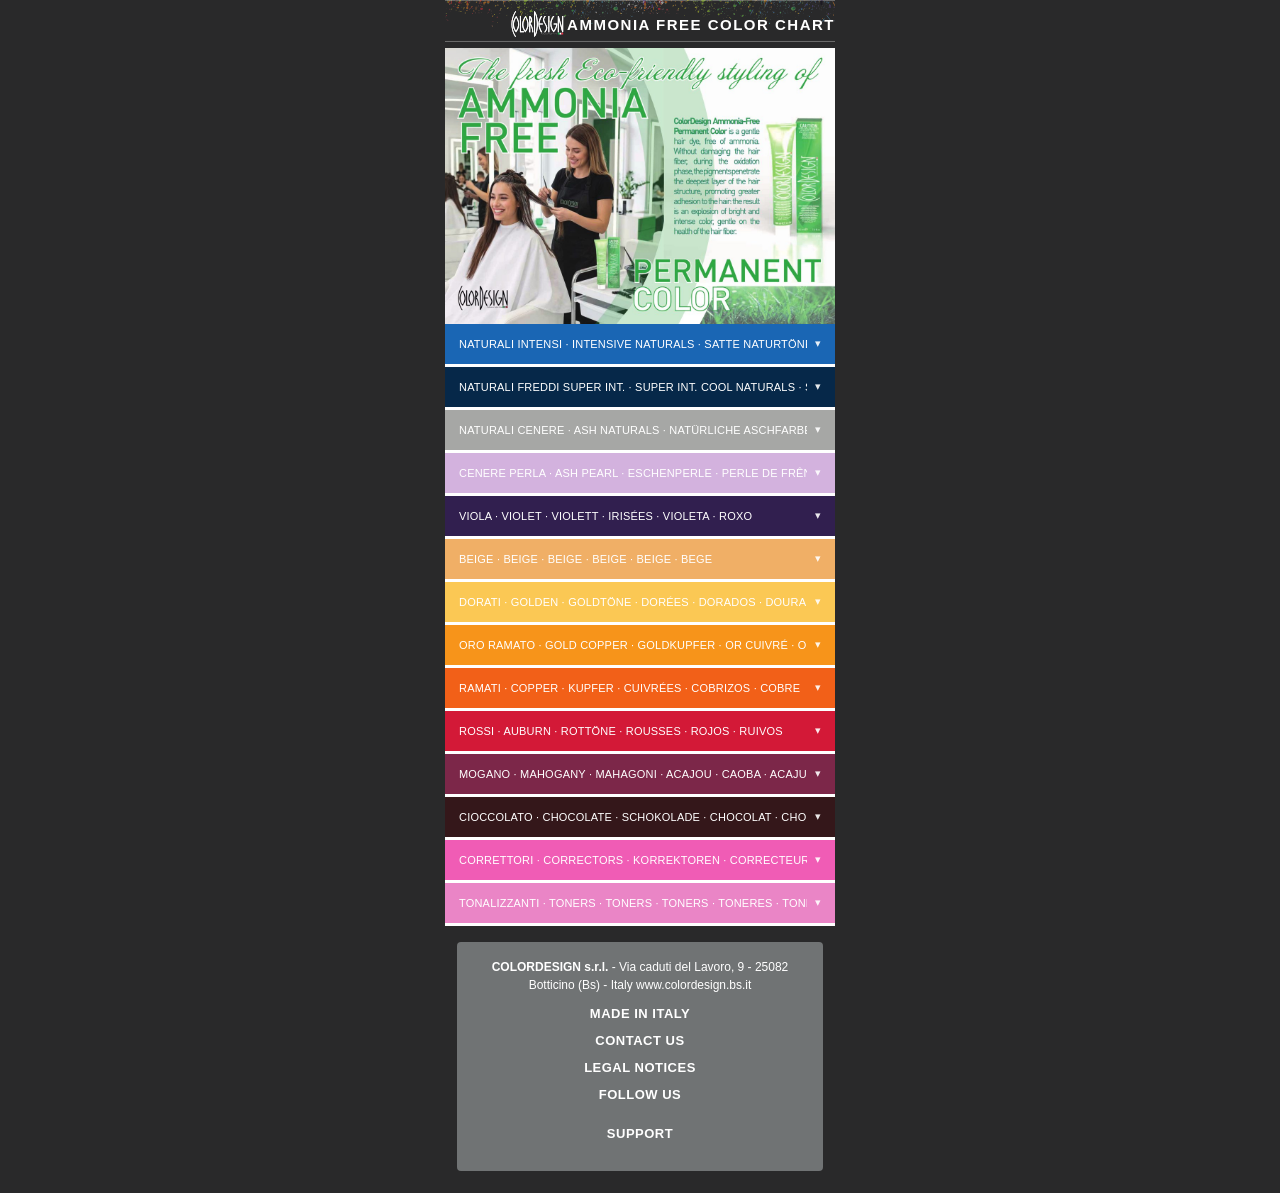
<file: ammonia-free-color-chart.html>
<!DOCTYPE html>
<html lang="it">
<head>
<meta charset="UTF-8">
<meta name="viewport" content="width=device-width, initial-scale=1.0">
<title>Ammonia Free Color Chart - Color Design</title>
<link rel="stylesheet" href="site.css">
<style>
  /* ===== Color Chart: barre colorate (famiglie) ad accordion, testo su una riga ===== */
  .families{ background:#ffffff; }
  .fam-bar{
    display:flex; align-items:center; gap:8px;
    width:100%; height:40px; border:none; margin:0 0 3px 0; padding:0 14px;
    cursor:pointer; color:#ffffff; font-family:var(--font-main);
    font-size:11px; letter-spacing:.2px; overflow:hidden;
  }
  /* contenitore che ritaglia + traccia scorrevole (marquee) */
  .fam-bar .marquee{ flex:1; overflow:hidden; }
  .fam-bar .track{ display:inline-flex; white-space:nowrap; will-change:transform; }
  .fam-bar .txt{ white-space:nowrap; padding-right:70px; }
  .fam-bar .track .txt:nth-child(2){ visibility:hidden; }          /* copia per il loop, nascosta a riposo */
  .fam-bar.active .track .txt:nth-child(2){ visibility:visible; }
  .fam-bar.active .track{ animation: marquee var(--dur,10s) linear infinite; }
  @keyframes marquee{ from{ transform:translateX(0); } to{ transform:translateX(-50%); } }
  .fam-bar .chev{ flex:0 0 auto; font-size:11px; opacity:.9; transition:transform .3s ease; }
  .fam-bar.active .chev{ transform:rotate(180deg); }

  /* spazio orizzontale scorrevole (immagini ciocche) che si apre sotto la barra */
  .fam-panel{ max-height:0; overflow:hidden; transition:max-height .35s ease; background:#f2f2f2; }
  .fam-panel.open{ max-height:210px; }
  .fam-panel .strip{ display:flex; gap:10px; overflow-x:auto; padding:12px 14px; -webkit-overflow-scrolling:touch; }
  .fam-panel .strip .ph{
    flex:0 0 auto; width:96px; height:128px; border-radius:4px;
    background:#e2e2e2; color:#9a9a9a; font-size:9px; letter-spacing:1px; text-transform:uppercase;
    display:flex; align-items:center; justify-content:center;
  }
  /* immagine ciocca dentro il riquadro (stessa misura dei segnaposto) */
  .fam-panel .strip .ciocca-tile{
    flex:0 0 auto; width:96px; height:128px; border-radius:4px;
    object-fit:cover; background:#ffffff; cursor:pointer; display:block;
  }
  /* ingrandimento al clic: immagine 3x centrata sulla pagina */
  .ciocca-overlay{
    position:fixed; inset:0; display:none;
    align-items:center; justify-content:center;
    background:rgba(0,0,0,.55); z-index:1000; cursor:zoom-out;
  }
  .ciocca-overlay.show{ display:flex; }
  .ciocca-overlay img{
    width:288px; height:384px; object-fit:cover;
    border-radius:8px; box-shadow:0 10px 34px rgba(0,0,0,.5); background:#fff;
  }
  /* riquadro verde AMMONIA FREE in cima (statico) */
  .afcc-hero-img{ display:block; width:100%; height:auto; }
</style>
</head>
<body>
  <div class="page">

    <div id="site-header" data-title="AMMONIA FREE COLOR CHART" data-active="products"></div>

    <img class="afcc-hero-img" src="images/ammonia-free-header.jpg" alt="Ammonia Free">

    <main class="families">
      <button class="fam-bar" type="button" style="background:#1a66b4;">
        <span class="marquee"><span class="track" style="--dur:8.9s"><span class="txt">NATURALI INTENSI · INTENSIVE NATURALS · SATTE NATURTÖNE · NATURELLES INTENSES · NATURALES INTENSOS · NATURALES INTENSOS</span><span class="txt" aria-hidden="true">NATURALI INTENSI · INTENSIVE NATURALS · SATTE NATURTÖNE · NATURELLES INTENSES · NATURALES INTENSOS · NATURALES INTENSOS</span></span></span>
        <span class="chev">&#9662;</span>
      </button>
      <div class="fam-panel"><div class="strip"><img class="ciocca-tile" src="images/1N.jpg" alt="1N" loading="lazy"><img class="ciocca-tile" src="images/2N.jpg" alt="2N" loading="lazy"><img class="ciocca-tile" src="images/3N.jpg" alt="3N" loading="lazy"><img class="ciocca-tile" src="images/4N.jpg" alt="4N" loading="lazy"><img class="ciocca-tile" src="images/5N.jpg" alt="5N" loading="lazy"><img class="ciocca-tile" src="images/6N.jpg" alt="6N" loading="lazy"><img class="ciocca-tile" src="images/7N.jpg" alt="7N" loading="lazy"><img class="ciocca-tile" src="images/8N.jpg" alt="8N" loading="lazy"><img class="ciocca-tile" src="images/9N.jpg" alt="9N" loading="lazy"><img class="ciocca-tile" src="images/10N.jpg" alt="10N" loading="lazy"></div></div>
      <button class="fam-bar" type="button" style="background:#062849;">
        <span class="marquee"><span class="track" style="--dur:13.2s"><span class="txt">NATURALI FREDDI SUPER INT. · SUPER INT. COOL NATURALS · SUPER INT. KÄLTE NATÜRLICHKEITEN · FROID NATUREL SUPER INTENSE · NATURAIS FRIO SUPERINTENSOS · NATURALES FRÍOS SUPER INTENSOS</span><span class="txt" aria-hidden="true">NATURALI FREDDI SUPER INT. · SUPER INT. COOL NATURALS · SUPER INT. KÄLTE NATÜRLICHKEITEN · FROID NATUREL SUPER INTENSE · NATURAIS FRIO SUPERINTENSOS · NATURALES FRÍOS SUPER INTENSOS</span></span></span>
        <span class="chev">&#9662;</span>
      </button>
      <div class="fam-panel"><div class="strip"><img class="ciocca-tile" src="images/4NNN.jpg" alt="4NNN" loading="lazy"><img class="ciocca-tile" src="images/5NNN.jpg" alt="5NNN" loading="lazy"><img class="ciocca-tile" src="images/6NNN.jpg" alt="6NNN" loading="lazy"><img class="ciocca-tile" src="images/7NNN.jpg" alt="7NNN" loading="lazy"><img class="ciocca-tile" src="images/8NNN.jpg" alt="8NNN" loading="lazy"><img class="ciocca-tile" src="images/9NNN.jpg" alt="9NNN" loading="lazy"></div></div>
      <button class="fam-bar" type="button" style="background:#a6a7a5;">
        <span class="marquee"><span class="track" style="--dur:8.9s"><span class="txt">NATURALI CENERE · ASH NATURALS · NATÜRLICHE ASCHFARBEN · NATURELLES CENDRÉES · NATURALES CENIZOS · NATURALES PRATEADOS</span><span class="txt" aria-hidden="true">NATURALI CENERE · ASH NATURALS · NATÜRLICHE ASCHFARBEN · NATURELLES CENDRÉES · NATURALES CENIZOS · NATURALES PRATEADOS</span></span></span>
        <span class="chev">&#9662;</span>
      </button>
      <div class="fam-panel"><div class="strip"><img class="ciocca-tile" src="images/1BB.jpg" alt="1BB" loading="lazy"><img class="ciocca-tile" src="images/5NA.jpg" alt="5NA" loading="lazy"><img class="ciocca-tile" src="images/6NA.jpg" alt="6NA" loading="lazy"><img class="ciocca-tile" src="images/7NA.jpg" alt="7NA" loading="lazy"><img class="ciocca-tile" src="images/8NA.jpg" alt="8NA" loading="lazy"><img class="ciocca-tile" src="images/9NA.jpg" alt="9NA" loading="lazy"></div></div>
      <button class="fam-bar" type="button" style="background:#d3b2de;">
        <span class="marquee"><span class="track" style="--dur:7.0s"><span class="txt">CENERE PERLA · ASH PEARL · ESCHENPERLE · PERLE DE FRÊNE · PERLA DE CENIZA · PÉROLA DE CINZA</span><span class="txt" aria-hidden="true">CENERE PERLA · ASH PEARL · ESCHENPERLE · PERLE DE FRÊNE · PERLA DE CENIZA · PÉROLA DE CINZA</span></span></span>
        <span class="chev">&#9662;</span>
      </button>
      <div class="fam-panel"><div class="strip"><img class="ciocca-tile" src="images/9AV.jpg" alt="9AV" loading="lazy"><img class="ciocca-tile" src="images/10AV.jpg" alt="10AV" loading="lazy"></div></div>
      <button class="fam-bar" type="button" style="background:#311f4f;">
        <span class="marquee"><span class="track" style="--dur:4.3s"><span class="txt">VIOLA · VIOLET · VIOLETT · IRISÉES · VIOLETA · ROXO</span><span class="txt" aria-hidden="true">VIOLA · VIOLET · VIOLETT · IRISÉES · VIOLETA · ROXO</span></span></span>
        <span class="chev">&#9662;</span>
      </button>
      <div class="fam-panel"><div class="strip"><img class="ciocca-tile" src="images/4V.jpg" alt="4V" loading="lazy"><img class="ciocca-tile" src="images/5VV.jpg" alt="5VV" loading="lazy"><img class="ciocca-tile" src="images/6V.jpg" alt="6V" loading="lazy"></div></div>
      <button class="fam-bar" type="button" style="background:#f0af66;">
        <span class="marquee"><span class="track" style="--dur:3.8s"><span class="txt">BEIGE · BEIGE · BEIGE · BEIGE · BEIGE · BEGE</span><span class="txt" aria-hidden="true">BEIGE · BEIGE · BEIGE · BEIGE · BEIGE · BEGE</span></span></span>
        <span class="chev">&#9662;</span>
      </button>
      <div class="fam-panel"><div class="strip"><img class="ciocca-tile" src="images/8GV.jpg" alt="8GV" loading="lazy"><img class="ciocca-tile" src="images/9GV.jpg" alt="9GV" loading="lazy"></div></div>
      <button class="fam-bar" type="button" style="background:#fbc854;">
        <span class="marquee"><span class="track" style="--dur:4.6s"><span class="txt">DORATI · GOLDEN · GOLDTÖNE · DORÉES · DORADOS · DOURADOS</span><span class="txt" aria-hidden="true">DORATI · GOLDEN · GOLDTÖNE · DORÉES · DORADOS · DOURADOS</span></span></span>
        <span class="chev">&#9662;</span>
      </button>
      <div class="fam-panel"><div class="strip"><img class="ciocca-tile" src="images/5G.jpg" alt="5G" loading="lazy"><img class="ciocca-tile" src="images/6G.jpg" alt="6G" loading="lazy"><img class="ciocca-tile" src="images/7G.jpg" alt="7G" loading="lazy"><img class="ciocca-tile" src="images/8G.jpg" alt="8G" loading="lazy"><img class="ciocca-tile" src="images/9G.jpg" alt="9G" loading="lazy"></div></div>
      <button class="fam-bar" type="button" style="background:#f7941a;">
        <span class="marquee"><span class="track" style="--dur:6.0s"><span class="txt">ORO RAMATO · GOLD COPPER · GOLDKUPFER · OR CUIVRÉ · ORO COBRIZO · OURO COBRE</span><span class="txt" aria-hidden="true">ORO RAMATO · GOLD COPPER · GOLDKUPFER · OR CUIVRÉ · ORO COBRIZO · OURO COBRE</span></span></span>
        <span class="chev">&#9662;</span>
      </button>
      <div class="fam-panel"><div class="strip"><img class="ciocca-tile" src="images/7GC.jpg" alt="7GC" loading="lazy"></div></div>
      <button class="fam-bar" type="button" style="background:#f26018;">
        <span class="marquee"><span class="track" style="--dur:4.5s"><span class="txt">RAMATI · COPPER · KUPFER · CUIVRÉES · COBRIZOS · COBRE</span><span class="txt" aria-hidden="true">RAMATI · COPPER · KUPFER · CUIVRÉES · COBRIZOS · COBRE</span></span></span>
        <span class="chev">&#9662;</span>
      </button>
      <div class="fam-panel"><div class="strip"><img class="ciocca-tile" src="images/4C.jpg" alt="4C" loading="lazy"><img class="ciocca-tile" src="images/5C.jpg" alt="5C" loading="lazy"><img class="ciocca-tile" src="images/6C.jpg" alt="6C" loading="lazy"><img class="ciocca-tile" src="images/7C.jpg" alt="7C" loading="lazy"><img class="ciocca-tile" src="images/7CR.jpg" alt="7CR" loading="lazy"></div></div>
      <button class="fam-bar" type="button" style="background:#d31937;">
        <span class="marquee"><span class="track" style="--dur:4.3s"><span class="txt">ROSSI · AUBURN · ROTTÖNE · ROUSSES · ROJOS · RUIVOS</span><span class="txt" aria-hidden="true">ROSSI · AUBURN · ROTTÖNE · ROUSSES · ROJOS · RUIVOS</span></span></span>
        <span class="chev">&#9662;</span>
      </button>
      <div class="fam-panel"><div class="strip"><img class="ciocca-tile" src="images/5R.jpg" alt="5R" loading="lazy"><img class="ciocca-tile" src="images/7RRR.jpg" alt="7RRR" loading="lazy"></div></div>
      <button class="fam-bar" type="button" style="background:#7c2749;">
        <span class="marquee"><span class="track" style="--dur:4.4s"><span class="txt">MOGANO · MAHOGANY · MAHAGONI · ACAJOU · CAOBA · ACAJU</span><span class="txt" aria-hidden="true">MOGANO · MAHOGANY · MAHAGONI · ACAJOU · CAOBA · ACAJU</span></span></span>
        <span class="chev">&#9662;</span>
      </button>
      <div class="fam-panel"><div class="strip"><img class="ciocca-tile" src="images/5M.jpg" alt="5M" loading="lazy"><img class="ciocca-tile" src="images/6M.jpg" alt="6M" loading="lazy"></div></div>
      <button class="fam-bar" type="button" style="background:#34171a;">
        <span class="marquee"><span class="track" style="--dur:5.6s"><span class="txt">CIOCCOLATO · CHOCOLATE · SCHOKOLADE · CHOCOLAT · CHOCOLATE · CHOCOLATE</span><span class="txt" aria-hidden="true">CIOCCOLATO · CHOCOLATE · SCHOKOLADE · CHOCOLAT · CHOCOLATE · CHOCOLATE</span></span></span>
        <span class="chev">&#9662;</span>
      </button>
      <div class="fam-panel"><div class="strip"><img class="ciocca-tile" src="images/5CH.jpg" alt="5CH" loading="lazy"><img class="ciocca-tile" src="images/6CH.jpg" alt="6CH" loading="lazy"><img class="ciocca-tile" src="images/7CH.jpg" alt="7CH" loading="lazy"><img class="ciocca-tile" src="images/8CH.jpg" alt="8CH" loading="lazy"></div></div>
      <button class="fam-bar" type="button" style="background:#f05cb5;">
        <span class="marquee"><span class="track" style="--dur:6.1s"><span class="txt">CORRETTORI · CORRECTORS · KORREKTOREN · CORRECTEURS · CORRECTORES · CORRETORES</span><span class="txt" aria-hidden="true">CORRETTORI · CORRECTORS · KORREKTOREN · CORRECTEURS · CORRECTORES · CORRETORES</span></span></span>
        <span class="chev">&#9662;</span>
      </button>
      <div class="fam-panel"><div class="strip"><img class="ciocca-tile" src="images/CLEAR.jpg" alt="CLEAR" loading="lazy"></div></div>
      <button class="fam-bar" type="button" style="background:#ea85c6;">
        <span class="marquee"><span class="track" style="--dur:4.8s"><span class="txt">TONALIZZANTI · TONERS · TONERS · TONERS · TONERES · TONERS</span><span class="txt" aria-hidden="true">TONALIZZANTI · TONERS · TONERS · TONERS · TONERES · TONERS</span></span></span>
        <span class="chev">&#9662;</span>
      </button>
      <div class="fam-panel"><div class="strip"><img class="ciocca-tile" src="images/1SV.jpg" alt="1SV" loading="lazy"><img class="ciocca-tile" src="images/LIGHT GREY.jpg" alt="LIGHT GREY" loading="lazy"><img class="ciocca-tile" src="images/DARK GREY.jpg" alt="DARK GREY" loading="lazy"></div></div>
    </main>

    <div id="site-footer"></div>

  </div>

  <script src="site.js"></script>
  <script>
    /* accordion: una sola barra aperta per volta; la barra attiva ha il testo scorrevole */
    document.querySelectorAll('.fam-bar').forEach(function(bar){
      bar.addEventListener('click', function(){
        var panel = bar.nextElementSibling;
        var isOpen = panel.classList.contains('open');
        document.querySelectorAll('.fam-panel.open').forEach(function(p){ p.classList.remove('open'); });
        document.querySelectorAll('.fam-bar.active').forEach(function(b){ b.classList.remove('active'); });
        if(!isOpen){ panel.classList.add('open'); bar.classList.add('active'); }
      });
    });
  </script>

  <!-- lightbox per l'ingrandimento delle ciocche -->
  <div class="ciocca-overlay" id="cioccaOverlay"><img alt=""></div>

  <script>
    /* clic su una ciocca -> ingrandimento 3x centrato; clic ovunque -> si richiude */
    (function(){
      var overlay = document.getElementById('cioccaOverlay');
      var overlayImg = overlay.querySelector('img');
      document.querySelectorAll('.ciocca-tile').forEach(function(t){
        t.addEventListener('click', function(e){
          e.stopPropagation();
          overlayImg.src = t.src;
          overlay.classList.add('show');
        });
      });
      overlay.addEventListener('click', function(){ overlay.classList.remove('show'); });
    })();
  </script>
</body>
</html>
</file>
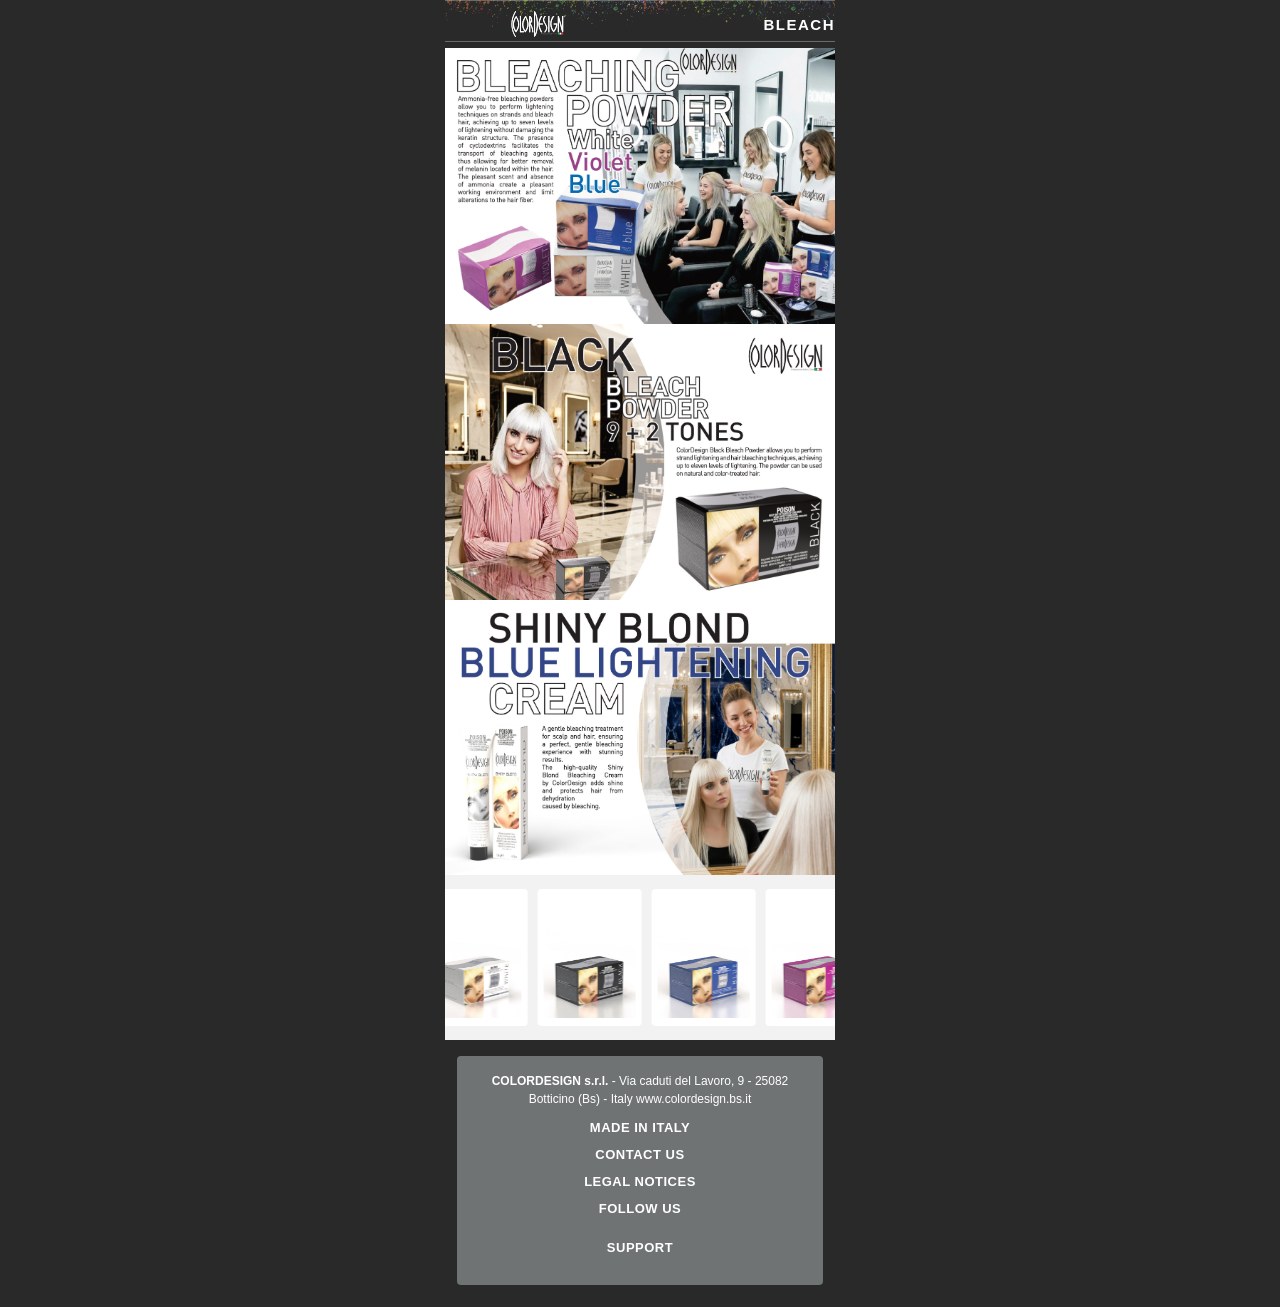
<file: bleach.html>
<!DOCTYPE html>
<html lang="it">
<head>
<meta charset="UTF-8">
<meta name="viewport" content="width=device-width, initial-scale=1.0">
<title>Bleach - Color Design</title>
<link rel="stylesheet" href="site.css">
<style>
  /* ===== pagina Bleach: riquadro statico (pagina della brochure) ===== */
  .bleach-main{ background:#ffffff; font-size:0; }
  .bleach-img{ display:block; width:100%; height:auto; }

  /* ===== carosello prodotti: loop infinito automatico + trascinamento a dito + zoom al tocco ===== */
  .prod-strip-wrap{ background:#f2f2f2; overflow:hidden; }
  .prod-track{
    display:flex; gap:10px; padding:14px; width:max-content;
    will-change:transform; touch-action:pan-y; cursor:grab;
    -webkit-user-select:none; user-select:none;
  }
  .prod-track.dragging{ cursor:grabbing; }
  .prod-track .prod-tile{
    flex:0 0 auto; width:104px; height:137px; border-radius:4px;
    object-fit:contain; background:#ffffff; display:block;
    padding:6px; box-sizing:border-box; cursor:pointer;
    -webkit-user-drag:none; user-drag:none;
  }
  /* segnaposto (in attesa delle 4 immagini) */
  .prod-track .prod-ph{
    flex:0 0 auto; width:104px; height:170px; border-radius:4px;
    background:#e2e2e2; color:#9a9a9a; box-sizing:border-box;
    border:1px dashed #c4c4c4;
    display:flex; align-items:center; justify-content:center; text-align:center;
    font-family:var(--font-main); font-size:9px; letter-spacing:1px; text-transform:uppercase;
  }
  /* ingrandimento al clic: immagine intera centrata sulla pagina */
  .prod-overlay{
    position:fixed; inset:0; display:none;
    align-items:center; justify-content:center;
    background:rgba(0,0,0,.55); z-index:1000; cursor:zoom-out;
  }
  .prod-overlay.show{ display:flex; }
  .prod-overlay img{
    max-width:82vw; max-height:82vh; object-fit:contain;
    border-radius:8px; box-shadow:0 10px 34px rgba(0,0,0,.5); background:#fff;
  }
</style>
</head>
<body>
  <div class="page">

    <div id="site-header" data-title="BLEACH" data-active="products"></div>

    <main class="bleach-main">
      <img class="bleach-img" src="images/bleach-1.jpg" alt="Bleaching Powder White Violet Blue">
      <img class="bleach-img" src="images/bleach-2.jpg" alt="Black Bleach Powder 9+2 Tones">
      <img class="bleach-img" src="images/bleach-3.jpg" alt="Shiny Blond Blue Lightening Cream">

      <div class="prod-strip-wrap">
        <div class="prod-track" id="prodTrack">
          <!-- copia 1 -->
          <img class="prod-tile" src="images/bleach-prod-1.jpg" alt="Bleaching Powder White" draggable="false">
          <img class="prod-tile" src="images/bleach-prod-2.jpg" alt="Bleaching Powder Black" draggable="false">
          <img class="prod-tile" src="images/bleach-prod-3.jpg" alt="Bleaching Powder Blue - Ammonia Free" draggable="false">
          <img class="prod-tile" src="images/bleach-prod-4.jpg" alt="Bleaching Powder Violet - Ammonia Free" draggable="false">
          <img class="prod-tile" src="images/bleach-prod-5.jpg" alt="Shiny Blond Blue Lightening Cream" draggable="false">
          <!-- copia 2 (per il loop continuo) -->
          <img class="prod-tile" src="images/bleach-prod-1.jpg" alt="Bleaching Powder White" draggable="false" aria-hidden="true">
          <img class="prod-tile" src="images/bleach-prod-2.jpg" alt="Bleaching Powder Black" draggable="false" aria-hidden="true">
          <img class="prod-tile" src="images/bleach-prod-3.jpg" alt="Bleaching Powder Blue - Ammonia Free" draggable="false" aria-hidden="true">
          <img class="prod-tile" src="images/bleach-prod-4.jpg" alt="Bleaching Powder Violet - Ammonia Free" draggable="false" aria-hidden="true">
          <img class="prod-tile" src="images/bleach-prod-5.jpg" alt="Shiny Blond Blue Lightening Cream" draggable="false" aria-hidden="true">
        </div>
      </div>
    </main>

    <div id="site-footer"></div>

  </div>

  <script src="site.js"></script>

  <!-- lightbox per l'ingrandimento delle immagini -->
  <div class="prod-overlay" id="prodOverlay"><img alt=""></div>

  <script>
  /* Carosello prodotti: scorrimento automatico in loop + trascinamento col dito + tap per ingrandire.
     Stesso meccanismo della pagina Peroxides & Activators. */
  (function(){
    var track   = document.getElementById('prodTrack');
    var overlay = document.getElementById('prodOverlay');
    var overlayImg = overlay.querySelector('img');

    var SPEED = 28;           /* velocità del loop automatico, px/secondo */
    var TAP_SLOP = 12;        /* spostamento max (px) entro cui un tocco = tap che ingrandisce */
    var offset = 0, half = 0, last = performance.now();

    function measure(){ half = track.scrollWidth / 2; }   /* metà = una copia completa */
    measure();
    window.addEventListener('load', measure);
    window.addEventListener('resize', measure);
    Array.prototype.forEach.call(track.querySelectorAll('img'), function(im){
      im.addEventListener('load', measure);
    });

    function apply(){ track.style.transform = 'translateX(' + offset + 'px)'; }
    function norm(){
      if(half > 0){
        while(offset <= -half) offset += half;
        while(offset > 0)      offset -= half;
      }
    }

    /* ciclo di animazione: avanza da solo quando non si trascina e non si tiene premuto */
    function tick(now){
      var dt = (now - last) / 1000; last = now;
      if(!dragging && !holding){ offset -= SPEED * dt; norm(); apply(); }
      requestAnimationFrame(tick);
    }
    requestAnimationFrame(tick);

    /* gestione trascinamento (pointer = mouse + touch) con blocco d'asse */
    var pointerActive = false, decided = false, horizontal = false, dragging = false, holding = false;
    var startX = 0, startY = 0, startOffset = 0, tile = null;

    track.addEventListener('pointerdown', function(e){
      pointerActive = true; decided = false; horizontal = false; dragging = false;
      holding = true;                 /* ferma subito il carosello: l'immagine non scivola da sotto il dito */
      startX = e.clientX; startY = e.clientY; startOffset = offset;
      tile = e.target.closest('.prod-tile');
    });
    track.addEventListener('pointermove', function(e){
      if(!pointerActive) return;
      var dx = e.clientX - startX, dy = e.clientY - startY;
      if(!decided){
        if(Math.abs(dx) > TAP_SLOP || Math.abs(dy) > TAP_SLOP){
          decided = true;
          horizontal = Math.abs(dx) >= Math.abs(dy);   /* orizzontale = trascino il carosello */
          if(horizontal){
            dragging = true;
            track.classList.add('dragging');
            track.setPointerCapture(e.pointerId);
          } else {
            holding = false;          /* movimento verticale: lascio scorrere la pagina e riparte il loop */
          }
        }
      }
      if(horizontal){
        offset = startOffset + dx;    /* il dito muove/accelera il carosello */
        norm(); apply();
      }
    });
    var openedAt = 0;
    function endPointer(e){
      if(!pointerActive) return;
      var dx = e.clientX - startX, dy = e.clientY - startY;
      var isTap = Math.abs(dx) < TAP_SLOP && Math.abs(dy) < TAP_SLOP;   /* tocco quasi fermo = tap */
      pointerActive = false;
      dragging = false;
      holding = false;
      last = performance.now();       /* evita salti quando riparte l'automatico */
      track.classList.remove('dragging');
      if(isTap && tile){
        overlayImg.src = tile.src; overlayImg.alt = tile.alt;
        overlay.classList.add('show');
        openedAt = performance.now();   /* momento di apertura: ignora il "click fantasma" del touch */
      }
      tile = null;
    }
    track.addEventListener('pointerup', endPointer);
    track.addEventListener('pointercancel', endPointer);
    track.addEventListener('dragstart', function(e){ e.preventDefault(); });

    /* chiusura zoom (il carosello sotto continua a scorrere) */
    overlay.addEventListener('click', function(){
      if(performance.now() - openedAt < 400) return;   /* scarta il click fantasma post-tap su touch */
      overlay.classList.remove('show');
    });
  })();
  </script>
</body>
</html>
</file>
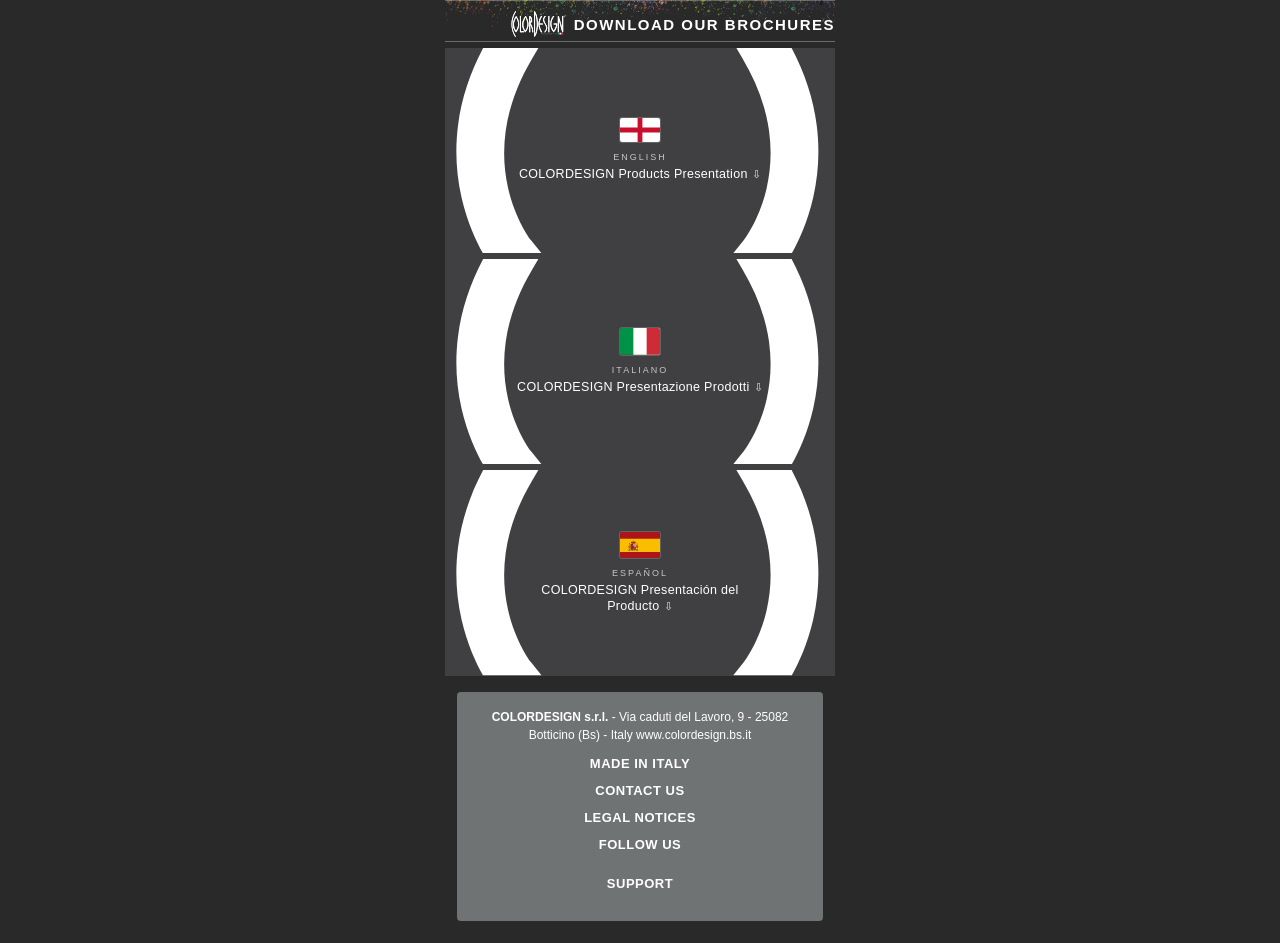
<file: brochures.html>
<!DOCTYPE html>
<html lang="it">
<head>
<meta charset="UTF-8">
<meta name="viewport" content="width=device-width, initial-scale=1.0">
<title>Brochures - Color Design</title>
<link rel="stylesheet" href="site.css">
<style>
  /* ===== pagina Brochures: 3 riquadri con parentesi impilati ===== */
  .broc-box{ position:relative; width:100%; aspect-ratio:390 / 205.2; background:var(--hero-bg); overflow:hidden; }
  .broc-box + .broc-box{ margin-top:6px; }
  .broc-box .crescents{ position:absolute; inset:0; width:100%; height:100%; pointer-events:none; }

  /* contenuto centrale cliccabile: bandierina + lingua + nome brochure */
  .broc-content{
    position:absolute; inset:0;
    display:flex; flex-direction:column;
    align-items:center; justify-content:center;
    gap:5px; text-align:center; padding:0 18%;
    text-decoration:none; color:var(--text-white);
  }
  .broc-content .flag{ width:40px; height:auto; display:block; border-radius:2px; box-shadow:0 0 0 1px rgba(255,255,255,.18); }
  .broc-content .flag-wrap{ margin-bottom:5px; line-height:0; }
  .broc-content .lang{ font-size:9px; letter-spacing:2px; text-transform:uppercase; opacity:.7; }
  .broc-content .name{ font-size:12.5px; letter-spacing:.3px; line-height:1.25; }
  .broc-content .name .dl{ font-size:11px; opacity:.85; margin-left:4px; }
  .broc-content:hover .name{ text-decoration:underline; }

  /* parentesi che pulsano (allargamento) come nella hero della index */
  .broc-box .crescents .cres-l, .broc-box .crescents .cres-r{ transform-box: fill-box; }
  .broc-box.pulse .cres-l{ animation: brocL .85s ease; }
  .broc-box.pulse .cres-r{ animation: brocR .85s ease; }
  @keyframes brocL{ 0%,100%{ transform:translateX(0); } 45%{ transform:translateX(-13px); } }
  @keyframes brocR{ 0%,100%{ transform:translateX(0); } 45%{ transform:translateX(13px); } }
</style>
</head>
<body>
  <div class="page">

    <div id="site-header" data-title="DOWNLOAD OUR BROCHURES" data-active="brochures"></div>

    <div class="broc-box">
      <svg class="crescents" viewBox="0 32.6 390 205.235" preserveAspectRatio="none">
        <path class="cres-l" fill="var(--lens-white)" d="M 87.203125 42.980469 L 93.359375 32.613281 L 38.148438 32.613281 C 24.84375 57.683594 16.410156 83.589844 13.042969 109.785156 C 9.9375 133.90625 11.117188 158.234375 16.542969 182.09375 C 22.214844 207.054688 31.433594 226.351562 37.90625 237.808594 L 96.445312 237.808594 L 85.648438 224.507812 C 84.871094 223.484375 70.125 203.78125 63.007812 172.269531 C 58.808594 153.667969 58.035156 134.539062 60.707031 115.40625 C 64.078125 91.273438 72.992188 66.90625 87.203125 42.980469"/>
        <path class="cres-r" fill="var(--lens-white)" d="M 297.542969 42.980469 L 291.386719 32.613281 L 346.597656 32.613281 C 359.902344 57.683594 368.335938 83.589844 371.703125 109.785156 C 374.804688 133.90625 373.628906 158.234375 368.203125 182.09375 C 362.527344 207.054688 353.308594 226.351562 346.835938 237.808594 L 288.300781 237.808594 L 299.09375 224.507812 C 299.875 223.484375 314.621094 203.78125 321.734375 172.269531 C 325.933594 153.667969 326.710938 134.539062 324.039062 115.40625 C 320.667969 91.273438 311.753906 66.90625 297.542969 42.980469"/>
      </svg>
      <a class="broc-content" href="colordesign-brochure-eng.pdf" download>
        <span class="flag-wrap"><svg class="flag" aria-hidden="true" viewBox="0 0 800 480" xmlns="http://www.w3.org/2000/svg" width="800" height="480"><path fill="#FFF" d="M0 0h800v480H0"/><path stroke="#C8102E" stroke-width="96" d="M0 240h800M400 0v480"/></svg></span>
        <span class="lang">English</span>
        <span class="name">COLORDESIGN Products Presentation<span class="dl">&#8681;</span></span>
      </a>
    </div>
    <div class="broc-box">
      <svg class="crescents" viewBox="0 32.6 390 205.235" preserveAspectRatio="none">
        <path class="cres-l" fill="var(--lens-white)" d="M 87.203125 42.980469 L 93.359375 32.613281 L 38.148438 32.613281 C 24.84375 57.683594 16.410156 83.589844 13.042969 109.785156 C 9.9375 133.90625 11.117188 158.234375 16.542969 182.09375 C 22.214844 207.054688 31.433594 226.351562 37.90625 237.808594 L 96.445312 237.808594 L 85.648438 224.507812 C 84.871094 223.484375 70.125 203.78125 63.007812 172.269531 C 58.808594 153.667969 58.035156 134.539062 60.707031 115.40625 C 64.078125 91.273438 72.992188 66.90625 87.203125 42.980469"/>
        <path class="cres-r" fill="var(--lens-white)" d="M 297.542969 42.980469 L 291.386719 32.613281 L 346.597656 32.613281 C 359.902344 57.683594 368.335938 83.589844 371.703125 109.785156 C 374.804688 133.90625 373.628906 158.234375 368.203125 182.09375 C 362.527344 207.054688 353.308594 226.351562 346.835938 237.808594 L 288.300781 237.808594 L 299.09375 224.507812 C 299.875 223.484375 314.621094 203.78125 321.734375 172.269531 C 325.933594 153.667969 326.710938 134.539062 324.039062 115.40625 C 320.667969 91.273438 311.753906 66.90625 297.542969 42.980469"/>
      </svg>
      <a class="broc-content" href="colordesign-brochure-ita.pdf" download>
        <span class="flag-wrap"><svg class="flag" aria-hidden="true" xmlns="http://www.w3.org/2000/svg" width="1500" height="1000" viewBox="0 0 3 2"><path fill="#009246" d="M0 0h3v2H0z"/><path fill="#fff" d="M1 0h2v2H1z"/><path fill="#ce2b37" d="M2 0h1v2H2z"/></svg></span>
        <span class="lang">Italiano</span>
        <span class="name">COLORDESIGN Presentazione Prodotti<span class="dl">&#8681;</span></span>
      </a>
    </div>
    <div class="broc-box">
      <svg class="crescents" viewBox="0 32.6 390 205.235" preserveAspectRatio="none">
        <path class="cres-l" fill="var(--lens-white)" d="M 87.203125 42.980469 L 93.359375 32.613281 L 38.148438 32.613281 C 24.84375 57.683594 16.410156 83.589844 13.042969 109.785156 C 9.9375 133.90625 11.117188 158.234375 16.542969 182.09375 C 22.214844 207.054688 31.433594 226.351562 37.90625 237.808594 L 96.445312 237.808594 L 85.648438 224.507812 C 84.871094 223.484375 70.125 203.78125 63.007812 172.269531 C 58.808594 153.667969 58.035156 134.539062 60.707031 115.40625 C 64.078125 91.273438 72.992188 66.90625 87.203125 42.980469"/>
        <path class="cres-r" fill="var(--lens-white)" d="M 297.542969 42.980469 L 291.386719 32.613281 L 346.597656 32.613281 C 359.902344 57.683594 368.335938 83.589844 371.703125 109.785156 C 374.804688 133.90625 373.628906 158.234375 368.203125 182.09375 C 362.527344 207.054688 353.308594 226.351562 346.835938 237.808594 L 288.300781 237.808594 L 299.09375 224.507812 C 299.875 223.484375 314.621094 203.78125 321.734375 172.269531 C 325.933594 153.667969 326.710938 134.539062 324.039062 115.40625 C 320.667969 91.273438 311.753906 66.90625 297.542969 42.980469"/>
      </svg>
      <a class="broc-content" href="colordesign-brochure-esp.pdf" download>
        <span class="flag-wrap"><svg class="flag" aria-hidden="true" viewBox="0 0 750 500" xmlns="http://www.w3.org/2000/svg" width="750" height="500"><path fill="#ad1519" d="M0 0h750v500H0z"/><path fill="#fabd00" d="M0 125h750v250H0z"/><path fill="#b50027" d="M249.843 223.055c-10.726-.015-20.42-1.364-27.8-3.443 7.38-2.08 17.074-3.353 27.8-3.375 10.723.022 20.47 1.294 27.849 3.375-7.38 2.079-17.126 3.428-27.85 3.443"/><g stroke="#000"><path fill="none" stroke-width=".243" d="M335.649 219.274c0-5.408 4.622-9.781 10.313-9.781 5.667 0 10.308 4.373 10.308 9.78 0 5.39-4.622 9.763-10.308 9.763-5.69 0-10.313-4.373-10.313-9.762z" transform="matrix(.2037 0 0 .22204 157.315 148.89)"/><path fill="#b50027" stroke-width="1.232" d="M451.967 134.945c31.61 0 59.737 4.68 78.06 11.942 10.485 4.732 24.563 8.229 39.973 10.289 11.735 1.57 22.887 1.892 32.587 1.15 12.971-.255 31.734 3.544 50.502 11.807 15.534 6.893 28.5 15.27 37.113 23.38l-7.453 6.639-2.155 18.849-20.45 23.414-10.217 8.67-24.204 19.375-12.363 1.011-3.76 10.696L453 263.821l-157.077 18.346-3.765-10.696-12.382-1.01-24.2-19.376-10.222-8.67L224.915 219l-2.126-18.849-7.492-6.639c8.651-8.11 21.623-16.487 37.119-23.38 18.768-8.263 37.535-12.062 50.497-11.808 9.7.743 20.856.422 32.592-1.15 15.415-2.06 29.507-5.556 39.973-10.288 18.342-7.262 44.898-11.942 76.489-11.942z" transform="matrix(.2037 0 0 .22204 157.315 148.89)"/><g fill="#9f7e00" stroke-width="1.857"><path d="m564.539 181.605-9.896-16.167c10.734-6.571 18.101-17.991 18.101-31 0-1.471-.086-2.904-.263-4.326-1.02-20.626-26.188-37.67-58.066-37.67-16.588 0-31.523 4.527-42.057 11.794-.287-3.195-.536-5.93-1.02-8.838 11.597-6.758 26.633-10.825 43.077-10.825 36.678 0 65.376 20.841 66.784 45.524a50 50 0 0 1 .196 4.34c0 13.163-6.006 25.019-15.515 33.262l5.26 8.618zm-221.636 0 9.897-16.167c-10.735-6.571-18.102-17.991-18.102-31 0-1.471.086-2.904.263-4.326 1.02-20.626 26.188-37.67 58.066-37.67 16.588 0 31.524 4.527 42.057 11.794.288-3.195.537-5.93 1.02-8.838-11.596-6.758-26.633-10.825-43.077-10.825-36.678 0-65.375 20.841-66.784 45.524a50 50 0 0 0-.196 4.34c0 13.163 6.007 25.019 15.515 33.262l-5.26 8.618z" transform="matrix(.2037 0 0 .22204 157.315 148.89)"/><path d="M591.014 140.468c0-16.114-10.548-30.489-26.542-40.016 9.863 7.937 15.85 18.192 16.727 29.645.124 1.437.196 2.889.196 4.34 0 13.163-6.006 25.019-15.515 33.262l4.833 8.8c12.522-9.34 20.3-22.044 20.3-36.031zM226.272 192.818c-7.013-7.855-11.31-18.005-11.31-29.104a42.6 42.6 0 0 1 4.35-18.8c10.13-20.847 41.918-36.017 79.697-36.017 10.294 0 20.143 1.116 29.239 3.19-2.017 2.199-3.602 4.613-5.145 7.046-7.558-1.47-15.654-2.266-24.094-2.266-34.584 0-63.517 13.45-71.9 31.624a35 35 0 0 0-3.482 15.223c0 11.046 5.174 20.947 13.274 27.706l-12.522 20.453-6.706-5.336 8.599-13.7zM453.82 80.449c8.383 0 15.592 5.542 17.307 12.976 1.121 6.572 1.82 14.054 1.979 22.024.015.83-.058 1.639-.058 2.453.025.944.201 1.96.215 2.922.288 16.722 2.678 31.485 6.084 40.524l-25.54 24.429-25.815-24.43c3.425-9.038 5.796-23.801 6.117-40.523.02-.963.201-1.978.201-2.922 0-.814-.057-1.624-.038-2.453.124-7.97.838-15.452 1.964-22.024 1.696-7.434 9.202-12.976 17.57-12.976z" transform="matrix(.2037 0 0 .22204 157.315 148.89)"/></g><g fill="none" stroke-width="1.082"><path stroke-width=".108" d="M193.384 229.571v-6.522m-1.772 6.522v-6.522" transform="matrix(1.0936 0 0 1.24173 43.017 -61.388)"/><path stroke-width=".27" d="M189.94 229.571v-6.522m-1.658 6.522v-6.522m-1.477 6.522v-6.522m-2.818 6.171-.039-5.937m1.375 6.015v-6.21" transform="matrix(1.0936 0 0 1.24173 43.017 -61.388)"/><path stroke-width=".541" d="M181.386 228.953v-5.47m1.318 5.626-.039-5.821m-4.768 5.352v-4.805m1.145 4.883v-5.039m1.179 5.196v-5.236" transform="matrix(1.0936 0 0 1.24173 43.017 -61.388)"/><path stroke-width=".811" d="M176.673 228.601v-4.649m-1.14 4.745v-5.087m-1.223 4.939v-4.744m-2.504 4.333-.039-4.014m1.322 4.26v-4.434" transform="matrix(1.0936 0 0 1.24173 43.017 -61.388)"/><path d="M170.522 228.045v-3.624m-1.175 3.665v-3.482m-1.283 2.81v-2.615m-1.319 2.639v-2.387m-1.396 2.075v-1.774" transform="matrix(1.0936 0 0 1.24173 43.017 -61.388)"/><path stroke-width=".108" d="M200.432 229.22v-5.976m-3.001 6.171.039-6.327m-2.226 6.405v-6.444" transform="matrix(1.0936 0 0 1.24173 43.017 -61.388)"/></g><g stroke-width="1.859"><g fill="#9f7e00"><path d="M454.37 293.734c-58.342.087-110.608 6.995-147.903 18.213-2.64.795-4.046 3.075-3.998 5.59-.158 2.587 1.267 5.087 3.998 5.916 37.295 11.233 89.56 18.14 147.904 18.227 58.334-.087 110.56-6.994 147.861-18.227 2.711-.829 4.12-3.33 3.977-5.916.048-2.515-1.337-4.795-3.977-5.59-37.3-11.218-89.527-18.126-147.861-18.213zm-.142 9.58c52.644.101 100.486 5.831 136.713 15.206-36.227 9.36-84.07 15.436-136.713 15.503-52.652-.067-100.243-6.144-136.47-15.503 36.227-9.375 83.818-15.105 136.47-15.206z" transform="matrix(.2037 0 0 .22204 157.315 148.89)"/><path d="M453.964 293.687c-59.043.115-112.035 7.516-149.336 19.002 3.1-1.47 2.821-5.288-1.035-15.218-4.656-12.013-11.913-11.486-11.913-11.486 41.238-12.181 98.643-19.802 162.533-19.884 63.915.082 121.78 7.703 163.022 19.884 0 0-7.262-.527-11.918 11.486-3.851 9.93-4.139 13.748-1.035 15.218-37.295-11.486-91.28-18.887-150.318-19.002" transform="matrix(.2037 0 0 .22204 157.315 148.89)"/><path d="M454.213 266.116c-63.89.1-121.295 7.702-162.533 19.902-2.75.824-5.657-.253-6.548-2.854-.89-2.606.59-5.595 3.339-6.438 41.415-12.703 100.3-20.679 165.757-20.813 65.47.12 124.58 8.11 166 20.813 2.75.843 4.23 3.832 3.34 6.438-.896 2.6-3.804 3.678-6.549 2.854-41.242-12.2-98.891-19.802-162.806-19.902" transform="matrix(.2037 0 0 .22204 157.315 148.89)"/></g><path fill="#fff" d="M408.64 280.63c0-2.721 2.333-4.934 5.207-4.934 2.893 0 5.23 2.213 5.23 4.934 0 2.716-2.337 4.948-5.23 4.948-2.874 0-5.207-2.232-5.207-4.948" transform="matrix(.2037 0 0 .22204 157.315 148.89)"/><path fill="#b50027" d="M454.343 284.514h-15.635c-2.884 0-5.274-2.198-5.274-4.933 0-2.721 2.337-4.949 5.212-4.949h31.6c2.874 0 5.216 2.228 5.216 4.949 0 2.735-2.39 4.933-5.288 4.933z" transform="matrix(.2037 0 0 .22204 157.315 148.89)"/><path fill="#006f46" d="m375.804 288.82-11.247 1.304c-2.87.335-5.528-1.59-5.887-4.278-.35-2.716 1.686-5.183 4.555-5.504l11.31-1.317 11.506-1.322c2.85-.335 5.456 1.557 5.815 4.277.335 2.702-1.749 5.183-4.603 5.504z" transform="matrix(.2037 0 0 .22204 157.315 148.89)"/><path fill="#fff" d="M330.102 289.803c0-2.721 2.337-4.934 5.207-4.934 2.893 0 5.226 2.213 5.226 4.934 0 2.735-2.333 4.948-5.226 4.948-2.87 0-5.207-2.213-5.207-4.948" transform="matrix(.2037 0 0 .22204 157.315 148.89)"/><path fill="#b50027" d="m296.38 297.29 4.756-6.089 16.018 2.026-12.809 9.346-7.094-2.73-2.03-.923z" transform="matrix(.2037 0 0 .22204 157.315 148.89)"/><path fill="#006f46" d="m532.896 288.82 11.237 1.304c2.85.335 5.533-1.59 5.887-4.278.321-2.716-1.696-5.183-4.55-5.504l-11.305-1.317-11.506-1.322c-2.874-.335-5.475 1.557-5.815 4.277-.36 2.702 1.748 5.183 4.598 5.504z" transform="matrix(.2037 0 0 .22204 157.315 148.89)"/><path fill="#fff" d="M489.622 280.63c0-2.721 2.337-4.934 5.211-4.934 2.889 0 5.226 2.213 5.226 4.934 0 2.716-2.337 4.948-5.226 4.948-2.874 0-5.211-2.232-5.211-4.948m78.538 9.173c0-2.721 2.338-4.934 5.212-4.934 2.888 0 5.226 2.213 5.226 4.934 0 2.735-2.338 4.948-5.226 4.948-2.874 0-5.212-2.213-5.212-4.948" transform="matrix(.2037 0 0 .22204 157.315 148.89)"/><path fill="#b50027" d="m613.36 298.789-5.796-7.588-16.018 2.026 12.808 9.346 8.623-2.774.903-.294z" transform="matrix(.2037 0 0 .22204 157.315 148.89)"/></g><path fill="#9f7e00" stroke-width="1.857" d="M453.82 88.405c4.355 0 8.024 2.773 8.92 6.62 1.054 6.217 1.729 13.316 1.873 20.812 0 .781-.04 1.557-.04 2.314 0 .93.163 1.859.182 2.807.268 15.793 2.534 29.713 5.777 38.277l-16.838 15.946-16.856-15.946c3.214-8.545 5.48-22.484 5.762-38.277.02-.948.182-1.878.197-2.807 0-.757-.053-1.533-.053-2.314.144-7.496.82-14.595 1.887-20.812.877-3.847 4.853-6.62 9.188-6.62z" transform="matrix(.2037 0 0 .22204 157.315 148.89)"/></g><path fill="#fff" d="M247.91 185.412c0-1.05.83-1.897 1.847-1.897s1.846.848 1.846 1.897c0 1.054-.828 1.906-1.846 1.906s-1.846-.852-1.846-1.906"/><g stroke="#000"><path fill="none" stroke-width="1.857" d="M444.743 164.49c0-4.728 4.067-8.545 9.063-8.545s9.063 3.817 9.063 8.545c0 4.747-4.067 8.584-9.063 8.584s-9.063-3.837-9.063-8.584z" transform="matrix(.2037 0 0 .22204 157.315 148.89)"/><g stroke-width="1.859"><path fill="#fff" d="M444.743 147.682c0-4.728 4.067-8.584 9.063-8.584s9.063 3.856 9.063 8.584c0 4.732-4.067 8.564-9.063 8.564s-9.063-3.832-9.063-8.564m1.821-18.078c0-3.784 3.247-6.84 7.242-6.84 3.976 0 7.224 3.056 7.224 6.84s-3.248 6.845-7.224 6.845c-3.995 0-7.242-3.06-7.242-6.845m2.031-16.3c0-2.716 2.337-4.93 5.211-4.93 2.889 0 5.207 2.214 5.207 4.93 0 2.74-2.318 4.952-5.207 4.952-2.874 0-5.211-2.213-5.211-4.952m1.035-14.256c0-2.198 1.867-3.951 4.176-3.951 2.3 0 4.172 1.753 4.172 3.951 0 2.18-1.873 3.952-4.172 3.952-2.309 0-4.177-1.772-4.177-3.952" transform="matrix(.2037 0 0 .22204 157.315 148.89)"/><path fill="#9f7e00" d="m454.573 216.079 5.887 1.082c-.949 2.381-1.145 4.982-1.145 7.722 0 12.21 10.49 22.144 23.404 22.144 10.366 0 19.194-6.418 22.226-15.285.34.235 2.233-8.009 3.21-7.908.819.086.733 8.565 1.034 8.411 1.5 11.166 11.703 18.72 23.19 18.72 12.894 0 23.351-9.882 23.351-22.116 0-.91-.053-1.82-.177-2.701l7.329-7.262 3.937 9.254c-1.566 2.908-2.189 6.17-2.189 9.667 0 11.673 9.988 21.114 22.317 21.114 7.755 0 14.567-3.731 18.567-9.393l4.69-5.964-.036 7.315c0 7.348 3.104 13.939 10.275 15.103 0 0 8.234.507 19.141-8.057 10.917-8.565 16.929-15.659 16.929-15.659l.938 8.58s-9.058 14.005-18.92 19.715c-5.39 3.142-13.576 6.433-20.085 5.37-6.889-1.116-11.794-6.64-14.323-13.005-4.91 2.888-10.706 4.574-16.914 4.574-13.34 0-25.33-7.314-30.072-18.327-6.136 6.62-14.682 10.692-24.702 10.692-10.654 0-20.411-4.795-26.528-12.162-6.012 5.475-14.184 8.852-23.189 8.852-11.793 0-22.312-5.777-28.276-14.495-5.954 8.718-16.464 14.495-28.238 14.495-9 0-17.191-3.377-23.208-8.852-6.093 7.367-15.87 12.162-26.518 12.162-10.025 0-18.57-4.072-24.712-10.692-4.737 11.013-16.722 18.327-30.067 18.327-6.213 0-11.985-1.686-16.89-4.574-2.553 6.366-7.458 11.889-14.327 13.005-6.51 1.063-14.696-2.228-20.1-5.37-9.867-5.71-18.916-19.716-18.916-19.716l.949-8.579s6.016 7.094 16.914 15.659c10.916 8.579 19.14 8.057 19.14 8.057 7.172-1.164 10.27-7.755 10.27-15.103l-.033-7.315 4.69 5.964c3.995 5.662 10.83 9.393 18.571 9.393 12.325 0 22.312-9.441 22.312-21.114 0-3.497-.627-6.76-2.194-9.667l3.938-9.254 7.338 7.262c-.11.881-.177 1.791-.177 2.701 0 12.234 10.443 22.116 23.347 22.116 11.506 0 21.69-7.554 23.189-18.72.32.154.235-8.325 1.049-8.411.968-.1 2.874 8.143 3.195 7.908 3.051 8.867 11.865 15.285 22.264 15.285 12.91 0 23.366-9.934 23.366-22.144 0-2.74-.162-5.34-1.125-7.722l6.102-1.082" transform="matrix(.2037 0 0 .22204 157.315 148.89)"/><path fill="#fff" d="M615.18 245.27c1.35-3.967.143-7.89-2.711-8.747-2.85-.896-6.28 1.605-7.63 5.556-1.361 3.952-.144 7.856 2.71 8.752 2.85.857 6.275-1.624 7.63-5.562M513.49 225.573c.533-4.139-1.446-7.75-4.425-8.09-2.98-.355-5.835 2.701-6.366 6.825-.537 4.12 1.442 7.755 4.421 8.11 2.98.335 5.834-2.721 6.37-6.845m-118.07 0c-.532-4.139 1.465-7.75 4.426-8.09 2.98-.355 5.834 2.701 6.37 6.825.513 4.12-1.446 7.755-4.426 8.11-2.979.335-5.834-2.721-6.37-6.845M293.75 245.27c-1.356-3.967-.144-7.89 2.71-8.747 2.856-.896 6.262 1.605 7.617 5.556 1.337 3.952.125 7.856-2.711 8.752-2.855.857-6.26-1.624-7.616-5.562" transform="matrix(.2037 0 0 .22204 157.315 148.89)"/><g fill="#9f7e00"><path d="M340.056 225.98c-1.605-1.27-2.817-3.042-3.21-5.135-.397-2.079.053-4.139 1.107-5.83 0 0-4.216-2.126-8.728-3.31-3.425-.895-9.45-.929-11.27-.962-1.821-.053-5.457-.134-5.457-.134s.302.828 1.337 2.634c1.245 2.18 2.352 3.545 2.352 3.545-6.031 1.389-11.166 5.355-14.414 9.954 4.714 3.257 10.974 5.235 17.125 4.608 0 0-.537 1.643-.925 4.124-.32 2.045-.302 2.888-.302 2.888s3.387-1.25 5.083-1.873c1.695-.627 7.348-2.586 10.255-4.545 3.799-2.601 7.047-5.95 7.047-5.95m13.522-2.28c1.05-1.686 1.552-3.75 1.16-5.844-.394-2.093-1.538-3.865-3.143-5.135 0 0 3.176-3.362 6.974-5.944 2.894-1.96 8.56-3.937 10.256-4.546 1.696-.622 5.087-1.892 5.087-1.892s.015.862-.306 2.908c-.388 2.467-.93 4.105-.93 4.105 6.16-.642 12.43 1.418 17.144 4.694-3.243 4.58-8.416 8.478-14.428 9.868 0 0 1.088 1.365 2.352 3.544 1.035 1.825 1.341 2.635 1.341 2.635s-3.64-.082-5.46-.115c-1.82-.034-7.847-.053-11.271-.963-4.513-1.202-8.776-3.296-8.776-3.296" transform="matrix(.2037 0 0 .22204 157.315 148.89)"/><path d="M348.881 191.841s.613-1.216 3.387-2.821c2.783-1.571 5.178-1.523 5.178-1.523s-.805 4.612-1.217 6.27c-.412 1.619-.426 6.572-1.494 11.031-1.073 4.46-3.013 8.024-3.013 8.024a9.48 9.48 0 0 0-7.497-1.979c-2.778.475-5.03 2.113-6.332 4.273 0 0-3.104-2.716-5.73-6.553-2.6-3.837-4.401-8.464-5.364-9.867-.982-1.418-3.41-5.504-3.41-5.504s2.232-.829 5.422-.24c3.195.595 4.196 1.557 4.196 1.557-.714-6.097 1.322-12.468 4.905-17.095 5.03 3.19 9.432 8.497 10.97 14.427z" transform="matrix(.2037 0 0 .22204 157.315 148.89)"/></g><path fill="#b50027" d="M335.649 219.274c0-5.408 4.622-9.781 10.313-9.781 5.667 0 10.308 4.373 10.308 9.78 0 5.39-4.622 9.763-10.308 9.763-5.69 0-10.313-4.373-10.313-9.762" transform="matrix(.2037 0 0 .22204 157.315 148.89)"/><g fill="#9f7e00"><path d="M463.44 179.914s.89-1.25 4.334-2.5c3.44-1.25 6.079-.762 6.079-.762s-1.835 5.02-2.64 6.773c-.8 1.758-1.834 7.267-3.98 12.014-2.084 4.78-4.991 8.377-4.991 8.377-1.893-2.16-4.743-3.563-7.957-3.563-3.195 0-6.045 1.403-7.937 3.563 0 0-2.908-3.597-5.01-8.377-2.127-4.747-3.176-10.256-3.962-12.014-.8-1.753-2.658-6.773-2.658-6.773s2.658-.489 6.083.762c3.44 1.25 4.354 2.5 4.354 2.5.48-6.912 4.086-13.632 9.025-18.126 4.958 4.494 8.775 11.214 9.26 18.126z" transform="matrix(.2037 0 0 .22204 157.315 148.89)"/><path d="M446.492 216.333c-1.533-1.705-2.515-3.918-2.515-6.318 0-2.381.91-4.608 2.443-6.285 0 0-4.244-3.176-9.025-5.336-3.621-1.657-10.346-2.802-12.363-3.176-2.031-.388-6.064-1.15-6.064-1.15s.163.963.943 3.176c.949 2.688 1.893 4.412 1.893 4.412-6.99.422-13.576 3.9-18.14 8.411 4.564 4.474 11.132 7.87 18.14 8.33 0 0-.944 1.706-1.893 4.407-.78 2.18-.943 3.157-.943 3.157s4.033-.743 6.064-1.112c2.017-.407 8.742-1.537 12.363-3.209 4.78-2.165 9.097-5.288 9.097-5.288m15.538-.019c1.534-1.705 2.51-3.918 2.51-6.318a9.3 9.3 0 0 0-2.442-6.285s4.249-3.176 9.03-5.336c3.635-1.657 10.36-2.802 12.377-3.176 1.997-.388 6.026-1.15 6.026-1.15s-.14.963-.944 3.176c-.948 2.688-1.873 4.412-1.873 4.412 6.994.422 13.57 3.9 18.121 8.411-4.55 4.474-11.113 7.87-18.12 8.33 0 0 .924 1.706 1.872 4.407.786 2.18.944 3.157.944 3.157s-4.01-.743-6.026-1.112c-2.017-.407-8.742-1.537-12.378-3.209-4.78-2.165-9.096-5.288-9.096-5.288m97.996-24.511s-.613-1.216-3.387-2.821c-2.783-1.571-5.178-1.523-5.178-1.523s.805 4.612 1.217 6.27c.412 1.619.426 6.572 1.494 11.031 1.073 4.46 3.013 8.024 3.013 8.024a9.48 9.48 0 0 1 7.497-1.979c2.778.475 5.03 2.113 6.332 4.273 0 0 3.104-2.716 5.73-6.553 2.6-3.837 4.401-8.464 5.364-9.867.982-1.418 3.41-5.504 3.41-5.504s-2.232-.829-5.422-.24c-3.195.595-4.196 1.557-4.196 1.557.714-6.097-1.322-12.468-4.905-17.095-5.03 3.19-9.432 8.497-10.97 14.427z" transform="matrix(.2037 0 0 .22204 157.315 148.89)"/><path d="M568.874 225.98c1.59-1.27 2.821-3.042 3.19-5.135a8.13 8.13 0 0 0-1.082-5.83s4.191-2.126 8.698-3.31c3.43-.895 9.475-.929 11.272-.962 1.825-.053 5.46-.134 5.46-.134s-.287.828-1.331 2.634c-1.255 2.18-2.357 3.545-2.357 3.545 6.026 1.389 11.16 5.355 14.413 9.954-4.694 3.257-10.955 5.235-17.124 4.608 0 0 .55 1.643.929 4.124.297 2.045.283 2.888.283 2.888s-3.392-1.25-5.064-1.873c-1.695-.627-7.352-2.586-10.26-4.545-3.78-2.601-7.027-5.95-7.027-5.95m-13.537-2.28c-1.054-1.686-1.533-3.75-1.164-5.844.398-2.093 1.557-3.865 3.157-5.135 0 0-3.19-3.362-6.989-5.944-2.888-1.96-8.565-3.937-10.256-4.546-1.695-.622-5.067-1.892-5.067-1.892s-.015.862.301 2.908c.379 2.467.915 4.105.915 4.105-6.155-.642-12.435 1.418-17.13 4.694 3.253 4.58 8.407 8.478 14.419 9.868 0 0-1.088 1.365-2.343 3.544-1.049 1.825-1.331 2.635-1.331 2.635s3.616-.082 5.437-.115c1.8-.034 7.87-.053 11.27-.963 4.499-1.202 8.762-3.296 8.762-3.296" transform="matrix(.2037 0 0 .22204 157.315 148.89)"/></g><path fill="#b50027" d="M552.645 219.274c0-5.408 4.613-9.781 10.308-9.781 5.71 0 10.328 4.373 10.328 9.78 0 5.39-4.618 9.763-10.328 9.763-5.695 0-10.308-4.373-10.308-9.762m115.317 21.689c-2.429-2.567-7.458-2.026-11.218 1.183-3.765 3.19-4.858 7.89-2.429 10.438 2.429 2.567 7.458 2.012 11.218-1.178 3.765-3.229 4.858-7.909 2.43-10.443" transform="matrix(.2037 0 0 .22204 157.315 148.89)"/><path fill="#9f7e00" d="M653.319 247.18c.517-1.757 1.695-3.549 3.425-5.034 3.76-3.209 8.79-3.75 11.218-1.183.302.34.642.795.838 1.198 0 0 5.226-9.916 11.415-13.206 6.194-3.33 16.665-2.486 16.665-2.486 0-7.602-6.227-13.748-14.255-13.748-4.71 0-9.169 1.96-11.794 5.27l-1.082-5.102s-6.457 1.283-9.422 8.665c-2.941 7.4.268 18.092.268 18.092s-1.605-4.594-4.028-7.655c-2.41-3.036-8.599-6.366-11.827-7.884-3.229-1.504-6.529-3.77-6.529-3.77s-.144.829-.269 2.874c-.124 2.448.072 3.952.072 3.952-5.92-.776-12.827.187-18.212 2.28 2.3 4.527 6.687 8.785 12.43 10.965 0 0-2.069 1.705-3.96 3.578-1.567 1.59-2.065 2.332-2.065 2.332l6.083.863c2.012.268 8.737 1.331 12.752 1.063 2.96-.187 6.28-.675 8.277-1.063m-397.722-.001c-.518-1.757-1.687-3.549-3.425-5.034-3.765-3.209-8.78-3.75-11.224-1.183a5.2 5.2 0 0 0-.838 1.198s-5.245-9.916-11.434-13.206c-6.17-3.33-16.64-2.486-16.64-2.486 0-7.602 6.226-13.748 14.25-13.748 4.728 0 9.154 1.96 11.808 5.27l1.073-5.102s6.457 1.283 9.417 8.665c2.955 7.4-.268 18.092-.268 18.092s1.604-4.594 4.033-7.655c2.424-3.036 8.612-6.366 11.836-7.884 3.22-1.504 6.534-3.77 6.534-3.77s.124.829.254 2.874c.124 2.448-.072 3.952-.072 3.952 5.901-.776 12.823.187 18.212 2.28-2.304 4.527-6.677 8.785-12.435 10.965 0 0 2.07 1.705 3.956 3.578 1.576 1.59 2.089 2.332 2.089 2.332s-4.067.575-6.079.863c-2.04.268-8.742 1.331-12.756 1.063-2.96-.187-6.28-.675-8.291-1.063" transform="matrix(.2037 0 0 .22204 157.315 148.89)"/><path fill="#b50027" d="M240.948 240.963c2.443-2.567 7.459-2.026 11.224 1.183 3.779 3.19 4.847 7.89 2.423 10.438-2.423 2.567-7.458 2.012-11.218-1.178-3.765-3.229-4.852-7.909-2.429-10.443m203.029-30.948c0-5.403 4.618-9.762 10.308-9.762s10.328 4.359 10.328 9.762c0 5.408-4.618 9.781-10.328 9.781-5.69 0-10.308-4.373-10.308-9.781" transform="matrix(.2037 0 0 .22204 157.315 148.89)"/></g><g stroke-width="1.231"><path fill="#0044ad" d="M432.826 61.58c0-11.05 9.44-19.97 21.066-19.97 11.63 0 21.067 8.92 21.067 19.97 0 11.013-9.436 19.932-21.067 19.932-11.625 0-21.066-8.92-21.066-19.931" transform="matrix(.2037 0 0 .22204 157.315 148.89)"/><path fill="#9f7e00" d="M448.375 5.616v10.777h-11.526V27.32h11.526v31.435h-14.52c-.171 1.025-1.048 1.773-1.048 2.844 0 2.753.58 5.4 1.647 7.784.029.064.12.086.15.15h38.62c.03-.064.12-.086.15-.15a19.05 19.05 0 0 0 1.646-7.784c0-1.067-.88-1.821-1.048-2.844H459.9V27.32h11.526V16.393H459.9V5.616z" transform="matrix(.2037 0 0 .22204 157.315 148.89)"/></g></g><path fill="#fff" d="M298.181 195.701c0-.608.476-1.092 1.062-1.092.588 0 1.06.484 1.06 1.092s-.472 1.095-1.06 1.095c-.586 0-1.062-.487-1.062-1.095"/><path fill="none" stroke="#000" stroke-width="1.845" d="M685.326 210.829c0-2.74 2.276-4.92 5.075-4.92 2.813 0 5.07 2.18 5.07 4.92 0 2.735-2.257 4.929-5.07 4.929-2.8 0-5.075-2.194-5.075-4.929z" transform="matrix(.20919 0 0 .22204 154.82 148.89)"/><path fill="#fff" d="M299.634 192.896c0-.604.473-1.093 1.062-1.093.584 0 1.06.489 1.06 1.093 0 .611-.476 1.098-1.06 1.098-.589 0-1.062-.487-1.062-1.098"/><path fill="none" stroke="#000" stroke-width="1.845" d="M692.271 198.193c0-2.72 2.262-4.92 5.076-4.92 2.793 0 5.07 2.2 5.07 4.92 0 2.754-2.277 4.948-5.07 4.948-2.814 0-5.076-2.194-5.076-4.948z" transform="matrix(.20919 0 0 .22204 154.82 148.89)"/><path fill="#fff" d="M300.6 189.648c0-.604.477-1.096 1.067-1.096.584 0 1.06.491 1.06 1.096 0 .607-.476 1.098-1.06 1.098-.59 0-1.067-.491-1.067-1.098"/><path fill="none" stroke="#000" stroke-width="1.845" d="M696.89 183.564c0-2.72 2.28-4.934 5.098-4.934 2.794 0 5.07 2.213 5.07 4.934 0 2.735-2.277 4.948-5.07 4.948-2.818 0-5.1-2.213-5.1-4.948z" transform="matrix(.20919 0 0 .22204 154.82 148.89)"/><path fill="#fff" d="M300.725 186.162c0-.607.475-1.094 1.06-1.094s1.061.487 1.061 1.094c0 .609-.476 1.096-1.062 1.096-.584 0-1.06-.487-1.06-1.096"/><path fill="none" stroke="#000" stroke-width="1.845" d="M697.486 167.867c0-2.735 2.272-4.929 5.065-4.929 2.8 0 5.076 2.194 5.076 4.929 0 2.74-2.277 4.934-5.076 4.934-2.793 0-5.065-2.194-5.065-4.934z" transform="matrix(.20919 0 0 .22204 154.82 148.89)"/><path fill="#fff" d="M299.936 182.731c0-.604.477-1.092 1.06-1.092.59 0 1.066.488 1.066 1.092 0 .61-.477 1.099-1.066 1.099-.583 0-1.06-.488-1.06-1.099"/><path fill="none" stroke="#000" stroke-width="1.845" d="M693.717 152.414c0-2.72 2.277-4.92 5.066-4.92 2.817 0 5.093 2.2 5.093 4.92 0 2.75-2.276 4.948-5.093 4.948-2.789 0-5.066-2.198-5.066-4.948z" transform="matrix(.20919 0 0 .22204 154.82 148.89)"/><path fill="#fff" d="M298.301 179.617c0-.607.476-1.094 1.062-1.094.588 0 1.062.487 1.062 1.094s-.474 1.1-1.062 1.1c-.586 0-1.062-.492-1.062-1.1"/><path fill="none" stroke="#000" stroke-width="1.845" d="M685.9 138.39c0-2.736 2.275-4.93 5.074-4.93 2.813 0 5.08 2.194 5.08 4.929 0 2.74-2.267 4.953-5.08 4.953-2.799 0-5.074-2.213-5.074-4.953z" transform="matrix(.20919 0 0 .22204 154.82 148.89)"/><path fill="#fff" d="M296.121 177.06c0-.608.475-1.1 1.06-1.1.59 0 1.065.492 1.065 1.1 0 .603-.475 1.095-1.064 1.095-.586 0-1.06-.492-1.06-1.096"/><path fill="none" stroke="#000" stroke-width="1.845" d="M675.48 126.869c0-2.735 2.27-4.948 5.069-4.948 2.818 0 5.089 2.213 5.089 4.948 0 2.72-2.271 4.934-5.09 4.934-2.798 0-5.069-2.213-5.069-4.934z" transform="matrix(.20919 0 0 .22204 154.82 148.89)"/><path fill="#fff" d="M293.588 174.933c0-.608.476-1.1 1.066-1.1.584 0 1.06.492 1.06 1.1 0 .603-.476 1.095-1.06 1.095-.59 0-1.066-.492-1.066-1.095"/><path fill="none" stroke="#000" stroke-width="1.845" d="M663.37 117.294c0-2.74 2.276-4.953 5.093-4.953 2.795 0 5.07 2.213 5.07 4.953 0 2.716-2.275 4.929-5.07 4.929-2.817 0-5.093-2.213-5.093-4.93z" transform="matrix(.20919 0 0 .22204 154.82 148.89)"/><path fill="#fff" d="M290.562 173.192c0-.607.475-1.091 1.06-1.091.59 0 1.065.484 1.065 1.091 0 .608-.476 1.1-1.064 1.1-.586 0-1.06-.492-1.06-1.1"/><path fill="none" stroke="#000" stroke-width="1.845" d="M648.905 109.452c0-2.735 2.271-4.914 5.07-4.914 2.813 0 5.09 2.18 5.09 4.914 0 2.74-2.277 4.953-5.09 4.953-2.799 0-5.07-2.213-5.07-4.953z" transform="matrix(.20919 0 0 .22204 154.82 148.89)"/><path fill="#fff" d="M287.422 171.95c0-.603.476-1.094 1.065-1.094.585 0 1.062.49 1.062 1.095 0 .607-.478 1.098-1.062 1.098-.589 0-1.065-.49-1.065-1.098"/><path fill="#9f7e00" stroke="#000" stroke-width="1.845" d="M675.248 192.818c6.829-7.855 11.013-18.005 11.013-29.104a41.488 42.605 0 0 0-4.236-18.8c-9.864-20.847-40.82-36.017-77.608-36.017-10.024 0-19.615 1.116-28.472 3.19 1.964 2.199 3.507 4.613 5.01 7.046 7.36-1.47 15.243-2.266 23.462-2.266 33.678 0 61.852 13.45 70.015 31.624a34.076 34.993 0 0 1 3.391 15.223c0 11.046-5.038 20.947-12.926 27.706l12.194 20.453 6.53-5.336-8.373-13.7z" transform="matrix(.20919 0 0 .22204 154.82 148.89)"/><path fill="none" stroke="#000" stroke-width="1.845" d="M633.895 103.862c0-2.72 2.275-4.933 5.089-4.933 2.794 0 5.075 2.213 5.075 4.933 0 2.735-2.282 4.948-5.075 4.948-2.814 0-5.09-2.213-5.09-4.948z" transform="matrix(.20919 0 0 .22204 154.82 148.89)"/><path fill="#fff" d="M283.913 171.268c0-.604.475-1.099 1.06-1.099.59 0 1.064.495 1.064 1.1 0 .603-.474 1.095-1.064 1.095-.585 0-1.06-.492-1.06-1.096"/><path fill="none" stroke="#000" stroke-width="1.845" d="M617.116 100.787c0-2.72 2.272-4.948 5.07-4.948 2.818 0 5.085 2.227 5.085 4.948 0 2.72-2.267 4.934-5.084 4.934-2.799 0-5.07-2.213-5.07-4.934z" transform="matrix(.20919 0 0 .22204 154.82 148.89)"/><path fill="#fff" d="M280.58 171.077c0-.604.476-1.092 1.065-1.092.585 0 1.061.488 1.061 1.092 0 .608-.476 1.1-1.061 1.1-.589 0-1.065-.492-1.065-1.1"/><path fill="none" stroke="#000" stroke-width="1.845" d="M601.186 99.925c0-2.72 2.277-4.915 5.09-4.915 2.799 0 5.074 2.194 5.074 4.915 0 2.74-2.275 4.953-5.074 4.953-2.813 0-5.089-2.213-5.089-4.953z" transform="matrix(.20919 0 0 .22204 154.82 148.89)"/><path fill="#fff" d="M277.31 171.201c0-.604.477-1.095 1.064-1.095.59 0 1.062.491 1.062 1.095 0 .607-.472 1.099-1.062 1.099-.587 0-1.065-.492-1.065-1.099"/><path fill="none" stroke="#000" stroke-width="1.845" d="M585.55 100.485c0-2.72 2.283-4.933 5.09-4.933 2.818 0 5.075 2.213 5.075 4.933 0 2.735-2.257 4.948-5.075 4.948-2.807 0-5.09-2.213-5.09-4.948z" transform="matrix(.20919 0 0 .22204 154.82 148.89)"/><path fill="#fff" d="M274.044 171.201c0-.604.475-1.095 1.06-1.095s1.06.491 1.06 1.095c0 .607-.475 1.099-1.06 1.099s-1.06-.492-1.06-1.099"/><g stroke="#000"><path fill="none" stroke-width="1.857" d="M573.032 100.485c0-2.72 2.333-4.933 5.207-4.933 2.869 0 5.206 2.213 5.206 4.933 0 2.735-2.337 4.948-5.206 4.948-2.874 0-5.207-2.213-5.207-4.948z" transform="matrix(.2037 0 0 .22204 157.315 148.89)"/><path fill="#fff" stroke-width="1.859" d="M581.06 114.252c0-2.735 2.338-4.948 5.207-4.948 2.888 0 5.207 2.213 5.207 4.948 0 2.72-2.319 4.948-5.207 4.948-2.87 0-5.207-2.227-5.207-4.948m3.262 15.204c0-2.736 2.338-4.953 5.212-4.953 2.888 0 5.226 2.217 5.226 4.953 0 2.701-2.338 4.914-5.226 4.914-2.874 0-5.212-2.213-5.212-4.914m.589 15.151c0-2.755 2.338-4.949 5.226-4.949 2.874 0 5.202 2.194 5.202 4.949 0 2.72-2.328 4.933-5.202 4.933-2.888 0-5.226-2.213-5.226-4.933m-4.747 13.785c0-2.72 2.338-4.948 5.207-4.948 2.893 0 5.212 2.228 5.212 4.948 0 2.735-2.319 4.934-5.212 4.934-2.87 0-5.207-2.199-5.207-4.934m-8.866 12.67c0-2.72 2.342-4.948 5.211-4.948 2.884 0 5.207 2.227 5.207 4.948 0 2.72-2.323 4.934-5.207 4.934-2.869 0-5.211-2.213-5.211-4.934" transform="matrix(.2037 0 0 .22204 157.315 148.89)"/></g><path fill="#fff" d="M271.57 169.078c0-.604.475-1.092 1.064-1.092.585 0 1.06.488 1.06 1.092 0 .608-.475 1.099-1.06 1.099-.589 0-1.065-.491-1.065-1.099"/><path fill="none" stroke="#000" stroke-width="1.845" d="M558.11 90.924c0-2.72 2.276-4.919 5.089-4.919 2.798 0 5.07 2.199 5.07 4.92 0 2.735-2.272 4.948-5.07 4.948-2.813 0-5.09-2.213-5.09-4.949z" transform="matrix(.20919 0 0 .22204 154.82 148.89)"/><path fill="#fff" d="M268.665 167.33c0-.604.473-1.099 1.062-1.099.585 0 1.06.495 1.06 1.099s-.475 1.095-1.06 1.095c-.589 0-1.062-.491-1.062-1.095"/><path fill="none" stroke="#000" stroke-width="1.845" d="M544.228 83.05c0-2.721 2.262-4.949 5.075-4.949 2.798 0 5.065 2.228 5.065 4.949s-2.267 4.933-5.065 4.933c-2.813 0-5.075-2.213-5.075-4.933z" transform="matrix(.20919 0 0 .22204 154.82 148.89)"/><path fill="#fff" d="M265.465 166.276c0-.604.476-1.091 1.063-1.091.586 0 1.062.487 1.062 1.09 0 .608-.476 1.1-1.062 1.1s-1.063-.492-1.063-1.1"/><path fill="none" stroke="#000" stroke-width="1.845" d="M528.928 78.303c0-2.721 2.277-4.915 5.084-4.915 2.8 0 5.076 2.194 5.076 4.915 0 2.735-2.276 4.953-5.076 4.953-2.807 0-5.083-2.218-5.083-4.953z" transform="matrix(.20919 0 0 .22204 154.82 148.89)"/><path fill="#fff" d="M262.136 165.653c0-.603.477-1.095 1.061-1.095.588 0 1.062.492 1.062 1.095 0 .604-.474 1.096-1.062 1.096-.585 0-1.06-.492-1.06-1.096"/><path fill="none" stroke="#000" stroke-width="1.845" d="M513.017 75.5c0-2.72 2.277-4.933 5.07-4.933 2.813 0 5.076 2.213 5.076 4.933 0 2.716-2.263 4.934-5.075 4.934-2.795 0-5.07-2.218-5.07-4.934z" transform="matrix(.20919 0 0 .22204 154.82 148.89)"/><path fill="#fff" d="M258.878 165.713c0-.604.475-1.098 1.06-1.098.588 0 1.065.494 1.065 1.098 0 .609-.477 1.095-1.065 1.095-.585 0-1.06-.486-1.06-1.095"/><path fill="none" stroke="#000" stroke-width="1.845" d="M497.439 75.769c0-2.721 2.27-4.948 5.07-4.948 2.813 0 5.088 2.227 5.088 4.948 0 2.74-2.275 4.933-5.089 4.933-2.798 0-5.07-2.193-5.07-4.933z" transform="matrix(.20919 0 0 .22204 154.82 148.89)"/><path fill="#fff" d="M255.487 166.336c0-.604.476-1.092 1.061-1.092.589 0 1.065.488 1.065 1.092 0 .611-.476 1.1-1.065 1.1-.585 0-1.061-.49-1.061-1.1"/><path fill="none" stroke="#000" stroke-width="1.845" d="M481.23 78.576c0-2.721 2.275-4.92 5.074-4.92 2.813 0 5.089 2.199 5.089 4.92 0 2.75-2.276 4.948-5.09 4.948-2.798 0-5.074-2.199-5.074-4.948z" transform="matrix(.20919 0 0 .22204 154.82 148.89)"/><path fill="#fff" d="M252.348 167.518c0-.608.476-1.1 1.06-1.1.589 0 1.065.492 1.065 1.1 0 .603-.476 1.099-1.065 1.099-.584 0-1.06-.496-1.06-1.1"/><path fill="none" stroke="#000" stroke-width="1.845" d="M466.223 83.897c0-2.74 2.276-4.952 5.07-4.952 2.813 0 5.09 2.213 5.09 4.952 0 2.716-2.277 4.949-5.09 4.949-2.794 0-5.07-2.233-5.07-4.949z" transform="matrix(.20919 0 0 .22204 154.82 148.89)"/><path fill="#fff" d="M199.177 195.701c0-.608.476-1.092 1.06-1.092.59 0 1.063.484 1.063 1.092s-.473 1.095-1.062 1.095c-.585 0-1.06-.487-1.06-1.095"/><path fill="none" stroke="#000" stroke-width="1.845" d="M212.047 210.829c0-2.74 2.277-4.92 5.07-4.92 2.819 0 5.076 2.18 5.076 4.92 0 2.735-2.257 4.929-5.075 4.929-2.794 0-5.07-2.194-5.07-4.929z" transform="matrix(.20919 0 0 .22204 154.82 148.89)"/><path fill="#fff" d="M197.724 192.896c0-.604.476-1.093 1.06-1.093.59 0 1.066.489 1.066 1.093 0 .611-.477 1.098-1.065 1.098-.585 0-1.062-.487-1.062-1.098"/><path fill="none" stroke="#000" stroke-width="1.845" d="M205.098 198.193c0-2.72 2.276-4.92 5.074-4.92 2.814 0 5.09 2.2 5.09 4.92 0 2.754-2.277 4.948-5.09 4.948-2.798 0-5.075-2.194-5.075-4.948z" transform="matrix(.20919 0 0 .22204 154.82 148.89)"/><path fill="#fff" d="M196.754 189.648c0-.604.476-1.096 1.064-1.096.586 0 1.062.491 1.062 1.096 0 .607-.476 1.098-1.062 1.098-.588 0-1.064-.491-1.064-1.098"/><path fill="none" stroke="#000" stroke-width="1.845" d="M200.461 183.564c0-2.72 2.276-4.934 5.089-4.934 2.799 0 5.074 2.213 5.074 4.934 0 2.735-2.275 4.948-5.074 4.948-2.813 0-5.089-2.213-5.089-4.948z" transform="matrix(.20919 0 0 .22204 154.82 148.89)"/><path fill="#fff" d="M196.634 186.162c0-.607.476-1.094 1.061-1.094.589 0 1.065.487 1.065 1.094 0 .609-.476 1.096-1.065 1.096-.585 0-1.061-.487-1.061-1.096"/><path fill="none" stroke="#000" stroke-width="1.845" d="M199.887 167.867c0-2.735 2.276-4.929 5.075-4.929 2.813 0 5.089 2.194 5.089 4.929 0 2.74-2.276 4.934-5.09 4.934-2.798 0-5.074-2.194-5.074-4.934z" transform="matrix(.20919 0 0 .22204 154.82 148.89)"/><path fill="#fff" d="M197.422 182.731c0-.604.476-1.092 1.06-1.092.586 0 1.062.488 1.062 1.092 0 .61-.476 1.099-1.061 1.099s-1.061-.488-1.061-1.099"/><path fill="none" stroke="#000" stroke-width="1.845" d="M203.657 152.414c0-2.72 2.276-4.92 5.07-4.92 2.798 0 5.075 2.2 5.075 4.92 0 2.75-2.277 4.948-5.076 4.948-2.794 0-5.07-2.198-5.07-4.948z" transform="matrix(.20919 0 0 .22204 154.82 148.89)"/><path fill="#fff" d="M199.053 179.617c0-.607.477-1.094 1.066-1.094.584 0 1.06.487 1.06 1.094s-.476 1.1-1.06 1.1c-.59 0-1.065-.492-1.065-1.1"/><path fill="none" stroke="#000" stroke-width="1.845" d="M211.455 138.39c0-2.736 2.277-4.93 5.093-4.93 2.795 0 5.071 2.194 5.071 4.929 0 2.74-2.276 4.953-5.07 4.953-2.817 0-5.093-2.213-5.093-4.953z" transform="matrix(.20919 0 0 .22204 154.82 148.89)"/><path fill="#fff" d="M201.234 177.06c0-.608.476-1.1 1.065-1.1.584 0 1.06.492 1.06 1.1 0 .603-.476 1.095-1.06 1.095-.589 0-1.065-.492-1.065-1.096"/><path fill="none" stroke="#000" stroke-width="1.845" d="M221.88 126.869c0-2.735 2.277-4.948 5.09-4.948 2.794 0 5.07 2.213 5.07 4.948 0 2.72-2.277 4.934-5.07 4.934-2.813 0-5.09-2.213-5.09-4.934z" transform="matrix(.20919 0 0 .22204 154.82 148.89)"/><path fill="#fff" d="M203.766 174.933c0-.608.476-1.1 1.065-1.1.585 0 1.061.492 1.061 1.1 0 .603-.476 1.095-1.061 1.095-.589 0-1.065-.492-1.065-1.095"/><path fill="none" stroke="#000" stroke-width="1.845" d="M233.985 117.294c0-2.74 2.276-4.953 5.089-4.953 2.798 0 5.075 2.213 5.075 4.953 0 2.716-2.277 4.929-5.075 4.929-2.813 0-5.09-2.213-5.09-4.93z" transform="matrix(.20919 0 0 .22204 154.82 148.89)"/><path fill="#fff" d="M206.793 173.192c0-.607.476-1.091 1.065-1.091.585 0 1.061.484 1.061 1.091 0 .608-.476 1.1-1.061 1.1-.589 0-1.065-.492-1.065-1.1"/><path fill="none" stroke="#000" stroke-width="1.845" d="M248.454 109.452c0-2.735 2.277-4.914 5.09-4.914 2.798 0 5.074 2.18 5.074 4.914 0 2.74-2.276 4.953-5.075 4.953-2.812 0-5.089-2.213-5.089-4.953z" transform="matrix(.20919 0 0 .22204 154.82 148.89)"/><path fill="#fff" d="M209.933 171.95c0-.603.475-1.094 1.06-1.094.59 0 1.065.49 1.065 1.095 0 .607-.476 1.098-1.064 1.098-.586 0-1.06-.49-1.06-1.098"/><path fill="none" stroke="#000" stroke-width="1.845" d="M263.465 103.862c0-2.72 2.272-4.933 5.07-4.933 2.813 0 5.09 2.213 5.09 4.933 0 2.735-2.277 4.948-5.09 4.948-2.798 0-5.07-2.213-5.07-4.948z" transform="matrix(.20919 0 0 .22204 154.82 148.89)"/><path fill="#fff" d="M213.447 171.268c0-.604.475-1.099 1.06-1.099s1.061.495 1.061 1.1c0 .603-.476 1.095-1.06 1.095-.586 0-1.061-.492-1.061-1.096"/><path fill="none" stroke="#000" stroke-width="1.845" d="M280.262 100.787c0-2.72 2.272-4.948 5.07-4.948 2.794 0 5.07 2.227 5.07 4.948 0 2.72-2.276 4.934-5.07 4.934-2.798 0-5.07-2.213-5.07-4.934z" transform="matrix(.20919 0 0 .22204 154.82 148.89)"/><path fill="#fff" d="M216.775 171.077c0-.604.475-1.092 1.065-1.092.584 0 1.06.488 1.06 1.092 0 .608-.476 1.1-1.06 1.1-.59 0-1.065-.492-1.065-1.1"/><path fill="none" stroke="#000" stroke-width="1.845" d="M296.173 99.925c0-2.72 2.271-4.915 5.089-4.915 2.794 0 5.07 2.194 5.07 4.915 0 2.74-2.277 4.953-5.07 4.953-2.818 0-5.09-2.213-5.09-4.953z" transform="matrix(.20919 0 0 .22204 154.82 148.89)"/><path fill="#fff" d="M220.044 171.201c0-.604.477-1.095 1.062-1.095.589 0 1.064.491 1.064 1.095 0 .607-.475 1.099-1.064 1.099-.585 0-1.062-.492-1.062-1.099"/><path fill="none" stroke="#000" stroke-width="1.845" d="M311.799 100.485c0-2.72 2.28-4.933 5.074-4.933 2.818 0 5.09 2.213 5.09 4.933 0 2.735-2.272 4.948-5.09 4.948-2.793 0-5.074-2.213-5.074-4.948z" transform="matrix(.20919 0 0 .22204 154.82 148.89)"/><path fill="#fff" d="M223.315 171.201c0-.604.476-1.095 1.061-1.095.589 0 1.065.491 1.065 1.095 0 .607-.476 1.099-1.065 1.099-.585 0-1.061-.492-1.061-1.099"/><g stroke="#000"><path fill="none" stroke-width="1.857" d="M324 100.485c0-2.72 2.337-4.933 5.21-4.933 2.89 0 5.227 2.213 5.227 4.933 0 2.735-2.338 4.948-5.226 4.948-2.874 0-5.212-2.213-5.212-4.948z" transform="matrix(.2037 0 0 .22204 157.315 148.89)"/><path fill="#9f7e00" stroke-width="1.857" d="M336.717 176.499c-12.521-9.34-20.296-22.044-20.296-36.031 0-16.114 10.538-30.489 26.557-40.016-9.882 7.937-15.875 18.192-16.732 29.645a44 44 0 0 0-.216 4.34c0 13.163 6.017 25.019 15.52 33.262l-4.833 8.8" transform="matrix(.2037 0 0 .22204 157.315 148.89)"/><path fill="#fff" stroke-width="1.859" d="M315.976 114.252c0-2.735 2.333-4.948 5.207-4.948 2.888 0 5.226 2.213 5.226 4.948 0 2.72-2.338 4.948-5.226 4.948-2.874 0-5.207-2.227-5.207-4.948m-3.267 15.204c0-2.736 2.318-4.953 5.212-4.953 2.869 0 5.206 2.217 5.206 4.953 0 2.701-2.337 4.914-5.206 4.914-2.894 0-5.212-2.213-5.212-4.914m-.604 15.151c0-2.755 2.338-4.949 5.226-4.949 2.87 0 5.207 2.194 5.207 4.949 0 2.72-2.337 4.933-5.207 4.933-2.888 0-5.226-2.213-5.226-4.933m4.762 13.785c0-2.72 2.337-4.948 5.207-4.948 2.893 0 5.226 2.228 5.226 4.948 0 2.735-2.333 4.934-5.226 4.934-2.87 0-5.207-2.199-5.207-4.934m8.861 12.67c0-2.72 2.343-4.948 5.207-4.948 2.893 0 5.231 2.227 5.231 4.948 0 2.72-2.338 4.934-5.23 4.934-2.865 0-5.208-2.213-5.208-4.934" transform="matrix(.2037 0 0 .22204 157.315 148.89)"/></g><path fill="#fff" d="M225.786 169.078c0-.604.476-1.092 1.06-1.092.59 0 1.065.488 1.065 1.092 0 .608-.476 1.099-1.064 1.099-.585 0-1.06-.491-1.06-1.099"/><path fill="none" stroke="#000" stroke-width="1.845" d="M339.25 90.924c0-2.72 2.276-4.919 5.07-4.919 2.813 0 5.089 2.199 5.089 4.92 0 2.735-2.276 4.948-5.09 4.948-2.793 0-5.069-2.213-5.069-4.949z" transform="matrix(.20919 0 0 .22204 154.82 148.89)"/><path fill="#fff" d="M228.693 167.33c0-.604.476-1.099 1.06-1.099.59 0 1.065.495 1.065 1.099s-.476 1.095-1.064 1.095c-.585 0-1.06-.491-1.06-1.095"/><path fill="none" stroke="#000" stroke-width="1.845" d="M353.145 83.05c0-2.721 2.277-4.949 5.07-4.949 2.814 0 5.09 2.228 5.09 4.949s-2.276 4.933-5.09 4.933c-2.794 0-5.07-2.213-5.07-4.933z" transform="matrix(.20919 0 0 .22204 154.82 148.89)"/><path fill="#fff" d="M231.89 166.276c0-.604.477-1.091 1.064-1.091.586 0 1.062.487 1.062 1.09 0 .608-.476 1.1-1.062 1.1s-1.064-.492-1.064-1.1"/><path fill="none" stroke="#000" stroke-width="1.845" d="M368.427 78.303c0-2.721 2.28-4.915 5.089-4.915 2.798 0 5.074 2.194 5.074 4.915 0 2.735-2.276 4.953-5.074 4.953-2.809 0-5.09-2.218-5.09-4.953z" transform="matrix(.20919 0 0 .22204 154.82 148.89)"/><path fill="#fff" d="M235.221 165.653c0-.603.477-1.095 1.062-1.095.589 0 1.065.492 1.065 1.095 0 .604-.476 1.096-1.065 1.096-.585 0-1.062-.492-1.062-1.096"/><path fill="none" stroke="#000" stroke-width="1.845" d="M384.35 75.5c0-2.72 2.282-4.933 5.076-4.933 2.817 0 5.093 2.213 5.093 4.933 0 2.716-2.276 4.934-5.093 4.934-2.794 0-5.075-2.218-5.075-4.934z" transform="matrix(.20919 0 0 .22204 154.82 148.89)"/><path fill="#fff" d="M238.482 165.713c0-.604.471-1.098 1.06-1.098.585 0 1.061.494 1.061 1.098 0 .609-.476 1.095-1.06 1.095-.59 0-1.06-.486-1.06-1.095"/><path fill="none" stroke="#000" stroke-width="1.845" d="M399.94 75.769c0-2.721 2.253-4.948 5.07-4.948 2.795 0 5.07 2.227 5.07 4.948 0 2.74-2.275 4.933-5.07 4.933-2.817 0-5.07-2.193-5.07-4.933z" transform="matrix(.20919 0 0 .22204 154.82 148.89)"/><path fill="#fff" d="M241.872 166.336c0-.604.476-1.092 1.06-1.092.59 0 1.062.488 1.062 1.092 0 .611-.472 1.1-1.062 1.1-.584 0-1.06-.49-1.06-1.1"/><path fill="none" stroke="#000" stroke-width="1.845" d="M416.144 78.576c0-2.721 2.277-4.92 5.07-4.92 2.818 0 5.076 2.199 5.076 4.92 0 2.75-2.258 4.948-5.075 4.948-2.795 0-5.07-2.199-5.07-4.948z" transform="matrix(.20919 0 0 .22204 154.82 148.89)"/><path fill="#fff" d="M245.008 167.518c0-.608.475-1.1 1.063-1.1.586 0 1.062.492 1.062 1.1 0 .603-.476 1.099-1.062 1.099-.588 0-1.063-.496-1.063-1.1"/><g stroke="#000" stroke-width="1.857"><path fill="none" d="M430.493 83.897c0-2.74 2.333-4.952 5.221-4.952 2.874 0 5.212 2.213 5.212 4.952 0 2.716-2.338 4.949-5.212 4.949-2.888 0-5.221-2.233-5.221-4.949z" transform="matrix(.2037 0 0 .22204 157.315 148.89)"/><path fill="#9f7e00" d="M239.095 124.287c-9.097 5.724-15.985 12.77-19.783 20.626a42.6 42.6 0 0 0-4.35 18.801c0 11.099 4.297 21.249 11.31 29.104l-7.602 12.335c-7.277-9.346-11.506-20.257-11.506-31.864 0-19.984 12.718-37.448 31.93-49.002zm429.26 0c9.096 5.724 15.984 12.77 19.802 20.626a43.1 43.1 0 0 1 4.326 18.801c0 11.099-4.292 21.249-11.286 29.104l7.583 12.335c7.276-9.346 11.486-20.257 11.486-31.864 0-19.984-12.698-37.448-31.911-49.002z" transform="matrix(.2037 0 0 .22204 157.315 148.89)"/></g><path fill="#b50027" d="M322.34 218.63s-.713.818-1.233.934c-.519.113-1.177-.51-1.177-.51s-.468.533-1.043.675c-.574.143-1.37-.705-1.37-.705s-.548.848-1.04 1.047c-.493.198-1.093-.255-1.093-.255s-.217.42-.628.652c-.175.09-.465-.06-.465-.06l-.58-.394-.657-.765-.602-.255s-.272-.96-.301-1.128l-.08-.597c-.124-.686.847-1.481 2.23-1.823.796-.202 1.49-.187 2-.015.552-.514 1.722-.87 3.098-.87 1.246 0 2.34.289 2.944.735.596-.446 1.69-.735 2.94-.735 1.37 0 2.538.356 3.092.87.512-.172 1.202-.184 2.002.015 1.38.342 2.354 1.137 2.23 1.823 0 0-.058.428-.083.597-.029.168-.301 1.128-.301 1.128l-.604.256-.658.764-.57.395s-.29.15-.465.06c-.41-.23-.632-.653-.632-.653s-.603.453-1.094.255c-.494-.2-1.042-1.047-1.042-1.047s-.793.848-1.371.705c-.574-.142-1.04-.674-1.04-.674s-.658.622-1.176.51c-.523-.117-1.228-.935-1.228-.935"/><g stroke="#000"><path fill="none" d="M810.12 314.096s-3.496 3.684-6.05 4.206c-2.548.508-5.776-2.294-5.776-2.294s-2.3 2.395-5.121 3.036c-2.817.642-6.73-3.175-6.73-3.175s-2.687 3.817-5.102 4.713c-2.419.896-5.365-1.145-5.365-1.145s-1.068 1.892-3.084 2.937c-.858.407-2.28-.269-2.28-.269l-2.846-1.777-3.228-3.444-2.956-1.15s-1.336-4.325-1.48-5.082c-.105-.761-.393-2.687-.393-2.687-.604-3.09 4.158-6.672 10.95-8.21 3.909-.91 7.31-.843 9.815-.067 2.711-2.314 8.455-3.918 15.213-3.918 6.117 0 11.487 1.298 14.452 3.31 2.922-2.012 8.292-3.31 14.428-3.31 6.725 0 12.464 1.604 15.18 3.918 2.515-.776 5.901-.829 9.83.067 6.772 1.538 11.558 5.12 10.944 8.21 0 0-.282 1.926-.402 2.687-.144.757-1.48 5.083-1.48 5.083l-2.965 1.15-3.229 3.443-2.797 1.777s-1.428.676-2.285.269c-2.017-1.03-3.104-2.937-3.104-2.937s-2.96 2.04-5.37 1.145c-2.424-.896-5.116-4.713-5.116-4.713s-3.89 3.817-6.73 3.175c-2.816-.641-5.106-3.036-5.106-3.036s-3.228 2.802-5.772 2.294c-2.567-.522-6.026-4.206-6.026-4.206z" transform="matrix(.2037 0 0 .22204 157.315 148.89)"/><g fill="#9f7e00"><path d="M803.467 293.992c0-5.149 2.927-9.321 6.543-9.321 3.621 0 6.567 4.172 6.567 9.321 0 5.174-2.946 9.36-6.567 9.36-3.616 0-6.543-4.186-6.543-9.36z" transform="matrix(.2037 0 0 .22204 157.315 148.89)"/><path d="M807.122 293.992c0-4.727 1.355-8.579 3.017-8.579 1.672 0 3.013 3.852 3.013 8.58 0 4.746-1.34 8.602-3.013 8.602-1.662 0-3.017-3.856-3.017-8.603z" transform="matrix(.2037 0 0 .22204 157.315 148.89)"/></g></g><g stroke-width=".987"><path fill="#9f7e00" d="M315.46 222.674c-.196-.604-.564-1.144-.564-1.144 1.887-.604 4.514-.983 7.436-.99 2.921.007 5.567.386 7.453.99l-.506.968c-.163.311-.377.855-.363.855-1.705-.57-3.9-.863-6.595-.866-2.7.003-5.294.364-6.647.903.02 0-.094-.34-.228-.716z"/><path fill="none" stroke="#000" d="M767.928 332.308c-.938-2.72-2.697-5.154-2.697-5.154 9.021-2.72 21.58-4.426 35.544-4.46 13.967.034 26.612 1.74 35.628 4.46 0 0-1.007 1.825-2.416 4.359-.58.96-.713 1.415-1.735 3.851-8.15-2.567-18.64-3.885-31.528-3.899-12.907.015-25.309 1.638-31.775 4.067.094 0-.448-1.533-1.09-3.224h.069" transform="matrix(.20919 0 0 .22204 154.82 148.89)"/><path fill="#c8b100" d="M322.332 225.288c2.357-.004 4.953-.393 5.912-.663.639-.203 1.014-.518.944-.882-.032-.172-.17-.322-.357-.408-1.406-.492-3.94-.84-6.5-.845-2.553.004-5.1.353-6.512.845-.18.086-.323.236-.352.408-.072.364.303.679.946.882.956.27 3.563.66 5.919.663"/></g><g stroke="#000"><path fill="#9f7e00" d="M810.082 344.082c11.573-.019 24.315-1.772 29.023-2.989 3.138-.915 4.977-2.333 4.637-3.97-.158-.777-.838-1.452-1.753-1.84-6.903-2.213-19.347-3.784-31.907-3.804-12.536.02-25.043 1.59-31.97 3.804-.885.388-1.585 1.063-1.728 1.84-.355 1.637 1.485 3.055 4.641 3.97 4.695 1.217 17.494 2.97 29.057 2.989z" transform="matrix(.2037 0 0 .22204 157.315 148.89)"/><path fill="#e6e6e6" d="M838.142 298.17c0-1.136.963-2.046 2.137-2.046 1.197 0 2.16.91 2.16 2.045 0 1.13-.963 2.027-2.16 2.027-1.174 0-2.137-.896-2.137-2.027m-1.212-7.132c0-1.13.959-2.04 2.142-2.04 1.188 0 2.155.91 2.155 2.04 0 1.116-.967 2.031-2.155 2.031-1.183 0-2.141-.915-2.141-2.031zm-5.388-4.46c0-1.13.958-2.04 2.16-2.04 1.169 0 2.141.91 2.141 2.04 0 1.136-.972 2.046-2.141 2.046-1.202 0-2.16-.91-2.16-2.046zm-6.73-2.145c0-1.145.967-2.06 2.16-2.06 1.197 0 2.146.915 2.146 2.06 0 1.101-.949 2.03-2.146 2.03-1.193 0-2.16-.929-2.16-2.03zm-6.846.239c0-1.135.959-2.045 2.142-2.045 1.197 0 2.16.91 2.16 2.045 0 1.13-.963 2.026-2.16 2.026-1.183 0-2.142-.896-2.142-2.026z" transform="matrix(.2037 0 0 .22204 157.315 148.89)"/><path fill="none" stroke-linecap="round" d="M859.406 312.017c.642-1.57 1.044-3.31 1.044-5.115 0-7.569-6.002-13.719-13.441-13.719a13.1 13.1 0 0 0-6.548 1.758" transform="matrix(.2037 0 0 .22204 157.315 148.89)"/><path fill="none" d="M835.465 302.39c.694-1.232 1.197-2.736 1.197-4.154 0-5.455-5.638-9.881-12.574-9.881-2.965 0-5.676.81-7.812 2.14" transform="matrix(.2037 0 0 .22204 157.315 148.89)"/><path fill="#e6e6e6" d="M861.26 305.805c0-1.116.981-2.046 2.16-2.046 1.192 0 2.155.93 2.155 2.046 0 1.13-.963 2.026-2.155 2.026-1.179 0-2.16-.896-2.16-2.026zm-.81-7.501c0-1.136.972-2.027 2.16-2.027 1.183 0 2.146.891 2.146 2.027 0 1.116-.963 2.026-2.146 2.026-1.188 0-2.16-.91-2.16-2.026zm-4.829-5.744c0-1.116.963-2.026 2.142-2.026 1.197 0 2.155.91 2.155 2.026 0 1.13-.958 2.04-2.155 2.04-1.179 0-2.142-.91-2.142-2.04zm-6.457-3.06c0-1.112.963-2.027 2.156-2.027 1.183 0 2.146.915 2.146 2.026 0 1.136-.963 2.065-2.146 2.065-1.193 0-2.156-.93-2.156-2.065zm-6.864.272c0-1.13.963-2.045 2.156-2.045 1.192 0 2.16.915 2.16 2.045 0 1.117-.968 2.027-2.16 2.027s-2.156-.91-2.156-2.027z" transform="matrix(.2037 0 0 .22204 157.315 148.89)"/></g><path fill="#9f7e00" d="m329.9 220.382-.573-.566s-.55.367-1.235.255c-.683-.112-.902-1.016-.902-1.016s-.77.7-1.395.648c-.629-.06-1.04-.648-1.04-.648s-.687.532-1.29.48c-.602-.06-1.177-.878-1.177-.878s-.602.848-1.206.907c-.603.054-1.094-.57-1.094-.57s-.276.623-1.043.762c-.766.142-1.424-.65-1.424-.65s-.432.766-.956.965c-.52.198-1.202-.286-1.202-.286s-.11.286-.193.455-.302.198-.302.198l.172.507c1.876-.593 4.422-.96 7.3-.964 2.88.003 5.496.371 7.371.968l.194-.567"/><g stroke="#000"><path fill="none" d="m847.234 321.986-2.812-2.549s-2.697 1.653-6.064 1.145c-3.353-.503-4.426-4.574-4.426-4.574s-3.78 3.156-6.85 2.921c-3.085-.273-5.101-2.921-5.101-2.921s-3.373 2.395-6.333 2.16c-2.96-.268-5.782-3.952-5.782-3.952s-2.955 3.818-5.92 4.086c-2.96.24-5.37-2.567-5.37-2.567s-1.355 2.806-5.12 3.43c-3.76.641-6.99-2.923-6.99-2.923s-2.121 3.444-4.693 4.34c-2.549.896-5.902-1.284-5.902-1.284s-.536 1.284-.944 2.046c-.412.761-1.485.895-1.485.895l.844 2.28c9.21-2.668 21.708-4.325 35.834-4.34 14.145.015 26.983 1.672 36.19 4.36l.948-2.553z" transform="matrix(.2037 0 0 .22204 157.315 148.89)"/><path fill="#e6e6e6" d="M777.442 298.17c0-1.136.958-2.046 2.156-2.046 1.173 0 2.141.91 2.141 2.045 0 1.13-.968 2.027-2.141 2.027-1.198 0-2.156-.896-2.156-2.027zm1.212-7.133c0-1.13.963-2.04 2.156-2.04 1.178 0 2.14.91 2.14 2.04 0 1.116-.962 2.031-2.14 2.031-1.193 0-2.156-.915-2.156-2.031zm5.37-4.46c0-1.13.963-2.04 2.155-2.04 1.198 0 2.16.91 2.16 2.04 0 1.136-.962 2.046-2.16 2.046-1.192 0-2.155-.91-2.155-2.046zm6.725-2.145c0-1.145.963-2.06 2.156-2.06 1.197 0 2.16.915 2.16 2.06 0 1.101-.963 2.03-2.16 2.03-1.193 0-2.156-.929-2.156-2.03zm6.864.239c0-1.135.963-2.045 2.142-2.045 1.197 0 2.16.91 2.16 2.045 0 1.13-.963 2.026-2.16 2.026-1.179 0-2.142-.896-2.142-2.026z" transform="matrix(.2037 0 0 .22204 157.315 148.89)"/><path fill="none" stroke-linecap="round" d="M760.461 312.017c-.627-1.57-1.034-3.31-1.034-5.115 0-7.569 6.006-13.719 13.44-13.719 2.377 0 4.604.642 6.554 1.758" transform="matrix(.2037 0 0 .22204 157.315 148.89)"/><path fill="none" d="M784.575 302.222c-.695-1.217-1.36-2.568-1.36-3.986 0-5.455 5.642-9.881 12.578-9.881 2.941 0 5.672.81 7.813 2.14" transform="matrix(.2037 0 0 .22204 157.315 148.89)"/><path fill="#e6e6e6" d="M754.306 305.805c0-1.116.958-2.046 2.16-2.046 1.17 0 2.137.93 2.137 2.046 0 1.13-.968 2.026-2.137 2.026-1.202 0-2.16-.896-2.16-2.026zm.8-7.501c0-1.136.982-2.027 2.16-2.027 1.198 0 2.16.891 2.16 2.027 0 1.116-.962 2.026-2.16 2.026-1.178 0-2.16-.91-2.16-2.026zm4.852-5.744c0-1.116.963-2.026 2.16-2.026 1.179 0 2.142.91 2.142 2.026 0 1.13-.963 2.04-2.141 2.04-1.198 0-2.16-.91-2.16-2.04zm6.457-3.06c0-1.112.963-2.027 2.137-2.027 1.202 0 2.16.915 2.16 2.026 0 1.136-.958 2.065-2.16 2.065-1.174 0-2.137-.93-2.137-2.065zm6.85.272c0-1.13.963-2.045 2.16-2.045 1.193 0 2.142.915 2.142 2.045 0 1.117-.949 2.027-2.141 2.027-1.198 0-2.16-.91-2.16-2.027z" transform="matrix(.2037 0 0 .22204 157.315 148.89)"/><path fill="#9f7e00" d="m810.154 309.67 1.336.24c-.21.555-.254 1.145-.254 1.772 0 2.769 2.38 5.015 5.303 5.015 2.357 0 4.354-1.451 5.034-3.463.082.053.513-1.825.724-1.791.2 0 .167 1.944.215 1.91.355 2.516 2.654 4.24 5.264 4.24 2.922 0 5.293-2.246 5.293-5.015q.001-.308-.05-.608l1.677-1.658.886 2.113c-.354.641-.498 1.384-.498 2.18 0 2.653 2.27 4.799 5.054 4.799 1.767 0 3.32-.863 4.21-2.146l1.068-1.351-.02 1.672c0 1.652.719 3.142 2.333 3.41 0 0 1.873.134 4.34-1.825 2.481-1.94 3.837-3.564 3.837-3.564l.143 1.993s-2.433 3.985-4.622 5.255c-1.212.709-3.056 1.451-4.512 1.197-1.557-.234-2.64-1.485-3.215-2.903a7.4 7.4 0 0 1-3.798 1.03c-2.994 0-5.686-1.657-6.74-4.105-1.38 1.485-3.3 2.38-5.551 2.38-2.386 0-4.58-1.062-5.96-2.734-1.35 1.25-3.185 2.012-5.206 2.012-2.635 0-5.01-1.322-6.347-3.262-1.341 1.94-3.679 3.262-6.337 3.262a7.64 7.64 0 0 1-5.202-2.012c-1.375 1.672-3.55 2.735-5.96 2.735-2.246 0-4.157-.896-5.527-2.38-1.059 2.433-3.765 4.104-6.745 4.104a7.4 7.4 0 0 1-3.784-1.03c-.57 1.418-1.672 2.669-3.21 2.903-1.46.254-3.3-.488-4.511-1.197-2.213-1.27-4.834-5.255-4.834-5.255l.34-1.993s1.351 1.624 3.818 3.564c2.477 1.96 4.35 1.825 4.35 1.825 1.623-.268 2.313-1.758 2.313-3.41v-1.672l1.059 1.35a5.16 5.16 0 0 0 4.206 2.147c2.807 0 5.067-2.146 5.067-4.8 0-.795-.143-1.538-.498-2.18l.891-2.112 1.658 1.658c-.035.2-.035.402-.035.608 0 2.769 2.356 5.015 5.254 5.015 2.63 0 4.93-1.724 5.27-4.24.072.034.05-1.91.23-1.91.235-.034.66 1.844.732 1.791.695 2.012 2.693 3.463 5.044 3.463 2.932 0 5.303-2.246 5.303-5.015 0-.627-.035-1.217-.249-1.772l1.375-.24h.035z" transform="matrix(.2037 0 0 .22204 157.315 148.89)"/></g><g stroke-width=".987"><path fill="#c8b100" d="M322.332 220.544c-2.922.003-5.546.382-7.43.99-.128.045-.282-.06-.324-.184-.04-.13.051-.293.173-.337 1.898-.63 4.587-1.029 7.58-1.032 2.991.003 5.694.401 7.588 1.032.126.044.218.206.178.337-.04.123-.2.229-.323.184-1.886-.608-4.52-.987-7.442-.99"/><path fill="#9f7e00" stroke="#000" d="M800.775 322.714c-13.966.014-26.508 1.72-35.52 4.46-.606.2-1.344-.274-1.544-.83-.196-.589.243-1.317.826-1.518 9.072-2.84 21.928-4.632 36.238-4.646 14.298.014 27.218 1.806 36.272 4.646.602.201 1.04.93.85 1.518-.193.556-.957 1.03-1.545.83-9.017-2.74-21.61-4.446-35.577-4.46z" transform="matrix(.20919 0 0 .22204 154.82 148.89)"/><path fill="#fff" d="M319.505 221.672c0-.24.19-.435.425-.435a.43.43 0 0 1 .422.435c0 .244-.19.435-.422.435a.427.427 0 0 1-.425-.435"/><path fill="#e6e6e6" stroke="#000" d="M787.262 327.796c0-1.078.906-1.96 2.034-1.96 1.11 0 2.015.882 2.015 1.96 0 1.097-.905 1.959-2.016 1.959-1.128 0-2.033-.862-2.033-1.96z" transform="matrix(.20919 0 0 .22204 154.82 148.89)"/><path fill="#b50027" d="M322.368 221.86h-.94a.33.33 0 0 1-.321-.33.32.32 0 0 1 .316-.322h1.901c.175 0 .311.145.311.322 0 .18-.14.33-.315.33z"/><path fill="none" stroke="#000" d="M800.949 328.644h-4.497c-.836 0-1.531-.676-1.531-1.49 0-.795.677-1.451 1.511-1.451h9.088c.834 0 1.488.656 1.488 1.451 0 .814-.672 1.49-1.508 1.49z" transform="matrix(.20919 0 0 .22204 154.82 148.89)"/><path fill="#006f46" d="m317.66 222.213-.672.108a.32.32 0 0 1-.365-.273.32.32 0 0 1 .262-.368l.675-.109.69-.116a.32.32 0 0 1 .361.27.33.33 0 0 1-.265.372z"/><path fill="none" stroke="#000" d="m778.442 330.23-3.214.488c-.826.12-1.6-.422-1.74-1.231a1.457 1.457 0 0 1 1.25-1.658l3.227-.488 3.299-.522c.825-.1 1.586.421 1.725 1.216.122.79-.452 1.552-1.269 1.672z" transform="matrix(.20919 0 0 .22204 154.82 148.89)"/><path fill="#b50027" d="m314.944 222.726.299-.524.64.13-.372.59z"/><path fill="none" stroke="#000" d="m765.46 332.543 1.428-2.362 3.06.59-1.778 2.653z" transform="matrix(.20919 0 0 .22204 154.82 148.89)"/><path fill="#fff" d="M324.316 221.672c0-.24.193-.435.425-.435.233 0 .425.196.425.435a.43.43 0 0 1-.425.435.43.43 0 0 1-.425-.435"/><path fill="#e6e6e6" stroke="#000" d="M810.263 327.796c0-1.078.92-1.96 2.03-1.96 1.114 0 2.033.882 2.033 1.96 0 1.097-.919 1.959-2.034 1.959-1.11 0-2.029-.862-2.029-1.96z" transform="matrix(.20919 0 0 .22204 154.82 148.89)"/><path fill="#006f46" d="m327.008 222.213.677.108c.17.027.33-.094.359-.273.024-.177-.087-.342-.258-.368l-.676-.109-.69-.116a.32.32 0 0 0-.36.27.325.325 0 0 0 .266.372z"/><path fill="none" stroke="#000" d="m823.132 330.23 3.233.488a1.51 1.51 0 0 0 1.716-1.231 1.45 1.45 0 0 0-1.23-1.658l-3.233-.488-3.298-.522c-.835-.1-1.6.421-1.721 1.216-.14.79.452 1.552 1.269 1.672z" transform="matrix(.20919 0 0 .22204 154.82 148.89)"/><path fill="#b50027" d="m329.668 222.756-.24-.558-.655.06.314.626z"/><path fill="none" stroke="#000" d="m835.74 332.522-1.04-2.36-3.134.268 1.502 2.822c.95-.219 1.866-.54 2.672-.73z" transform="matrix(.20919 0 0 .22204 154.82 148.89)"/><path fill="#b50027" d="M322.328 224.692c-2.358-.004-4.49-.229-6.115-.686 1.624-.454 3.757-.735 6.115-.743 2.358.004 4.502.285 6.122.743-1.62.457-3.764.682-6.122.686"/><path fill="none" stroke="#000" stroke-linejoin="round" d="M800.757 341.395c-11.27-.015-21.466-1.03-29.233-3.09 7.767-2.045 17.963-3.31 29.233-3.343 11.274.014 21.522 1.284 29.265 3.343-7.743 2.06-17.99 3.075-29.265 3.09z" transform="matrix(.20919 0 0 .22204 154.82 148.89)"/><path fill="#c8b100" d="M329.763 219.119c.062-.2.007-.395-.129-.444-.13-.04-.286.087-.347.278-.065.203-.008.402.123.447.13.04.29-.083.353-.281"/><path fill="#e6e6e6" stroke="#000" d="M836.3 316.295c.294-.896.034-1.777-.615-1.998-.625-.182-1.366.393-1.66 1.25-.313.916-.04 1.811.587 2.013.625.186 1.39-.37 1.688-1.265z" transform="matrix(.20919 0 0 .22204 154.82 148.89)"/><path fill="#c8b100" d="M325.068 218.128c.025-.206-.07-.39-.207-.41-.135-.017-.27.14-.291.347-.025.206.065.389.204.408.138.015.268-.142.294-.345"/><path fill="#e6e6e6" stroke="#000" d="M813.854 311.835c.122-.929-.33-1.758-.988-1.844-.644-.081-1.287.628-1.39 1.557-.121.93.312 1.753.975 1.84.657.066 1.283-.642 1.403-1.553z" transform="matrix(.20919 0 0 .22204 154.82 148.89)"/><path fill="#c8b100" d="M319.618 218.128c-.025-.206.065-.39.203-.41.139-.017.268.14.295.347.02.206-.07.389-.204.408-.138.015-.27-.142-.294-.345"/><path fill="#e6e6e6" stroke="#000" d="M787.803 311.835c-.121-.929.308-1.758.97-1.844.663-.081 1.283.628 1.41 1.557.097.93-.331 1.753-.975 1.84-.658.066-1.288-.642-1.404-1.553z" transform="matrix(.20919 0 0 .22204 154.82 148.89)"/><path fill="#c8b100" d="M314.923 219.119c-.066-.2-.007-.395.124-.444.13-.04.29.087.352.278.061.203.007.402-.123.447-.135.04-.292-.083-.353-.281"/></g><g stroke="#000"><path fill="#e6e6e6" d="M773.71 316.295c-.32-.896-.034-1.777.61-1.998.636-.182 1.422.393 1.728 1.25.302.916.035 1.811-.603 2.013-.661.186-1.433-.37-1.734-1.265z" transform="matrix(.2037 0 0 .22204 157.315 148.89)"/><g fill="#9f7e00"><path d="m810.063 298.524-4.081 2.462 3.027 6.572 1.054.694 1.04-.694 3.046-6.572c-1.362-.82-2.71-1.664-4.086-2.462z" transform="matrix(.2037 0 0 .22204 157.315 148.89)"/><path d="m801.105 308.454 1.864 2.706 6.366-1.964.675-.89-.675-.916-6.366-1.858a45 45 0 0 0-1.864 2.922zm17.949 0-1.873 2.706-6.366-1.964-.676-.89.676-.916 6.366-1.858c.655.954 1.263 1.938 1.873 2.922zm-35.557-7.008-3.2 3.022 4.1 5.408 1.088.436.805-.828 1.441-6.534a203 203 0 0 0-4.234-1.504z" transform="matrix(.2037 0 0 .22204 157.315 148.89)"/><path d="m776.781 312.29 2.405 2.261L785 311.41l.446-1.01-.834-.762-6.653-.575c-.445 1.057-.805 2.145-1.179 3.228zm17.551-3.53-1.23 2.99-6.66-.61-.866-.76.46-1.03 5.834-3.076c.847.803 1.651 1.647 2.462 2.486zm-23.955 4.374-.551 3.16-6.663.69-1.01-.574.253-1.078 5.006-4.158c.965.69 1.965 1.323 2.965 1.96z" transform="matrix(.2037 0 0 .22204 157.315 148.89)"/></g></g><path fill="#c8b100" d="M316.857 217.813c0-.274.213-.495.475-.495.265 0 .476.221.476.495 0 .27-.21.491-.476.491a.485.485 0 0 1-.475-.491"/><g stroke="#000"><path fill="#b50027" d="M783.205 310.413c0-1.231 1.049-2.228 2.333-2.228 1.302 0 2.337.997 2.337 2.228 0 1.216-1.035 2.213-2.337 2.213-1.284 0-2.333-.997-2.333-2.213z" transform="matrix(.2037 0 0 .22204 157.315 148.89)"/><g fill="#9f7e00"><path d="m836.715 301.446 3.21 3.022-4.106 5.408-1.087.436-.8-.828-1.447-6.534a83 83 0 0 0 4.23-1.504z" transform="matrix(.2037 0 0 .22204 157.315 148.89)"/><path d="m843.44 312.29-2.41 2.261-5.814-3.142-.465-1.01.858-.762 6.653-.575c.463 1.072.794 2.129 1.178 3.228zm-17.555-3.53 1.23 2.99 6.659-.61.852-.76-.445-1.03-5.83-3.076c-.81.841-1.636 1.665-2.466 2.486z" transform="matrix(.2037 0 0 .22204 157.315 148.89)"/></g></g><g stroke-width=".987"><path fill="#c8b100" d="m330.249 218.417.11.701 1.354.154.204-.128-.051-.24-1.017-.922z"/><path fill="#9f7e00" stroke="#000" d="m838.624 313.134.522 3.16 6.474.69.975-.574-.242-1.078-4.86-4.158c-.964.644-1.926 1.288-2.87 1.96z" transform="matrix(.20919 0 0 .22204 154.82 148.89)"/><path fill="#c8b100" d="M321.86 217.348a.48.48 0 0 1 .476-.495c.257 0 .476.217.476.495 0 .27-.216.491-.476.491a.48.48 0 0 1-.477-.491"/><path fill="#b50027" stroke="#000" d="M798.518 308.32c0-1.25 1.003-2.228 2.276-2.228 1.232 0 2.277.977 2.277 2.228 0 1.216-1.032 2.213-2.277 2.213-1.274 0-2.276-.997-2.276-2.213z" transform="matrix(.20919 0 0 .22204 154.82 148.89)"/><path fill="#c8b100" d="M326.874 217.813c0-.274.214-.495.476-.495.265 0 .48.221.48.495 0 .27-.215.491-.48.491a.485.485 0 0 1-.476-.491"/><path fill="#b50027" stroke="#000" d="M822.489 310.413c0-1.231 1.021-2.228 2.276-2.228 1.265 0 2.295.997 2.295 2.228 0 1.216-1.03 2.213-2.295 2.213-1.255 0-2.276-.997-2.276-2.213z" transform="matrix(.20919 0 0 .22204 154.82 148.89)"/><path fill="#c8b100" d="M322.968 211.47v.612h-1.382v-.611h.452v-1.381h-.6v-.615h.6v-.604h.592v.604h.589v.615h-.589v1.38h.334"/></g><g stroke="#000"><path fill="none" d="M813.205 281.85v2.754h-6.783v-2.754h2.218v-6.218h-2.946v-2.768h2.946v-2.721h2.908v2.72h2.888v2.77h-2.888v6.217z" transform="matrix(.2037 0 0 .22204 157.315 148.89)"/><path fill="#0044ad" d="M811.875 278c2.416.654 4.171 2.785 4.171 5.296 0 3.046-2.607 5.513-5.85 5.513-3.217 0-5.825-2.467-5.825-5.513 0-2.556 1.825-4.686 4.312-5.341" transform="matrix(.2037 0 0 .22204 157.315 148.89)"/><path fill="#9f7e00" d="M761.15 316.53a23.4 23.4 0 0 0-2.902-3.176c-.929-.829-3.21-1.538-3.21-1.538 0-.421 1.337-1.37 2.784-1.37.838 0 1.638.355 2.112.949l.168-.915s1.178.22 1.696 1.523c.536 1.35.196 3.396.196 3.396-.186.432-.574.746-.844 1.132z" transform="matrix(.2037 0 0 .22204 157.315 148.89)"/><path fill="#b50027" d="M761.458 315.667c.555-.574 1.695-.455 2.534.274.857.723 1.106 1.786.546 2.38-.546.59-1.672.455-2.525-.273-.862-.723-1.106-1.806-.555-2.38z" transform="matrix(.2037 0 0 .22204 157.315 148.89)"/></g><g stroke-width=".987"><path fill="#c8b100" d="M332.08 219.238c.014.011.366-.51.637-.772.185-.184.654-.342.654-.342 0-.093-.273-.304-.568-.304a.54.54 0 0 0-.432.21l-.036-.202s-.24.048-.345.338c-.108.3-.041.754-.041.754s.044.21.13.318"/><path fill="#9f7e00" stroke="#000" d="M847.374 316.831c.07.053 1.754-2.294 3.046-3.477.886-.829 3.126-1.538 3.126-1.538 0-.421-1.302-1.37-2.711-1.37-.816 0-1.6.355-2.066.949l-.173-.915s-1.152.22-1.65 1.523c-.518 1.35-.196 3.396-.196 3.396-.02.592.241.772.624 1.432z" transform="matrix(.20919 0 0 .22204 154.82 148.89)"/><path fill="#c8b100" d="M332.092 218.98c-.114-.128-.345-.102-.52.06-.174.16-.221.397-.113.528.113.131.345.102.52-.06.174-.16.225-.401.113-.529"/></g><g stroke="#000"><path fill="#b50027" d="M857.997 315.667c-.56-.574-1.695-.455-2.553.274-.857.723-1.087 1.786-.555 2.38.555.59 1.695.455 2.548-.273.857-.723 1.111-1.806.56-2.38z" transform="matrix(.2037 0 0 .22204 157.315 148.89)"/><path fill="#9f7e00" d="M816.237 281.85v2.754h-12.056v-2.754h4.46v-6.218h-2.947v-2.768h2.946v-2.721h2.908v2.72h2.903v2.77h-2.903v6.217h3.65z" transform="matrix(.2037 0 0 .22204 157.315 148.89)"/><g fill="none"><path stroke-width=".1" d="M809.975 341.444v-6.03m-1.638 6.03v-6.03" transform="matrix(.2037 0 0 .22204 157.315 148.89)"/><path stroke-width=".25" d="M806.79 341.444v-6.03m-1.532 6.03v-6.03m-1.366 6.03v-6.03m-2.605 5.706-.036-5.49m1.271 5.562v-5.742" transform="matrix(.2037 0 0 .22204 157.315 148.89)"/><path stroke-width=".5" d="M798.882 340.873v-5.057m1.219 5.201-.036-5.382m-4.408 4.948v-4.442m1.058 4.515v-4.66m1.09 4.805v-4.841" transform="matrix(.2037 0 0 .22204 157.315 148.89)"/><path stroke-width=".75" d="M794.525 340.547v-4.298m-1.054 4.387v-4.703m-1.131 4.567v-4.387m-2.315 4.007-.036-3.712m1.222 3.939v-4.1" transform="matrix(.2037 0 0 .22204 157.315 148.89)"/><path d="M788.838 340.033v-3.35m-1.086 3.388v-3.219m-1.186 2.598v-2.418m-1.22 2.44v-2.207m-1.29 1.919v-1.64" transform="matrix(.2037 0 0 .22204 157.315 148.89)"/><path stroke-width=".1" d="M816.49 341.12v-5.525m-2.774 5.705.036-5.85m-2.058 5.922v-5.958" transform="matrix(.2037 0 0 .22204 157.315 148.89)"/></g></g><path fill="#dead00" d="M311.466 231.292h21.597v-6.17h-21.597z"/><path fill="#9f7e00" stroke="#000" stroke-width="1.857" d="M756.742 371.123h106.02v-27.792h-106.02z" transform="matrix(.2037 0 0 .22204 157.315 148.89)"/><path fill="#dead00" d="M330.797 235.399a.9.9 0 0 0-.4-.067h-16.173c-.16 0-.313.03-.447.086.556-.202.955-.75.955-1.395s-.435-1.204-.995-1.414c.134.045.315.086.475.086h16.185c.162 0 .316-.007.454-.056l-.091.015c-.578.194-.909.754-.909 1.369 0 .592.367 1.185.946 1.376"/><path fill="#9f7e00" stroke="#000" stroke-linejoin="round" stroke-width="1.857" d="M851.639 389.618c-.666-.269-1.17-.302-1.964-.302h-79.396c-.786 0-1.533.134-2.194.388 2.73-.91 4.69-3.377 4.69-6.285 0-2.902-2.137-5.422-4.887-6.366.661.202 1.548.388 2.333.388h79.454c.795 0 1.552-.033 2.227-.254l-.446.067c-2.835.877-4.46 3.397-4.46 6.165 0 2.668 1.802 5.341 4.642 6.199z" transform="matrix(.2037 0 0 .22204 157.315 148.89)"/><path fill="#dead00" d="M314.224 235.332h16.173c.544 0 .988.371.988.825 0 .458-.444.829-.988.829h-16.173c-.549 0-.993-.371-.993-.829 0-.454.444-.825.993-.825"/><path fill="#9f7e00" stroke="#000" stroke-width="1.857" d="M770.279 389.316h79.396c2.672 0 4.852 1.672 4.852 3.717 0 2.06-2.18 3.731-4.852 3.731h-79.396c-2.692 0-4.872-1.671-4.872-3.731 0-2.045 2.18-3.717 4.872-3.717z" transform="matrix(.2037 0 0 .22204 157.315 148.89)"/><path fill="#dead00" d="M314.212 231.292h16.185c.544 0 .988.315.988.698 0 .39-.444.705-.988.705h-16.185c-.548 0-.992-.315-.992-.705 0-.383.444-.698.992-.698"/><path fill="#9f7e00" stroke="#000" stroke-width="1.857" d="M770.221 371.123h79.454c2.672 0 4.852 1.418 4.852 3.143 0 1.753-2.18 3.175-4.852 3.175H770.22c-2.687 0-4.867-1.422-4.867-3.175 0-1.725 2.18-3.143 4.867-3.143z" transform="matrix(.2037 0 0 .22204 157.315 148.89)"/><path fill="#dead00" d="M330.793 324.683c-.05.214-.12.424-.12.653 0 1.545 1.224 2.775 2.717 2.775h-22.223c1.494 0 2.715-1.23 2.715-2.775 0-.225-.04-.44-.084-.653.12.049.273.056.422.056h16.173c.13 0 .283-.014.396-.056"/><path fill="#9f7e00" stroke="#000" stroke-linejoin="round" stroke-width="1.857" d="M851.62 791.733c-.25.963-.59 1.911-.59 2.941 0 6.96 6.007 12.497 13.34 12.497H755.272c7.334 0 13.331-5.537 13.331-12.497 0-1.015-.196-1.978-.412-2.941.59.22 1.341.254 2.07.254h79.395c.642 0 1.39-.067 1.945-.254h.02z" transform="matrix(.2037 0 0 .22204 157.315 148.89)"/><path fill="#dead00" d="M314.224 323.082h16.173c.544 0 .988.375.988.829 0 .457-.444.828-.988.828h-16.173c-.549 0-.993-.37-.993-.828 0-.454.444-.83.993-.83"/><path fill="#9f7e00" stroke="#000" stroke-width="1.857" d="M770.279 784.52h79.396c2.672 0 4.852 1.69 4.852 3.735 0 2.06-2.18 3.732-4.852 3.732h-79.396c-2.692 0-4.872-1.672-4.872-3.732 0-2.045 2.18-3.736 4.872-3.736z" transform="matrix(.2037 0 0 .22204 157.315 148.89)"/><path fill="#dead00" d="M311.193 334.274h22.17v-6.163h-22.17z"/><path fill="#9f7e00" stroke="#000" stroke-width="1.857" d="M755.4 834.93h108.832v-27.76H755.4z" transform="matrix(.2037 0 0 .22204 157.315 148.89)"/><path fill="#ce1126" d="M335.094 301.27c2.196 1.381 3.686 2.795 3.446 3.5-.121.649-.818 1.133-1.813 1.853-1.566 1.189-2.523 3.312-1.777 4.291a6.3 6.3 0 0 1-2.112-4.737c0-1.98.862-3.766 2.256-4.906"/><path fill="#b50027" stroke="#000" stroke-width="1.857" d="M872.734 686.29c10.778 6.217 18.092 12.583 16.914 15.759-.594 2.922-4.014 5.101-8.9 8.344-7.688 5.355-12.382 14.916-8.723 19.328-6.351-5.135-10.366-12.804-10.366-21.335 0-8.919 4.23-16.962 11.075-22.096z" transform="matrix(.2037 0 0 .22204 157.315 148.89)"/><path fill="#b2b2b2" d="M314.434 322.084h15.752v-84.119h-15.752z"/><path fill="none" stroke="#000" stroke-width="1.857" d="M827.405 401.037v378.04m8.694-378.04v378.04m-64.786.949h77.327v-378.85h-77.327z" transform="matrix(.2037 0 0 .22204 157.315 148.89)"/><path fill="#ce1126" d="M298.345 269.43c3.44-1.549 9.283-2.696 15.988-2.937 2.31.02 4.885.256 7.546.74 9.419 1.713 16.595 5.813 16.024 9.151-.011.072-.028.217-.046.281 0 0 3.534-8.675 3.585-9.005.633-3.705-7.326-8.26-17.782-10.161a49.6 49.6 0 0 0-9.262-.799c-6.692 0-12.507.934-16.01 2.351z"/><path fill="#b50027" stroke="#000" stroke-linejoin="round" stroke-width="1.857" d="M692.33 542.885c16.884-6.974 45.572-12.143 78.485-13.225 11.338.086 23.984 1.15 37.047 3.329 46.234 7.717 81.465 26.182 78.663 41.218-.058.321-.14.977-.23 1.265 0 0 17.35-39.073 17.603-40.558 3.104-16.688-35.964-37.2-87.294-45.764-16.11-2.687-31.84-3.731-45.468-3.597-32.855 0-61.4 4.206-78.591 10.59l-.216 46.742" transform="matrix(.2037 0 0 .22204 157.315 148.89)"/><path fill="#ce1126" d="M330.214 279.989c4.369-.342 7.352-1.614 7.69-3.605.273-1.586-1.207-3.341-3.841-4.935-1.18.138-2.508.314-3.877.314z"/><path fill="#b50027" stroke="#000" stroke-width="1.857" d="M848.779 590.44c21.445-1.537 36.088-7.266 37.746-16.233 1.341-7.147-5.92-15.05-18.854-22.23-5.796.622-12.31 1.417-19.031 1.417l.139 37.047" transform="matrix(.2037 0 0 .22204 157.315 148.89)"/><path fill="#ce1126" d="M314.409 273.56c-2.732.45-4.78 1.189-5.804 2.097l-.09.183c-.49 1.088 1.911 3.402 5.915 5.987z"/><path fill="#b50027" stroke="#000" stroke-width="1.857" d="M771.189 561.485c-13.413 2.026-23.462 5.355-28.492 9.446l-.44.824c-2.41 4.9 9.379 15.323 29.037 26.963z" transform="matrix(.2037 0 0 .22204 157.315 148.89)"/><path fill="#b50027" d="M339.996 296.215c.414-1.359-3.845-4.077-9.864-6.485-2.751-1.073-5.023-2.19-7.838-3.545-8.361-4.029-14.539-8.653-13.776-10.34l.081-.173c-.44.393-1.13 8.7-1.13 8.7-.763 1.546 4.89 6.104 12.582 10.125 2.465 1.283 7.67 3.379 10.127 4.317 4.393 1.661 8.758 4.793 8.362 5.956l1.456-8.551"/><g stroke="#000"><path fill="none" stroke-linejoin="round" stroke-width="1.857" d="M896.8 663.518c2.03-6.117-18.878-18.36-48.428-29.205-13.504-4.833-24.655-9.868-38.474-15.966-41.047-18.144-71.373-38.971-67.627-46.573l.397-.776c-2.16 1.772-5.547 39.187-5.547 39.187-3.745 6.96 24.008 27.486 61.764 45.597 12.1 5.777 37.655 15.218 49.716 19.443 21.566 7.482 42.992 21.588 41.047 26.824l7.152-38.512z" transform="matrix(.2037 0 0 .22204 157.315 148.89)"/><path fill="#9f7e00" stroke-width=".5" d="M740.523 526.283c2.926-11.099 6.706-21.829 10.418-32.688-.82.22-1.71.388-2.534.522-.833.12-1.73.201-2.582.235-1.767 7.808-4.158 15.644-6.725 23.48-4.57-6.854-9.547-13.512-13.503-20.438-1.586.32-3.234.709-4.853.948-1.59.235-3.286.355-4.924.508 6.902 9.254 13.575 18.513 19.98 28.122.766-.2 1.508-.455 2.356-.575.767-.1 1.567-.081 2.367-.115m29.401-32.466c-1.413.067-2.821.167-4.234.148-1.404-.015-2.812-.182-4.206-.287l-.57 30.508 21.335.359c-.11-.628-.268-1.303-.249-1.945 0-.628.197-1.284.297-1.911-3.818.254-7.985.493-12.876.407l.503-27.28m33.493 5.015c3.41.288 6.691.877 9.977 1.471-.062-.641-.163-1.283-.11-1.944.05-.623.288-1.25.465-1.859l-28.88-2.395c.072.642.177 1.265.11 1.892-.057.676-.287 1.284-.455 1.907 2.946-.067 6.5-.1 10.476.234l-2.515 27.452c1.409.035 2.817.02 4.211.134 1.403.105 2.802.354 4.191.56l2.515-27.451m11.827 30.067c1.394.22 2.797.388 4.177.695 1.37.287 2.711.728 4.048 1.116l3.424-14.02.374.08c.8 1.926 1.84 4.273 2.371 5.629l4.282 10.59c1.677.27 3.349.49 4.997.844 1.69.373 3.31.862 4.938 1.317l-1.485-3.176c-2.304-4.78-4.723-9.541-6.72-14.389 5.317.235 9.436-1.69 10.47-5.964.734-2.974-.45-5.307-3.252-7.3-2.064-1.47-6.073-2.246-8.66-2.82l-11.65-2.55-7.314 29.948m14.945-25.794c3.358.742 7.55 1.283 7.55 5.101-.02.963-.11 1.638-.27 2.247-1.087 4.478-4.478 6.03-10.13 4.344l2.85-11.692m40.06 34.933c-.259 3.31-.848 6.525-1.49 10.002 1.461.695 2.908 1.317 4.316 2.093 1.408.781 2.706 1.639 4.067 2.486l2.855-34.392a20 20 0 0 1-1.926-.896 17 17 0 0 1-1.792-1.135l-30.32 19.26c.799.389 1.628.743 2.408 1.165.786.44 1.447.91 2.233 1.35 2.543-2.146 5.226-3.884 8.291-6.164l11.348 6.217zm-8.594-7.855 10.098-6.534-1.179 11.4z" transform="matrix(.2037 0 0 .22204 157.315 148.89)"/></g><path fill="#005bbf" d="M307.185 335.133c1.497 0 2.826-.342 3.808-.912.975-.54 2.293-.87 3.746-.87 1.458 0 2.813.334 3.787.878.973.56 2.325.904 3.8.904 1.49 0 2.827-.38 3.809-.949.966-.518 2.256-.833 3.676-.833 1.465 0 2.762.304 3.74.855.976.567 2.34.927 3.828.927v2.55c-1.489 0-2.852-.371-3.829-.934-.977-.548-2.274-.858-3.739-.858-1.42 0-2.71.318-3.676.84-.978.566-2.319.952-3.809.952-1.471 0-2.824-.352-3.8-.907-.974-.551-2.326-.885-3.787-.885-1.453 0-2.771.334-3.746.877-.982.57-2.292.915-3.786.915z"/><path fill="#0045af" stroke="#000" stroke-width="1.857" d="M735.728 838.795c7.348 0 13.872-1.537 18.69-4.105 4.786-2.433 11.257-3.918 18.39-3.918 7.156 0 13.81 1.504 18.59 3.952 4.78 2.52 11.415 4.071 18.658 4.071 7.314 0 13.877-1.705 18.695-4.272 4.743-2.333 11.075-3.751 18.05-3.751 7.19 0 13.556 1.37 18.355 3.851 4.795 2.553 11.487 4.172 18.797 4.172v11.487c-7.31 0-14.002-1.672-18.797-4.206-4.8-2.467-11.166-3.865-18.356-3.865-6.974 0-13.306 1.432-18.049 3.784-4.8 2.548-11.38 4.287-18.695 4.287-7.224 0-13.863-1.586-18.658-4.086-4.78-2.481-11.415-3.985-18.59-3.985-7.133 0-13.604 1.504-18.39 3.951-4.818 2.568-11.251 4.12-18.585 4.12z" transform="matrix(.2037 0 0 .22204 157.315 148.89)"/><path fill="#b2b2b2" d="M307.185 337.683c1.497 0 2.826-.345 3.808-.915.975-.543 2.293-.877 3.746-.877 1.458 0 2.813.334 3.787.885.973.555 2.325.907 3.8.907 1.49 0 2.827-.386 3.809-.952.966-.522 2.256-.84 3.676-.84 1.465 0 2.762.31 3.74.858.976.563 2.34.934 3.828.934v2.543c-1.489 0-2.852-.364-3.829-.926-.977-.555-2.274-.863-3.739-.863-1.42 0-2.71.32-3.676.84-.978.567-2.319.949-3.809.949-1.471 0-2.824-.352-3.8-.907-.974-.548-2.326-.882-3.787-.882-1.453 0-2.771.334-3.746.878-.982.566-2.292.911-3.786.911z"/><path fill="none" stroke="#000" stroke-width="1.857" d="M735.728 850.282c7.348 0 13.872-1.552 18.69-4.12 4.786-2.447 11.257-3.951 18.39-3.951 7.156 0 13.81 1.504 18.59 3.985 4.78 2.5 11.415 4.086 18.658 4.086 7.314 0 13.877-1.739 18.695-4.287 4.743-2.352 11.075-3.784 18.05-3.784 7.19 0 13.556 1.398 18.355 3.865 4.795 2.534 11.487 4.206 18.797 4.206v11.453c-7.31 0-14.002-1.638-18.797-4.172-4.8-2.5-11.166-3.885-18.356-3.885-6.974 0-13.306 1.437-18.049 3.784-4.8 2.553-11.38 4.273-18.695 4.273-7.224 0-13.863-1.586-18.658-4.086-4.78-2.467-11.415-3.971-18.59-3.971-7.133 0-13.604 1.504-18.39 3.952-4.818 2.553-11.251 4.105-18.585 4.105l-.105-11.453" transform="matrix(.2037 0 0 .22204 157.315 148.89)"/><path fill="#005bbf" d="M307.185 340.226c1.497 0 2.826-.345 3.808-.911.975-.544 2.293-.878 3.746-.878 1.458 0 2.813.334 3.787.882.973.555 2.325.907 3.8.907 1.49 0 2.827-.382 3.809-.949.966-.52 2.256-.84 3.676-.84 1.465 0 2.762.307 3.74.863.976.562 2.34.926 3.828.926v2.543c-1.489 0-2.852-.364-3.829-.93-.977-.547-2.274-.854-3.739-.854-1.42 0-2.71.318-3.676.835-.978.57-2.319.949-3.809.949-1.471 0-2.824-.348-3.8-.903-.974-.548-2.326-.881-3.787-.881-1.453 0-2.771.329-3.746.874-.982.573-2.292.91-3.786.91z"/><path fill="#0045af" stroke="#000" stroke-width="1.857" d="M735.728 861.735c7.348 0 13.872-1.552 18.69-4.105 4.786-2.448 11.257-3.952 18.39-3.952 7.156 0 13.81 1.504 18.59 3.97 4.78 2.501 11.415 4.087 18.658 4.087 7.314 0 13.877-1.72 18.695-4.273 4.743-2.347 11.075-3.784 18.05-3.784 7.19 0 13.556 1.384 18.355 3.885 4.795 2.534 11.487 4.172 18.797 4.172v11.453c-7.31 0-14.002-1.638-18.797-4.187-4.8-2.467-11.166-3.85-18.356-3.85-6.974 0-13.306 1.436-18.049 3.764-4.8 2.568-11.38 4.273-18.695 4.273-7.224 0-13.863-1.567-18.658-4.067-4.78-2.467-11.415-3.97-18.59-3.97-7.133 0-13.604 1.484-18.39 3.937-4.818 2.581-11.251 4.1-18.585 4.1l-.105-11.453" transform="matrix(.2037 0 0 .22204 157.315 148.89)"/><path fill="#b2b2b2" d="M307.207 345.316c1.494 0 2.804-.344 3.786-.915.975-.54 2.293-.87 3.746-.87 1.458 0 2.813.33 3.787.878.973.555 2.325.907 3.8.907 1.49 0 2.827-.383 3.809-.953.966-.517 2.256-.832 3.676-.832 1.465 0 2.762.308 3.74.854.976.568 2.34.931 3.828.931v-2.531c-1.489 0-2.852-.38-3.829-.946-.977-.547-2.274-.854-3.739-.854-1.42 0-2.71.318-3.676.835-.978.57-2.319.949-3.809.949-1.471 0-2.824-.348-3.8-.903-.974-.548-2.326-.881-3.787-.881-1.453 0-2.771.329-3.746.874-.982.573-2.31.91-3.808.91z"/><path fill="none" stroke="#000" stroke-width="1.857" d="M735.833 884.66c7.334 0 13.767-1.552 18.586-4.12 4.785-2.433 11.256-3.922 18.389-3.922 7.156 0 13.81 1.49 18.59 3.956 4.78 2.5 11.415 4.086 18.658 4.086 7.314 0 13.877-1.724 18.695-4.292 4.743-2.328 11.075-3.75 18.05-3.75 7.19 0 13.556 1.389 18.355 3.85 4.795 2.554 11.487 4.192 18.797 4.192v-11.4c-7.31 0-14.002-1.71-18.797-4.259-4.8-2.467-11.166-3.85-18.356-3.85-6.974 0-13.306 1.436-18.049 3.764-4.8 2.568-11.38 4.273-18.695 4.273-7.224 0-13.863-1.567-18.658-4.067-4.78-2.467-11.415-3.97-18.59-3.97-7.133 0-13.604 1.484-18.39 3.937-4.818 2.581-11.342 4.1-18.69 4.1l.105 11.472" transform="matrix(.2037 0 0 .22204 157.315 148.89)"/><path fill="#005bbf" d="M307.207 347.863c1.494 0 2.804-.345 3.786-.911.975-.548 2.293-.882 3.746-.882 1.458 0 2.813.338 3.787.885.973.555 2.325.908 3.8.908 1.49 0 2.827-.387 3.809-.953.966-.52 2.256-.84 3.676-.84 1.465 0 2.762.312 3.74.863.976.562 2.34.93 3.828.93v-2.524c-1.489 0-2.852-.387-3.829-.953-.977-.547-2.274-.851-3.739-.851-1.42 0-2.71.315-3.676.832-.978.566-2.319.95-3.809.95-1.471 0-2.824-.353-3.8-.908-.974-.548-2.326-.874-3.787-.874-1.453 0-2.771.326-3.746.87-.982.567-2.307.911-3.8.911z"/><path fill="#0045af" stroke="#000" stroke-width="1.857" d="M735.833 896.132c7.334 0 13.767-1.557 18.586-4.105 4.785-2.467 11.256-3.97 18.389-3.97 7.156 0 13.81 1.518 18.59 3.984 4.78 2.5 11.415 4.091 18.658 4.091 7.314 0 13.877-1.743 18.695-4.292 4.743-2.347 11.075-3.784 18.05-3.784 7.19 0 13.556 1.404 18.355 3.885 4.795 2.534 11.487 4.191 18.797 4.191v-11.371c-7.31 0-14.002-1.74-18.797-4.292-4.8-2.462-11.166-3.832-18.356-3.832-6.974 0-13.306 1.418-18.049 3.75-4.8 2.549-11.38 4.273-18.695 4.273-7.224 0-13.863-1.586-18.658-4.086-4.78-2.467-11.415-3.937-18.59-3.937-7.133 0-13.604 1.47-18.39 3.918-4.818 2.553-11.323 4.105-18.657 4.105z" transform="matrix(.2037 0 0 .22204 157.315 148.89)"/><path fill="#ce1126" d="M170.418 220.551s-.495 0-.767-.169c-.272-.172-1.094-1.02-1.094-1.02l-.657-.51-.6-.904s-.712-1.237-.385-2.202c.327-.96.875-1.302 1.37-1.583.494-.282 1.53-.622 1.53-.622s.825-.394 1.097-.454c.272-.056 1.26-.338 1.26-.338s.274-.168.546-.28c.276-.114.658-.114.88-.173.217-.056.766-.248 1.093-.267.508-.022 1.315.098 1.591.098.273 0 1.204.06 1.585.06s1.75-.117 2.136-.117c.381 0 .658-.052 1.098 0 .436.057 1.202.338 1.423.455.219.112 1.534.622 2.025.79.494.166 1.7.394 2.25.676.544.285.878.762 1.15 1.159.277.394.328.825.437 1.11.105.282.11.889.004 1.17-.11.282-.498.863-.498.863l-.604 1.072-.766.676s-.55.57-.984.51c-.44-.049-4.877-.904-7.726-.904s-7.398.904-7.398.904"/><g stroke="#000"><path fill="#b50027" stroke-linejoin="round" d="M64.325 322.747s-2.428 0-3.765-.761c-1.336-.776-5.37-4.594-5.37-4.594l-3.228-2.3-2.941-4.07s-3.497-5.572-1.892-9.916c1.604-4.326 4.296-5.863 6.725-7.128 2.424-1.27 7.51-2.802 7.51-2.802s4.049-1.777 5.385-2.045c1.336-.254 6.189-1.524 6.189-1.524s1.341-.757 2.677-1.264c1.356-.508 3.229-.508 4.316-.776 1.069-.254 3.765-1.116 5.37-1.203 2.496-.1 6.457.441 7.813.441 1.336 0 5.906.268 7.779.268s8.593-.522 10.485-.522c1.873 0 3.229-.234 5.39 0 2.14.254 5.9 1.519 6.988 2.046 1.073.507 7.53 2.802 9.94 3.563 2.423.743 8.344 1.773 11.04 3.042 2.673 1.284 4.316 3.43 5.653 5.217 1.356 1.777 1.605 3.717 2.141 5 .517 1.27.537 4.005.02 5.274-.542 1.265-2.444 3.885-2.444 3.885l-2.965 4.828-3.76 3.042s-2.697 2.567-4.833 2.3c-2.16-.221-23.941-4.072-37.924-4.072-13.987 0-36.318 4.071-36.318 4.071z" transform="matrix(.2037 0 0 .22204 157.315 148.89)"/><g fill="#9f7e00"><path d="M94.24 291.545c0-6.572 2.94-11.875 6.562-11.875 3.621 0 6.562 5.303 6.562 11.875 0 6.538-2.94 11.86-6.562 11.86s-6.563-5.322-6.563-11.86z" transform="matrix(.2037 0 0 .22204 157.315 148.89)"/><path d="M97.913 291.545c0-6.045 1.356-10.946 3.013-10.946 1.677 0 3.013 4.9 3.013 10.946 0 5.997-1.336 10.897-3.013 10.897-1.657 0-3.013-4.9-3.013-10.897z" transform="matrix(.2037 0 0 .22204 157.315 148.89)"/><path d="M100.907 321.986H78.04l-.531-5.61-1.073-5.843-1.14-7.296c-6.3-8.315-12.096-13.771-14.04-12.602.464-1.538 1.015-2.688 2.232-3.397 5.6-3.329 17.158 4.661 25.847 17.786.781 1.202 1.533 2.4 2.194 3.602h18.888a83 83 0 0 1 2.213-3.602c8.67-13.125 20.243-21.115 25.828-17.786 1.212.71 1.767 1.859 2.246 3.397-1.959-1.15-7.74 4.287-14.073 12.602l-1.126 7.296-1.068 5.843-.522 5.61z" transform="matrix(.2037 0 0 .22204 157.315 148.89)"/></g><path fill="none" d="M62.256 290.414c4.297-2.534 14.341 5.423 22.49 17.786m54.942-17.786c-4.316-2.534-14.342 5.423-22.494 17.786" transform="matrix(.2037 0 0 .22204 157.315 148.89)"/></g><path fill="#9f7e00" d="M170.958 222.674c-.196-.604-.564-1.144-.564-1.144 1.887-.604 4.514-.983 7.435-.99 2.922.007 5.567.386 7.453.99 0 0-.21.405-.505.968-.163.311-.378.855-.363.855-1.705-.57-3.9-.863-6.595-.866-2.7.003-5.295.364-6.647.903.02 0-.094-.34-.228-.716z"/><path fill="none" stroke="#000" d="M66.977 332.308c-.963-2.72-2.769-5.154-2.769-5.154 9.264-2.72 22.159-4.426 36.5-4.46 14.342.034 27.328 1.74 36.587 4.46 0 0-1.034 1.825-2.48 4.359-.596.96-.733 1.415-1.783 3.851-8.368-2.567-19.141-3.885-32.376-3.899-13.254.015-25.991 1.638-32.63 4.067.096 0-.46-1.533-1.121-3.224h.072" transform="matrix(.2037 0 0 .22204 157.315 148.89)"/><path fill="#c8b100" d="M177.83 225.288c2.357-.004 4.952-.393 5.912-.663.639-.203 1.014-.518.944-.882-.032-.172-.17-.322-.357-.408-1.406-.492-3.941-.84-6.5-.845-2.553.004-5.1.353-6.512.845-.18.086-.323.236-.352.408-.072.364.303.679.946.882.956.27 3.563.66 5.919.663"/><path fill="#9f7e00" stroke="#000" d="M100.709 344.082c11.572-.019 24.314-1.772 29.023-2.989 3.137-.915 4.977-2.333 4.637-3.97-.158-.777-.839-1.452-1.754-1.84-6.902-2.213-19.347-3.784-31.906-3.804-12.536.02-25.043 1.59-31.97 3.804-.886.388-1.585 1.063-1.729 1.84-.354 1.637 1.485 3.055 4.642 3.97 4.694 1.217 17.493 2.97 29.057 2.989z" transform="matrix(.2037 0 0 .22204 157.315 148.89)"/><path fill="#9f7e00" d="m185.397 220.382-.572-.566s-.55.367-1.235.255c-.684-.112-.902-1.016-.902-1.016s-.77.7-1.395.648c-.629-.06-1.04-.648-1.04-.648s-.687.532-1.29.48c-.603-.06-1.177-.878-1.177-.878s-.602.848-1.206.907c-.603.054-1.094-.57-1.094-.57s-.276.623-1.043.762c-.766.142-1.424-.65-1.424-.65s-.432.766-.956.965c-.52.198-1.202-.286-1.202-.286s-.11.286-.193.455c-.084.169-.302.198-.302.198l.172.507c1.876-.593 4.422-.96 7.3-.964 2.88.003 5.496.371 7.371.968l.194-.567"/><path fill="none" stroke="#000" d="m137.86 321.986-2.811-2.549s-2.697 1.653-6.064 1.145c-3.354-.503-4.426-4.574-4.426-4.574s-3.78 3.156-6.85 2.921c-3.085-.273-5.102-2.921-5.102-2.921s-3.372 2.395-6.332 2.16c-2.96-.268-5.782-3.952-5.782-3.952s-2.955 3.818-5.92 4.086c-2.96.24-5.37-2.567-5.37-2.567s-1.356 2.806-5.12 3.43c-3.761.641-6.99-2.923-6.99-2.923s-2.122 3.444-4.694 4.34c-2.548.896-5.901-1.284-5.901-1.284s-.537 1.284-.944 2.046c-.412.761-1.485.895-1.485.895l.843 2.28c9.212-2.668 21.709-4.325 35.835-4.34 14.145.015 26.983 1.672 36.19 4.36l.948-2.553z" transform="matrix(.2037 0 0 .22204 157.315 148.89)"/><path fill="#9f7e00" stroke="#000" d="m100.78 309.67 1.337.24c-.21.555-.254 1.145-.254 1.772 0 2.769 2.38 5.015 5.302 5.015 2.357 0 4.355-1.451 5.035-3.463.081.053.512-1.825.723-1.791.201 0 .168 1.944.216 1.91.354 2.516 2.653 4.24 5.264 4.24 2.922 0 5.293-2.246 5.293-5.015q.001-.308-.05-.608l1.677-1.658.886 2.113c-.355.641-.498 1.384-.498 2.18 0 2.653 2.27 4.799 5.053 4.799 1.768 0 3.32-.863 4.21-2.146l1.069-1.351-.02 1.672c0 1.652.718 3.142 2.333 3.41 0 0 1.873.134 4.34-1.825 2.48-1.94 3.836-3.564 3.836-3.564l.144 1.993s-2.433 3.985-4.622 5.255c-1.212.709-3.057 1.451-4.513 1.197-1.557-.234-2.64-1.485-3.214-2.903a7.4 7.4 0 0 1-3.798 1.03c-2.994 0-5.686-1.657-6.74-4.105-1.38 1.485-3.3 2.38-5.552 2.38-2.385 0-4.58-1.062-5.959-2.734-1.35 1.25-3.185 2.012-5.207 2.012-2.634 0-5.01-1.322-6.346-3.262-1.342 1.94-3.68 3.262-6.338 3.262a7.64 7.64 0 0 1-5.202-2.012c-1.375 1.672-3.55 2.735-5.959 2.735-2.246 0-4.158-.896-5.528-2.38-1.058 2.433-3.765 4.104-6.744 4.104a7.4 7.4 0 0 1-3.784-1.03c-.57 1.418-1.672 2.669-3.21 2.903-1.46.254-3.3-.488-4.512-1.197-2.213-1.27-4.833-5.255-4.833-5.255l.34-1.993s1.35 1.624 3.818 3.564c2.476 1.96 4.35 1.825 4.35 1.825 1.623-.268 2.313-1.758 2.313-3.41v-1.672l1.058 1.35a5.16 5.16 0 0 0 4.206 2.147c2.807 0 5.068-2.146 5.068-4.8 0-.795-.143-1.538-.498-2.18l.891-2.112 1.657 1.658c-.035.2-.035.402-.035.608 0 2.769 2.357 5.015 5.255 5.015 2.63 0 4.93-1.724 5.27-4.24.071.034.05-1.91.23-1.91.234-.034.66 1.844.732 1.791.695 2.012 2.692 3.463 5.044 3.463 2.932 0 5.303-2.246 5.303-5.015 0-.627-.035-1.217-.25-1.772l1.375-.24h.035z" transform="matrix(.2037 0 0 .22204 157.315 148.89)"/><path fill="#c8b100" d="M177.83 220.544c-2.922.003-5.546.382-7.43.99-.128.045-.282-.06-.324-.184-.04-.13.051-.293.173-.337 1.898-.63 4.587-1.029 7.58-1.032 2.991.003 5.694.401 7.588 1.032.126.044.218.206.178.337-.04.123-.2.229-.323.184-1.887-.608-4.521-.987-7.442-.99"/><path fill="#9f7e00" stroke="#000" d="M100.709 322.714c-14.342.014-27.223 1.72-36.477 4.46-.623.2-1.38-.274-1.586-.83-.2-.589.25-1.317.848-1.518 9.317-2.84 22.519-4.632 37.215-4.646 14.681.014 27.95 1.806 37.247 4.646.618.201 1.069.93.872 1.518-.196.556-.982 1.03-1.585.83-9.26-2.74-22.193-4.446-36.534-4.46z" transform="matrix(.2037 0 0 .22204 157.315 148.89)"/><path fill="#fff" d="M175.003 221.672c0-.24.19-.435.425-.435a.43.43 0 0 1 .422.435c0 .244-.19.435-.422.435a.427.427 0 0 1-.425-.435"/><path fill="#e6e6e6" stroke="#000" d="M86.832 327.796c0-1.078.929-1.96 2.088-1.96 1.14 0 2.07.882 2.07 1.96 0 1.097-.93 1.959-2.07 1.959-1.159 0-2.088-.862-2.088-1.96z" transform="matrix(.2037 0 0 .22204 157.315 148.89)"/><path fill="#ce1126" d="M177.866 221.86h-.941a.33.33 0 0 1-.32-.33.32.32 0 0 1 .316-.322h1.9c.176 0 .312.145.312.322 0 .18-.14.33-.315.33z"/><path fill="#b50027" stroke="#000" d="M100.886 328.644h-4.618c-.857 0-1.571-.676-1.571-1.49 0-.795.695-1.451 1.552-1.451h9.331c.858 0 1.528.656 1.528 1.451 0 .814-.69 1.49-1.547 1.49z" transform="matrix(.2037 0 0 .22204 157.315 148.89)"/><path fill="#006f46" d="m173.158 222.213-.673.108a.32.32 0 0 1-.364-.273.32.32 0 0 1 .262-.368l.675-.109.69-.116a.32.32 0 0 1 .361.27.33.33 0 0 1-.265.372z"/><path fill="none" stroke="#000" d="m77.774 330.23-3.3.488c-.849.12-1.644-.422-1.787-1.231-.125-.795.44-1.538 1.283-1.658l3.315-.488 3.387-.522c.847-.1 1.628.421 1.772 1.216.124.79-.465 1.552-1.303 1.672z" transform="matrix(.2037 0 0 .22204 157.315 148.89)"/><path fill="#ce1126" d="m170.442 222.726.299-.524.64.13-.372.59z"/><path fill="#b50027" stroke="#000" d="m64.443 332.543 1.466-2.362 3.142.59-1.825 2.653z" transform="matrix(.2037 0 0 .22204 157.315 148.89)"/><path fill="#fff" d="M179.814 221.672c0-.24.192-.435.425-.435s.425.196.425.435a.43.43 0 0 1-.425.435.43.43 0 0 1-.425-.435"/><path fill="#e6e6e6" stroke="#000" d="M110.452 327.796c0-1.078.943-1.96 2.083-1.96 1.145 0 2.089.882 2.089 1.96 0 1.097-.944 1.959-2.089 1.959-1.14 0-2.083-.862-2.083-1.96z" transform="matrix(.2037 0 0 .22204 157.315 148.89)"/><path fill="#006f46" d="m182.506 222.213.677.108c.17.027.33-.094.359-.273a.32.32 0 0 0-.258-.368l-.676-.109-.69-.116a.32.32 0 0 0-.36.27.325.325 0 0 0 .265.372z"/><path fill="none" stroke="#000" d="m123.668 330.23 3.32.488c.837.12 1.618-.422 1.762-1.231.12-.795-.427-1.538-1.265-1.658l-3.32-.488-3.386-.522c-.857-.1-1.643.421-1.767 1.216-.144.79.464 1.552 1.302 1.672z" transform="matrix(.2037 0 0 .22204 157.315 148.89)"/><path fill="#ce1126" d="m185.166 222.756-.24-.558-.655.06.314.626z"/><path fill="#b50027" stroke="#000" d="m136.615 332.522-1.068-2.36-3.219.268 1.542 2.822c.977-.219 1.917-.54 2.745-.73z" transform="matrix(.2037 0 0 .22204 157.315 148.89)"/><path fill="#ce1126" d="M177.826 224.692c-2.358-.004-4.49-.229-6.115-.686 1.624-.454 3.757-.735 6.115-.743 2.358.004 4.502.285 6.122.743-1.62.457-3.764.682-6.122.686"/><path fill="#b50027" stroke="#000" stroke-linejoin="round" d="M100.69 341.395c-11.573-.015-22.045-1.03-30.02-3.09 7.975-2.045 18.447-3.31 30.02-3.343 11.577.014 22.101 1.284 30.053 3.343-7.952 2.06-18.476 3.075-30.054 3.09z" transform="matrix(.2037 0 0 .22204 157.315 148.89)"/><path fill="#c8b100" d="M185.26 219.119c.062-.2.008-.395-.128-.444-.13-.04-.286.087-.347.278-.065.203-.008.402.123.447.13.04.29-.083.353-.281"/><path fill="#e6e6e6" stroke="#000" d="M137.19 316.295c.302-.896.035-1.777-.632-1.998-.642-.182-1.404.393-1.706 1.25-.32.916-.04 1.811.604 2.013.642.186 1.427-.37 1.734-1.265z" transform="matrix(.2037 0 0 .22204 157.315 148.89)"/><path fill="#c8b100" d="M180.566 218.128c.025-.206-.07-.39-.207-.41-.135-.017-.27.14-.291.347-.025.206.065.389.204.408.138.015.268-.142.294-.345"/><path fill="#e6e6e6" stroke="#000" d="M114.14 311.835c.125-.929-.34-1.758-1.015-1.844-.662-.081-1.323.628-1.428 1.557-.124.93.321 1.753 1.001 1.84.676.066 1.317-.642 1.442-1.553z" transform="matrix(.2037 0 0 .22204 157.315 148.89)"/><path fill="#c8b100" d="M175.116 218.128c-.025-.206.064-.39.203-.41.138-.017.268.14.295.347.02.206-.07.389-.204.408-.138.015-.27-.142-.294-.345"/><path fill="#e6e6e6" stroke="#000" d="M87.387 311.835c-.124-.929.316-1.758.997-1.844.68-.081 1.317.628 1.446 1.557.1.93-.34 1.753-1 1.84-.676.066-1.323-.642-1.443-1.553z" transform="matrix(.2037 0 0 .22204 157.315 148.89)"/><path fill="#c8b100" d="M170.42 219.119c-.065-.2-.007-.395.125-.444.13-.04.29.087.352.278.061.203.007.402-.123.447-.135.04-.292-.083-.353-.281"/><g stroke="#000"><path fill="#e6e6e6" d="M64.337 316.295c-.32-.896-.035-1.777.609-1.998.637-.182 1.422.393 1.729 1.25.302.916.035 1.811-.604 2.013-.66.186-1.432-.37-1.734-1.265z" transform="matrix(.2037 0 0 .22204 157.315 148.89)"/><g fill="#9f7e00"><path d="m100.69 298.524-4.082 2.462 3.028 6.572 1.053.694 1.04-.694 3.046-6.572c-1.362-.82-2.71-1.664-4.086-2.462z" transform="matrix(.2037 0 0 .22204 157.315 148.89)"/><path d="m91.732 308.454 1.863 2.706 6.366-1.964.676-.89-.676-.916-6.366-1.858a45 45 0 0 0-1.863 2.922zm17.948 0-1.872 2.706-6.367-1.964-.675-.89.675-.916 6.367-1.858c.654.954 1.263 1.938 1.872 2.922zm-35.556-7.008-3.2 3.022 4.1 5.408 1.087.436.805-.828 1.442-6.534a203 203 0 0 0-4.234-1.504z" transform="matrix(.2037 0 0 .22204 157.315 148.89)"/><path d="m67.408 312.29 2.404 2.261 5.816-3.142.445-1.01-.833-.762-6.654-.575c-.444 1.057-.805 2.145-1.178 3.228zm17.551-3.53-1.231 2.99-6.659-.61-.867-.76.46-1.03 5.835-3.076c.846.803 1.651 1.647 2.462 2.486zm-23.956 4.374-.55 3.16-6.663.69-1.011-.574.254-1.078 5.006-4.158c.964.69 1.965 1.323 2.964 1.96z" transform="matrix(.2037 0 0 .22204 157.315 148.89)"/></g></g><path fill="#c8b100" d="M172.354 217.813c0-.274.214-.495.476-.495.265 0 .476.221.476.495 0 .27-.21.491-.476.491a.485.485 0 0 1-.476-.491"/><g stroke="#000"><path fill="#b50027" d="M73.831 310.413c0-1.231 1.05-2.228 2.333-2.228 1.303 0 2.338.997 2.338 2.228 0 1.216-1.035 2.213-2.338 2.213-1.284 0-2.333-.997-2.333-2.213z" transform="matrix(.2037 0 0 .22204 157.315 148.89)"/><g fill="#9f7e00"><path d="m127.342 301.446 3.209 3.022-4.105 5.408-1.088.436-.8-.828-1.446-6.534a83 83 0 0 0 4.23-1.504z" transform="matrix(.2037 0 0 .22204 157.315 148.89)"/><path d="m134.067 312.29-2.41 2.261-5.815-3.142-.464-1.01.857-.762 6.654-.575c.463 1.072.794 2.129 1.178 3.228zm-17.556-3.53 1.231 2.99 6.658-.61.853-.76-.445-1.03-5.83-3.076c-.81.841-1.637 1.665-2.467 2.486z" transform="matrix(.2037 0 0 .22204 157.315 148.89)"/></g></g><path fill="#c8b100" d="m185.747 218.417.11.701 1.354.154.203-.128-.05-.24-1.017-.922z"/><path fill="#9f7e00" stroke="#000" d="m139.575 313.134.537 3.16 6.649.69 1-.574-.248-1.078-4.992-4.158c-.988.644-1.976 1.288-2.946 1.96z" transform="matrix(.2037 0 0 .22204 157.315 148.89)"/><path fill="#c8b100" d="M177.357 217.348a.48.48 0 0 1 .476-.495c.258 0 .477.217.477.495 0 .27-.216.491-.477.491a.483.483 0 0 1-.476-.491"/><path fill="#b50027" stroke="#000" d="M98.39 308.32c0-1.25 1.03-2.228 2.338-2.228 1.264 0 2.337.977 2.337 2.228 0 1.216-1.058 2.213-2.337 2.213-1.308 0-2.338-.997-2.338-2.213z" transform="matrix(.2037 0 0 .22204 157.315 148.89)"/><path fill="#c8b100" d="M182.372 217.813c0-.274.214-.495.476-.495.264 0 .48.221.48.495 0 .27-.216.491-.48.491a.485.485 0 0 1-.476-.491"/><g stroke="#000"><path fill="#b50027" d="M123.007 310.413c0-1.231 1.049-2.228 2.337-2.228 1.298 0 2.357.997 2.357 2.228 0 1.216-1.059 2.213-2.357 2.213-1.288 0-2.337-.997-2.337-2.213z" transform="matrix(.2037 0 0 .22204 157.315 148.89)"/><path fill="#9f7e00" d="M51.777 316.53a23.4 23.4 0 0 0-2.902-3.176c-.93-.829-3.21-1.538-3.21-1.538 0-.421 1.337-1.37 2.784-1.37.838 0 1.638.355 2.112.949l.168-.915s1.178.22 1.695 1.523c.537 1.35.197 3.396.197 3.396-.186.432-.574.746-.844 1.132z" transform="matrix(.2037 0 0 .22204 157.315 148.89)"/><path fill="#b50027" d="M52.084 315.667c.556-.574 1.696-.455 2.534.274.858.723 1.107 1.786.546 2.38-.546.59-1.671.455-2.524-.273-.862-.723-1.107-1.806-.556-2.38z" transform="matrix(.2037 0 0 .22204 157.315 148.89)"/></g><path fill="#c8b100" d="M187.577 219.238c.015.011.367-.51.638-.772.185-.184.653-.342.653-.342 0-.093-.272-.304-.567-.304a.54.54 0 0 0-.432.21l-.036-.202s-.24.048-.345.338c-.109.3-.041.754-.041.754s.044.21.13.318"/><path fill="#9f7e00" stroke="#000" d="M148.562 316.831c.072.053 1.8-2.294 3.128-3.477.91-.829 3.209-1.538 3.209-1.538 0-.421-1.336-1.37-2.783-1.37-.838 0-1.643.355-2.122.949l-.177-.915s-1.183.22-1.696 1.523c-.531 1.35-.2 3.396-.2 3.396-.02.592.247.772.64 1.432z" transform="matrix(.2037 0 0 .22204 157.315 148.89)"/><path fill="#c8b100" d="M187.59 218.98c-.114-.128-.345-.102-.52.06-.175.16-.221.397-.113.528.113.131.345.102.519-.06.175-.16.226-.401.114-.529"/><g stroke="#000"><path fill="#b50027" d="M148.624 315.667c-.56-.574-1.696-.455-2.553.274-.858.723-1.087 1.786-.556 2.38.556.59 1.696.455 2.549-.273.857-.723 1.11-1.806.56-2.38z" transform="matrix(.2037 0 0 .22204 157.315 148.89)"/><path fill="#0044ad" d="M102.502 272c2.416.654 4.171 2.785 4.171 5.296 0 3.046-2.607 5.513-5.85 5.513-3.218 0-5.825-2.467-5.825-5.513 0-2.556 1.825-4.686 4.311-5.341" transform="matrix(.2037 0 0 .22204 157.315 148.89)"/><path fill="#9f7e00" d="M106.864 275.85v2.754H94.807v-2.754h4.46v-6.218H96.32v-2.768h2.946v-2.721h2.907v2.72h2.903v2.77h-2.903v6.217h3.65z" transform="matrix(.2037 0 0 .22204 157.315 148.89)"/><g fill="none"><path stroke-width=".1" d="M100.376 341.444v-6.03m-1.638 6.03v-6.03" transform="matrix(.2037 0 0 .22204 157.315 148.89)"/><path stroke-width=".25" d="M97.192 341.444v-6.03m-1.532 6.03v-6.03m-1.366 6.03v-6.03m-2.605 5.706-.036-5.49m1.27 5.562v-5.742" transform="matrix(.2037 0 0 .22204 157.315 148.89)"/><path stroke-width=".5" d="M89.284 340.873v-5.057m1.218 5.201-.036-5.382m-4.408 4.948v-4.442m1.059 4.515v-4.66m1.09 4.805v-4.841" transform="matrix(.2037 0 0 .22204 157.315 148.89)"/><path stroke-width=".75" d="M84.927 340.547v-4.298m-1.054 4.387v-4.703m-1.131 4.567v-4.387m-2.315 4.007-.036-3.712m1.222 3.939v-4.1" transform="matrix(.2037 0 0 .22204 157.315 148.89)"/><path d="M79.24 340.033v-3.35m-1.086 3.388v-3.219m-1.187 2.598v-2.418m-1.219 2.44v-2.207m-1.291 1.919v-1.64" transform="matrix(.2037 0 0 .22204 157.315 148.89)"/><path stroke-width=".1" d="M106.892 341.12v-5.525m-2.774 5.705.036-5.85m-2.058 5.922v-5.958" transform="matrix(.2037 0 0 .22204 157.315 148.89)"/></g></g><path fill="#9f7e00" d="M166.944 231.292h21.597v-6.17h-21.597z"/><path fill="none" stroke="#000" stroke-width="1.857" d="M47.27 371.123h106.024v-27.792H47.27z" transform="matrix(.2037 0 0 .22204 157.315 148.89)"/><path fill="#dead00" d="M169.21 235.399c.135-.06.234-.067.4-.067h16.174c.16 0 .312.03.439.086a1.48 1.48 0 0 1-.951-1.395c0-.645.432-1.204.991-1.414a1.6 1.6 0 0 1-.468.086H169.61c-.164 0-.32-.007-.454-.056l.087.015c.577.194.908.754.908 1.369 0 .592-.367 1.185-.941 1.376"/><g fill="#9f7e00"><path stroke="#000" stroke-linejoin="round" stroke-width="1.857" d="M58.398 389.618c.66-.269 1.144-.302 1.964-.302h79.396c.785 0 1.532.134 2.155.388-2.711-.91-4.67-3.377-4.67-6.285 0-2.902 2.122-5.422 4.866-6.366-.622.202-1.552.388-2.299.388H60.362c-.805 0-1.572-.033-2.228-.254l.426.067c2.836.877 4.46 3.397 4.46 6.165 0 2.668-1.801 5.341-4.622 6.199z" transform="matrix(.2037 0 0 .22204 157.315 148.89)"/><path d="M169.61 235.332h16.174c.548 0 .991.371.991.825 0 .458-.443.829-.99.829H169.61c-.549 0-.993-.371-.993-.829 0-.454.444-.825.993-.825"/><path stroke="#000" stroke-width="1.857" d="M60.362 389.316h79.396c2.692 0 4.866 1.672 4.866 3.717 0 2.06-2.174 3.731-4.866 3.731H60.362c-2.692 0-4.872-1.671-4.872-3.731 0-2.045 2.18-3.717 4.872-3.717z" transform="matrix(.2037 0 0 .22204 157.315 148.89)"/></g><path fill="#dead00" d="M169.61 231.292h16.185c.545 0 .992.315.992.698 0 .39-.447.705-.992.705H169.61c-.549 0-.993-.315-.993-.705 0-.383.444-.698.993-.698"/><path fill="#9f7e00" stroke="#000" stroke-width="1.857" d="M60.362 371.123h79.448c2.678 0 4.872 1.418 4.872 3.143 0 1.753-2.194 3.175-4.872 3.175H60.362c-2.692 0-4.872-1.422-4.872-3.175 0-1.725 2.18-3.143 4.872-3.143z" transform="matrix(.2037 0 0 .22204 157.315 148.89)"/><path fill="#dead00" d="M169.21 324.683c.052.214.125.424.125.653 0 1.545-1.225 2.775-2.722 2.775h22.227c-1.498 0-2.722-1.23-2.722-2.775 0-.225.04-.44.091-.653a1.2 1.2 0 0 1-.425.056H169.61c-.131 0-.283-.014-.4-.056"/><path fill="#9f7e00" stroke="#000" stroke-linejoin="round" stroke-width="1.857" d="M58.398 791.733c.254.963.608 1.911.608 2.941 0 6.96-6.012 12.497-13.36 12.497H154.76c-7.353 0-13.364-5.537-13.364-12.497 0-1.015.196-1.978.45-2.941-.628.22-1.375.254-2.089.254H60.362c-.642 0-1.39-.067-1.964-.254z" transform="matrix(.2037 0 0 .22204 157.315 148.89)"/><path fill="#dead00" d="M169.61 323.082h16.174c.548 0 .991.375.991.829 0 .457-.443.828-.99.828H169.61c-.549 0-.993-.37-.993-.828 0-.454.444-.83.993-.83"/><path fill="#9f7e00" stroke="#000" stroke-width="1.857" d="M60.362 784.52h79.396c2.692 0 4.866 1.69 4.866 3.735 0 2.06-2.174 3.732-4.866 3.732H60.362c-2.692 0-4.872-1.672-4.872-3.732 0-2.045 2.18-3.736 4.872-3.736z" transform="matrix(.2037 0 0 .22204 157.315 148.89)"/><path fill="#9f7e00" d="M166.642 334.274h22.169v-6.163h-22.169z"/><path fill="none" stroke="#000" stroke-width="1.857" d="M45.79 834.93h108.826v-27.76H45.79z" transform="matrix(.2037 0 0 .22204 157.315 148.89)"/><path fill="#ce1126" d="M164.908 301.27c-2.194 1.381-3.68 2.795-3.44 3.5.12.649.818 1.133 1.813 1.853 1.566 1.189 2.518 3.312 1.773 4.291a6.3 6.3 0 0 0 2.118-4.737c0-1.98-.864-3.766-2.264-4.906"/><path fill="#b50027" stroke="#000" stroke-width="1.857" d="M37.278 686.29c-10.773 6.217-18.068 12.583-16.89 15.759.59 2.922 4.014 5.101 8.9 8.344 7.688 5.355 12.363 14.916 8.704 19.328 6.37-5.135 10.4-12.804 10.4-21.335 0-8.919-4.245-16.962-11.114-22.096z" transform="matrix(.2037 0 0 .22204 157.315 148.89)"/><path fill="#b2b2b2" d="M169.818 322.084h15.751v-84.119h-15.751z"/><path fill="none" stroke="#000" stroke-width="1.857" d="M116.497 401.698v378.026m8.684-378.026v378.026m-63.804.302h77.327v-378.85H61.377z" transform="matrix(.2037 0 0 .22204 157.315 148.89)"/><path fill="#b50027" d="M201.659 269.43c-3.437-1.549-9.28-2.696-15.984-2.937-2.31.02-4.887.256-7.547.74-9.422 1.713-16.599 5.813-16.028 9.151.011.072.032.217.047.281 0 0-3.531-8.675-3.59-9.005-.628-3.705 7.333-8.26 17.79-10.161a49.6 49.6 0 0 1 9.262-.799c6.69 0 12.504.934 16.006 2.351z"/><path fill="none" stroke="#000" stroke-linejoin="round" stroke-width="1.857" d="M217.688 542.885c-16.871-6.974-45.554-12.143-78.467-13.225-11.343.086-23.989 1.15-37.047 3.329-46.253 7.717-81.484 26.182-78.682 41.218.053.321.158.977.23 1.265 0 0-17.335-39.073-17.623-40.558-3.085-16.688 35.998-37.2 87.333-45.764 16.11-2.687 31.821-3.731 45.468-3.597 32.841 0 61.38 4.206 78.572 10.59l.216 46.742" transform="matrix(.2037 0 0 .22204 157.315 148.89)"/><path fill="#ce1126" d="M169.792 279.989c-4.367-.342-7.35-1.614-7.692-3.605-.27-1.586 1.206-3.341 3.845-4.935 1.177.138 2.503.314 3.873.314z"/><path fill="#b50027" stroke="#000" stroke-width="1.857" d="M61.253 590.44c-21.441-1.537-36.084-7.266-37.76-16.233-1.323-7.147 5.92-15.05 18.872-22.23 5.777.622 12.287 1.417 19.012 1.417l-.124 37.047" transform="matrix(.2037 0 0 .22204 157.315 148.89)"/><path fill="#ce1126" d="M185.598 273.56c2.729.45 4.779 1.189 5.8 2.097l.09.183c.487 1.088-1.91 3.402-5.915 5.987z"/><path fill="#b50027" stroke="#000" stroke-width="1.857" d="M138.847 561.485c13.394 2.026 23.458 5.355 28.468 9.446l.445.824c2.39 4.9-9.379 15.323-29.037 26.963l.124-37.233" transform="matrix(.2037 0 0 .22204 157.315 148.89)"/><path fill="#b50027" d="M160.007 296.215c-.414-1.359 3.845-4.077 9.865-6.485 2.751-1.073 5.021-2.19 7.837-3.545 8.362-4.029 14.54-8.653 13.78-10.34l-.084-.173c.447.393 1.137 8.7 1.137 8.7.763 1.546-4.89 6.104-12.59 10.125-2.464 1.283-7.667 3.379-10.124 4.317-4.393 1.661-8.76 4.793-8.36 5.956l-1.46-8.551"/><g stroke="#000"><path fill="none" stroke-linejoin="round" stroke-width="1.857" d="M13.217 663.518c-2.035-6.117 18.873-18.36 48.428-29.205 13.504-4.833 24.65-9.868 38.474-15.966 41.047-18.144 71.373-38.971 67.641-46.573l-.407-.776c2.194 1.772 5.58 39.187 5.58 39.187 3.747 6.96-24.007 27.486-61.806 45.597C99.032 661.559 73.491 671 61.43 675.225c-21.565 7.482-43.006 21.588-41.042 26.824l-7.17-38.512z" transform="matrix(.2037 0 0 .22204 157.315 148.89)"/><path fill="#9f7e00" stroke-width=".5" d="M56.046 524.712c9.455-3.45 15.644-7.52 12.612-14.97-1.911-4.727-6.797-5.642-14.092-2.97l-12.934 4.695 11.65 28.702c1.264-.575 2.529-1.169 3.851-1.657 1.303-.474 2.678-.829 4.014-1.217l-5.101-12.57v-.014zm-5.62-13.853 3.263-1.183c2.711-.997 5.782.44 7.137 3.784 1.016 2.553.747 5.389-2.37 7.381-1.021.628-2.195 1.097-3.34 1.557zm35.836-12.009c-1.356.37-2.712.776-4.086 1.044-1.37.273-2.783.422-4.172.609l6.706 29.851 20.851-4.191c-.25-.59-.57-1.217-.695-1.825-.143-.623-.124-1.317-.162-1.94-3.655 1.044-7.65 2.18-12.45 3.142l-5.973-26.69m41.741 25.742c3.942-10.826 8.703-21.201 13.393-31.706-.838.134-1.73.254-2.568.302-.838.053-1.748.067-2.586.035-2.496 7.621-5.6 15.238-8.867 22.825-3.923-7.2-8.258-14.226-11.558-21.474-1.624.206-3.281.44-4.924.56-1.62.101-3.315.082-4.94.101 6.012 9.796 11.809 19.563 17.303 29.665.766-.14 1.552-.321 2.385-.374.771-.052 1.576.02 2.362.053m43.594-22.96c.729-1.452 1.461-2.874 2.28-4.225-1.12-1.064-4.564-2.615-8.598-3.023-8.507-.843-13.393 2.941-13.963 8.076-1.197 10.744 15.764 9.815 14.984 16.943-.34 3.075-3.607 4.325-7.066 3.985-3.87-.388-6.687-2.515-7.19-5.676l-1.049-.1c-.555 1.877-1.375 3.683-2.251 5.489 2.476 1.604 5.71 2.52 8.795 2.821 8.67.862 15.29-2.615 15.912-8.325 1.126-10.208-15.999-10.797-15.342-16.808.287-2.534 2.232-4.192 6.653-3.75 3.176.32 5.14 2.04 5.997 4.507l.838.086" transform="matrix(.2037 0 0 .22204 157.315 148.89)"/></g><path fill="#005bbf" d="M192.818 335.133c-1.493 0-2.823-.342-3.804-.912-.974-.54-2.292-.87-3.746-.87-1.46 0-2.812.334-3.786.878-.978.56-2.33.904-3.805.904-1.494 0-2.822-.38-3.804-.949-.966-.518-2.26-.833-3.677-.833-1.465 0-2.765.304-3.739.855-.982.567-2.34.927-3.83.927v2.55c1.49 0 2.848-.371 3.83-.934.974-.548 2.275-.858 3.74-.858 1.412 0 2.706.318 3.676.84.978.566 2.31.952 3.804.952 1.476 0 2.827-.352 3.805-.907.974-.551 2.325-.885 3.786-.885 1.454 0 2.772.334 3.746.877.981.57 2.289.915 3.787.915z"/><path fill="#0044ad" stroke="#000" stroke-width="1.857" d="M174.29 838.795c-7.33 0-13.858-1.537-18.677-4.105-4.78-2.433-11.252-3.918-18.39-3.918-7.17 0-13.805 1.504-18.585 3.952-4.8 2.52-11.434 4.071-18.677 4.071-7.333 0-13.857-1.705-18.676-4.272-4.742-2.333-11.094-3.751-18.05-3.751-7.19 0-13.575 1.37-18.355 3.851-4.819 2.553-11.487 4.172-18.801 4.172v11.487c7.314 0 13.982-1.672 18.801-4.206 4.78-2.467 11.166-3.865 18.356-3.865 6.936 0 13.287 1.432 18.049 3.784 4.8 2.548 11.343 4.287 18.676 4.287 7.243 0 13.877-1.586 18.677-4.086 4.78-2.481 11.415-3.985 18.586-3.985 7.137 0 13.608 1.504 18.389 3.951 4.819 2.568 11.237 4.12 18.59 4.12z" transform="matrix(.2037 0 0 .22204 157.315 148.89)"/><path fill="#b2b2b2" d="M192.818 337.683c-1.493 0-2.823-.345-3.804-.915-.974-.543-2.292-.877-3.746-.877-1.46 0-2.812.334-3.786.885-.978.555-2.33.907-3.805.907-1.494 0-2.822-.386-3.804-.952-.966-.522-2.26-.84-3.677-.84-1.465 0-2.765.31-3.739.858-.982.563-2.34.934-3.83.934v2.543c1.49 0 2.848-.364 3.83-.926.974-.555 2.275-.863 3.74-.863 1.412 0 2.706.32 3.676.84.978.567 2.31.949 3.804.949 1.476 0 2.827-.352 3.805-.907.974-.548 2.325-.882 3.786-.882 1.454 0 2.772.334 3.746.878.981.566 2.289.911 3.787.911z"/><path fill="none" stroke="#000" stroke-width="1.857" d="M174.29 850.282c-7.33 0-13.858-1.552-18.677-4.12-4.78-2.447-11.252-3.951-18.39-3.951-7.17 0-13.805 1.504-18.585 3.985-4.8 2.5-11.434 4.086-18.677 4.086-7.333 0-13.857-1.739-18.676-4.287-4.742-2.352-11.094-3.784-18.05-3.784-7.19 0-13.575 1.398-18.355 3.865-4.819 2.534-11.487 4.206-18.801 4.206v11.453c7.314 0 13.982-1.638 18.801-4.172 4.78-2.5 11.166-3.885 18.356-3.885 6.936 0 13.287 1.437 18.049 3.784 4.8 2.553 11.343 4.273 18.676 4.273 7.243 0 13.877-1.586 18.677-4.086 4.78-2.467 11.415-3.971 18.586-3.971 7.137 0 13.608 1.504 18.389 3.952 4.819 2.553 11.237 4.105 18.59 4.105l.086-11.453" transform="matrix(.2037 0 0 .22204 157.315 148.89)"/><path fill="#005bbf" d="M192.818 340.226c-1.493 0-2.823-.345-3.804-.911-.974-.544-2.292-.878-3.746-.878-1.46 0-2.812.334-3.786.882-.978.555-2.33.907-3.805.907-1.494 0-2.822-.382-3.804-.949-.966-.52-2.26-.84-3.677-.84-1.465 0-2.765.307-3.739.863-.982.562-2.34.926-3.83.926v2.543c1.49 0 2.848-.364 3.83-.93.974-.547 2.275-.854 3.74-.854 1.412 0 2.706.318 3.676.835.978.57 2.31.949 3.804.949 1.476 0 2.827-.348 3.805-.903.974-.548 2.325-.881 3.786-.881 1.454 0 2.772.329 3.746.874.981.573 2.289.91 3.787.91z"/><path fill="#0044ad" stroke="#000" stroke-width="1.857" d="M174.29 861.735c-7.33 0-13.858-1.552-18.677-4.105-4.78-2.448-11.252-3.952-18.39-3.952-7.17 0-13.805 1.504-18.585 3.97-4.8 2.501-11.434 4.087-18.677 4.087-7.333 0-13.857-1.72-18.676-4.273-4.742-2.347-11.094-3.784-18.05-3.784-7.19 0-13.575 1.384-18.355 3.885-4.819 2.534-11.487 4.172-18.801 4.172v11.453c7.314 0 13.982-1.638 18.801-4.187 4.78-2.467 11.166-3.85 18.356-3.85 6.936 0 13.287 1.436 18.049 3.764 4.8 2.568 11.343 4.273 18.676 4.273 7.243 0 13.877-1.567 18.677-4.067 4.78-2.467 11.415-3.97 18.586-3.97 7.137 0 13.608 1.484 18.389 3.937 4.819 2.581 11.237 4.1 18.59 4.1l.086-11.453" transform="matrix(.2037 0 0 .22204 157.315 148.89)"/><path fill="#b2b2b2" d="M192.8 345.316c-1.497 0-2.805-.344-3.786-.915-.974-.54-2.292-.87-3.746-.87-1.46 0-2.812.33-3.786.878-.978.555-2.33.907-3.805.907-1.494 0-2.822-.383-3.804-.953-.966-.517-2.26-.832-3.677-.832-1.465 0-2.765.308-3.739.854-.982.568-2.34.931-3.83.931v-2.531c1.49 0 2.848-.38 3.83-.946.974-.547 2.275-.854 3.74-.854 1.412 0 2.706.318 3.676.835.978.57 2.31.949 3.804.949 1.476 0 2.827-.348 3.805-.903.974-.548 2.325-.881 3.786-.881 1.454 0 2.772.329 3.746.874.981.573 2.311.91 3.804.91z"/><path fill="none" stroke="#000" stroke-width="1.857" d="M174.203 884.66c-7.353 0-13.771-1.552-18.59-4.12-4.78-2.433-11.252-3.922-18.39-3.922-7.17 0-13.805 1.49-18.585 3.956-4.8 2.5-11.434 4.086-18.677 4.086-7.333 0-13.857-1.724-18.676-4.292-4.742-2.328-11.094-3.75-18.05-3.75-7.19 0-13.575 1.389-18.355 3.85-4.819 2.554-11.487 4.192-18.801 4.192v-11.4c7.314 0 13.982-1.71 18.801-4.259 4.78-2.467 11.166-3.85 18.356-3.85 6.936 0 13.287 1.436 18.049 3.764 4.8 2.568 11.343 4.273 18.676 4.273 7.243 0 13.877-1.567 18.677-4.067 4.78-2.467 11.415-3.97 18.586-3.97 7.137 0 13.608 1.484 18.389 3.937 4.819 2.581 11.347 4.1 18.676 4.1l-.086 11.472" transform="matrix(.2037 0 0 .22204 157.315 148.89)"/><path fill="#005bbf" d="M192.8 347.863c-1.497 0-2.805-.345-3.786-.911-.974-.548-2.292-.882-3.746-.882-1.46 0-2.812.338-3.786.885-.978.555-2.33.908-3.805.908-1.494 0-2.822-.387-3.804-.953-.966-.52-2.26-.84-3.677-.84-1.465 0-2.765.312-3.739.863-.982.562-2.34.93-3.83.93v-2.524c1.49 0 2.848-.387 3.83-.953.974-.547 2.275-.851 3.74-.851 1.412 0 2.706.315 3.676.832.978.566 2.31.95 3.804.95 1.476 0 2.827-.353 3.805-.908.974-.548 2.325-.874 3.786-.874 1.454 0 2.772.326 3.746.87.981.567 2.304.911 3.8.911z"/><path fill="#0044ad" stroke="#000" stroke-width="1.857" d="M174.203 896.132c-7.353 0-13.771-1.557-18.59-4.105-4.78-2.467-11.252-3.97-18.39-3.97-7.17 0-13.805 1.518-18.585 3.984-4.8 2.5-11.434 4.091-18.677 4.091-7.333 0-13.857-1.743-18.676-4.292-4.742-2.347-11.094-3.784-18.05-3.784-7.19 0-13.575 1.404-18.355 3.885-4.819 2.534-11.487 4.191-18.801 4.191v-11.371c7.314 0 13.982-1.74 18.801-4.292 4.78-2.462 11.166-3.832 18.356-3.832 6.936 0 13.287 1.418 18.049 3.75 4.8 2.549 11.343 4.273 18.676 4.273 7.243 0 13.877-1.586 18.677-4.086 4.78-2.467 11.415-3.937 18.586-3.937 7.137 0 13.608 1.47 18.389 3.918 4.819 2.553 11.31 4.105 18.657 4.105z" transform="matrix(.2037 0 0 .22204 157.315 148.89)"/><path fill="#b2b2b2" d="M250.2 349.559c-12.677 0-25.242-3.388-35.806-9.021-7.786-4.205-12.95-12.681-12.95-22.381v-35.175h97.319v35.175c0 9.7-5.163 18.176-12.95 22.38-10.563 5.634-22.932 9.022-35.613 9.022"/><path fill="none" stroke="#000" stroke-width="2.465" d="M455.98 903.768c-62.232 0-123.914-15.257-175.772-40.63-38.225-18.935-63.57-57.112-63.57-100.797V603.92H694.38v158.42c0 43.685-25.344 81.862-63.574 100.797-51.853 25.373-112.572 40.63-174.824 40.63z" transform="matrix(.2037 0 0 .22204 157.315 148.89)"/><path fill="#b50027" d="M250.03 318.115c0 13.901-10.807 25.169-24.269 25.169-13.467 0-24.381-11.268-24.381-25.169v-35.227h48.65z"/><g stroke="#000"><g fill="#a07e00"><path fill="#9f7e00" stroke-width="2.465" d="M268.491 855.7c7.463 3.96 17.714 10.557 28.664 13.196l-.694-270.988h-27.97z" transform="matrix(.2037 0 0 .22204 157.315 148.89)"/><path fill="#9f7e00" stroke-linejoin="round" stroke-width="2.387" d="M215.925 760.018c.728 33.435 14.001 58.29 27.275 74.567v-235.36h-26.94z" transform="matrix(.2037 0 0 .22204 157.315 148.89)"/><path fill="#9f7e00" stroke-width="2.465" d="M321.738 874.836c10.946 1.101 19.108.881 27.97 0V597.908h-27.97zm52.562-5.94c10.95-2.199 23.294-9.015 28.669-12.536V597.908h-27.97zm54.66-36.951c11.645-10.336 22.595-33.875 26.575-60.709l.695-173.328h-27.97z" transform="matrix(.2037 0 0 .22204 157.315 148.89)"/></g><path fill="none" stroke-width="2.465" d="M455.143 762.154c0 62.606-53.05 113.352-119.135 113.352-66.108 0-119.69-50.746-119.69-113.352V603.498h238.825z" transform="matrix(.2037 0 0 .22204 157.315 148.89)"/></g><path fill="#b50027" d="M201.382 282.922h48.629v-58.85h-48.629z"/><g stroke="#000"><path fill="#2b1100" stroke-miterlimit="3.864" stroke-width=".045" d="M263.632 553.228v-19.305h20.788l-.116-34.06-.115-34.06-10.166-.252.001-10.082c.001-5.544.135-13.226.297-17.07l.295-6.99 2.301-.002c1.266-.001 4.589-.132 7.384-.29l5.083-.288v-16.728h-9.488l.002-5.658c.001-3.112.134-7.606.294-9.985l.292-4.327h8.448v1.95c0 2.105.416 2.488 2.71 2.488s2.711-.383 2.711-2.489v-1.95h12.096l.299 1.958c.32 2.1.802 2.48 3.139 2.48 1.9 0 2.538-.69 2.538-2.75v-1.687h8.584v19.94l-9.714.252-.123 8.321-.122 8.321h13.573v-41.272h-9.036v-19.971h9.067l-.3 2.22-.299 2.218h1.583c.87 0 2.218-.125 2.995-.277 1.323-.26 1.412-.4 1.412-2.219v-1.942h11.746v1.909c0 2.386.587 2.973 2.972 2.973 2.216 0 2.69-.455 3.116-2.995l.317-1.887h8.504v19.971h-9.487v41.272h11.315l-.246-16.642-8.81-.254.04-8.083c.021-4.446.174-9.082.338-10.302l.3-2.219 4.179-.128 4.179-.127v2.147c0 2.516.55 3.212 2.538 3.212 2.414 0 2.842-.367 3.158-2.707l.293-2.175h3.493c1.922 0 4.437-.127 5.59-.282l2.096-.283v5.447h2.655c2.98 0 3.524-.383 3.746-2.636.171-1.742.58-1.923 5.458-2.41l3.05-.305v20.318l-2.096.283c-1.153.155-3.288.282-4.744.282h-2.648v16.727l5.493.29c3.02.16 6.782.29 8.358.29h2.866v8.765c.001 4.821.135 12.503.297 17.07l.296 8.306-4.928.126-4.928.127v67.9l9.601.12 9.6.119v38.592h-144.12z" transform="matrix(.2037 0 0 .22204 157.315 148.89)"/><path fill="#9f7e00" stroke-width="1.5" d="M285.557 464.162v71.031l-19.923.06v36.55l140.116-.204v-36.55l-19.27-.073v-70.814z" transform="matrix(.2037 0 0 .22204 157.315 148.89)"/><path fill="#9f7e00" d="m265.634 571.804 138.591-.205M265.58 562.79l140.031-.124m-139.977-8.839 139.977.123m-140.031-8.882 140.031-.123m-139.955-9.68 140.11-.289m-119.883-9.426 100.652-.05m-100.978-9.183H386.48m-100.923-7.851H386.48m-100.923-8.861H386.48m-100.923-8.861H386.48" transform="matrix(.2037 0 0 .22204 157.315 148.89)"/><path fill="#dead00" d="M285.557 481.884H386.48" transform="matrix(.2037 0 0 .22204 157.315 148.89)"/><path fill="#9f7e00" d="M365.649 473.24v8.384m-80.092-8.601H386.48" transform="matrix(.2037 0 0 .22204 157.315 148.89)"/><path fill="#dead00" d="M285.557 571.6v-8.862" transform="matrix(.2037 0 0 .22204 157.315 148.89)"/><path fill="#9f7e00" d="M285.557 553.878v-8.861m-8.873 8.861v8.86" transform="matrix(.2037 0 0 .22204 157.315 148.89)"/><path fill="#dead00" d="M295.502 562.738v-8.86" transform="matrix(.2037 0 0 .22204 157.315 148.89)"/><path fill="#9f7e00" d="M305.946 535.048v-9.477m.154-9.306-.154-7.799m-10.444 36.551v-9.969" transform="matrix(.2037 0 0 .22204 157.315 148.89)"/><path fill="#dead00" d="M276.684 545.017v-9.969" transform="matrix(.2037 0 0 .22204 157.315 148.89)"/><path fill="#9f7e00" d="M295.502 516.317v8.86m20.094-8.86v8.86m19.836-8.686.077 9.11m-10.19-9.047v-8.088m10.221-8.861v8.861m-9.948-35.443v8.86m10-17.721v8.86m-19.996-8.86v8.86m-18.966-8.86v8.86m89.85 98.578v-8.862m0-8.86v-8.861m8.873 8.861v8.86m-19.999 0v-8.86m-9.62-18.83-.054-9.594m0-9.065v-7.923" transform="matrix(.2037 0 0 .22204 157.315 148.89)"/><path fill="#dead00" d="M375.354 545.017v-9.969" transform="matrix(.2037 0 0 .22204 157.315 148.89)"/><path fill="#9f7e00" d="M395.353 545.017v-9.969" transform="matrix(.2037 0 0 .22204 157.315 148.89)"/><path fill="#dead00" d="m375.361 516.286.11 9.27" transform="matrix(.2037 0 0 .22204 157.315 148.89)"/><path fill="#9f7e00" d="M355.365 516.286v9.27m-9.557-9.146v-7.944m0-17.658v8.861" transform="matrix(.2037 0 0 .22204 157.315 148.89)"/><path fill="#dead00" d="M335.318 481.884v8.86" transform="matrix(.2037 0 0 .22204 157.315 148.89)"/><g fill="#9f7e00"><path d="M345.808 473.023v8.86m9.557-17.312v8.282m19.989-8.294v8.307m-50.035 26.739v-8.86" transform="matrix(.2037 0 0 .22204 157.315 148.89)"/><g transform="matrix(.2037 0 0 .22204 156.38 147.807)"><path d="M360.089 576.487v-23.968c0-4.565-1.954-18.26-20.512-18.26-17.582 0-19.536 13.695-19.536 18.26v23.968z"/><path d="m350.622 558.815 19.517.093-.022-9.13-6.634-9.914-13.521 9.553c1.412 3.36.66 7.181.66 9.397zm-4.987-14.151 4.34-14.155-20.093-.121 4.646 14.017c3.676-.739 7.47-.65 11.107.26zm14.829-31.314v-20.903c0-5.701 3.531-10.452 9.71-10.452s9.71 4.75 9.71 10.452v20.903z"/><rect width="19.405" height="8.766" x="310.536" y="567.607" rx=".036"/><path d="M350.785 567.64h19.519v8.766h-19.519zm-20.894-9.015-19.354.186.17-9.021 5.743-9.563 13.781 9.056c-.835 3.685-.259 3.489-.34 9.342z"/></g><path d="M305.786 473.243v8.386M295.524 508.503V487.45c0-5.742 3.673-10.527 10.102-10.527s10.103 4.785 10.103 10.527v21.054z" transform="matrix(.2037 0 0 .22204 157.315 148.89)"/></g><path fill="#9f7e00" stroke-width="2.746" d="M-614.733 43.702h35.54v98.378h-35.54zm61.549-44.729h35.386v143.03h-35.386zm58.937 44.729h35.54v98.378h-35.54z" transform="matrix(.11481 0 0 .11757 287.167 235.476)"/><g fill="#9f7e00"><path d="m325.979 435.777 19.754.036m-19.963 7.456 19.755.036m13.395-25.327h19.794m-19.867 9.823h19.794m-19.794 7.668h19.794m-19.486 8.245h19.794m-10.051-25.911v-4.776m.077 22.14v-7.209m-.231 23.122v-7.21m-77.806-8.047h19.794m-19.486 8.246h19.794" transform="matrix(.2037 0 0 .22204 157.315 148.89)"/><path fill-rule="evenodd" stroke-width="1.5" d="M275.869 465.274v-32.938l15.048-.085 4.47 2.914.192 15.958 12.687.035-.103-16.474 3.856-2.552 12.99-.013 4.432 3.286-.039 15.801 13.131.049.192-15.646 3.357-3.418 12.899-.012 3.92 3.19.512 15.32 11.978.06-.218-15.14 4.138-3.478 16.55.048v32.855z" transform="matrix(.2037 0 0 .22204 157.315 148.89)"/><path d="M275.74 455.734h119.92m-110.12.034v9.505m20.263-9.6v9.505" transform="matrix(.2037 0 0 .22204 157.315 148.89)"/></g><path fill="#dead00" d="M325.838 455.776v9.504" transform="matrix(.2037 0 0 .22204 157.315 148.89)"/><path fill="#9f7e00" d="M345.819 455.725v9.504m19.871-9.453v9.504m20.787-9.534v9.504m-90.964-18.809v9.504m-.256-18.519H275.93m19.446 9.651h-19.325m53.243-9.718h-21.02m54.676-.03-20.403-.072m53.324 0H375.16m-45.923 9.82-21.097-.073m55.066.073h-20.634m53.153-.03-20.48-.073m-89.743-9.382v9.505m30.105-.065.038 8.817m10.192-18.485.022 9.595m19.957-9.544.022 9.595m40.656-9.91.022 9.92m-71.006-14.783.022 5.273" transform="matrix(.2037 0 0 .22204 157.315 148.89)"/><path fill="#dead00" d="M335.592 451.216v4.539" transform="matrix(.2037 0 0 .22204 157.315 148.89)"/><path fill="#9f7e00" d="m355.376 447.058.038 8.528m-.134-23.613.022 5.274" transform="matrix(.2037 0 0 .22204 157.315 148.89)"/><path fill="#dead00" d="m375.365 446.984.039 8.744" transform="matrix(.2037 0 0 .22204 157.315 148.89)"/><g fill="#0044ad" stroke-width="1.831"><path stroke-width="2.746" d="M-239.334 350.749V313.02c0-6.288 1.32-25.249-19.543-23.607-21.22-1.224-17.401 17.32-17.401 23.607v37.729z" transform="matrix(.11481 0 0 .11757 255.297 234.577)"/><path d="M-195.138 224.826v-29.623c0-7.795-3.178-15.591-9.534-15.591s-9.535 7.795-9.535 15.59v29.624zm-106.513-.317v-29.623c0-7.795-3.178-15.591-9.535-15.591-6.356 0-9.534 7.795-9.534 15.59v29.624z" transform="matrix(.11481 0 0 .11757 255.297 234.577)"/></g><path fill="#9f7e00" d="m325.652 428.106 19.755.036m-19.755-9.688 19.755.036m-19.755-8.195 19.755.036m-19.755-8.628 19.755.036m-19.755-7.594 20.19.036m-10.262 7.531v-7.647" transform="matrix(.2037 0 0 .22204 157.315 148.89)"/><path fill="#dead00" d="M335.58 418.138v-7.647" transform="matrix(.2037 0 0 .22204 157.315 148.89)"/><path fill="#9f7e00" d="M335.58 435.834v-7.647m0 22.786v-7.647m-44.57-24.993h19.795m-19.867 9.823h19.794m-9.743-9.999v-5.029m.077 22.394v-7.21" transform="matrix(.2037 0 0 .22204 157.315 148.89)"/><g fill="#dead00"><path d="M300.835 451.435v-7.21" transform="matrix(.2037 0 0 .22204 157.315 148.89)"/><g stroke-width="1.831"><path fill="#9f7e00" stroke-width="2.746" d="m-291.456-29.178-.298 35.88 68.693-.274-.23-35.41-11.905.273-.547 8.773-12.775-.273v-8.608h-17.75v8.608h-13.156l.273-8.97z" transform="matrix(.11481 0 0 .11757 255.297 234.577)"/><path d="m-291.44-8.428 68.606.067m-35.177 14.839V-7.964" transform="matrix(.11481 0 0 .11757 255.297 234.577)"/><path fill="#9f7e00" stroke-width="2.746" d="m-291.456-29.178-.298 35.88 68.693-.274-.23-35.41-11.905.273-.547 8.773-12.775-.273v-8.608h-17.75v8.608h-13.156l.273-8.97z" transform="matrix(.11481 0 0 .11757 248.195 239.963)"/><path d="m-291.44-8.428 68.606.067m-35.177 14.839V-7.964" transform="matrix(.11481 0 0 .11757 248.195 239.963)"/><path fill="#9f7e00" stroke-width="2.746" d="m-291.456-29.178-.298 35.88 68.693-.274-.23-35.41-11.905.273-.547 8.773-12.775-.273v-8.608h-17.75v8.608h-13.156l.273-8.97z" transform="matrix(.11481 0 0 .11757 262.124 239.91)"/><path d="m-291.44-8.428 68.606.067m-35.177 14.839V-7.964" transform="matrix(.11481 0 0 .11757 262.124 239.91)"/></g></g><g fill="none"><path stroke-width="2.465" d="M216.332 603.652h238.72V338.604h-238.72z" transform="matrix(.2037 0 0 .22204 157.315 148.89)"/><path stroke-width="1.067" d="m620.122 669.574-8.51-3.532-15.38 17.358 5.157 7.298zm6.624 5.28 5.152 7.319-15.375 17.357-8.49-3.552z" transform="matrix(.2037 0 0 .22204 157.315 148.89)"/></g><path fill="#b60028" stroke-width="2.465" d="M694.595 603.498v158.656c0 62.606-53.654 113.352-119.762 113.352-66.09 0-119.69-50.746-119.69-113.352V603.498z" transform="matrix(.2037 0 0 .22204 157.315 148.89)"/><g stroke-width="1.067"><path fill="#9f7e00" d="M490.072 619.628c-7.651 0-13.838 5.909-13.838 13.171 0 5.76 3.893 10.736 9.337 12.505v20.507l-8.837 2.5v22.675l8.67 2.5v-7.335h.167V672.98h8.503v-27.51c.363-.107.986-.205 1.334-.333l27.175 30.51-5.001 7.503 15.505 17.172 8.503-3.668 21.507 24.175c-.368.65-.588 1.296-.833 2h-14.005l-2.501-8.502h-23.841l-2.668 8.503H502.91c-1.313-4.048-4.589-7.33-8.836-8.67v-28.01h-8.503v7.337h-.167l.167 20.673c-4.697 1.416-8.43 5.028-9.503 9.67-.01.05.01.116 0 .167-.154.8-.334 1.637-.334 2.5 0 5.873 4.063 10.828 9.67 12.505v13.338l-8.836 3 1.334 22.675 8.836 2c1.19 6.294 3.128 12.267 5.669 18.007l-.667.833c-4.989 5.5-4.327 13.784 1.5 18.507 3.767 3.066 8.755 3.799 13.171 2.5 3.834 4.307 8.176 8.3 12.838 11.838l-2 8.836c6.434 4.33 13.382 8.082 20.84 10.837l6.669-6.335a95 95 0 0 0 17.172 4.001c1.375 5.893 6.86 10.337 13.505 10.337 6.66 0 12.17-4.408 13.504-10.337 5.532-.833 11.024-2.097 16.172-3.834l-.167-.167c2.329-.794 4.596-1.536 6.836-2.501l-4.168-7.336c4.25-1.809 8.336-3.892 12.17-6.336l4.169 7.17c-3.87 2.402-7.923 4.672-12.171 6.502-2.21.948-4.36 1.888-6.669 2.667l6.502 6.169c7.463-2.755 14.406-6.508 20.84-10.837l-1.833-8.836c4.62-3.519 8.865-7.563 12.67-11.838 4.396 1.299 9.41.566 13.172-2.5 5.827-4.723 6.625-13.007 1.667-18.507l-.834-.833c2.549-5.74 4.49-11.713 5.669-18.007l8.836-2 1.334-22.675-8.836-3v-13.338c5.617-1.677 9.67-6.632 9.67-12.505 0-.863-.15-1.7-.334-2.5-.01-.053.01-.115 0-.167-1.078-4.64-4.797-8.255-9.503-9.67l.167-20.674 8.836-2.5V668.31l-8.836-2.5v-20.508c5.632-1.681 9.67-6.6 9.67-12.504 0-7.263-6.187-13.17-13.839-13.171-6.164 0-11.366 3.88-13.17 9.17H623.45v8.17h-14.004v-8.17h-21.34c-1.81-5.29-7.003-9.17-13.172-9.17s-11.362 3.88-13.171 9.17h-21.007v8.17H526.75v-8.17h-23.508c-1.794-5.29-6.987-9.17-13.171-9.17z" transform="matrix(.2037 0 0 .22204 157.315 148.89)"/><path fill="#c8b100" d="m521.583 620.295-2.501 8.336h29.01l-2.501-8.336zm83.195 0-2.668 8.336h29.01l-2.5-8.336zm-114.706 6.835c3.271 0 6.002 2.567 6.002 5.67 0 3.107-2.73 5.668-6.002 5.668-3.276 0-6.002-2.561-6.002-5.669 0-3.102 2.726-5.668 6.002-5.668z" transform="matrix(.2037 0 0 .22204 157.315 148.89)"/><path fill="#b50027" d="M503.41 636.968h15.672l2.5 8.502h24.009l2.5-8.502h13.672c1.406 4.068 4.72 7.235 9.003 8.502v9.67l-8.836 2.501v22.675l8.836 2.5v31.511c-.47.164-1.045.447-1.5.667l-21.174-23.675 5.168-7.336-15.672-17.339-8.336 3.668-27.342-30.343a12.3 12.3 0 0 0 1.5-3.001z" transform="matrix(.2037 0 0 .22204 157.315 148.89)"/><path fill="#b50027" d="M587.939 636.968h14.171l2.668 8.502h23.841l2.501-8.502h15.839c.189.582.567.979.833 1.5l-27.676 31.177-8.503-3.5-15.338 17.338 5.168 7.336 5.002-5.502 8.836-10.17 6.67 5.335-13.839 15.672 8.336 3.501 15.506-17.339-5.169-7.336 27.01-30.51c.613.307 1.174.63 1.833.834v20.507l-9.003 2.5v22.675l9.003 2.5v20.841c-4.221 1.34-7.522 4.455-8.836 8.503h-15.839l-2.667-8.503h-23.842l-2.5 8.503h-13.338c-.363-1.155-.67-2.192-1.334-3.168l20.84-23.508 4.835-5.668-6.502-5.169-25.675 29.177c-.384-.113-1.118-.226-1.5-.334v-38.68h-8.504v-13.17h8.67v20.506l8.836-2.5V657.64l-8.836-2.5v-9.837c4.094-1.32 7.148-4.416 8.503-8.337z" transform="matrix(.2037 0 0 .22204 157.315 148.89)"/><path fill="#c8b100" d="M494.24 665.81v27.677l8.837-2.501V668.31z" transform="matrix(.2037 0 0 .22204 157.315 148.89)"/><path fill="#b50027" d="M655.628 672.98h8.67v13.17h-8.67zm-121.541 2.834 9.003 10.003-6.502 5.336-9.17-10.17z" transform="matrix(.2037 0 0 .22204 157.315 148.89)"/><path fill="#c8b100" d="M489.739 720.996c2.265 0 4.177 1.178 5.168 2.834.02.045-.02.12 0 .167.364.817.667 1.631.667 2.5 0 3.118-2.539 5.67-5.835 5.67-3.277 0-6.002-2.552-6.002-5.67 0-.864.299-1.61.667-2.333.025-.045-.025-.121 0-.167.996-1.756 3.09-3.001 5.335-3.001zm170.391 0c2.325 0 4.182 1.343 5.168 3.168h.167c.303.753.5 1.534.5 2.334 0 3.118-2.539 5.668-5.835 5.668-3.272 0-6.002-2.55-6.002-5.668 0-.92.248-1.745.666-2.501.967-1.717 3.015-3.001 5.336-3.001z" transform="matrix(.2037 0 0 .22204 157.315 148.89)"/><path fill="#b50027" d="M526.084 722.83h14.505v7.836h21.841c.286.833.56 1.629 1 2.334l-20.34 22.507-8.503-3.667-15.505 17.339 5.168 7.336-16.839 18.673c-2.34-.87-5.059-1.176-7.502-.834-2.065-4.745-3.52-9.686-4.502-14.838-.428-2.246-.792-4.521-1-6.836h-8.67a80 80 0 0 1-.333-7.336v-6.002l8.836.167v5.835c0 2.49-.03 4.916.167 7.336.188 2.309.563 4.582 1 6.835l8.836-2.834s-1.063-15.14-.833-11.337c.189 3.26-.334-11.337-.334-11.337l-8.836-2.168v-12.837c4.038-1.314 7.113-4.478 8.503-8.336h23.341zm83.529 0h14.004v7.836h23.342c1.39 3.859 4.6 7.022 8.67 8.336v12.838l-9.004 2.167s-.36 14.598-.167 11.337c.246-3.803-1 11.337-1 11.337l9.003 2.835c-.987 5.162-2.607 10.084-4.668 14.838-2.454-.343-4.975-.035-7.336.834l-16.84-18.673 5.003-7.336-15.506-17.34-8.503 3.668-19.34-22.174c.507-.807 1.012-1.58 1.334-2.5l21.007-.167v-7.835z" transform="matrix(.2037 0 0 .22204 157.315 148.89)"/><g fill="#dead00"><g fill="#9f7e00"><path d="m664.298 759.412-.02-20.368c5.617-1.66 9.685-6.654 9.685-12.527 0-5.862-4.125-10.907-9.742-12.604l.057-27.866h-8.607l-.035 28.03c-4.222 1.334-7.499 4.451-8.812 8.49l-23.235.034v8.147h23.388c1.39 3.86 4.534 6.89 8.602 8.204l.015 20.51 8.684-.05zm.056-114.1-.077 27.508h-8.607v-27.616c-.66-.2-1.308-.47-1.922-.777l-31.837 35.855-6.583-5.229 32.445-36.555c-.266-.52-.552-1.063-.74-1.64H623.49v-8.147h23.47c1.805-5.28 7.003-9.067 13.167-9.067 7.651 0 13.877 5.877 13.877 13.125 0 5.893-4.018 10.866-9.65 12.543zm-84.907-.108-.076 16.944h-8.603l.02-16.8c-4.283-1.263-7.656-4.432-9.062-8.49H540.73v-8.147h20.996c1.81-5.28 6.982-9.067 13.151-9.067 6.17 0 11.383 3.787 13.192 9.067h21.411v8.147h-21.467a13.35 13.35 0 0 1-8.566 8.346zm39.509 136.631-8.484 3.603-15.533-17.23 5.1-7.34z" transform="matrix(.2037 0 0 .22204 157.315 148.89)"/><path d="m548.136 636.878-2.622 8.47h-23.91l-2.586-8.47zm0-8.203-2.622-8.454h-23.91l-2.586 8.454zM530.799 781.835l8.49 3.603 15.527-17.23-5.1-7.34zm-6.583-5.321-5.091-7.37 15.538-17.23 8.464 3.619z" transform="matrix(.2037 0 0 .22204 157.315 148.89)"/><path d="m529.935 828.898-4.237 7.299c-7.258-4.508-13.724-10.074-19.28-16.315-4.415 1.298-9.404.526-13.17-2.54-5.828-4.723-6.533-13.013-1.544-18.513l.725-.772c-3.511-7.932-5.888-16.457-6.7-25.397l8.678.035a69.9 69.9 0 0 0 5.551 21.702 15.4 15.4 0 0 1 7.39.813l21.718-24.028 6.542 5.28-21.579 23.992c2.913 4.431 2.796 10.145-.531 14.51 4.789 5.3 10.293 10.023 16.437 13.933z" transform="matrix(.2037 0 0 .22204 157.315 148.89)"/><path d="M523.5 824.226c7.488 5.842 16.187 10.585 25.592 13.59l1.978-8.596c-7.728-2.433-14.89-6-21.186-10.631zm-4.298 7.427c7.595 5.714 16.279 10.294 25.586 13.468l-6.65 6.215a99 99 0 0 1-20.91-10.723zM485.463 759.412l.01-20.368c-5.607-1.66-9.68-6.654-9.68-12.527 0-5.862 4.129-10.907 9.746-12.604l-.066-27.866h8.612l.015 28.03c4.247 1.334 7.519 4.451 8.832 8.49l23.22.034v8.147h-23.368c-1.39 3.86-4.57 6.89-8.607 8.204l-.015 20.51-8.7-.05" transform="matrix(.2037 0 0 .22204 157.315 148.89)"/><path d="m486.792 779.938-8.924-1.998-1.258-22.601 8.853-2.924.01 12.962c0 5.03.444 9.788 1.318 14.561zm7.406-28.024 8.888 2.09s.455 14.526.266 11.266c-.23-3.803.971 11.356.971 11.356l-8.965 2.955c-.894-4.616-1.196-9.338-1.196-14.204l.015-13.463h.02zm-8.623-86.143-8.924 2.505v22.642l8.924 2.448zm8.664 0 8.903 2.505v22.642l-8.903 2.448zm24.988 56.816 2.607-8.454h23.925l2.581 8.454z" transform="matrix(.2037 0 0 .22204 157.315 148.89)"/></g><path d="m519.227 730.77 2.607 8.469h23.925l2.581-8.47z" transform="matrix(.2037 0 0 .22204 157.315 148.89)"/><g fill="#9f7e00"><path d="M588.274 840.827c6.818-1.078 13.1-2.954 19.305-5.566l4.263 7.263c-7.136 3.062-14.828 5.265-22.842 6.47-1.334 5.93-6.87 10.381-13.53 10.381-6.644 0-12.185-4.395-13.56-10.288-8.464-1.155-16.493-3.338-24.012-6.563l4.283-7.263c6.527 2.755 13.494 4.595 20.721 5.602 1.528-3.312 4.324-5.873 8-7.064l.076-35.563h8.581l.077 35.436c3.808 1.14 7.023 3.73 8.622 7.155z" transform="matrix(.2037 0 0 .22204 157.315 148.89)"/><path d="M626.25 824.226c-7.498 5.842-16.202 10.585-25.581 13.59l-1.978-8.596c7.707-2.433 14.883-6 21.165-10.631zm4.304 7.427c-7.621 5.714-16.274 10.294-25.587 13.468l6.645 6.215a99 99 0 0 0 20.92-10.723zM579.6 805.249l8.924-2.505v-22.622l-8.924-2.453zm-8.658 0-8.909-2.505v-22.622l8.909-2.453zM602.074 636.878l2.632 8.47h23.9l2.592-8.47zm0-8.203 2.632-8.454h23.9l2.592 8.454z" transform="matrix(.2037 0 0 .22204 157.315 148.89)"/></g></g><path fill="#9f7e00" d="m519.249 730.833 2.667 8.336h23.842l2.5-8.336z" transform="matrix(.2037 0 0 .22204 157.315 148.89)"/><path fill="#dead00" d="m601.943 730.833 2.501 8.336h23.842l2.667-8.336z" transform="matrix(.2037 0 0 .22204 157.315 148.89)"/><g fill="#b50027"><path d="M569.933 738.502a5 5 0 0 0 1 .333v38.847l-8.836 2.5v22.508l8.836 2.501v28.677c-3.675 1.19-6.475 3.69-8.003 7.002-4.713-.657-9.396-1.613-13.838-3.001l2-8.67c-7.727-2.432-14.876-6.04-21.173-10.67l-6.502 5.669a84 84 0 0 0 5.835 4.168c-2.032-1.325-3.948-2.674-5.835-4.168-3.554-2.815-6.83-5.841-9.837-9.17 3.328-4.365 3.414-10.074.5-14.505l16.673-18.673 8.502 3.668 15.506-17.34-5.002-7.335zm10.837.167 24.341 27.676 6.502-5.169 9.003 10.004-6.502 5.335-9.003-10.17-5.002-5.502-5.168 7.336 15.505 17.339 8.503-3.668 16.84 18.673c-2.894 4.431-2.813 10.14.5 14.505-3.016 3.345-6.432 6.344-10.004 9.17a78 78 0 0 1-5.835 4.168 85 85 0 0 0 5.835-4.168l-6.502-5.669c-6.282 4.63-13.466 8.237-21.174 10.67l2 8.67c-3.977 1.294-8.05 2.323-12.337 3.001-1.6-3.424-4.862-6.03-8.67-7.17v-28.509l9.004-2.5v-22.508l-9.003-2.501v-38.513c.475-.128.722-.357 1.167-.5zm83.528 20.673v6.002c0 2.515-.113 4.921-.334 7.336h-8.67c.198-2.42.334-4.846.334-7.336v-5.835z" transform="matrix(.2037 0 0 .22204 157.315 148.89)"/><path d="m538.088 761.176 6.67 5.169-9.17 10.17-6.503-5.335zm32.845 23.842h8.67v13.17h-8.67zm-41.014 43.848c3.832 2.444 8.082 4.527 12.338 6.335l-4.335 7.336a93 93 0 0 1-12.171-6.335z" transform="matrix(.2037 0 0 .22204 157.315 148.89)"/></g><path fill="#9f7e00" d="M563.383 733.075c-.435-.721-.762-1.493-1.048-2.326h-21.718v-8.147h21.57c.245-.685.587-1.37.945-2.019l-26.624-29.614 6.542-5.3 26.292 29.113c.455-.22.915-.414 1.406-.578l.02-38.788h8.582v38.553c.383.108.97.215 1.354.343l25.658-29.185 6.599 5.25-25.766 29.02c.665.971 1.12 2.055 1.482 3.205h20.9v8.147l-21.017.057c-.302.92-.833 1.768-1.33 2.576l24.402 27.743-6.548 5.3-24.283-27.779c-.444.164-.67.343-1.165.47l-.056 45.872h-8.602l-.025-46.071c-.358-.108-.66-.292-1.002-.45l-25.28 27.958-6.542-5.3 25.254-28.05" transform="matrix(.2037 0 0 .22204 157.315 148.89)"/><path fill="#b50027" d="M497.24 803.599c2.136-2.382 5.882-2.653 8.377-.634 2.494 2.02 2.8 5.587.67 7.933-2.142 2.361-5.884 2.647-8.378.628-2.494-2.034-2.796-5.566-.67-7.927zm-13.51-77.082c0-3.123 2.658-5.643 5.934-5.643s5.924 2.52 5.924 5.643c0 3.118-2.648 5.602-5.924 5.602s-5.934-2.484-5.934-5.602z" transform="matrix(.2037 0 0 .22204 157.315 148.89)"/><path fill="#9f7e00" d="m619.815 828.898 4.247 7.299c7.248-4.508 13.724-10.074 19.28-16.315 4.395 1.298 9.404.526 13.166-2.54 5.827-4.723 6.496-13.013 1.539-18.513l-.736-.772c3.521-7.932 5.903-16.457 6.68-25.397l-8.638.035c-.685 7.626-2.607 14.889-5.56 21.702a15.46 15.46 0 0 0-7.402.813l-21.697-24.028-6.547 5.28 21.564 23.992c-2.893 4.431-2.78 10.145.531 14.51-4.779 5.3-10.278 10.023-16.427 13.933z" transform="matrix(.2037 0 0 .22204 157.315 148.89)"/><path fill="#b50027" d="M652 803.7c-2.131-2.382-5.862-2.653-8.352-.634-2.499 2.02-2.8 5.587-.67 7.933 2.132 2.361 5.884 2.647 8.378.628 2.494-2.034 2.775-5.566.644-7.927z" transform="matrix(.2037 0 0 .22204 157.315 148.89)"/><path fill="#9f7e00" d="m662.948 779.938 8.924-1.998 1.258-22.601-8.832-2.924-.02 12.962c0 5.03-.44 9.788-1.33 14.561zm-7.385-28.024-8.889 2.09s-.48 14.526-.286 11.266c.246-3.803-.97 11.356-.97 11.356l8.964 2.955c.895-4.616 1.196-9.338 1.196-14.204l-.015-13.463m.03-86.143-8.903 2.505v22.642l8.903 2.448zm8.664 0 8.929 2.505v22.642l-8.93 2.448zM625.54 776.514l5.09-7.37-15.533-17.23-8.469 3.619z" transform="matrix(.2037 0 0 .22204 157.315 148.89)"/><path fill="none" d="M484.15 632.784c0-3.097 2.662-5.622 5.938-5.622 3.272 0 5.92 2.525 5.92 5.622 0 3.103-2.648 5.607-5.92 5.607-3.276 0-5.939-2.504-5.939-5.607z" transform="matrix(.2037 0 0 .22204 157.315 148.89)"/><path fill="#b50027" d="M654.131 726.517c0-3.123 2.668-5.643 5.94-5.643 3.296 0 5.918 2.52 5.918 5.643 0 3.118-2.622 5.602-5.918 5.602-3.272 0-5.94-2.484-5.94-5.602z" transform="matrix(.2037 0 0 .22204 157.315 148.89)"/><path fill="#9f7e00" d="m630.983 722.587-2.622-8.454h-23.91l-2.581 8.454zm0 8.183-2.622 8.469h-23.91l-2.581-8.47z" transform="matrix(.2037 0 0 .22204 157.315 148.89)"/><path fill="#b50027" d="M569.531 846.235c0-3.118 2.663-5.638 5.94-5.638 3.27 0 5.913 2.52 5.913 5.638 0 3.102-2.642 5.607-5.913 5.607-3.277 0-5.94-2.505-5.94-5.607zm84.662-213.451c0-3.097 2.642-5.622 5.934-5.622 3.276 0 5.924 2.525 5.924 5.622 0 3.103-2.648 5.607-5.924 5.607-3.292 0-5.934-2.504-5.934-5.607zm-85.249 0c0-3.097 2.662-5.622 5.934-5.622 3.276 0 5.923 2.525 5.923 5.622 0 3.103-2.647 5.607-5.923 5.607-3.272 0-5.934-2.504-5.934-5.607z" transform="matrix(.2037 0 0 .22204 157.315 148.89)"/><g fill="#9f7e00"><path d="m495.476 645.133 32.006 35.813 6.552-5.3-32.185-35.67c.644-.956 1.1-1.999 1.482-3.118h23.415v-8.147h-23.43c-1.794-5.28-7.043-9.067-13.228-9.067-7.651 0-13.876 5.877-13.876 13.125 0 5.75 3.894 10.651 9.338 12.415l-.051 27.636h8.602v-27.452c.363-.108 1.027-.108 1.375-.235z" transform="matrix(.2037 0 0 .22204 157.315 148.89)"/><path d="m529.173 670.239 8.495-3.604 15.533 17.235-5.1 7.35zm-6.578 5.336-5.08 7.375 15.528 17.214 8.469-3.624z" transform="matrix(.2037 0 0 .22204 157.315 148.89)"/></g><path fill="#9f7e00" d="m570.845 655.12-8.909 2.504v22.637l8.909 2.454zm8.566 0 8.904 2.504v22.637l-8.904 2.454z" transform="matrix(.2037 0 0 .22204 157.315 148.89)"/><path fill="#006f46" d="M561.415 726.839c0-7.283 6.225-13.177 13.897-13.177 7.652 0 13.872 5.894 13.872 13.177 0 7.247-6.22 13.12-13.872 13.12-7.672 0-13.897-5.873-13.897-13.12" transform="matrix(.2037 0 0 .22204 157.315 148.89)"/></g><path fill="#c8b100" d="M470.303 603.01h20.694v-4.934h-20.694z" transform="matrix(.2037 0 0 .22204 157.315 148.89)"/><path fill="#dead00" d="M470.303 603.01h20.694v-4.934h-20.694z" transform="matrix(.2037 0 0 .22204 157.315 148.89)"/><g stroke-width="2.467"><path fill="#f6cb7e" d="M467.468 833.44c9.953 2.994 14.997 10.409 14.997 19.088 0 11.305-10.964 19.884-25.2 19.884-14.232 0-25.776-8.58-25.776-19.884 0-8.545 4.747-18.092 14.643-18.781 0 0-.301-.896-1.154-2.367-1.025-1.097-3.051-3.142-3.051-3.142s3.78-.709 5.959.12c2.193.828 3.635 2.213 3.635 2.213s1.035-2.027 2.482-3.598c1.46-1.557 3.353-2.534 3.353-2.534s2.189 1.84 2.907 3.07c.714 1.27 1.179 2.774 1.179 2.774s2.011-1.657 3.76-2.333c1.743-.69 3.995-1.23 3.995-1.23s-.642 2.179-1.068 3.29a31 31 0 0 0-.81 2.444l-.425.769z" transform="matrix(.2037 0 0 .22204 157.315 148.89)"/><path fill="#006f46" d="M455.162 884.68s-18.926-12.757-27.131-14.481c-10.49-2.213-22.28-.422-27.38-.69.143.149 6.116 4.407 8.737 7.041 2.625 2.62 11.366 7.856 16.305 9.092 15.357 3.851 29.469-.963 29.469-.963m5.403 1.111s12.124-12.602 24.813-14.341c14.998-2.079 24.812 1.236 30.637 2.754.134 0-4.814 2.347-7.43 4.139-2.629 1.791-9.383 7.448-19.71 7.568-10.347.154-21.762-1.082-23.654-.795a331 331 0 0 0-4.656.675" transform="matrix(.2037 0 0 .22204 157.315 148.89)"/><path fill="#b50027" d="M454.595 867.62c-4.766-4.425-5.397-8.132-5.397-15.106 0-6.96 2.984-13.245 7.746-17.651a24 24 0 0 1 7.688 17.651c0 6.974-.226 10.454-4.968 14.88l-2.629 1.831z" transform="matrix(.2037 0 0 .22204 157.315 148.89)"/><path fill="#006f46" d="M451.913 894.987s3.124-6.17 3.407-12.387c.249-5.202-.733-10.337-.733-10.337h3.784s1.892 5.523 1.892 10.337c0 4.829-.876 11.252-.876 11.252s-2.62.403-3.492.81c-.858.421-3.12 1.507-3.12 1.507l-1.375.36z" transform="matrix(.2037 0 0 .22204 157.315 148.89)"/></g></g><path fill="#b2b2b2" d="M249.993 282.922h48.766v-58.85h-48.766z"/><path fill="none" stroke="#000" stroke-width="2.465" d="M454.965 603.652H694.36V338.604H454.965z" transform="matrix(.2037 0 0 .22204 157.315 148.89)"/><g stroke="#000"><path fill="#b50027" d="M604.393 568.991s-2.96 3.056-1.892 5.605c1.087 2.553 2.96 5.22 2.96 5.22s-.105-3.798 1.092-4.828c1.73-1.523 4.958-1.791 4.958-1.791s-2.553-2.28-3.372-2.534c-.786-.273-3.746-1.672-3.746-1.672zm14.787 4.474s-1.48 3.684 1.356 6.098c2.816 2.433 5.245 2.687 5.245 2.687s-2.16-3.837-1.48-5.863c.694-2.112 2.548-3.43 2.548-3.43s-3.497-1.164-4.033-1.03c-.532.12-3.636 1.538-3.636 1.538zm-41.604-165.463.268-2.94.407-1.639s-7.664.627-11.698-.508c-4.033-1.145-7.668-2.802-11.438-5.978-3.756-3.195-5.24-5.187-7.933-5.59-6.457-1.03-11.434 1.892-11.434 1.892s4.853 1.787 8.493 6.232c3.617 4.479 7.564 6.74 9.274 7.281 2.821.862 12.631.254 15.323.355 2.692.134 8.737.91 8.737.91z" transform="matrix(.2037 0 0 .22204 157.315 148.89)"/><path fill="#fff" d="m564.006 412.208 1.6-2.534 1.585 2.3-3.185.234m3.884-.12 1.888-2.534 2.021 2.28-3.909.254m-1.743-15.658 3.904 1.403-3.497 1.772-.407-3.175m4.703 1.283 3.497.882-2.816 2.16z" transform="matrix(.2037 0 0 .22204 157.315 148.89)"/><path fill="#d85aac" stroke-linejoin="round" stroke-width="1.203" d="M613.415 397.225s.02 3.43.355 6.706c.32 3.142-1.016 5.896-.498 7.635.498 1.758.747 3.142 1.427 4.407.642 1.27.997 4.479.997 4.479s-1.835-1.303-3.535-2.568a56 56 0 0 0-2.874-2.079s.345 3.43.502 4.9c.182 1.471 1.04 4.24 2.43 5.878 1.374 1.605 4.123 4.24 4.971 6.352.882 2.131.704 6.825.704 6.825s-2.232-3.563-4.148-4.205c-1.882-.661-6.021-2.956-6.021-2.956s3.794 3.765 3.794 7.348c0 3.578-1.547 7.65-1.547 7.65s-1.715-3.243-3.943-5.37c-2.246-2.112-5.35-4.239-5.35-4.239s2.424 5.537 2.424 9.274c0 3.765-.676 11.754-.676 11.754s-1.892-3.09-3.784-4.593c-1.907-1.452-4.134-2.755-4.833-3.717-.676-.978 2.251 3.075 2.567 5.523.336 2.452 1.5 11.184 9.135 22.336 4.46 6.519 11.362 17.92 26.15 14.169 14.805-3.732 9.311-23.63 6.207-32.923-3.104-9.273-4.656-19.562-4.474-23.16.158-3.563 2.745-14.154 2.405-16.132-.34-1.94-1.145-9.509.694-15.606 1.892-6.352 3.464-8.819 4.48-11.439 1.01-2.6 1.867-4.071 2.212-6.352.34-2.28.34-6.538.34-6.538s2.745 5.068 3.44 6.86c.68 1.805.68 7.16.68 7.16s.512-5.355 4.656-7.956c4.138-2.634 8.952-5.389 10.16-6.86 1.202-1.484 1.556-2.447 1.556-2.447s-.354 9.14-2.927 12.737c-1.71 2.333-8.45 9.934-8.45 9.934s3.46-1.317 5.864-1.45c2.41-.188 4.124 0 4.124 0s-2.927 2.28-6.71 7.816c-3.78 5.528-2.243 6.017-4.992 10.577-2.769 4.56-4.996 4.728-8.44 7.501-5.174 4.153-2.386 20.674-1.71 23.126.694 2.434 9.632 22.667 9.81 27.553.158 4.895 1.034 15.812-7.583 22.82-5.547 4.545-14.624 4.579-16.694 5.877-2.074 1.284-6.174 5.355-6.174 13.839 0 8.497 3.07 9.78 5.48 11.908 2.424 2.126 5.513.982 6.203 2.62.7 1.619 1.035 2.6 2.074 3.578 1.035.963 1.73 2.112 1.375 3.885-.34 1.81-4.302 5.882-5.676 8.837-1.39 2.903-4.139 10.591-4.139 11.722 0 1.15-.321 4.732.857 6.538 0 0 4.302 5.02 1.37 5.997-1.887.642-3.74-1.183-4.632-.977-2.572.675-3.913 2.26-4.656 2.127-1.714-.321-1.714-1.164-1.892-3.583-.158-2.434-.072-3.43-.838-3.43-1.035 0-1.557.848-1.73 2.132-.186 1.298-.186 4.22-1.374 4.22-1.212 0-2.927-2.113-3.961-2.582-1.035-.494-3.957-.982-4.125-2.28-.172-1.303 1.72-4.072 3.607-4.565 1.892-.489 3.622-1.451 2.41-2.429-1.212-.982-2.41-.982-3.602 0-1.212.978-3.785.149-3.622-1.317.177-1.47.518-3.248.336-4.071-.158-.796-2.228-2.434.503-3.924 2.764-1.45 3.956 1.323 6.706.83 2.764-.47 4.139-1.486 5.173-3.09 1.035-1.624.853-5.054-1.034-7.162-1.893-2.131-3.78-2.466-4.48-3.77-.694-1.297-1.71-4.392-1.71-4.392s.499 5.696.159 6.524c-.336.81-.158 4.22-.158 4.22s-1.892-2.112-3.444-3.731c-1.533-1.638-3.085-6.52-3.085-6.52s-.163 4.56-.163 6.367c0 1.772 2.05 3.41 1.375 4.071-.695.642-3.957-3.43-4.814-4.071-.877-.657-3.622-2.77-4.834-5.068-1.197-2.28-2.074-5.523-2.41-6.687-.344-1.136-.91-6.218-.344-7.501.857-1.945 2.237-5.375 2.237-5.375h-6.711c-3.602 0-6.189-1.13-7.564 1.303-1.37 2.448-.694 7.348 1.02 13.7 1.73 6.332 2.745 9.44 2.247 10.59-.503 1.13-2.745 3.751-3.602 4.225-.877.508-3.286.336-4.32-.134-1.016-.493-2.726-1.322-6.012-1.322-3.262 0-5.332.154-6.524-.134-1.212-.335-4.139-1.806-5.533-1.485-1.375.336-3.75 1.552-3.104 3.43 1.054 2.936-1.015 3.597-2.404 3.43-1.375-.173-2.554-.661-4.302-1.136-1.71-.503-4.301 0-3.957-1.973.336-1.96 1.035-2.113 1.888-3.564.871-1.49 1.192-2.433.225-2.534-1.207-.12-2.42-.254-3.363.522-.91.762-2.39 2.4-3.607 1.792-1.217-.642-2.155-2.046-2.155-5.12 0-3.057-3.234-5.725-.269-5.59 2.96.133 6.725 2.298 7.4.641.662-1.672.255-2.414-1.35-3.717-1.614-1.265-3.626-2.026-1.47-3.684 2.145-1.638 2.682-1.638 3.5-2.548.806-.881 1.96-3.75 3.464-3.042 2.956 1.404.14 3.444 3.1 6.74 2.964 3.31 4.837 4.479 9.814 3.952 4.972-.503 6.333-1.145 6.333-2.549s-.417-3.937-.56-4.967c-.12-1.015.684-4.713.684-4.713s-2.285 1.418-2.96 2.802c-.647 1.403-2.002 3.803-2.002 3.803s-.551-2.855-.393-5.187c.09-1.366.575-3.751.522-4.22-.13-1.27-1.073-4.46-1.073-4.46s-.81 3.444-1.336 4.46c-.537 1.01-.805 5.101-.805 5.101s-3.157-2.754-2.28-7.381c.656-3.57-.542-8.278.531-9.815 1.054-1.538 3.603-7.775 9.796-8.043 6.189-.234 11.022.269 13.183.154 2.15-.154 9.81-1.538 9.81-1.538s-14.117-7.247-17.34-9.427c-3.23-2.146-8.206-7.755-9.83-10.303-1.61-2.553-3.085-7.501-3.085-7.501s-2.534.115-4.833 1.384c-2.285 1.25-4.565 3.195-5.906 4.694-1.36 1.538-3.497 4.987-3.497 4.987s.393-4.46.393-5.863c0-1.37-.268-4.086-.268-4.086s-1.605 6.112-4.834 8.392c-3.228 2.313-6.993 5.49-6.993 5.49s.412-3.411.412-4.187c0-.762.805-4.714.805-4.714s-2.285 3.41-5.782 4.086c-3.497.628-8.617.494-9.025 2.673-.393 2.141.944 5.082.144 6.6-.81 1.538-2.553 2.554-2.553 2.554s-2.012-1.672-3.765-1.792c-1.749-.134-3.368.776-3.368.776s-1.48-1.925-.948-3.19c.55-1.27 3.228-3.176 2.567-3.952-.675-.761-2.83.268-4.172.896-1.336.642-4.172 1.265-3.904-.896.269-2.165.944-3.43.269-4.967-.67-1.504-.269-2.534.819-2.922 1.068-.354 5.37.115 5.777-.862.393-1.03-1.068-2.3-3.904-2.941-2.822-.623-4.172-2.294-2.692-3.698s1.887-1.772 2.558-3.056.934-3.569 3.501-2.419c2.534 1.135 1.998 3.937 4.714 4.833 2.658.91 8.99-.373 10.322-1.13 1.36-.781 5.658-3.957 7.138-4.733 1.485-.742 7.654-5.336 7.654-5.336s-3.621-2.52-4.977-3.818c-1.336-1.269-3.746-4.31-4.938-4.953-1.217-.656-7.138-2.922-9.154-3.056s-8.206-2.28-8.206-2.28 2.822-.91 3.765-1.671 3.066-2.688 4.173-2.554c1.053.14 1.317.14 1.317.14s-5.758-.274-6.975-.628c-1.207-.407-4.703-2.568-6.04-2.568-1.36 0-4.033.523-4.033.523s3.621-2.295 6.581-2.803c2.96-.488 5.246-.388 5.246-.388s-4.565-1.269-5.657-2.787c-1.069-1.538-2.137-3.804-2.96-4.834-.8-1.01-1.337-2.682-2.817-2.802-1.48-.134-4.038 1.792-5.514 1.653-1.46-.115-2.553-1.03-2.697-3.176-.1-2.175 0-1.418-.512-2.548-.537-1.164-2.692-3.837-.68-4.46 2.035-.642 6.332.374 6.725-.388.412-.762-2.28-3.056-4.028-3.952-1.749-.881-4.57-2.419-3.09-3.683 1.485-1.27 2.955-1.773 3.765-2.922.805-1.15 1.748-4.326 3.497-3.315 1.748 1.016 4.167 5.997 5.513 5.61 1.356-.389 1.456-3.953 1.212-5.471-.268-1.538 0-4.206 1.322-3.957 1.356.254 2.424 2.031 4.584 2.18 2.137.12 5.365-.503 5.097.996-.269 1.523-1.485 3.416-2.96 5.087-1.442 1.672-2.122 4.968-1.193 7.128.939 2.18 3.372 5.628 5.513 7.013 2.137 1.398 6.17 2.433 8.737 4.071 2.549 1.672 8.474 6.366 10.49 6.874 2.013.522 4.03 1.537 4.03 1.537s2.28-1.015 5.388-1.015c3.085 0 10.203.508 12.895-.642 2.692-1.164 6.189-3.056 5.116-5.49-1.064-2.4-6.989-4.579-6.452-6.47.536-1.907 2.692-2.041 6.308-2.175 3.626-.12 8.603.641 9.532-4.46.944-5.087 1.212-8.028-3.87-9.159-5.12-1.15-8.89-1.264-9.81-4.967-.953-3.683-1.892-4.574-.824-5.609 1.092-.996 2.96-1.518 6.725-1.753 3.765-.273 8.062-.273 9.279-1.183 1.212-.862 1.46-3.296 2.94-4.326 1.476-.996 7.277-1.91 7.277-1.91s6.907 3.38 13.326 8.142c5.743 4.292 10.936 10.63 10.936 10.63" transform="matrix(.2037 0 0 .22204 157.315 148.89)"/><path d="M563.862 393.642s-.805-2.295-.944-2.937c-.124-.627-.229-1.372-.229-1.372s3.865-.031 3.726 1.233c-.13 1.284-1.341 1.284-1.61 1.778-.263.522-.943 1.298-.943 1.298" transform="matrix(.2037 0 0 .22204 157.315 148.89)"/><path stroke-width=".75" d="m582.965 387.003-.283-2.04s3.636.033 5.384 1.264c2.697 1.91 4.426 4.847 4.302 4.967-.47.455-2.553-1.27-4.033-1.772 0 0-1.073.254-2.156.254-1.073 0-1.61-.508-1.753-1.016-.12-.522.143-1.403.143-1.403l-1.604-.235v-.02z" transform="matrix(.2037 0 0 .22204 157.315 148.89)"/><path fill="none" stroke-linecap="round" d="M609.186 415.79s-1.624-2.298-2.017-3.074c-.412-.743-1.087-2.28-1.087-2.28" transform="matrix(.2037 0 0 .22204 157.315 148.89)"/><path fill="#db4446" d="M510.74 392.866s2.284 1.638 4.033 1.892c1.748.268 3.64.268 3.909.268.263 0 .819-2.567.531-4.32-.943-5.744-6.189-7.013-6.189-7.013s1.567 3.482.805 5.087c-1.073 2.294-3.09 4.086-3.09 4.086" transform="matrix(.2037 0 0 .22204 157.315 148.89)"/><path fill="#b50027" d="M510.74 392.866s2.284 1.638 4.033 1.892c1.748.268 3.64.268 3.909.268.263 0 .819-2.567.531-4.32-.943-5.744-6.189-7.013-6.189-7.013s1.567 3.482.805 5.087c-1.073 2.294-3.09 4.086-3.09 4.086z" transform="matrix(.2037 0 0 .22204 157.315 148.89)"/><path fill="#db4446" d="M499.842 397.833s-2.017-3.698-6.313-3.195c-4.302.508-7.138 3.837-7.138 3.837s4.747-.153 5.921.623c1.753 1.15 2.285 4.09 2.285 4.09s2.572-1.537 3.372-2.553c.8-1.03 1.873-2.802 1.873-2.802" transform="matrix(.2037 0 0 .22204 157.315 148.89)"/><path fill="#b50027" d="M499.842 397.833s-2.017-3.698-6.313-3.195c-4.302.508-7.138 3.837-7.138 3.837s4.747-.153 5.921.623c1.753 1.15 2.285 4.09 2.285 4.09s2.572-1.537 3.372-2.553c.8-1.03 1.873-2.802 1.873-2.802z" transform="matrix(.2037 0 0 .22204 157.315 148.89)"/><path fill="#db4446" d="M494.597 412.716s-3.621.522-5.633 2.821c-2.036 2.294-1.749 6.62-1.749 6.62s2.405-2.534 4.565-2.534 5.514.762 5.514.762-1.073-2.702-1.073-3.837c0-1.145-1.624-3.832-1.624-3.832" transform="matrix(.2037 0 0 .22204 157.315 148.89)"/><path fill="#b50027" d="M494.597 412.716s-3.621.522-5.633 2.821c-2.036 2.294-1.749 6.62-1.749 6.62s2.405-2.534 4.565-2.534 5.514.762 5.514.762-1.073-2.702-1.073-3.837c0-1.145-1.624-3.832-1.624-3.832z" transform="matrix(.2037 0 0 .22204 157.315 148.89)"/><path fill="none" stroke-linejoin="round" d="M544.625 427.632s-3.828 1.116-5.24 3.176c-1.744 2.548-1.62 5.101-1.62 5.101s3.229-2.668 7.401-1.537c4.177 1.15 4.565 1.537 6.333 1.417 1.748-.134 6.05-1.671 6.05-1.671s-3.497 4.071-3.105 6.893c.407 2.787.925 4.052.815 5.475-.288 3.444-2.831 7.65-2.831 7.65s1.48-.91 4.977-1.672c3.477-.762 6.457-2.434 8.33-3.818 1.873-1.418 4.296-4.848 4.296-4.848s-.78 4.714 0 6.754c.805 2.046 1.073 7.909 1.073 7.909s2.247-1.993 4.029-2.941c.944-.523 3.372-1.792 4.32-3.31.657-1.083 1.48-5.068 1.48-5.068s.532 4.292 1.869 6.37c1.36 2.008 3.353 8.278 3.353 8.278s1.36-4.072 2.84-5.743c1.461-1.658 3.229-3.818 3.354-5.102.124-1.27-.393-4.057-.393-4.057l1.873 4.057m-54.315 2.922s2.285-3.937 4.44-5.221c2.16-1.284 5.121-3.564 5.921-3.818.786-.254 4.301-2.18 4.301-2.18m4.71 24.598s5.172-2.654 6.72-3.583c3.233-1.892 5.513-5.336 5.513-5.336" transform="matrix(.2037 0 0 .22204 157.315 148.89)"/><path fill="#db4446" d="M506.83 460.86s-2.011-2.145-5.508-1.523c-3.497.642-5.781 4.599-5.781 4.599s2.96-.781 4.713-.393c1.744.393 2.96 2.165 2.96 2.165s1.605-1.404 2.141-2.165c.537-.757 1.461-2.683 1.461-2.683" transform="matrix(.2037 0 0 .22204 157.315 148.89)"/><path fill="#b50027" d="M506.83 460.86s-2.011-2.145-5.508-1.523c-3.497.642-5.781 4.599-5.781 4.599s2.96-.781 4.713-.393c1.744.393 2.96 2.165 2.96 2.165s1.605-1.404 2.141-2.165c.537-.757 1.461-2.683 1.461-2.683h.015z" transform="matrix(.2037 0 0 .22204 157.315 148.89)"/><path fill="#db4446" d="M502.802 474.996s-2.96-.503-5.508 1.538c-2.553 2.045-2.697 5.982-2.697 5.982s2.429-2.045 4.32-1.772c1.874.235 4.154 1.265 4.154 1.265s.412-2.434.531-3.056c.417-1.778-.8-3.957-.8-3.957" transform="matrix(.2037 0 0 .22204 157.315 148.89)"/><path fill="#b50027" d="M502.802 474.996s-2.96-.503-5.508 1.538c-2.553 2.045-2.697 5.982-2.697 5.982s2.429-2.045 4.32-1.772c1.874.235 4.154 1.265 4.154 1.265s.412-2.434.531-3.056c.417-1.778-.8-3.957-.8-3.957z" transform="matrix(.2037 0 0 .22204 157.315 148.89)"/><path fill="#db4446" d="M509.671 488.006s-.196 3.784 1.605 6.097c1.892 2.434 5.389 2.807 5.389 2.807s-1.178-2.533-1.356-3.822c-.268-1.906 1.605-3.564 1.605-3.564s-1.73-1.772-3.478-1.772c-1.753 0-3.765.254-3.765.254" transform="matrix(.2037 0 0 .22204 157.315 148.89)"/><path fill="#b50027" d="M509.671 488.006s-.196 3.784 1.605 6.097c1.892 2.434 5.389 2.807 5.389 2.807s-1.178-2.533-1.356-3.822c-.268-1.906 1.605-3.564 1.605-3.564s-1.73-1.772-3.478-1.772c-1.753 0-3.765.254-3.765.254z" transform="matrix(.2037 0 0 .22204 157.315 148.89)"/><path fill="none" d="M589.015 494.357s9.685 5.997 9.417 10.965c-.288 4.967-5.389 11.467-5.389 11.467" transform="matrix(.2037 0 0 .22204 157.315 148.89)"/><path fill="#db4446" d="M544.625 521.503s-2.42-3.056-5.772-2.937c-3.373.134-6.874 3.291-6.874 3.291s4.182-.354 5.245 1.03c1.092 1.423 2.16 3.176 2.16 3.176s1.878-.997 2.697-1.639c.805-.622 2.544-2.921 2.544-2.921" transform="matrix(.2037 0 0 .22204 157.315 148.89)"/><path fill="#b50027" d="M544.625 521.503s-2.42-3.056-5.772-2.937c-3.373.134-6.874 3.291-6.874 3.291s4.182-.354 5.245 1.03c1.092 1.423 2.16 3.176 2.16 3.176s1.878-.997 2.697-1.639c.805-.622 2.544-2.921 2.544-2.921z" transform="matrix(.2037 0 0 .22204 157.315 148.89)"/><path fill="#db4446" d="M534.269 534.867s-4.422-.642-6.582 1.652c-2.16 2.285-2.017 6.49-2.017 6.49s2.697-2.921 5.102-2.672c2.428.254 5.12 1.538 5.12 1.538s-.412-2.549-.68-3.698-.943-3.31-.943-3.31" transform="matrix(.2037 0 0 .22204 157.315 148.89)"/><path fill="#b50027" d="M534.269 534.867s-4.422-.642-6.582 1.652c-2.16 2.285-2.017 6.49-2.017 6.49s2.697-2.921 5.102-2.672c2.428.254 5.12 1.538 5.12 1.538s-.412-2.549-.68-3.698-.943-3.31-.943-3.31z" transform="matrix(.2037 0 0 .22204 157.315 148.89)"/><path fill="#db4446" d="M543.83 549.007s-2.16 3.056-.537 5.47c1.605 2.434 4.963 3.583 4.963 3.583s-1.198-1.772-.661-3.837c.426-1.619 3.228-3.817 3.228-3.817l-6.993-1.385" transform="matrix(.2037 0 0 .22204 157.315 148.89)"/><g fill="#b50027"><path d="M543.83 549.007s-2.16 3.056-.537 5.47c1.605 2.434 4.963 3.583 4.963 3.583s-1.198-1.772-.661-3.837c.426-1.619 3.228-3.817 3.228-3.817l-6.993-1.385zm59.023 5.743s-3.885-.915-6.045.37c-2.141 1.269-3.89 6.624-3.89 6.624s3.497-2.922 6.05-2.568c2.549.403 4.44 1.418 4.44 1.418s.389-2.18.12-3.683c-.157-.91-.675-2.16-.675-2.16" transform="matrix(.2037 0 0 .22204 157.315 148.89)"/><path d="M602.853 554.75s-3.885-.915-6.045.37c-2.141 1.269-3.89 6.624-3.89 6.624s3.497-2.922 6.05-2.568c2.549.403 4.44 1.418 4.44 1.418s.389-2.18.12-3.683c-.157-.91-.675-2.16-.675-2.16z" transform="matrix(.2037 0 0 .22204 157.315 148.89)"/></g><g fill="#9f7e00" transform="matrix(.2037 0 0 .22204 156.432 148.714)"><g stroke-width=".75"><path d="m614.988 377.612-1.375.101c-.063.168-.68 1.15-1.265 1.69-1.216 1.165-3.05 1.299-4.086.322a2.34 2.34 0 0 1-.66-1.945c-.805.407-1.644.407-2.43-.033-1.23-.71-1.537-2.4-.641-3.804.143-.268.287-.622.503-.824l-.091-1.537-1.662.388-.48.91c-1.034 1.169-2.567 1.47-3.333.78-.374-.32-.453-.592-.623-1.25-.373.318-.397.403-.824.503-2.548.628-3.564-4.981-3.621-6.433l-.838 1.184s.752 3.357.373 6.198c-.373 2.836-1.375 5.676-1.375 5.676 3.555.91 8.872 3.799 14.146 7.87 5.283 4.038 9.436 8.43 11.15 11.506 0 0 2.731-1.523 5.6-2.433 2.841-.93 6.458-.949 6.458-.949l1.03-1.01c-1.514.22-7.521.474-7.401-2.046.006-.382-.073-.43.486-.98-.951 0-1.104.084-1.535-.184-.872-.575-.853-2.045.11-3.262l.838-.608.053-1.62-1.61.221c-.143.201-.512.436-.728.642-1.265 1.097-3.085 1.178-4.086.148-.604-.589-.79-1.384-.532-2.213-.733.22-1.499.154-2.146-.22-1.226-.742-1.46-2.481-.512-3.832.44-.661 1.317-1.437 1.47-1.518l-.33-1.423"/><path d="m608.794 384.687-1.552-1.197c-.282-.22-.373-.575-.191-.776.177-.187.55-.187.838.014l1.547 1.217 1.59 1.202c.269.202.37.556.197.776-.197.187-.57.168-.857-.033l-1.572-1.202m-8.292-5.677-1.23-.723c-.307-.187-.465-.541-.322-.776.125-.254.498-.288.8-.106l1.227.729 1.255.728c.302.167.445.522.32.776-.143.22-.497.268-.819.086l-1.23-.714"/></g><ellipse cx="723.167" cy="-29.36" fill-rule="evenodd" stroke-width=".751" rx=".958" ry=".713" transform="matrix(.82291 .56817 -.612 .79086 0 0)"/><path stroke-width=".75" d="m616.52 391.293 1.016.982c.25.235.642.32.857.134.216-.168.187-.508-.052-.743l-1.001-.996-1.035-1.015c-.249-.235-.642-.302-.857-.115-.23.148-.197.522.072.757l1 .996"/><ellipse cx="670.97" cy="-266.317" fill-rule="evenodd" stroke-width=".751" rx=".958" ry=".713" transform="matrix(.59251 .80556 -.83654 .54791 0 0)"/><g stroke-width=".75"><path d="m607.951 366.428-2.812.086-.55 4.139.3.656.734-.048 3.602-2.42c-.4-.818-.831-1.619-1.274-2.413z"/><path d="m600.325 368.727-.076 2.582 4.373.541.68-.287-.057-.71-2.549-3.395c-.844.342-1.62.769-2.37 1.269z"/><path d="m609.364 373.876-2.333 1.303-2.553-3.41-.052-.695.68-.287 4.388.522c.055.874.036 1.714-.13 2.567z"/><circle cx="604.752" cy="371.144" r="1.47" fill-rule="evenodd"/><path d="M593.475 366.413c-.072.015-.613-2.18-1.216-3.396-.407-.881-1.854-2.026-1.854-2.026.143-.273 1.964-.93 4.139.436 1.762 1.456-.144 4.124-.144 4.124s-.464.642-.91.862"/><path d="m598.39 367.898-1.993 1.725-3.247-2.822.282-.407.115-.694 4.402-.321c.187.834.326 1.674.441 2.52z"/><path d="M592.84 366.428c.024-.751.491-1.34 1.013-1.344.53.024.93.626.915 1.36-.025.75-.498 1.321-1.013 1.343-.554-.021-.944-.622-.916-1.359m25.89 6.739-2.802-.301-1.174 4.038.216.69.732.018 3.923-1.91a381 381 0 0 0-.895-2.535z"/><path d="m610.825 374.417-.44 2.554 4.244 1.11.713-.2.053-.69-2.017-3.736c-.868.277-1.71.62-2.553.962z"/><path d="m619.035 380.702-2.514.996-2.017-3.717.052-.709.714-.186 4.244 1.116c-.115.843-.28 1.679-.479 2.5z"/><circle cx="614.868" cy="377.574" r="1.47" fill-rule="evenodd"/><path d="m628.132 381.904.512 2.65-4.153 1.384-.733-.149-.086-.694 1.73-3.837c.914.199 1.821.424 2.73.646z"/><path d="m627.384 389.487-2.658.59-1.47-3.953.167-.675.733-.1 4.047 1.657q-.405 1.242-.819 2.481z"/><path d="m620.175 382.153-.857 2.453 4.052 1.638.743-.1.143-.676-1.441-3.937q-1.32.309-2.64.622z"/><circle cx="623.733" cy="385.607" r="1.47" fill-rule="evenodd"/><path d="M631.197 395.33c-.015.068 2.376.12 3.751.422.977.206 2.496 1.303 2.496 1.303.268-.2.536-2.012-1.337-3.75-1.873-1.337-4.215 1.015-4.215 1.015s-.565.556-.695 1.01"/><path d="m628.63 391.072-1.37 2.213 3.602 2.434.44-.388.59-.201-.551-4.158q-1.356.055-2.711.1z"/><path d="M631.308 395.936c.745-.135 1.267-.67 1.149-1.156-.13-.51-.833-.806-1.58-.666-.75.153-1.262.657-1.137 1.18.113.485.822.782 1.568.642"/></g></g></g><path fill="#fff" d="M276.628 235.006s.057.094.044.142c-.01.04-.088.082-.088.082.174.066.265.019.334-.028-.013-.119-.1-.152-.174-.189-.035-.017-.116-.007-.116-.007"/><g fill="#9f7e00" fill-rule="evenodd" stroke="#000" stroke-width=".751" transform="matrix(.17278 .11762 -.11713 .18166 156.432 148.714)"><ellipse cx="705.1" cy="3.237" rx=".958" ry=".713"/><ellipse cx="715.312" cy="3.039" rx=".958" ry=".713"/></g><path fill="#ce1126" d="M234.387 282.667c0-10.67 7.052-19.32 15.751-19.32 8.702 0 15.755 8.65 15.755 19.32s-7.053 19.32-15.754 19.32c-8.7 0-15.752-8.65-15.752-19.32"/><path fill="#b50027" stroke="#000" stroke-width="2.882" d="M378.352 602.502c0-48.059 34.623-87.016 77.327-87.016 42.718 0 77.341 38.957 77.341 87.016s-34.623 87.016-77.34 87.016c-42.705 0-77.328-38.957-77.328-87.016z" transform="matrix(.2037 0 0 .22204 157.315 148.89)"/><path fill="#005bbf" fill-opacity=".941" d="M239.06 282.63c0-7.825 4.96-14.167 11.085-14.167 6.122 0 11.083 6.342 11.083 14.167 0 7.828-4.96 14.174-11.083 14.174-6.126 0-11.085-6.346-11.085-14.174"/><g stroke="#000"><path fill="#0044ad" stroke-width="2.882" d="M401.292 602.334c0-35.24 24.348-63.803 54.42-63.803 30.054 0 54.407 28.563 54.407 63.803 0 35.255-24.353 63.837-54.406 63.837-30.073 0-54.42-28.582-54.42-63.837z" transform="matrix(.2037 0 0 .22204 157.315 148.89)"/><g fill="#9f7e00"><path d="M430.009 558.41s-6.462 7.08-6.462 13.632c0 6.591 2.73 12.061 2.73 12.061-.977-2.6-3.616-4.474-6.72-4.474-3.923 0-7.118 3.009-7.118 6.74 0 1.083.66 2.769 1.16 3.698l2.317 4.68c.767-1.725 2.573-2.687 4.676-2.687 2.811 0 5.101 2.146 5.101 4.818 0 .403-.053.81-.158 1.179l-5.8.02v4.934h5.172l-3.85 7.635 5.1-1.993 3.852 4.34 3.995-4.34 5.087 1.993-3.837-7.635h5.173v-4.934l-5.815-.02c-.105-.37-.124-.776-.124-1.179 0-2.672 2.246-4.818 5.063-4.818 2.103 0 3.909.962 4.69 2.687l2.299-4.68c.503-.93 1.164-2.615 1.164-3.698 0-3.731-3.176-6.74-7.119-6.74-3.104 0-5.724 1.873-6.706 4.474 0 0 2.712-5.47 2.712-12.061 0-6.553-6.596-13.632-6.596-13.632" transform="matrix(.2037 0 0 .22204 157.315 148.89)"/><path d="M419.734 603.01h20.708v-4.934h-20.708zm60.844-44.6s-6.457 7.08-6.457 13.632c0 6.591 2.711 12.061 2.711 12.061-.963-2.6-3.602-4.474-6.706-4.474-3.942 0-7.118 3.009-7.118 6.74 0 1.083.661 2.769 1.16 3.698l2.298 4.68c.79-1.725 2.592-2.687 4.695-2.687 2.816 0 5.082 2.146 5.082 4.818 0 .403-.035.81-.139 1.179l-5.8.02v4.934h5.172l-3.85 7.635 5.082-1.993 3.87 4.34 3.98-4.34 5.102 1.993-3.856-7.635h5.173v-4.934l-5.796-.02c-.11-.37-.143-.776-.143-1.179 0-2.672 2.265-4.818 5.087-4.818 2.103 0 3.904.962 4.67 2.687l2.319-4.68c.503-.93 1.154-2.615 1.154-3.698 0-3.731-3.185-6.74-7.113-6.74-3.1 0-5.748 1.873-6.72 4.474 0 0 2.725-5.47 2.725-12.061 0-6.553-6.596-13.632-6.596-13.632m-25.278 43.498s-6.457 7.08-6.457 13.652 2.73 12.042 2.73 12.042c-.981-2.601-3.606-4.474-6.725-4.474-3.923 0-7.118 3.008-7.118 6.74 0 1.096.661 2.768 1.16 3.697l2.318 4.68c.785-1.724 2.567-2.701 4.67-2.701 2.822 0 5.106 2.16 5.106 4.833 0 .421-.052.824-.162 1.197l-5.796.015v4.934h5.192l-3.856 7.636 5.087-2.008 3.851 4.34 3.995-4.34 5.102 2.008-3.87-7.636h5.187v-4.934l-5.796-.015a4.4 4.4 0 0 1-.144-1.197c0-2.673 2.271-4.833 5.088-4.833 2.098 0 3.884.977 4.675 2.701l2.318-4.68c.494-.929 1.16-2.6 1.16-3.697 0-3.732-3.196-6.74-7.119-6.74-3.104 0-5.724 1.873-6.725 4.474 0 0 2.73-5.47 2.73-12.042s-6.62-13.652-6.62-13.652" transform="matrix(.2037 0 0 .22204 157.315 148.89)"/><path d="M445.012 646.523h20.707v-4.934h-20.707zm25.272-43.513h20.708v-4.934h-20.708z" transform="matrix(.2037 0 0 .22204 157.315 148.89)"/></g></g><g stroke="#000"><path fill="none" stroke-width="3.973" d="M455.882 903.768c-60.601 0-120.666-15.257-171.164-40.63-37.223-18.935-61.904-57.112-61.904-100.797V603.92l-.298-265.316h465.498l.018 265.316v158.42c0 43.685-24.68 81.862-61.907 100.797-50.494 25.373-109.622 40.63-170.242 40.63z" transform="matrix(.20919 0 0 .22204 154.82 148.89)"/><path fill="#9f7e00" fill-rule="evenodd" stroke-width="1.3" d="M747.402 807.171h106.104v27.759H747.402z" transform="matrix(.20919 0 0 .22204 154.82 148.89)"/><path fill="#9f7e00" stroke-width="1.3" d="M56.377 807.171h106.114v27.759H56.377z" transform="matrix(.20919 0 0 .22204 154.82 148.89)"/></g></svg></span>
        <span class="lang">Espa&#241;ol</span>
        <span class="name">COLORDESIGN Presentaci&#243;n del Producto<span class="dl">&#8681;</span></span>
      </a>
    </div>

    <div id="site-footer"></div>

  </div>

  <script src="site.js"></script>
  <script>
    // Le tre parentesi pulsano in sequenza continua: una alla volta,
    // dall'alto verso il basso, poi ricomincia. Solo una attiva per volta.
    (function(){
      var boxes = Array.prototype.slice.call(document.querySelectorAll('.broc-box'));
      if(!boxes.length) return;
      var PULSE = 850;   // durata del singolo pulse (coincide con .85s in CSS)
      var GAP   = 450;   // pausa tra una parentesi e la successiva
      var i = 0;
      function step(){
        var box = boxes[i];
        box.classList.remove('pulse');
        void box.offsetWidth;          // forza il riavvio dell'animazione
        box.classList.add('pulse');
        setTimeout(function(){
          box.classList.remove('pulse');
          i = (i + 1) % boxes.length;
          setTimeout(step, GAP);
        }, PULSE);
      }
      step();
    })();
  </script>
</body>
</html>
</file>
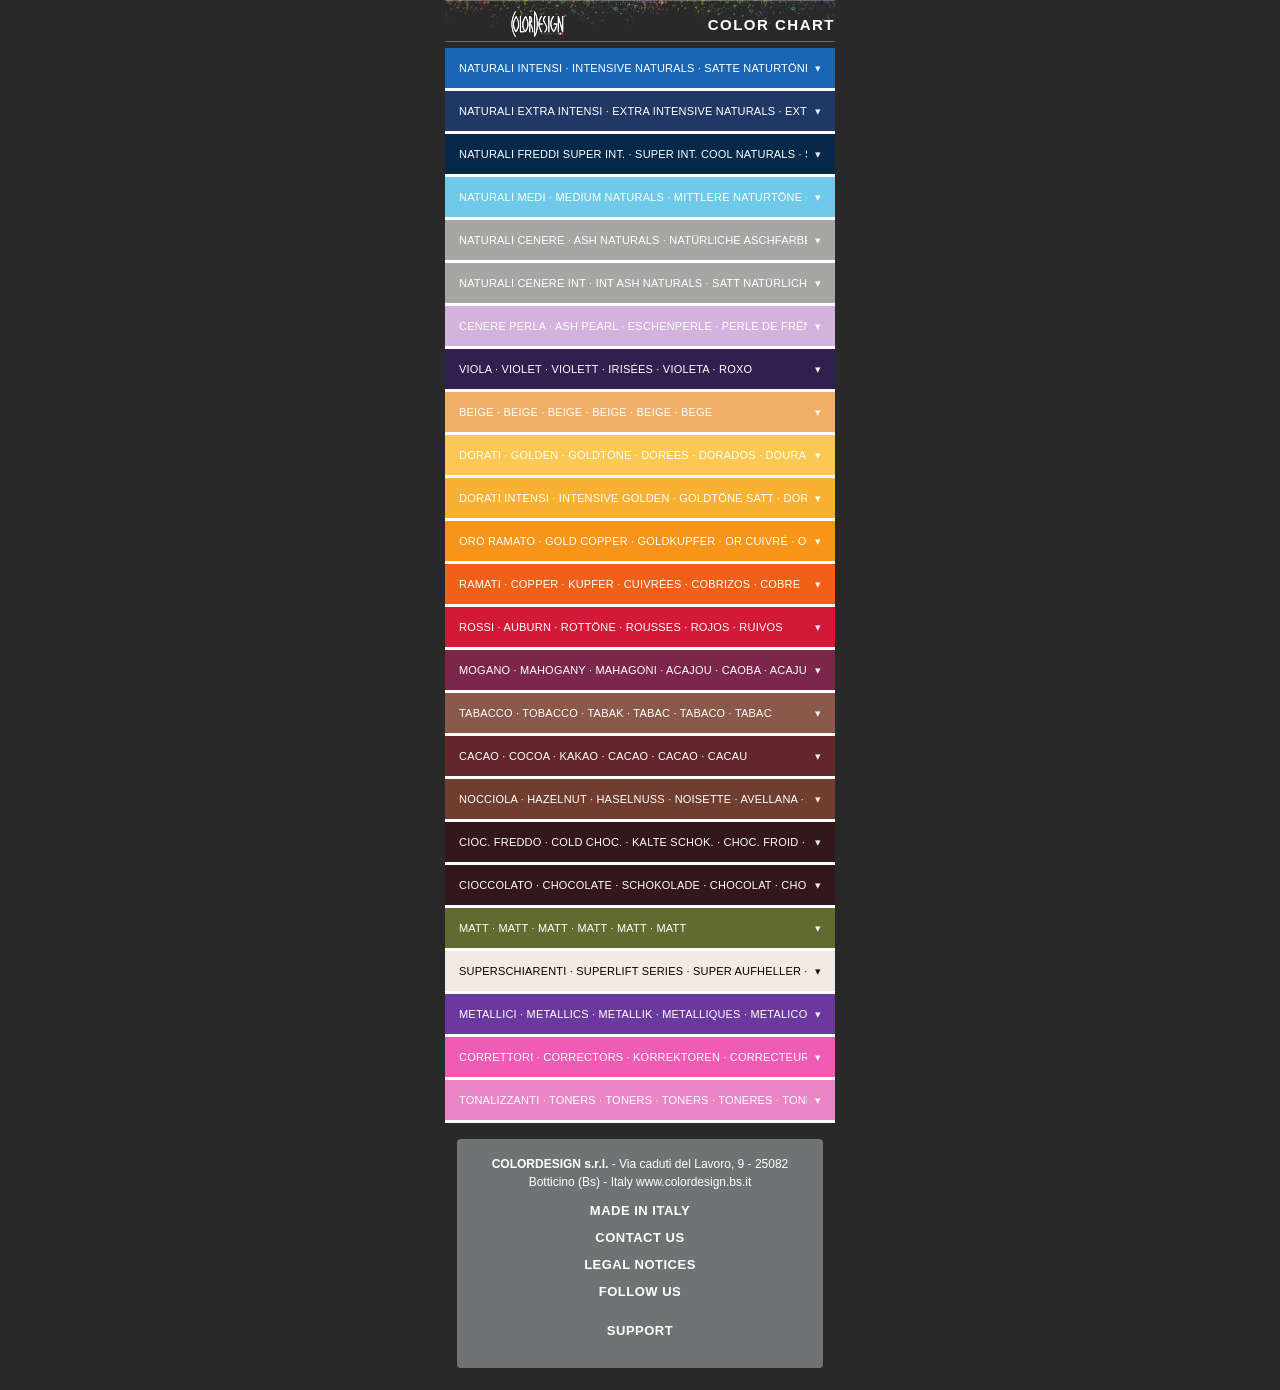
<file: color-chart.html>
<!DOCTYPE html>
<html lang="it">
<head>
<meta charset="UTF-8">
<meta name="viewport" content="width=device-width, initial-scale=1.0">
<title>Color Chart - Color Design</title>
<link rel="stylesheet" href="site.css">
<style>
  /* ===== Color Chart: barre colorate (famiglie) ad accordion, testo su una riga ===== */
  .families{ background:#ffffff; }
  .fam-bar{
    display:flex; align-items:center; gap:8px;
    width:100%; height:40px; border:none; margin:0 0 3px 0; padding:0 14px;
    cursor:pointer; color:#ffffff; font-family:var(--font-main);
    font-size:11px; letter-spacing:.2px; overflow:hidden;
  }
  /* contenitore che ritaglia + traccia scorrevole (marquee) */
  .fam-bar .marquee{ flex:1; overflow:hidden; }
  .fam-bar .track{ display:inline-flex; white-space:nowrap; will-change:transform; }
  .fam-bar .txt{ white-space:nowrap; padding-right:70px; }
  .fam-bar .track .txt:nth-child(2){ visibility:hidden; }          /* copia per il loop, nascosta a riposo */
  .fam-bar.active .track .txt:nth-child(2){ visibility:visible; }
  .fam-bar.active .track{ animation: marquee var(--dur,10s) linear infinite; }
  @keyframes marquee{ from{ transform:translateX(0); } to{ transform:translateX(-50%); } }
  .fam-bar .chev{ flex:0 0 auto; font-size:11px; opacity:.9; transition:transform .3s ease; }
  .fam-bar.active .chev{ transform:rotate(180deg); }

  /* spazio orizzontale scorrevole (immagini ciocche) che si apre sotto la barra */
  .fam-panel{ max-height:0; overflow:hidden; transition:max-height .35s ease; background:#f2f2f2; }
  .fam-panel.open{ max-height:210px; }
  .fam-panel .strip{ display:flex; gap:10px; overflow-x:auto; padding:12px 14px; -webkit-overflow-scrolling:touch; }
  .fam-panel .strip .ph{
    flex:0 0 auto; width:96px; height:128px; border-radius:4px;
    background:#e2e2e2; color:#9a9a9a; font-size:9px; letter-spacing:1px; text-transform:uppercase;
    display:flex; align-items:center; justify-content:center;
  }
  /* immagine ciocca dentro il riquadro (stessa misura dei segnaposto) */
  .fam-panel .strip .ciocca-tile{
    flex:0 0 auto; width:96px; height:128px; border-radius:4px;
    object-fit:cover; background:#ffffff; cursor:pointer; display:block;
  }
  /* ingrandimento al clic: immagine 3x centrata sulla pagina */
  .ciocca-overlay{
    position:fixed; inset:0; display:none;
    align-items:center; justify-content:center;
    background:rgba(0,0,0,.55); z-index:1000; cursor:zoom-out;
  }
  .ciocca-overlay.show{ display:flex; }
  .ciocca-overlay img{
    width:288px; height:384px; object-fit:cover;
    border-radius:8px; box-shadow:0 10px 34px rgba(0,0,0,.5); background:#fff;
  }
</style>
</head>
<body>
  <div class="page">

    <div id="site-header" data-title="COLOR CHART" data-active="color-chart"></div>

    <main class="families">
      <button class="fam-bar" type="button" style="background:#1a66b4">
        <span class="marquee"><span class="track" style="--dur:8.9s"><span class="txt">NATURALI INTENSI · INTENSIVE NATURALS · SATTE NATURTÖNE · NATURELLES INTENSES · NATURALES INTENSOS · NATURALES INTENSOS</span><span class="txt" aria-hidden="true">NATURALI INTENSI · INTENSIVE NATURALS · SATTE NATURTÖNE · NATURELLES INTENSES · NATURALES INTENSOS · NATURALES INTENSOS</span></span></span>
        <span class="chev">&#9662;</span>
      </button>
      <div class="fam-panel"><div class="strip"><img class="ciocca-tile" src="images/1N.jpg" alt="1N" loading="lazy"><img class="ciocca-tile" src="images/2N.jpg" alt="2N" loading="lazy"><img class="ciocca-tile" src="images/3N.jpg" alt="3N" loading="lazy"><img class="ciocca-tile" src="images/4N.jpg" alt="4N" loading="lazy"><img class="ciocca-tile" src="images/5N.jpg" alt="5N" loading="lazy"><img class="ciocca-tile" src="images/6N.jpg" alt="6N" loading="lazy"><img class="ciocca-tile" src="images/7N.jpg" alt="7N" loading="lazy"><img class="ciocca-tile" src="images/8N.jpg" alt="8N" loading="lazy"><img class="ciocca-tile" src="images/9N.jpg" alt="9N" loading="lazy"><img class="ciocca-tile" src="images/10N.jpg" alt="10N" loading="lazy"></div></div>
      <button class="fam-bar" type="button" style="background:#203865">
        <span class="marquee"><span class="track" style="--dur:11.3s"><span class="txt">NATURALI EXTRA INTENSI · EXTRA INTENSIVE NATURALS · EXTRASATTE NATURTÖNE · NATURELLES EXTRA INTENSES · NATURALES EXTRA INTENSOS · NATURALES EXTRA INTENSOS</span><span class="txt" aria-hidden="true">NATURALI EXTRA INTENSI · EXTRA INTENSIVE NATURALS · EXTRASATTE NATURTÖNE · NATURELLES EXTRA INTENSES · NATURALES EXTRA INTENSOS · NATURALES EXTRA INTENSOS</span></span></span>
        <span class="chev">&#9662;</span>
      </button>
      <div class="fam-panel"><div class="strip"><img class="ciocca-tile" src="images/4NN.jpg" alt="4NN" loading="lazy"><img class="ciocca-tile" src="images/5NN.jpg" alt="5NN" loading="lazy"><img class="ciocca-tile" src="images/6NN.jpg" alt="6NN" loading="lazy"><img class="ciocca-tile" src="images/7NN.jpg" alt="7NN" loading="lazy"><img class="ciocca-tile" src="images/8NN.jpg" alt="8NN" loading="lazy"><img class="ciocca-tile" src="images/9NN.jpg" alt="9NN" loading="lazy"></div></div>
      <button class="fam-bar" type="button" style="background:#062849">
        <span class="marquee"><span class="track" style="--dur:13.2s"><span class="txt">NATURALI FREDDI SUPER INT. · SUPER INT. COOL NATURALS · SUPER INT. KÄLTE NATÜRLICHKEITEN · FROID NATUREL SUPER INTENSE · NATURAIS FRIO SUPERINTENSOS · NATURALES FRÍOS SUPER INTENSOS</span><span class="txt" aria-hidden="true">NATURALI FREDDI SUPER INT. · SUPER INT. COOL NATURALS · SUPER INT. KÄLTE NATÜRLICHKEITEN · FROID NATUREL SUPER INTENSE · NATURAIS FRIO SUPERINTENSOS · NATURALES FRÍOS SUPER INTENSOS</span></span></span>
        <span class="chev">&#9662;</span>
      </button>
      <div class="fam-panel"><div class="strip"><img class="ciocca-tile" src="images/4NNN.jpg" alt="4NNN" loading="lazy"><img class="ciocca-tile" src="images/5NNN.jpg" alt="5NNN" loading="lazy"><img class="ciocca-tile" src="images/6NNN.jpg" alt="6NNN" loading="lazy"><img class="ciocca-tile" src="images/7NNN.jpg" alt="7NNN" loading="lazy"><img class="ciocca-tile" src="images/8NNN.jpg" alt="8NNN" loading="lazy"><img class="ciocca-tile" src="images/9NNN.jpg" alt="9NNN" loading="lazy"></div></div>
      <button class="fam-bar" type="button" style="background:#6fc9e9">
        <span class="marquee"><span class="track" style="--dur:8.5s"><span class="txt">NATURALI MEDI · MEDIUM NATURALS · MITTLERE NATURTÖNE · NATURELLES MOYENNES · NATURALES MEDIOS · NATURALES MEDIOS</span><span class="txt" aria-hidden="true">NATURALI MEDI · MEDIUM NATURALS · MITTLERE NATURTÖNE · NATURELLES MOYENNES · NATURALES MEDIOS · NATURALES MEDIOS</span></span></span>
        <span class="chev">&#9662;</span>
      </button>
      <div class="fam-panel"><div class="strip"><img class="ciocca-tile" src="images/4NNG.jpg" alt="4NNG" loading="lazy"><img class="ciocca-tile" src="images/5NNG.jpg" alt="5NNG" loading="lazy"><img class="ciocca-tile" src="images/6NNG.jpg" alt="6NNG" loading="lazy"><img class="ciocca-tile" src="images/7NNG.jpg" alt="7NNG" loading="lazy"><img class="ciocca-tile" src="images/8NNG.jpg" alt="8NNG" loading="lazy"><img class="ciocca-tile" src="images/9NNG.jpg" alt="9NNG" loading="lazy"><img class="ciocca-tile" src="images/10NNG.jpg" alt="10NNG" loading="lazy"></div></div>
      <button class="fam-bar" type="button" style="background:#a6a7a5">
        <span class="marquee"><span class="track" style="--dur:8.9s"><span class="txt">NATURALI CENERE · ASH NATURALS · NATÜRLICHE ASCHFARBEN · NATURELLES CENDRÉES · NATURALES CENIZOS · NATURALES PRATEADOS</span><span class="txt" aria-hidden="true">NATURALI CENERE · ASH NATURALS · NATÜRLICHE ASCHFARBEN · NATURELLES CENDRÉES · NATURALES CENIZOS · NATURALES PRATEADOS</span></span></span>
        <span class="chev">&#9662;</span>
      </button>
      <div class="fam-panel"><div class="strip"><img class="ciocca-tile" src="images/1BB.jpg" alt="1BB" loading="lazy"><img class="ciocca-tile" src="images/4NA.jpg" alt="4NA" loading="lazy"><img class="ciocca-tile" src="images/5NA.jpg" alt="5NA" loading="lazy"><img class="ciocca-tile" src="images/6NA.jpg" alt="6NA" loading="lazy"><img class="ciocca-tile" src="images/7NA.jpg" alt="7NA" loading="lazy"><img class="ciocca-tile" src="images/8NA.jpg" alt="8NA" loading="lazy"><img class="ciocca-tile" src="images/9NA.jpg" alt="9NA" loading="lazy"></div></div>
      <button class="fam-bar" type="button" style="background:#a6a7a5">
        <span class="marquee"><span class="track" style="--dur:10.3s"><span class="txt">NATURALI CENERE INT · INT ASH NATURALS · SATT NATÜRLICHE ASCHFARBEN · NAT CENDRÉES INTENSES · NAT CENIZOS INTENSOS · NAT PRATEADOS INTENSOS</span><span class="txt" aria-hidden="true">NATURALI CENERE INT · INT ASH NATURALS · SATT NATÜRLICHE ASCHFARBEN · NAT CENDRÉES INTENSES · NAT CENIZOS INTENSOS · NAT PRATEADOS INTENSOS</span></span></span>
        <span class="chev">&#9662;</span>
      </button>
      <div class="fam-panel"><div class="strip"><img class="ciocca-tile" src="images/5AA.jpg" alt="5AA" loading="lazy"><img class="ciocca-tile" src="images/6AA.jpg" alt="6AA" loading="lazy"><img class="ciocca-tile" src="images/7AA.jpg" alt="7AA" loading="lazy"><img class="ciocca-tile" src="images/8AA.jpg" alt="8AA" loading="lazy"><img class="ciocca-tile" src="images/9AA.jpg" alt="9AA" loading="lazy"></div></div>
      <button class="fam-bar" type="button" style="background:#d3b2de">
        <span class="marquee"><span class="track" style="--dur:7.0s"><span class="txt">CENERE PERLA · ASH PEARL · ESCHENPERLE · PERLE DE FRÊNE · PERLA DE CENIZA · PÉROLA DE CINZA</span><span class="txt" aria-hidden="true">CENERE PERLA · ASH PEARL · ESCHENPERLE · PERLE DE FRÊNE · PERLA DE CENIZA · PÉROLA DE CINZA</span></span></span>
        <span class="chev">&#9662;</span>
      </button>
      <div class="fam-panel"><div class="strip"><img class="ciocca-tile" src="images/4AV.jpg" alt="4AV" loading="lazy"><img class="ciocca-tile" src="images/5AV.jpg" alt="5AV" loading="lazy"><img class="ciocca-tile" src="images/6AV.jpg" alt="6AV" loading="lazy"><img class="ciocca-tile" src="images/7AV.jpg" alt="7AV" loading="lazy"><img class="ciocca-tile" src="images/8AV.jpg" alt="8AV" loading="lazy"><img class="ciocca-tile" src="images/9AV.jpg" alt="9AV" loading="lazy"><img class="ciocca-tile" src="images/10AV.jpg" alt="10AV" loading="lazy"></div></div>
      <button class="fam-bar" type="button" style="background:#311f4f">
        <span class="marquee"><span class="track" style="--dur:4.3s"><span class="txt">VIOLA · VIOLET · VIOLETT · IRISÉES · VIOLETA · ROXO</span><span class="txt" aria-hidden="true">VIOLA · VIOLET · VIOLETT · IRISÉES · VIOLETA · ROXO</span></span></span>
        <span class="chev">&#9662;</span>
      </button>
      <div class="fam-panel"><div class="strip"><img class="ciocca-tile" src="images/2V.jpg" alt="2V" loading="lazy"><img class="ciocca-tile" src="images/4V.jpg" alt="4V" loading="lazy"><img class="ciocca-tile" src="images/5V.jpg" alt="5V" loading="lazy"><img class="ciocca-tile" src="images/5VV.jpg" alt="5VV" loading="lazy"><img class="ciocca-tile" src="images/6V.jpg" alt="6V" loading="lazy"><img class="ciocca-tile" src="images/6VVV.jpg" alt="6VVV" loading="lazy"></div></div>
      <button class="fam-bar" type="button" style="background:#f0af66">
        <span class="marquee"><span class="track" style="--dur:3.8s"><span class="txt">BEIGE · BEIGE · BEIGE · BEIGE · BEIGE · BEGE</span><span class="txt" aria-hidden="true">BEIGE · BEIGE · BEIGE · BEIGE · BEIGE · BEGE</span></span></span>
        <span class="chev">&#9662;</span>
      </button>
      <div class="fam-panel"><div class="strip"><img class="ciocca-tile" src="images/5GV.jpg" alt="5GV" loading="lazy"><img class="ciocca-tile" src="images/6GV.jpg" alt="6GV" loading="lazy"><img class="ciocca-tile" src="images/7GV.jpg" alt="7GV" loading="lazy"><img class="ciocca-tile" src="images/8GV.jpg" alt="8GV" loading="lazy"><img class="ciocca-tile" src="images/9GV.jpg" alt="9GV" loading="lazy"><img class="ciocca-tile" src="images/10GV.jpg" alt="10GV" loading="lazy"></div></div>
      <button class="fam-bar" type="button" style="background:#fbc854">
        <span class="marquee"><span class="track" style="--dur:4.6s"><span class="txt">DORATI · GOLDEN · GOLDTÖNE · DORÉES · DORADOS · DOURADOS</span><span class="txt" aria-hidden="true">DORATI · GOLDEN · GOLDTÖNE · DORÉES · DORADOS · DOURADOS</span></span></span>
        <span class="chev">&#9662;</span>
      </button>
      <div class="fam-panel"><div class="strip"><img class="ciocca-tile" src="images/4G.jpg" alt="4G" loading="lazy"><img class="ciocca-tile" src="images/5G.jpg" alt="5G" loading="lazy"><img class="ciocca-tile" src="images/6G.jpg" alt="6G" loading="lazy"><img class="ciocca-tile" src="images/7G.jpg" alt="7G" loading="lazy"><img class="ciocca-tile" src="images/8G.jpg" alt="8G" loading="lazy"><img class="ciocca-tile" src="images/9G.jpg" alt="9G" loading="lazy"></div></div>
      <button class="fam-bar" type="button" style="background:#f9b133">
        <span class="marquee"><span class="track" style="--dur:8.1s"><span class="txt">DORATI INTENSI · INTENSIVE GOLDEN · GOLDTÖNE SATT · DORÉES INTENSES · DORADOS INTENSOS · DOURADOS INTENSOS</span><span class="txt" aria-hidden="true">DORATI INTENSI · INTENSIVE GOLDEN · GOLDTÖNE SATT · DORÉES INTENSES · DORADOS INTENSOS · DOURADOS INTENSOS</span></span></span>
        <span class="chev">&#9662;</span>
      </button>
      <div class="fam-panel"><div class="strip"><img class="ciocca-tile" src="images/7GG.jpg" alt="7GG" loading="lazy"><img class="ciocca-tile" src="images/8GG.jpg" alt="8GG" loading="lazy"><img class="ciocca-tile" src="images/9GG.jpg" alt="9GG" loading="lazy"></div></div>
      <button class="fam-bar" type="button" style="background:#f7941a">
        <span class="marquee"><span class="track" style="--dur:6.0s"><span class="txt">ORO RAMATO · GOLD COPPER · GOLDKUPFER · OR CUIVRÉ · ORO COBRIZO · OURO COBRE</span><span class="txt" aria-hidden="true">ORO RAMATO · GOLD COPPER · GOLDKUPFER · OR CUIVRÉ · ORO COBRIZO · OURO COBRE</span></span></span>
        <span class="chev">&#9662;</span>
      </button>
      <div class="fam-panel"><div class="strip"><img class="ciocca-tile" src="images/6GC.jpg" alt="6GC" loading="lazy"><img class="ciocca-tile" src="images/7GC.jpg" alt="7GC" loading="lazy"><img class="ciocca-tile" src="images/8GC.jpg" alt="8GC" loading="lazy"><img class="ciocca-tile" src="images/9GC.jpg" alt="9GC" loading="lazy"></div></div>
      <button class="fam-bar" type="button" style="background:#f26018">
        <span class="marquee"><span class="track" style="--dur:4.5s"><span class="txt">RAMATI · COPPER · KUPFER · CUIVRÉES · COBRIZOS · COBRE</span><span class="txt" aria-hidden="true">RAMATI · COPPER · KUPFER · CUIVRÉES · COBRIZOS · COBRE</span></span></span>
        <span class="chev">&#9662;</span>
      </button>
      <div class="fam-panel"><div class="strip"><img class="ciocca-tile" src="images/4C.jpg" alt="4C" loading="lazy"><img class="ciocca-tile" src="images/5C.jpg" alt="5C" loading="lazy"><img class="ciocca-tile" src="images/6C.jpg" alt="6C" loading="lazy"><img class="ciocca-tile" src="images/7C.jpg" alt="7C" loading="lazy"><img class="ciocca-tile" src="images/7CC.jpg" alt="7CC" loading="lazy"><img class="ciocca-tile" src="images/7CCC.jpg" alt="7CCC" loading="lazy"><img class="ciocca-tile" src="images/7CR.jpg" alt="7CR" loading="lazy"><img class="ciocca-tile" src="images/8C.jpg" alt="8C" loading="lazy"><img class="ciocca-tile" src="images/9C.jpg" alt="9C" loading="lazy"></div></div>
      <button class="fam-bar" type="button" style="background:#d31937">
        <span class="marquee"><span class="track" style="--dur:4.3s"><span class="txt">ROSSI · AUBURN · ROTTÖNE · ROUSSES · ROJOS · RUIVOS</span><span class="txt" aria-hidden="true">ROSSI · AUBURN · ROTTÖNE · ROUSSES · ROJOS · RUIVOS</span></span></span>
        <span class="chev">&#9662;</span>
      </button>
      <div class="fam-panel"><div class="strip"><img class="ciocca-tile" src="images/4RV.jpg" alt="4RV" loading="lazy"><img class="ciocca-tile" src="images/5R.jpg" alt="5R" loading="lazy"><img class="ciocca-tile" src="images/5RRR.jpg" alt="5RRR" loading="lazy"><img class="ciocca-tile" src="images/6RR.jpg" alt="6RR" loading="lazy"><img class="ciocca-tile" src="images/6RRR.jpg" alt="6RRR" loading="lazy"><img class="ciocca-tile" src="images/7RR.jpg" alt="7RR" loading="lazy"><img class="ciocca-tile" src="images/7RRR.jpg" alt="7RRR" loading="lazy"><img class="ciocca-tile" src="images/7RV.jpg" alt="7RV" loading="lazy"></div></div>
      <button class="fam-bar" type="button" style="background:#7c2749">
        <span class="marquee"><span class="track" style="--dur:4.4s"><span class="txt">MOGANO · MAHOGANY · MAHAGONI · ACAJOU · CAOBA · ACAJU</span><span class="txt" aria-hidden="true">MOGANO · MAHOGANY · MAHAGONI · ACAJOU · CAOBA · ACAJU</span></span></span>
        <span class="chev">&#9662;</span>
      </button>
      <div class="fam-panel"><div class="strip"><img class="ciocca-tile" src="images/4M.jpg" alt="4M" loading="lazy"><img class="ciocca-tile" src="images/5M.jpg" alt="5M" loading="lazy"><img class="ciocca-tile" src="images/5MM.jpg" alt="5MM" loading="lazy"><img class="ciocca-tile" src="images/5MR.jpg" alt="5MR" loading="lazy"><img class="ciocca-tile" src="images/6M.jpg" alt="6M" loading="lazy"><img class="ciocca-tile" src="images/7M.jpg" alt="7M" loading="lazy"></div></div>
      <button class="fam-bar" type="button" style="background:#8b594c">
        <span class="marquee"><span class="track" style="--dur:4.2s"><span class="txt">TABACCO · TOBACCO · TABAK · TABAC · TABACO · TABAC</span><span class="txt" aria-hidden="true">TABACCO · TOBACCO · TABAK · TABAC · TABACO · TABAC</span></span></span>
        <span class="chev">&#9662;</span>
      </button>
      <div class="fam-panel"><div class="strip"><img class="ciocca-tile" src="images/4VG.jpg" alt="4VG" loading="lazy"><img class="ciocca-tile" src="images/5VG.jpg" alt="5VG" loading="lazy"><img class="ciocca-tile" src="images/6VG.jpg" alt="6VG" loading="lazy"><img class="ciocca-tile" src="images/7VG.jpg" alt="7VG" loading="lazy"></div></div>
      <button class="fam-bar" type="button" style="background:#62262c">
        <span class="marquee"><span class="track" style="--dur:3.9s"><span class="txt">CACAO · COCOA · KAKAO · CACAO · CACAO · CACAU</span><span class="txt" aria-hidden="true">CACAO · COCOA · KAKAO · CACAO · CACAO · CACAU</span></span></span>
        <span class="chev">&#9662;</span>
      </button>
      <div class="fam-panel"><div class="strip"><img class="ciocca-tile" src="images/5GM.jpg" alt="5GM" loading="lazy"><img class="ciocca-tile" src="images/6GM.jpg" alt="6GM" loading="lazy"><img class="ciocca-tile" src="images/7GM.jpg" alt="7GM" loading="lazy"></div></div>
      <button class="fam-bar" type="button" style="background:#703d2f">
        <span class="marquee"><span class="track" style="--dur:5.0s"><span class="txt">NOCCIOLA · HAZELNUT · HASELNUSS · NOISETTE · AVELLANA · AVELÃ</span><span class="txt" aria-hidden="true">NOCCIOLA · HAZELNUT · HASELNUSS · NOISETTE · AVELLANA · AVELÃ</span></span></span>
        <span class="chev">&#9662;</span>
      </button>
      <div class="fam-panel"><div class="strip"><img class="ciocca-tile" src="images/4CHG.jpg" alt="4CHG" loading="lazy"><img class="ciocca-tile" src="images/5CHG.jpg" alt="5CHG" loading="lazy"><img class="ciocca-tile" src="images/6CHG.jpg" alt="6CHG" loading="lazy"><img class="ciocca-tile" src="images/7CHG.jpg" alt="7CHG" loading="lazy"></div></div>
      <button class="fam-bar" type="button" style="background:#34171a">
        <span class="marquee"><span class="track" style="--dur:6.3s"><span class="txt">CIOC. FREDDO · COLD CHOC. · KALTE SCHOK. · CHOC. FROID · CHOC. FRIO · CHOC. FRÍO</span><span class="txt" aria-hidden="true">CIOC. FREDDO · COLD CHOC. · KALTE SCHOK. · CHOC. FROID · CHOC. FRIO · CHOC. FRÍO</span></span></span>
        <span class="chev">&#9662;</span>
      </button>
      <div class="fam-panel"><div class="strip"><img class="ciocca-tile" src="images/4CHA.jpg" alt="4CHA" loading="lazy"><img class="ciocca-tile" src="images/5CHA.jpg" alt="5CHA" loading="lazy"><img class="ciocca-tile" src="images/6CHA.jpg" alt="6CHA" loading="lazy"><img class="ciocca-tile" src="images/7CHA.jpg" alt="7CHA" loading="lazy"></div></div>
      <button class="fam-bar" type="button" style="background:#34171a">
        <span class="marquee"><span class="track" style="--dur:5.6s"><span class="txt">CIOCCOLATO · CHOCOLATE · SCHOKOLADE · CHOCOLAT · CHOCOLATE · CHOCOLATE</span><span class="txt" aria-hidden="true">CIOCCOLATO · CHOCOLATE · SCHOKOLADE · CHOCOLAT · CHOCOLATE · CHOCOLATE</span></span></span>
        <span class="chev">&#9662;</span>
      </button>
      <div class="fam-panel"><div class="strip"><img class="ciocca-tile" src="images/4CH.jpg" alt="4CH" loading="lazy"><img class="ciocca-tile" src="images/5CH.jpg" alt="5CH" loading="lazy"><img class="ciocca-tile" src="images/6CH.jpg" alt="6CH" loading="lazy"><img class="ciocca-tile" src="images/7CH.jpg" alt="7CH" loading="lazy"><img class="ciocca-tile" src="images/8CH.jpg" alt="8CH" loading="lazy"></div></div>
      <button class="fam-bar" type="button" style="background:#616b30">
        <span class="marquee"><span class="track" style="--dur:3.5s"><span class="txt">MATT · MATT · MATT · MATT · MATT · MATT</span><span class="txt" aria-hidden="true">MATT · MATT · MATT · MATT · MATT · MATT</span></span></span>
        <span class="chev">&#9662;</span>
      </button>
      <div class="fam-panel"><div class="strip"><img class="ciocca-tile" src="images/6MT.jpg" alt="6MT" loading="lazy"><img class="ciocca-tile" src="images/7MT.jpg" alt="7MT" loading="lazy"><img class="ciocca-tile" src="images/8MT.jpg" alt="8MT" loading="lazy"><img class="ciocca-tile" src="images/9MT.jpg" alt="9MT" loading="lazy"></div></div>
      <button class="fam-bar" type="button" style="background:#f5eae2; color:#000000">
        <span class="marquee"><span class="track" style="--dur:8.6s"><span class="txt">SUPERSCHIARENTI · SUPERLIFT SERIES · SUPER AUFHELLER · SUPER ÉCLAIRCISSANTS · SUPER ACLARANTES · SUPER CLAREADORES</span><span class="txt" aria-hidden="true">SUPERSCHIARENTI · SUPERLIFT SERIES · SUPER AUFHELLER · SUPER ÉCLAIRCISSANTS · SUPER ACLARANTES · SUPER CLAREADORES</span></span></span>
        <span class="chev">&#9662;</span>
      </button>
      <div class="fam-panel"><div class="strip"><img class="ciocca-tile" src="images/10HLN.jpg" alt="10HLN" loading="lazy"><img class="ciocca-tile" src="images/10HLA.jpg" alt="10HLA" loading="lazy"><img class="ciocca-tile" src="images/10HLAA.jpg" alt="10HLAA" loading="lazy"><img class="ciocca-tile" src="images/11HLN.jpg" alt="11HLN" loading="lazy"><img class="ciocca-tile" src="images/11HLAA.jpg" alt="11HLAA" loading="lazy"><img class="ciocca-tile" src="images/11HLB.jpg" alt="11HLB" loading="lazy"><img class="ciocca-tile" src="images/11HLG.jpg" alt="11HLG" loading="lazy"><img class="ciocca-tile" src="images/12SHLN.jpg" alt="12SHLN" loading="lazy"><img class="ciocca-tile" src="images/12SHLA.jpg" alt="12SHLA" loading="lazy"><img class="ciocca-tile" src="images/12SHLP.jpg" alt="12SHLP" loading="lazy"><img class="ciocca-tile" src="images/12SHLNV.jpg" alt="12SHLNV" loading="lazy"><img class="ciocca-tile" src="images/12SHLAV.jpg" alt="12SHLAV" loading="lazy"></div></div>
      <button class="fam-bar" type="button" style="background:#6b389e">
        <span class="marquee"><span class="track" style="--dur:5.6s"><span class="txt">METALLICI · METALLICS · METALLIK · METALLIQUES · METALICOS · METÁLICOS</span><span class="txt" aria-hidden="true">METALLICI · METALLICS · METALLIK · METALLIQUES · METALICOS · METÁLICOS</span></span></span>
        <span class="chev">&#9662;</span>
      </button>
      <div class="fam-panel"><div class="strip"><img class="ciocca-tile" src="images/7MV.jpg" alt="7MV" loading="lazy"><img class="ciocca-tile" src="images/8MS.jpg" alt="8MS" loading="lazy"><img class="ciocca-tile" src="images/9MR.jpg" alt="9MR" loading="lazy"></div></div>
      <button class="fam-bar" type="button" style="background:#f05cb5">
        <span class="marquee"><span class="track" style="--dur:6.1s"><span class="txt">CORRETTORI · CORRECTORS · KORREKTOREN · CORRECTEURS · CORRECTORES · CORRETORES</span><span class="txt" aria-hidden="true">CORRETTORI · CORRECTORS · KORREKTOREN · CORRECTEURS · CORRECTORES · CORRETORES</span></span></span>
        <span class="chev">&#9662;</span>
      </button>
      <div class="fam-panel"><div class="strip"><img class="ciocca-tile" src="images/YELLOW.jpg" alt="YELLOW" loading="lazy"><img class="ciocca-tile" src="images/RED.jpg" alt="RED" loading="lazy"><img class="ciocca-tile" src="images/VIOLET.jpg" alt="VIOLET" loading="lazy"><img class="ciocca-tile" src="images/BLUE.jpg" alt="BLUE" loading="lazy"><img class="ciocca-tile" src="images/GREEN.jpg" alt="GREEN" loading="lazy"><img class="ciocca-tile" src="images/CLEAR.jpg" alt="CLEAR" loading="lazy"></div></div>
      <button class="fam-bar" type="button" style="background:#ea85c6">
        <span class="marquee"><span class="track" style="--dur:4.8s"><span class="txt">TONALIZZANTI · TONERS · TONERS · TONERS · TONERES · TONERS</span><span class="txt" aria-hidden="true">TONALIZZANTI · TONERS · TONERS · TONERS · TONERES · TONERS</span></span></span>
        <span class="chev">&#9662;</span>
      </button>
      <div class="fam-panel"><div class="strip"><img class="ciocca-tile" src="images/1SW.jpg" alt="1SW" loading="lazy"><img class="ciocca-tile" src="images/1SG.jpg" alt="1SG" loading="lazy"><img class="ciocca-tile" src="images/1SV.jpg" alt="1SV" loading="lazy"><img class="ciocca-tile" src="images/LIGHT GREY.jpg" alt="LIGHT GREY" loading="lazy"><img class="ciocca-tile" src="images/DARK GREY.jpg" alt="DARK GREY" loading="lazy"></div></div>
    </main>

    <div id="site-footer"></div>

  </div>

  <script src="site.js"></script>
  <script>
    /* accordion: una sola barra aperta per volta; la barra attiva ha il testo scorrevole */
    document.querySelectorAll('.fam-bar').forEach(function(bar){
      bar.addEventListener('click', function(){
        var panel = bar.nextElementSibling;
        var isOpen = panel.classList.contains('open');
        document.querySelectorAll('.fam-panel.open').forEach(function(p){ p.classList.remove('open'); });
        document.querySelectorAll('.fam-bar.active').forEach(function(b){ b.classList.remove('active'); });
        if(!isOpen){ panel.classList.add('open'); bar.classList.add('active'); }
      });
    });
  </script>
  <!-- lightbox per l'ingrandimento delle ciocche -->
  <div class="ciocca-overlay" id="cioccaOverlay"><img alt=""></div>

  <script>
    /* clic su una ciocca -> ingrandimento 3x centrato; clic ovunque -> si richiude */
    (function(){
      var overlay = document.getElementById('cioccaOverlay');
      var overlayImg = overlay.querySelector('img');
      document.querySelectorAll('.ciocca-tile').forEach(function(t){
        t.addEventListener('click', function(e){
          e.stopPropagation();
          overlayImg.src = t.src;
          overlay.classList.add('show');
        });
      });
      overlay.addEventListener('click', function(){ overlay.classList.remove('show'); });
    })();
  </script>
</body>
</html>
</file>
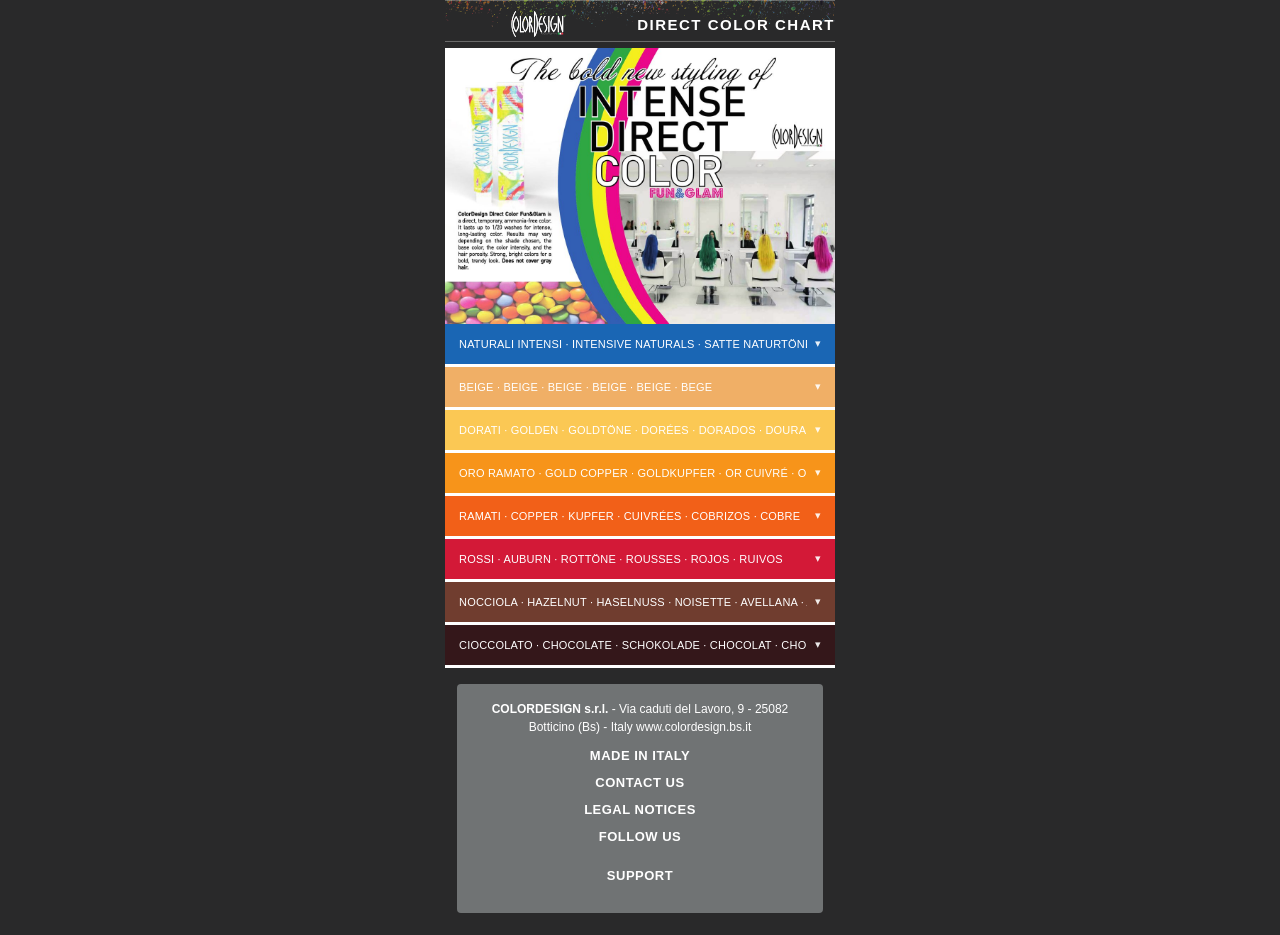
<file: direct-color-chart.html>
<!DOCTYPE html>
<html lang="it">
<head>
<meta charset="UTF-8">
<meta name="viewport" content="width=device-width, initial-scale=1.0">
<title>Direct Color Chart - Color Design</title>
<link rel="stylesheet" href="site.css">
<style>
  /* ===== Color Chart: barre colorate (famiglie) ad accordion, testo su una riga ===== */
  .families{ background:#ffffff; }
  .fam-bar{
    display:flex; align-items:center; gap:8px;
    width:100%; height:40px; border:none; margin:0 0 3px 0; padding:0 14px;
    cursor:pointer; color:#ffffff; font-family:var(--font-main);
    font-size:11px; letter-spacing:.2px; overflow:hidden;
  }
  /* contenitore che ritaglia + traccia scorrevole (marquee) */
  .fam-bar .marquee{ flex:1; overflow:hidden; }
  .fam-bar .track{ display:inline-flex; white-space:nowrap; will-change:transform; }
  .fam-bar .txt{ white-space:nowrap; padding-right:70px; }
  .fam-bar .track .txt:nth-child(2){ visibility:hidden; }          /* copia per il loop, nascosta a riposo */
  .fam-bar.active .track .txt:nth-child(2){ visibility:visible; }
  .fam-bar.active .track{ animation: marquee var(--dur,10s) linear infinite; }
  @keyframes marquee{ from{ transform:translateX(0); } to{ transform:translateX(-50%); } }
  .fam-bar .chev{ flex:0 0 auto; font-size:11px; opacity:.9; transition:transform .3s ease; }
  .fam-bar.active .chev{ transform:rotate(180deg); }

  /* spazio orizzontale scorrevole (immagini ciocche) che si apre sotto la barra */
  .fam-panel{ max-height:0; overflow:hidden; transition:max-height .35s ease; background:#f2f2f2; }
  .fam-panel.open{ max-height:210px; }
  .fam-panel .strip{ display:flex; gap:10px; overflow-x:auto; padding:12px 14px; -webkit-overflow-scrolling:touch; }
  .fam-panel .strip .ph{
    flex:0 0 auto; width:96px; height:128px; border-radius:4px;
    background:#e2e2e2; color:#9a9a9a; font-size:9px; letter-spacing:1px; text-transform:uppercase;
    display:flex; align-items:center; justify-content:center;
  }
  /* immagine ciocca dentro il riquadro (stessa misura dei segnaposto) */
  .fam-panel .strip .ciocca-tile{
    flex:0 0 auto; width:96px; height:128px; border-radius:4px;
    object-fit:cover; background:#ffffff; cursor:pointer; display:block;
  }
  /* ingrandimento al clic: immagine 3x centrata sulla pagina */
  .ciocca-overlay{
    position:fixed; inset:0; display:none;
    align-items:center; justify-content:center;
    background:rgba(0,0,0,.55); z-index:1000; cursor:zoom-out;
  }
  .ciocca-overlay.show{ display:flex; }
  .ciocca-overlay img{
    width:288px; height:384px; object-fit:cover;
    border-radius:8px; box-shadow:0 10px 34px rgba(0,0,0,.5); background:#fff;
  }
  /* riquadro arcobaleno INTENSE DIRECT COLOR in cima (statico) */
  .dch-hero-img{ display:block; width:100%; height:auto; }
</style>
</head>
<body>
  <div class="page">

    <div id="site-header" data-title="DIRECT COLOR CHART" data-active="products"></div>

    <img class="dch-hero-img" src="images/direct-color-header.jpg" alt="Intense Direct Color">

    <main class="families">
      <button class="fam-bar" type="button" style="background:#1a66b4;">
        <span class="marquee"><span class="track" style="--dur:8.9s"><span class="txt">NATURALI INTENSI · INTENSIVE NATURALS · SATTE NATURTÖNE · NATURELLES INTENSES · NATURALES INTENSOS · NATURALES INTENSOS</span><span class="txt" aria-hidden="true">NATURALI INTENSI · INTENSIVE NATURALS · SATTE NATURTÖNE · NATURELLES INTENSES · NATURALES INTENSOS · NATURALES INTENSOS</span></span></span>
        <span class="chev">&#9662;</span>
      </button>
      <div class="fam-panel"><div class="strip"><img class="ciocca-tile" src="images/1N.jpg" alt="1N" loading="lazy"><img class="ciocca-tile" src="images/3N.jpg" alt="3N" loading="lazy"><img class="ciocca-tile" src="images/6N.jpg" alt="6N" loading="lazy"></div></div>
      <button class="fam-bar" type="button" style="background:#f0af66;">
        <span class="marquee"><span class="track" style="--dur:3.8s"><span class="txt">BEIGE · BEIGE · BEIGE · BEIGE · BEIGE · BEGE</span><span class="txt" aria-hidden="true">BEIGE · BEIGE · BEIGE · BEIGE · BEIGE · BEGE</span></span></span>
        <span class="chev">&#9662;</span>
      </button>
      <div class="fam-panel"><div class="strip"><img class="ciocca-tile" src="images/7GV.jpg" alt="7GV" loading="lazy"></div></div>
      <button class="fam-bar" type="button" style="background:#fbc854;">
        <span class="marquee"><span class="track" style="--dur:4.6s"><span class="txt">DORATI · GOLDEN · GOLDTÖNE · DORÉES · DORADOS · DOURADOS</span><span class="txt" aria-hidden="true">DORATI · GOLDEN · GOLDTÖNE · DORÉES · DORADOS · DOURADOS</span></span></span>
        <span class="chev">&#9662;</span>
      </button>
      <div class="fam-panel"><div class="strip"><img class="ciocca-tile" src="images/7G.jpg" alt="7G" loading="lazy"></div></div>
      <button class="fam-bar" type="button" style="background:#f7941a;">
        <span class="marquee"><span class="track" style="--dur:6.0s"><span class="txt">ORO RAMATO · GOLD COPPER · GOLDKUPFER · OR CUIVRÉ · ORO COBRIZO · OURO COBRE</span><span class="txt" aria-hidden="true">ORO RAMATO · GOLD COPPER · GOLDKUPFER · OR CUIVRÉ · ORO COBRIZO · OURO COBRE</span></span></span>
        <span class="chev">&#9662;</span>
      </button>
      <div class="fam-panel"><div class="strip"><img class="ciocca-tile" src="images/8GC.jpg" alt="8GC" loading="lazy"></div></div>
      <button class="fam-bar" type="button" style="background:#f26018;">
        <span class="marquee"><span class="track" style="--dur:4.5s"><span class="txt">RAMATI · COPPER · KUPFER · CUIVRÉES · COBRIZOS · COBRE</span><span class="txt" aria-hidden="true">RAMATI · COPPER · KUPFER · CUIVRÉES · COBRIZOS · COBRE</span></span></span>
        <span class="chev">&#9662;</span>
      </button>
      <div class="fam-panel"><div class="strip"><img class="ciocca-tile" src="images/7CC.jpg" alt="7CC" loading="lazy"></div></div>
      <button class="fam-bar" type="button" style="background:#d31937;">
        <span class="marquee"><span class="track" style="--dur:4.3s"><span class="txt">ROSSI · AUBURN · ROTTÖNE · ROUSSES · ROJOS · RUIVOS</span><span class="txt" aria-hidden="true">ROSSI · AUBURN · ROTTÖNE · ROUSSES · ROJOS · RUIVOS</span></span></span>
        <span class="chev">&#9662;</span>
      </button>
      <div class="fam-panel"><div class="strip"><img class="ciocca-tile" src="images/6RR.jpg" alt="6RR" loading="lazy"></div></div>
      <button class="fam-bar" type="button" style="background:#703d2f;">
        <span class="marquee"><span class="track" style="--dur:5.0s"><span class="txt">NOCCIOLA · HAZELNUT · HASELNUSS · NOISETTE · AVELLANA · AVELÃ</span><span class="txt" aria-hidden="true">NOCCIOLA · HAZELNUT · HASELNUSS · NOISETTE · AVELLANA · AVELÃ</span></span></span>
        <span class="chev">&#9662;</span>
      </button>
      <div class="fam-panel"><div class="strip"><img class="ciocca-tile" src="images/7CHG.jpg" alt="7CHG" loading="lazy"></div></div>
      <button class="fam-bar" type="button" style="background:#34171a;">
        <span class="marquee"><span class="track" style="--dur:5.6s"><span class="txt">CIOCCOLATO · CHOCOLATE · SCHOKOLADE · CHOCOLAT · CHOCOLATE · CHOCOLATE</span><span class="txt" aria-hidden="true">CIOCCOLATO · CHOCOLATE · SCHOKOLADE · CHOCOLAT · CHOCOLATE · CHOCOLATE</span></span></span>
        <span class="chev">&#9662;</span>
      </button>
      <div class="fam-panel"><div class="strip"><img class="ciocca-tile" src="images/5CH.jpg" alt="5CH" loading="lazy"></div></div>
    </main>

    <div id="site-footer"></div>

  </div>

  <script src="site.js"></script>
  <script>
    /* accordion: una sola barra aperta per volta; la barra attiva ha il testo scorrevole */
    document.querySelectorAll('.fam-bar').forEach(function(bar){
      bar.addEventListener('click', function(){
        var panel = bar.nextElementSibling;
        var isOpen = panel.classList.contains('open');
        document.querySelectorAll('.fam-panel.open').forEach(function(p){ p.classList.remove('open'); });
        document.querySelectorAll('.fam-bar.active').forEach(function(b){ b.classList.remove('active'); });
        if(!isOpen){ panel.classList.add('open'); bar.classList.add('active'); }
      });
    });
  </script>

  <!-- lightbox per l'ingrandimento delle ciocche -->
  <div class="ciocca-overlay" id="cioccaOverlay"><img alt=""></div>

  <script>
    /* clic su una ciocca -> ingrandimento 3x centrato; clic ovunque -> si richiude */
    (function(){
      var overlay = document.getElementById('cioccaOverlay');
      var overlayImg = overlay.querySelector('img');
      document.querySelectorAll('.ciocca-tile').forEach(function(t){
        t.addEventListener('click', function(e){
          e.stopPropagation();
          overlayImg.src = t.src;
          overlay.classList.add('show');
        });
      });
      overlay.addEventListener('click', function(){ overlay.classList.remove('show'); });
    })();
  </script>
</body>
</html>
</file>
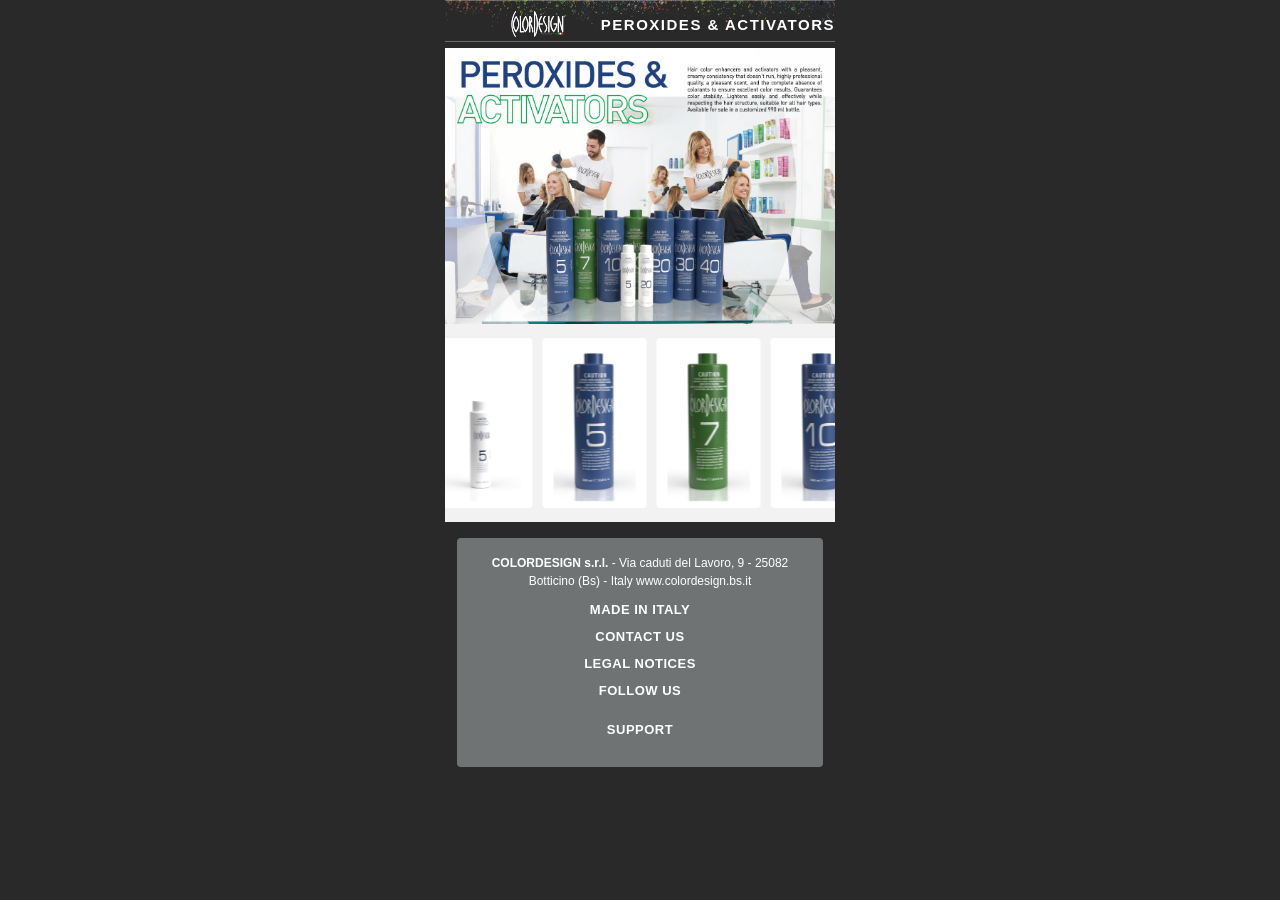
<file: peroxides-activators.html>
<!DOCTYPE html>
<html lang="it">
<head>
<meta charset="UTF-8">
<meta name="viewport" content="width=device-width, initial-scale=1.0">
<title>Peroxides &amp; Activators - Color Design</title>
<link rel="stylesheet" href="site.css">
<style>
  /* ===== pagina Peroxides & Activators: riquadro statico (pagina della brochure) ===== */
  .perox-main{ background:#ffffff; font-size:0; }
  .perox-img{ display:block; width:100%; height:auto; }

  /* ===== carosello flaconi: loop infinito automatico + trascinamento a dito + zoom al tocco ===== */
  .perox-strip-wrap{ background:#f2f2f2; overflow:hidden; }
  .perox-track{
    display:flex; gap:10px; padding:14px; width:max-content;
    will-change:transform; touch-action:pan-y; cursor:grab;
    -webkit-user-select:none; user-select:none;
  }
  .perox-track.dragging{ cursor:grabbing; }
  .perox-track .bottle-tile{
    flex:0 0 auto; width:104px; height:170px; border-radius:4px;
    object-fit:contain; background:#ffffff; display:block;
    padding:6px; box-sizing:border-box; cursor:pointer;
    -webkit-user-drag:none; user-drag:none;
  }
  /* ingrandimento al clic: flacone intero centrato sulla pagina */
  .bottle-overlay{
    position:fixed; inset:0; display:none;
    align-items:center; justify-content:center;
    background:rgba(0,0,0,.55); z-index:1000; cursor:zoom-out;
  }
  .bottle-overlay.show{ display:flex; }
  .bottle-overlay img{
    max-width:82vw; max-height:82vh; object-fit:contain;
    border-radius:8px; box-shadow:0 10px 34px rgba(0,0,0,.5); background:#fff;
  }
</style>
</head>
<body>
  <div class="page">

    <div id="site-header" data-title="PEROXIDES &amp; ACTIVATORS" data-active="products"></div>

    <main class="perox-main">
      <img class="perox-img" src="images/peroxides-activators.jpg" alt="Peroxides &amp; Activators">

      <div class="perox-strip-wrap">
        <div class="perox-track" id="peroxTrack">
          <!-- copia 1 -->
          <img class="bottle-tile" src="images/perox-5-150.jpg" alt="Peroxide 5 vol - 150 ml" draggable="false">
          <img class="bottle-tile" src="images/perox-5.jpg" alt="Peroxide 5 vol" draggable="false">
          <img class="bottle-tile" src="images/perox-7.jpg" alt="Peroxide 7 vol Soft" draggable="false">
          <img class="bottle-tile" src="images/perox-10.jpg" alt="Peroxide 10 vol" draggable="false">
          <img class="bottle-tile" src="images/perox-13.jpg" alt="Peroxide 13 vol Reflex Plus" draggable="false">
          <img class="bottle-tile" src="images/perox-20-150.jpg" alt="Peroxide 20 vol - 150 ml" draggable="false">
          <img class="bottle-tile" src="images/perox-20.jpg" alt="Peroxide 20 vol" draggable="false">
          <img class="bottle-tile" src="images/perox-30.jpg" alt="Peroxide 30 vol" draggable="false">
          <img class="bottle-tile" src="images/perox-40.jpg" alt="Peroxide 40 vol" draggable="false">
          <!-- copia 2 (per il loop continuo) -->
          <img class="bottle-tile" src="images/perox-5-150.jpg" alt="Peroxide 5 vol - 150 ml" draggable="false" aria-hidden="true">
          <img class="bottle-tile" src="images/perox-5.jpg" alt="Peroxide 5 vol" draggable="false" aria-hidden="true">
          <img class="bottle-tile" src="images/perox-7.jpg" alt="Peroxide 7 vol Soft" draggable="false" aria-hidden="true">
          <img class="bottle-tile" src="images/perox-10.jpg" alt="Peroxide 10 vol" draggable="false" aria-hidden="true">
          <img class="bottle-tile" src="images/perox-13.jpg" alt="Peroxide 13 vol Reflex Plus" draggable="false" aria-hidden="true">
          <img class="bottle-tile" src="images/perox-20-150.jpg" alt="Peroxide 20 vol - 150 ml" draggable="false" aria-hidden="true">
          <img class="bottle-tile" src="images/perox-20.jpg" alt="Peroxide 20 vol" draggable="false" aria-hidden="true">
          <img class="bottle-tile" src="images/perox-30.jpg" alt="Peroxide 30 vol" draggable="false" aria-hidden="true">
          <img class="bottle-tile" src="images/perox-40.jpg" alt="Peroxide 40 vol" draggable="false" aria-hidden="true">
        </div>
      </div>
    </main>

    <div id="site-footer"></div>

  </div>

  <script src="site.js"></script>

  <!-- lightbox per l'ingrandimento dei flaconi -->
  <div class="bottle-overlay" id="bottleOverlay"><img alt=""></div>

  <script>
  /* Carosello flaconi: scorrimento automatico in loop + trascinamento col dito + tap per ingrandire */
  (function(){
    var track   = document.getElementById('peroxTrack');
    var overlay = document.getElementById('bottleOverlay');
    var overlayImg = overlay.querySelector('img');

    var SPEED = 28;           /* velocità del loop automatico, px/secondo */
    var TAP_SLOP = 12;        /* spostamento max (px) entro cui un tocco = tap che ingrandisce */
    var offset = 0, half = 0, last = performance.now();

    function measure(){ half = track.scrollWidth / 2; }   /* metà = una copia completa */
    measure();
    window.addEventListener('load', measure);
    window.addEventListener('resize', measure);
    Array.prototype.forEach.call(track.querySelectorAll('img'), function(im){
      im.addEventListener('load', measure);
    });

    function apply(){ track.style.transform = 'translateX(' + offset + 'px)'; }
    function norm(){
      if(half > 0){
        while(offset <= -half) offset += half;
        while(offset > 0)      offset -= half;
      }
    }

    /* ciclo di animazione: avanza da solo quando non si trascina e non si tiene premuto */
    function tick(now){
      var dt = (now - last) / 1000; last = now;
      if(!dragging && !holding){ offset -= SPEED * dt; norm(); apply(); }
      requestAnimationFrame(tick);
    }
    requestAnimationFrame(tick);

    /* gestione trascinamento (pointer = mouse + touch) con blocco d'asse */
    var pointerActive = false, decided = false, horizontal = false, dragging = false, holding = false;
    var startX = 0, startY = 0, startOffset = 0, tile = null;

    track.addEventListener('pointerdown', function(e){
      pointerActive = true; decided = false; horizontal = false; dragging = false;
      holding = true;                 /* ferma subito il carosello: l'immagine non scivola da sotto il dito */
      startX = e.clientX; startY = e.clientY; startOffset = offset;
      tile = e.target.closest('.bottle-tile');
    });
    track.addEventListener('pointermove', function(e){
      if(!pointerActive) return;
      var dx = e.clientX - startX, dy = e.clientY - startY;
      if(!decided){
        if(Math.abs(dx) > TAP_SLOP || Math.abs(dy) > TAP_SLOP){
          decided = true;
          horizontal = Math.abs(dx) >= Math.abs(dy);   /* orizzontale = trascino il carosello */
          if(horizontal){
            dragging = true;
            track.classList.add('dragging');
            track.setPointerCapture(e.pointerId);
          } else {
            holding = false;          /* movimento verticale: lascio scorrere la pagina e riparte il loop */
          }
        }
      }
      if(horizontal){
        offset = startOffset + dx;    /* il dito muove/accelera il carosello */
        norm(); apply();
      }
    });
    function endPointer(e){
      if(!pointerActive) return;
      var dx = e.clientX - startX, dy = e.clientY - startY;
      var isTap = Math.abs(dx) < TAP_SLOP && Math.abs(dy) < TAP_SLOP;   /* tocco quasi fermo = tap */
      pointerActive = false;
      dragging = false;
      holding = false;
      last = performance.now();       /* evita salti quando riparte l'automatico */
      track.classList.remove('dragging');
      if(isTap && tile){
        overlayImg.src = tile.src; overlayImg.alt = tile.alt;
        overlay.classList.add('show');
        openedAt = performance.now();   /* momento di apertura: ignora il "click fantasma" del touch */
      }
      tile = null;
    }
    track.addEventListener('pointerup', endPointer);
    track.addEventListener('pointercancel', endPointer);
    track.addEventListener('dragstart', function(e){ e.preventDefault(); });

    /* chiusura zoom (il carosello sotto continua a scorrere) */
    var openedAt = 0;
    overlay.addEventListener('click', function(){
      if(performance.now() - openedAt < 400) return;   /* scarta il click fantasma post-tap su touch */
      overlay.classList.remove('show');
    });
  })();
  </script>
</body>
</html>
</file>
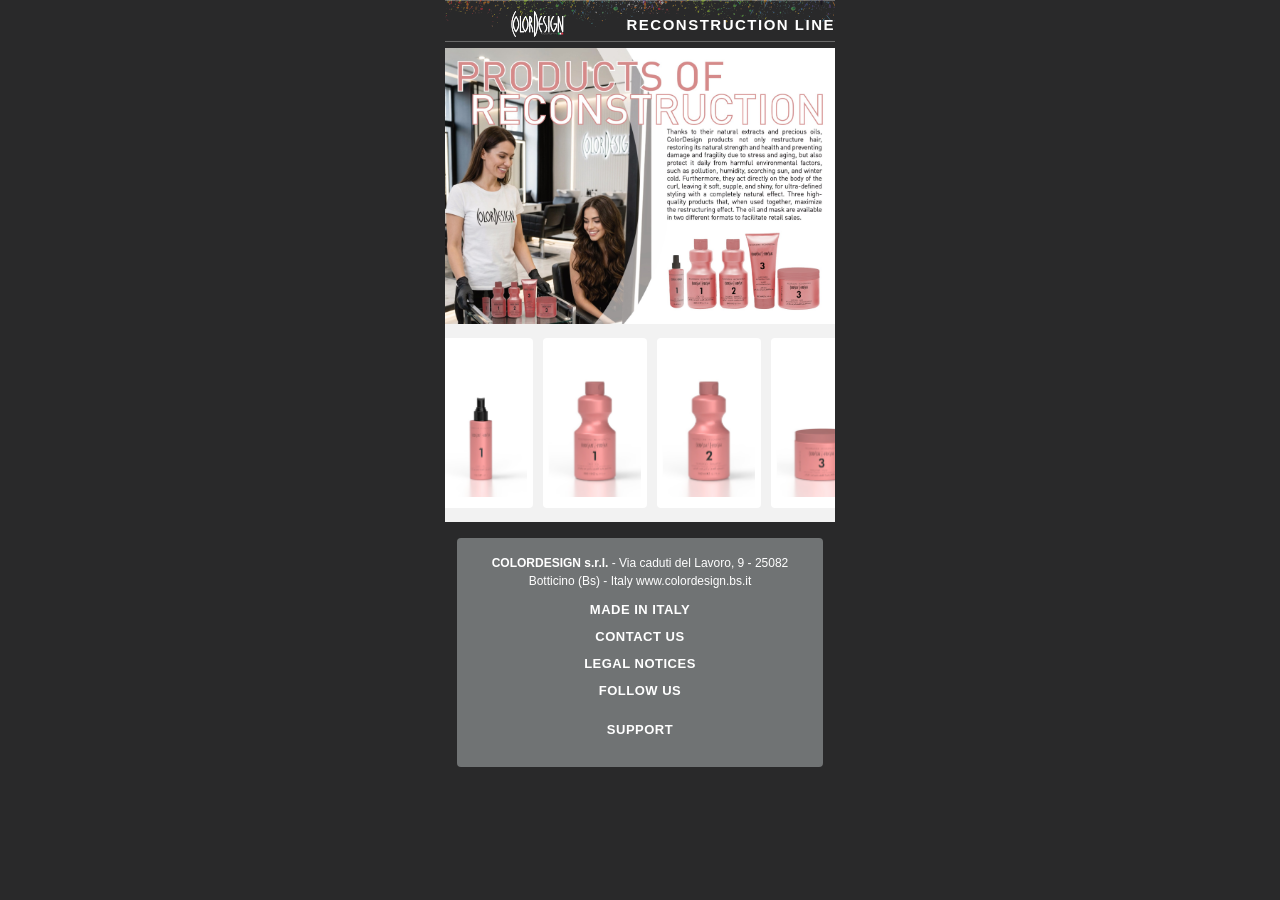
<file: reconstruction-line.html>
<!DOCTYPE html>
<html lang="it">
<head>
<meta charset="UTF-8">
<meta name="viewport" content="width=device-width, initial-scale=1.0">
<title>Reconstruction Line - Color Design</title>
<link rel="stylesheet" href="site.css">
<style>
  /* ===== pagina Reconstruction Line: riquadro statico (pagina della brochure) ===== */
  .reconstruction-main{ background:#ffffff; font-size:0; }
  .reconstruction-img{ display:block; width:100%; height:auto; }

  /* ===== carosello prodotti: loop infinito automatico + trascinamento a dito + zoom al tocco ===== */
  .prod-strip-wrap{ background:#f2f2f2; overflow:hidden; }
  .prod-track{
    display:flex; gap:10px; padding:14px; width:max-content;
    will-change:transform; touch-action:pan-y; cursor:grab;
    -webkit-user-select:none; user-select:none;
  }
  .prod-track.dragging{ cursor:grabbing; }
  .prod-track .prod-tile{
    flex:0 0 auto; width:104px; height:170px; border-radius:4px;
    object-fit:contain; background:#ffffff; display:block;
    padding:6px; box-sizing:border-box; cursor:pointer;
    -webkit-user-drag:none; user-drag:none;
  }
  /* segnaposto (in attesa delle 4 immagini) */
  .prod-track .prod-ph{
    flex:0 0 auto; width:104px; height:170px; border-radius:4px;
    background:#e2e2e2; color:#9a9a9a; box-sizing:border-box;
    border:1px dashed #c4c4c4;
    display:flex; align-items:center; justify-content:center; text-align:center;
    font-family:var(--font-main); font-size:9px; letter-spacing:1px; text-transform:uppercase;
  }
  /* ingrandimento al clic: immagine intera centrata sulla pagina */
  .prod-overlay{
    position:fixed; inset:0; display:none;
    align-items:center; justify-content:center;
    background:rgba(0,0,0,.55); z-index:1000; cursor:zoom-out;
  }
  .prod-overlay.show{ display:flex; }
  .prod-overlay img{
    max-width:82vw; max-height:82vh; object-fit:contain;
    border-radius:8px; box-shadow:0 10px 34px rgba(0,0,0,.5); background:#fff;
  }
</style>
</head>
<body>
  <div class="page">

    <div id="site-header" data-title="RECONSTRUCTION LINE" data-active="products"></div>

    <main class="reconstruction-main">
      <img class="reconstruction-img" src="images/reconstruction-line.jpg" alt="Reconstruction Line">

      <div class="prod-strip-wrap">
        <div class="prod-track" id="prodTrack">
          <!-- copia 1 -->
          <img class="prod-tile" src="images/reconstruction-1-oil-100ml.jpg" alt="Ricostruzione 1 - Olio 100 ml" draggable="false">
          <img class="prod-tile" src="images/reconstruction-1-oil-360ml.jpg" alt="Ricostruzione 1 - Olio 360 ml" draggable="false">
          <img class="prod-tile" src="images/reconstruction-2-shampoo-360ml.jpg" alt="Ricostruzione 2 - Shampoo 360 ml" draggable="false">
          <img class="prod-tile" src="images/reconstruction-3-mask-500ml.jpg" alt="Ricostruzione 3 - Maschera 500 ml" draggable="false">
          <img class="prod-tile" src="images/reconstruction-3-mask-200ml.jpg" alt="Ricostruzione 3 - Maschera 200 ml" draggable="false">
          <!-- copia 2 (per il loop continuo) -->
          <img class="prod-tile" src="images/reconstruction-1-oil-100ml.jpg" alt="Ricostruzione 1 - Olio 100 ml" draggable="false" aria-hidden="true">
          <img class="prod-tile" src="images/reconstruction-1-oil-360ml.jpg" alt="Ricostruzione 1 - Olio 360 ml" draggable="false" aria-hidden="true">
          <img class="prod-tile" src="images/reconstruction-2-shampoo-360ml.jpg" alt="Ricostruzione 2 - Shampoo 360 ml" draggable="false" aria-hidden="true">
          <img class="prod-tile" src="images/reconstruction-3-mask-500ml.jpg" alt="Ricostruzione 3 - Maschera 500 ml" draggable="false" aria-hidden="true">
          <img class="prod-tile" src="images/reconstruction-3-mask-200ml.jpg" alt="Ricostruzione 3 - Maschera 200 ml" draggable="false" aria-hidden="true">
        </div>
      </div>
    </main>

    <div id="site-footer"></div>

  </div>

  <script src="site.js"></script>

  <!-- lightbox per l'ingrandimento delle immagini -->
  <div class="prod-overlay" id="prodOverlay"><img alt=""></div>

  <script>
  /* Carosello prodotti: scorrimento automatico in loop + trascinamento col dito + tap per ingrandire.
     Le 5 immagini prodotto (Ricostruzione) sono caricate in due copie per il loop continuo. */
  (function(){
    var track   = document.getElementById('prodTrack');
    var overlay = document.getElementById('prodOverlay');
    var overlayImg = overlay.querySelector('img');

    var SPEED = 28;           /* velocità del loop automatico, px/secondo */
    var TAP_SLOP = 12;        /* spostamento max (px) entro cui un tocco = tap che ingrandisce */
    var offset = 0, half = 0, last = performance.now();

    function measure(){ half = track.scrollWidth / 2; }   /* metà = una copia completa */
    measure();
    window.addEventListener('load', measure);
    window.addEventListener('resize', measure);
    Array.prototype.forEach.call(track.querySelectorAll('img'), function(im){
      im.addEventListener('load', measure);
    });

    function apply(){ track.style.transform = 'translateX(' + offset + 'px)'; }
    function norm(){
      if(half > 0){
        while(offset <= -half) offset += half;
        while(offset > 0)      offset -= half;
      }
    }

    /* ciclo di animazione: avanza da solo quando non si trascina e non si tiene premuto */
    function tick(now){
      var dt = (now - last) / 1000; last = now;
      if(!dragging && !holding){ offset -= SPEED * dt; norm(); apply(); }
      requestAnimationFrame(tick);
    }
    requestAnimationFrame(tick);

    /* gestione trascinamento (pointer = mouse + touch) con blocco d'asse */
    var pointerActive = false, decided = false, horizontal = false, dragging = false, holding = false;
    var startX = 0, startY = 0, startOffset = 0, tile = null;

    track.addEventListener('pointerdown', function(e){
      pointerActive = true; decided = false; horizontal = false; dragging = false;
      holding = true;                 /* ferma subito il carosello: l'immagine non scivola da sotto il dito */
      startX = e.clientX; startY = e.clientY; startOffset = offset;
      tile = e.target.closest('.prod-tile');
    });
    track.addEventListener('pointermove', function(e){
      if(!pointerActive) return;
      var dx = e.clientX - startX, dy = e.clientY - startY;
      if(!decided){
        if(Math.abs(dx) > TAP_SLOP || Math.abs(dy) > TAP_SLOP){
          decided = true;
          horizontal = Math.abs(dx) >= Math.abs(dy);   /* orizzontale = trascino il carosello */
          if(horizontal){
            dragging = true;
            track.classList.add('dragging');
            track.setPointerCapture(e.pointerId);
          } else {
            holding = false;          /* movimento verticale: lascio scorrere la pagina e riparte il loop */
          }
        }
      }
      if(horizontal){
        offset = startOffset + dx;    /* il dito muove/accelera il carosello */
        norm(); apply();
      }
    });
    var openedAt = 0;
    function endPointer(e){
      if(!pointerActive) return;
      var dx = e.clientX - startX, dy = e.clientY - startY;
      var isTap = Math.abs(dx) < TAP_SLOP && Math.abs(dy) < TAP_SLOP;   /* tocco quasi fermo = tap */
      pointerActive = false;
      dragging = false;
      holding = false;
      last = performance.now();       /* evita salti quando riparte l'automatico */
      track.classList.remove('dragging');
      if(isTap && tile){
        overlayImg.src = tile.src; overlayImg.alt = tile.alt;
        overlay.classList.add('show');
        openedAt = performance.now();   /* momento di apertura: ignora il "click fantasma" del touch */
      }
      tile = null;
    }
    track.addEventListener('pointerup', endPointer);
    track.addEventListener('pointercancel', endPointer);
    track.addEventListener('dragstart', function(e){ e.preventDefault(); });

    /* chiusura zoom (il carosello sotto continua a scorrere) */
    overlay.addEventListener('click', function(){
      if(performance.now() - openedAt < 400) return;   /* scarta il click fantasma post-tap su touch */
      overlay.classList.remove('show');
    });
  })();
  </script>
</body>
</html>
</file>
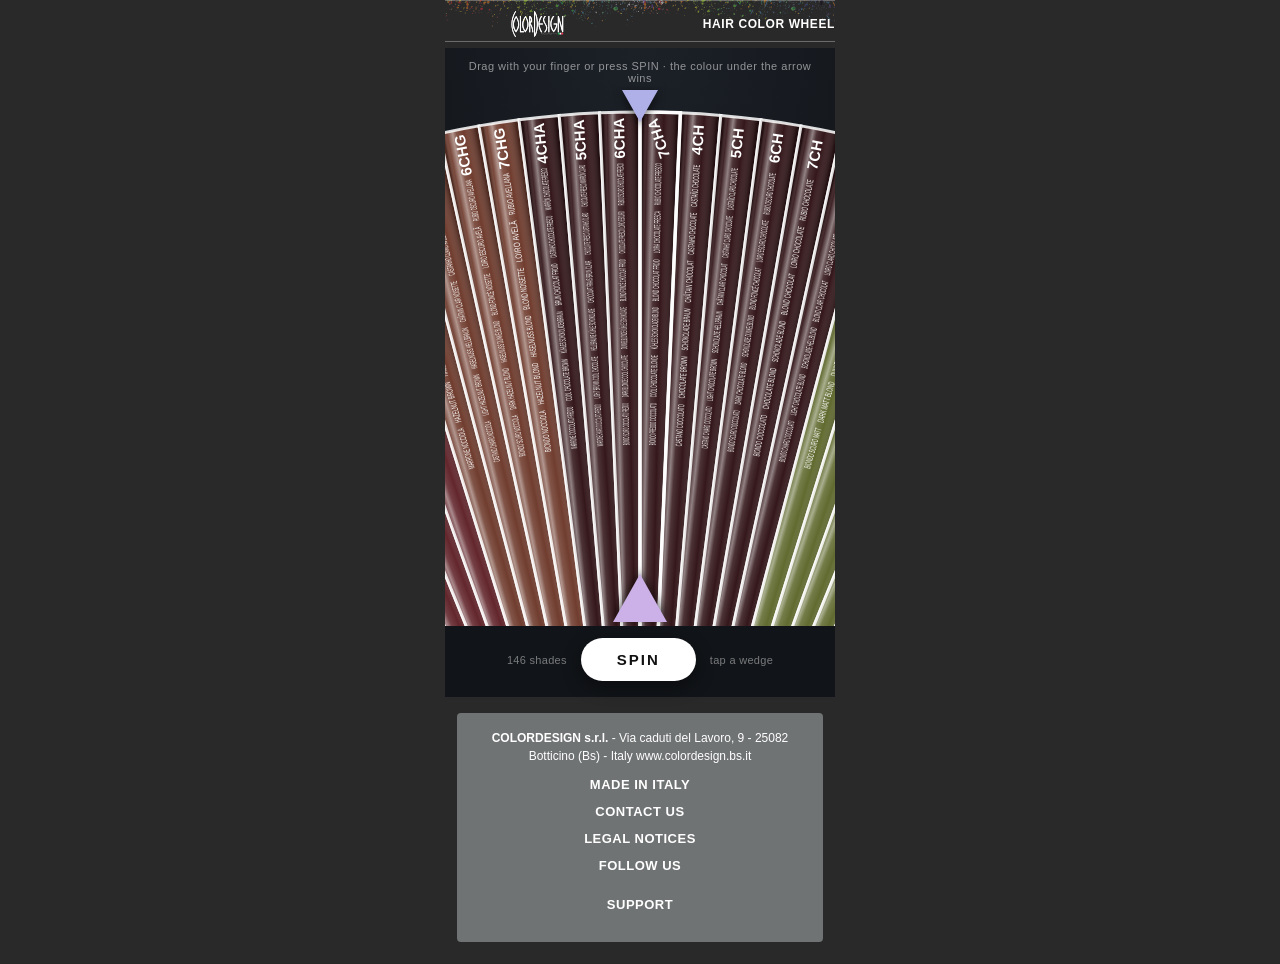
<file: ruota-colori.html>
<!DOCTYPE html>
<html lang="en">
<head>
<meta charset="UTF-8">
<meta name="viewport" content="width=device-width, initial-scale=1.0, maximum-scale=1.0, user-scalable=no">
<title>Hair Color Wheel - Color Design</title>
<link rel="stylesheet" href="site.css">
<style>
  :root{ --ink:#f5f5f5; }
  /* pannello scuro della ruota, tra header e footer del sito */
  .wheel-main{
    background:radial-gradient(120% 90% at 50% 0%, #1c2128 0%, #111418 70%);
    color:var(--ink); -webkit-tap-highlight-color:transparent;
  }
  .wheel-hint{ text-align:center; padding:12px 16px 2px; font-size:11px; letter-spacing:.5px;
    opacity:.55; pointer-events:none; user-select:none; }
  /* il titolo "HAIR COLOR WHEEL" è più lungo delle altre pagine: lo rimpicciolisco per farlo stare nella barra */
  #site-header .topbar-title{ font-size:12px; letter-spacing:.6px; }

  .stage{ position:relative; height:60vh; min-height:400px; overflow:hidden; }
  #wheel{ position:absolute; inset:0; width:100%; height:100%; display:block; cursor:grab; touch-action:none; }
  #wheel.dragging{ cursor:grabbing; }

  .pointer{
    position:absolute; top:4px; left:50%; transform:translateX(-50%);
    width:0; height:0; z-index:5; pointer-events:none;
    border-left:18px solid transparent; border-right:18px solid transparent;
    border-top:32px solid #ffffff;
    filter:drop-shadow(0 3px 5px rgba(0,0,0,.6));
  }
  /* freccia in basso: speculare, allineata a quella sopra, 1.5x più grande, punta verso l'alto */
  .pointer-bottom{
    position:absolute; bottom:4px; left:50%; transform:translateX(-50%);
    width:0; height:0; z-index:5; pointer-events:none;
    border-left:27px solid transparent; border-right:27px solid transparent;
    border-bottom:48px solid #ffffff;
    filter:drop-shadow(0 -3px 5px rgba(0,0,0,.6));
  }

  .controls{
    flex:0 0 auto; display:flex; justify-content:center; align-items:center;
    gap:14px; padding:12px 16px calc(16px + env(safe-area-inset-bottom));
    position:relative; z-index:6;
  }
  .btn-spin{
    appearance:none; border:none; cursor:pointer;
    font-family:var(--font-main); font-size:15px; font-weight:700; letter-spacing:2px;
    text-transform:uppercase; color:#111; background:#ffffff;
    padding:13px 36px; border-radius:40px;
    box-shadow:0 6px 18px rgba(0,0,0,.4); transition:transform .08s ease, box-shadow .2s;
  }
  .btn-spin:active{ transform:translateY(2px); box-shadow:0 3px 10px rgba(0,0,0,.4); }
  .hint{ font-size:11px; opacity:.45; letter-spacing:.3px; }

  .ciocca-overlay{
    position:fixed; inset:0; display:none; flex-direction:column;
    align-items:center; justify-content:center; gap:14px;
    background:rgba(0,0,0,.72); z-index:1000; cursor:zoom-out;
    -webkit-backdrop-filter:blur(3px); backdrop-filter:blur(3px);
  }
  .ciocca-overlay.show{ display:flex; animation:fade .18s ease; }
  @keyframes fade{ from{opacity:0} to{opacity:1} }
  .ciocca-overlay img{
    width:288px; height:384px; max-width:86vw; max-height:60vh; object-fit:contain;
    border-radius:10px; box-shadow:0 14px 40px rgba(0,0,0,.6); background:#fff;
  }
  .win-code{ font-size:22px; letter-spacing:3px; font-weight:700; text-transform:uppercase; }
  .win-name{ font-size:12px; letter-spacing:1px; opacity:.7; margin-top:-8px; text-transform:uppercase; }
  .again{
    appearance:none; border:1px solid rgba(255,255,255,.6); background:transparent;
    color:#fff; font-family:var(--font-main); font-size:12px; letter-spacing:2px;
    text-transform:uppercase; padding:10px 22px; border-radius:30px; cursor:pointer; margin-top:6px;
  }
  .again:active{ background:rgba(255,255,255,.12); }
</style>
</head>
<body>
  <div class="page">
    <div id="site-header" data-title="HAIR COLOR WHEEL" data-active="wheel"></div>

    <main class="wheel-main">
      <p class="wheel-hint">Drag with your finger or press SPIN &middot; the colour under the arrow wins</p>
      <div class="stage">
        <div class="pointer"></div>
        <canvas id="wheel"></canvas>
        <div class="pointer-bottom"></div>
      </div>
      <div class="controls">
        <span class="hint">146 shades</span>
        <button class="btn-spin" id="spinBtn" type="button">Spin</button>
        <span class="hint">tap a wedge</span>
      </div>
    </main>

    <div id="site-footer"></div>
  </div>

  <div class="ciocca-overlay" id="cioccaOverlay">
    <img alt="">
    <div class="win-code" id="winCode"></div>
    <div class="win-name" id="winName"></div>
    <button class="again" id="againBtn" type="button">Spin again</button>
  </div>

<script src="site.js"></script>
<script>
(function(){
  "use strict";

  /* ====== Colours per family (same order as the color chart) ====== */
  var FAMILIES = [
    ["#1a66b4", ["1N","2N","3N","4N","5N","6N","7N","8N","9N","10N"]],
    ["#203865", ["4NN","5NN","6NN","7NN","8NN","9NN"]],
    ["#062849", ["4NNN","5NNN","6NNN","7NNN","8NNN","9NNN"]],
    ["#6fc9e9", ["4NNG","5NNG","6NNG","7NNG","8NNG","9NNG","10NNG"]],
    ["#a6a7a5", ["1BB","4NA","5NA","6NA","7NA","8NA","9NA"]],
    ["#a6a7a5", ["5AA","6AA","7AA","8AA","9AA"]],
    ["#d3b2de", ["4AV","5AV","6AV","7AV","8AV","9AV","10AV"]],
    ["#311f4f", ["2V","4V","5V","5VV","6V","6VVV"]],
    ["#f0af66", ["5GV","6GV","7GV","8GV","9GV","10GV"]],
    ["#fbc854", ["4G","5G","6G","7G","8G","9G"]],
    ["#f9b133", ["7GG","8GG","9GG"]],
    ["#f7941a", ["6GC","7GC","8GC","9GC"]],
    ["#f26018", ["4C","5C","6C","7C","7CC","7CCC","7CR","8C","9C"]],
    ["#d31937", ["4RV","5R","5RRR","6RR","6RRR","7RR","7RRR","7RV"]],
    ["#7c2749", ["4M","5M","5MM","5MR","6M","7M"]],
    ["#8b594c", ["4VG","5VG","6VG","7VG"]],
    ["#62262c", ["5GM","6GM","7GM"]],
    ["#703d2f", ["4CHG","5CHG","6CHG","7CHG"]],
    ["#34171a", ["4CHA","5CHA","6CHA","7CHA"]],
    ["#34171a", ["4CH","5CH","6CH","7CH","8CH"]],
    ["#616b30", ["6MT","7MT","8MT","9MT"]],
    ["#f5eae2", ["10HLN","10HLA","10HLAA","11HLN","11HLAA","11HLB","11HLG","12SHLN","12SHLA","12SHLP","12SHLNV","12SHLAV"]],
    ["#6b389e", ["7MV","8MS","9MR"]],
    ["#f05cb5", ["YELLOW","RED","VIOLET","BLUE","GREEN","CLEAR"]],
    ["#ea85c6", ["1SW","1SG","1SV","LIGHT GREY","DARK GREY"]]
  ];

  /* ====== Colour names in 6 languages [IT, EN, DE, FR, PT, ES] ====== */
  var NAMES = {"1N":["NERO","BLACK","SCHWARZ","NOIR","NEGRO","PRETO"],"2N":["BRUNO","DARKEST BROWN","DUNKLEST BRAUN","BRUN","MORENO","MORENO"],"3N":["CASTANO SCURO","DARK BROWN","DUNKELBRAUN","CHÂTAIN FONCÉ","CASTAÑO OSCURO","CASTANHO ESCURO"],"4N":["CASTANO","BROWN","BRAUN","CHÂTAIN","CASTAÑO","CASTANHO"],"5N":["CASTANO CHIARO","LIGHT BROWN","HELLBRAUN","CHÂTAIN CLAIR","CASTAÑO CLARO","CASTANHO CLARO"],"6N":["BIONDO SCURO","DARK BLOND","DUNKELBLOND","BLOND FONCÉ","RUBIO OSCURO","LOIRO ESCURO"],"7N":["BIONDO","BLOND","BLOND","BLOND","RUBIO","LOIRO"],"8N":["BIONDO CHIARO","LIGHT BLOND","HELLBLOND","BLOND CLAIR","RUBIO CLARO","LOIRO CLARO"],"9N":["BIONDO CHIARISSIMO","VERY LIGHT BLOND","BLOND EXTRAHELL","BLOND TRÈS CLAIR","RUBIO CLARÍSIMO","LOIRO CLARISSIMO"],"10N":["BIONDO PLATINO","PLATINUM BLOND","PLATINBLOND","BLOND PLATINE","RUBIO PLATINADO","LOIRO PLATINADO"],"4NN":["CASTANO EXTRA INTENSO","EXTRA INTENSIVE BROWN","BRAUN EXTRASATT","CHÂTAIN EXTRA INTENSE","CASTAÑO EXTRA INTENSO","CASTANHO EXTRA INTENSO"],"5NN":["CASTANO CHIARO EXTRA INTENSO","EXTRA INTENSIVE LIGHT BROWN","HELLBRAUN EXTRASATT","CHÂTAIN CLAIR EXTRA INTENSE","CASTAÑO CLARO EXTRA INTENSO","CASTANHO CLARO EXTRA INTENSO"],"6NN":["BIONDO SCURO EXTRA INTENSO","EXTRA INTENSIVE DARK BLOND","DUNKELBLOND EXTRASATT","BLOND FONCÉ EXTRA INTENSE","RUBIO OSCURO EXTRA INTENSO","LOIRO ESCURO EXTRA INTENSO"],"7NN":["BIONDO EXTRA INTENSO","EXTRA INTENSIVE BLOND","BLOND EXTRASATT","BLOND EXTRA INTENSE","RUBIO EXTRA INTENSO","LOIRO EXTRA INTENSO"],"8NN":["BIONDO CHIARO EXTRA INTENSO","EXTRA INTENSIVE LIGHT BLOND","HELLBLOND EXTRASATT","BLOND CLAIR EXTRA INTENSE","RUBIO CLARO EXTRA INTENSO","LOIRO CLARO EXTRA INTENSO"],"9NN":["BIONDO CHIARISSIMO EXTRA INTENSO","EXTRA INTENSIVE VERY LIGHT BLOND","BLOND EXTRAHELL EXTRASATT","BLOND TRÈS CLAIR EXTRA INTENSE","RUBIO CLARÍSIMO EXTRA INTENSO","LOIRO CLARISSIMO EXTRA INTENSO"],"4NNN":["CASTANO SUPER INTENSIVE","SUPER INTENSIVE BROWN","SUPER INTENSIVES BRAUN","BRUN SUPER INTENSIF","CASTANHO SUPER INTENSIVO","MARRÓN SUPER INTENSIVO"],"5NNN":["MARRONE CHIARO SUPER INTENSO","SUPER INTENSIVE LIGHT BROWN","SUPER INTENSIVES HELLBRAUN","BRUN CLAIR SUPER INTENSIF","CASTANHO CLARO SUPER INTENSIVO","MARRÓN CLARO SUPER INTENSO"],"6NNN":["BIONDO SCURO SUPER INTENSO","SUPER INTENSIVE DARK BLOND","SUPER INTENSIVES DUNKELBLOND","BLOND FONCÉ SUPER INTENSIF","LOIRO ESCURO SUPER INTENSIVO","RUBIO OSCURO SÚPER INTENSIVO"],"7NNN":["BIONDO SUPER INTENSO","SUPER INTENSIVE BLOND","SUPER INTENSIVES BLOND","BLOND SUPER INTENSIF","LOIRO SUPER INTENSIVO","RUBIO SÚPER INTENSIVO"],"8NNN":["BIONDO CHIARO SUPER INTENSO","SUPER INTENSIVE LIGHT BLOND","SUPER INTENSIVES HELLBLOND","BLOND CLAIR SUPER INTENSIF","LOIRO CLARO SUPER INTENSIVO","RUBIO CLARO SÚPER INTENSIVO"],"9NNN":["BIONDO CHIARISSIMO SUPER INTENSO","VERY LIGHT BLONDE SUPER INTENSE","SEHR HELLBLOND SUPER INTENSIV","BLOND TRÈS CLAIR SUPER INTENSE","LOIRO MUITO CLARO SUPER INTENSO","RUBIO MUY CLARO SUPER INTENSO"],"4NNG":["CASTANO NATURALE MEDIO","MEDIUM NATURAL BROWN","NATÜRLICH MITTLERE","CHÂTAIN NATUREL MOYEN","CASTAÑO NATURAL MEDIO","CASTANHO NATURAL MEDIO"],"5NNG":["CASTANO CHIARO NATURALE MEDIO","MEDIUM NATURAL LIGHT BROWN","HELLBRAUN NATÜRLICH MITTLERE","CHÂTAIN CLAIR NATUREL MOYEN","CASTAÑO CLARO NATURAL MEDIO","CASTANHO CLARO NATURAL MEDIO"],"6NNG":["BIONDO SCURO NATURALE MEDIO","MEDIUM NATURAL DARK BLOND","DUNKELBLOND NATÜRLICH MITTLERE","BLOND FONCÉ NATUREL MOYEN","RUBIO OSCURO NATURAL MEDIO","LOIRO ESCURO NATURAL MEDIO"],"7NNG":["BIONDO NATURALE MEDIO","MEDIUM NATURAL BLOND","BLOND NATÜRLICH MITTLERE","BLOND NATUREL MOYEN","RUBIO NATURAL MEDIO","LOIRO NATURAL MEDIO"],"8NNG":["BIONDO CHIARO NATURALE MEDIO","MEDIUM NATURAL LIGHT BLOND","HELLBLOND NATÜRLICH MITTLERE","BLOND CLAIR NATUREL MOYEN","RUBIO CLARO NATURAL MEDIO","LOIRO CLARO NATURAL MEDIO"],"9NNG":["BIONDO CHIARISSIMO NATURALE MEDIO","MEDIUM NATURAL VERY LIGHT BLOND","BLOND EXTRAHELL NATÜRLICH MITTLERE","BLOND TRÈS CLAIR NATUREL MOYEN","RUBIO CLARÍSIMO NATURAL MEDIO","LOIRO CLARISSIMO NATURAL MEDIO"],"10NNG":["BIONDO PLATINO NATURALE MEDIO","MEDIUM NATURAL PLATINUM BLOND","PLATINBLOND NATÜRLICH MITTLERE","BLOND PLATINE NATUREL MOYEN","RUBIO PLATINADO NATURAL MEDIO","LOIRO PLATINADO NATURAL MEDIO"],"1BB":["NERO BLU","BLUE BLACK","SCHWARZBLAU","NOIR BLEU","NEGRO AZUL","PRETO AZULADO"],"4NA":["CASTANO NATURALE CENERE","ASH NATURAL BROWN","ASCHBRAUN NATÜRLICH","CHÂTAIN NATUREL CENDRÉ","CASTAÑO NATURAL CENIZO","CASTANHO NATURAL PRATEADO"],"5NA":["CASTANO CHIARO NATURALE CENERE","ASH NATURAL LIGHT BROWN","HELLASCHBRAUN NATÜRLICH","CHÂTAIN CLAIR NATUREL CENDRÉ","CASTAÑO CLARO NATURAL CENIZO","CASTANHO CLARO NATURAL PRATEADO"],"6NA":["BIONDO SCURO NATURALE CENERE","ASH NATURAL DARK BLOND","DUNKELASCHBLOND NATÜRLICH","BLOND FONCÉ NATUREL CENDRÉ","RUBIO OSCURO NATURAL CENIZO","LOIRO ESCURO NATURAL PRATEADO"],"7NA":["BIONDO NATURALE CENERE","ASH NATURAL BLOND","ASCHBLOND NATÜRLICH","BLOND NATUREL CENDRÉ","RUBIO NATURAL CENIZO","LOIRO NATURAL PRATEADO"],"8NA":["BIONDO CHIARO NATURALE CENERE","ASH NATURAL LIGHT BLOND","HELLASCHBLOND NATÜRLICH","BLOND CLAIR NATUREL CENDRÉ","RUBIO CLARO NATURAL CENIZO","LOIRO CLARO NATURAL PRATEADO"],"9NA":["BIONDO CHIARISSIMO NATURALE CENERE","ASH NATURAL VERY LIGHT BLOND","ASCHBLOND EXTRAHELL NATÜRLICH","BLOND TRÈS CLAIR NATUREL CENDRÉ","RUBIO CLARÍSIMO NATURAL CENIZO","LOIRO CLARISSIMO NATURAL PRATEADO"],"5AA":["CASTANO CHIARO NATURALE CENERE INTENSO","INTENSIVE ASH NATURAL LIGHT BROWN","HELLASCHBRAUN NATÜRLICH SATT","CHÂTAIN CLAIR NATUREL CENDRÉ INTENSE","CASTAÑO CLARO NATURAL CENIZO INTENSO","CASTANHO CLARO NATURAL PRATEADO INTENSO"],"6AA":["BIONDO SCURO NATURALE CENERE INTENSO","INTENSIVE ASH NATURAL DARK BLOND","DUNKELASCHBLOND NATÜRLICH SATT","BLOND FONCÉ NATUREL CENDRÉ INTENSE","RUBIO OSCURO NATURAL CENIZO INTENSO","LOIRO ESCURO NATURAL PRATEADO INTENSO"],"7AA":["BIONDO NATURALE CENERE INTENSO","INTENSIVE ASH NATURAL BLOND","ASCHBLOND NATÜRLICH SATT","BLOND CENDRÉ NATUREL INTENSE","RUBIO CENIZO NATURAL INTENSO","LOIRO NATURAL PRATEADO INTENSO"],"8AA":["BIONDO CHIARO NATURALE CENERE INTENSO","INTENSIVE ASH NATURAL LIGHT BLOND","HELLASCHBLOND NATÜRLICH SATT","BLOND CLAIR NATUREL CENDRÉ INTENSE","RUBIO CLARO NATURAL CENIZO INTENSO","LOIRO CLARO NATURAL PRATEADO INTENSO"],"9AA":["BIONDO CH.MO NATURALE CENERE INT.","INT. ASH NATURAL VERY LIGHT BLOND","ASCHBLOND EXTRAHELL NATÜRLICH SATT","BLOND TRÈS CLAIR NATUREL CENDRÉ INT.","RUBIO CL.MO NATURAL CENIZO INT.","LOIRO CL.MO NATURAL PRATEADO INT."],"4AV":["CENERE MARRONE PERLA","ASH PEARL BROWN","ESCHE PERLBRAUN","BRUN CENDRE PERLE","CINZA PÉROLA CASTANHO","MARRÓN PERLA CENIZA"],"5AV":["CENERE PERLA MARRONE CHIARO","ASH PEARL LIGHT BROWN","ESCHE PERLHELLBRAUN","CENDRE BRUN CLAIR PERLE","CINZA PÉROLA CASTANHO CLARO","CENIZO PERLA MARRÓN CLARO"],"6AV":["BIONDO CHIARO PERLA CENERE","ASH PEARL LIGHT BLOND","ASCHE PERLHELLBLOND","BLOND CLAIR PERLE CENDRÉ","CINZA PÉROLA LOURO CLARO","RUBIO CLARO PERLA CENIZA"],"7AV":["BIONDO CENERE PERLA","ASH PEARL BLONDE","ASCHENPERLENBLOND","BLOND PERLE CENDRE","LOIRA CINZA PÉROLA","RUBIO CENIZO PERLA"],"8AV":["BIONDO CHIARO CENERE PERLA","LIGHT ASH PEARL BLONDE","HELLE ASCHE PERLBLOND","BLOND CLAIR CENDRÉ PERLÉ","LOIRO CINZA PÉROLA CLARO","RUBIO CLARO CENIZA PERLA"],"9AV":["BIONDO CHIARISSIMO CENERE PERLA","VERY LIGHT ASH PEARL BLONDE","SEHR HELL ASCHPERLENBLOND","BLOND CENDRÉ PERLÉ TRÈS CLAIR","LOIRO CINZA PÉROLA MUITO CLARO","RUBIO PERLA CENIZA MUY CLARO"],"10AV":["BIONDO PLATINO CENERE PERLA","PLATINUM ASH PEARL BLONDE","PLATIN ESCHE PERLBLOND","BLOND PLATINE CENDRÉ PERLÉ","PLATINA CINZA PÉROLA LOIRA","RUBIO PLATINO CENIZA PERLA"],"2V":["BRUNO VIOLA","DARKEST VIOLET BROWN","DUNKLEST BRAUN VIOLETT","BRUN IRISÉ","MORENO ROXO","MORENO VIOLETA"],"4V":["CASTANO VIOLA","VIOLET BROWN","BRAUN VIOLETT","CHÂTAIN IRISÉ","CASTANHO ROXO","CASTAÑO VIOLETA"],"5V":["CASTANO CHIARO VIOLA","LIGHT VIOLET BROWN","HELLBRAUN VIOLETT","CHÂTAIN CLAIR IRISÉ","CASTANHO CLARO ROXO","CASTAÑO CLARO VIOLETA"],"5VV":["CASTANO CHIARO VIOLA INTENSO","INTENSIVE VIOLET LIGHT BROWN","HELLBRAUN SATT VIOLETT","CHÂTAIN CLAIR IRISÉ INTENSE","CASTANHO CLARO ROXO INTENSO","CASTAÑO CLARO VIOLETA INTENSO"],"6V":["BIONDO SCURO VIOLA","DARK VIOLET BLOND","DUNKELBLOND VIOLETT","BLOND FONCÉ IRISÉ","LOIRO ESCURO ROXO","RUBIO OSCURO VIOLETA"],"6VVV":["BIONDO SCURO VIOLA EXTRA INTENSO","EXTRA INTENSIVE VIOLET DARK BLOND","DUNKELBLOND EXTRA SATT VIOLETT","BLOND FONCÉ IRISÉ EXTRA INTENSE","LOIRO ESCURO ROXO EXTRA INTENSO","RUBIO OSCURO VIOLETA EXTRA INTENSO"],"5GV":["CASTANO CHIARO BEIGE","LIGHT BEIGE BROWN","HELLBEIGEBRAUN","CHÂTAIN CLAIR BEIGE","CASTANHO CLARO BEGE","CASTAÑO CLARO BEIGE"],"6GV":["BIONDO SCURO BEIGE","DARK BEIGE BLOND","DUNKELBEIGEBLOND","BLOND FONCÉ BEIGE","LOIRO ESCURO BEGE","RUBIO OSCURO BEIGE"],"7GV":["BIONDO BEIGE","BEIGE BLOND","BEIGEBLOND","BLOND BEIGE","LOIRO BEGE","RUBIO BEIGE"],"8GV":["BIONDO CHIARO BEIGE","LIGHT BEIGE BLOND","HELLBEIGEBLOND","BLOND CLAIR BEIGE","LOIRO CLARO BEGE","RUBIO CLARO BEIGE"],"9GV":["BIONDO CHIARISSIMO BEIGE","VERY LIGHT BEIGE BLOND","BEIGEBLOND EXTRAHELL","BLOND TRÈS CLAIR BEIGE","LOIRO CLARISSIMO BEGE","RUBIO CLARÍSIMO BEIGE"],"10GV":["BIONDO PLATINO BEIGE","PLATINUM BEIGE BLOND","BEIGE PLATINBLOND","BLOND PLATINE BEIGE","LOIRO PLATINADO BEGE","RUBIO PLATINADO BEIGE"],"4G":["CASTANO DORATO","GOLDEN BROWN","GOLDBRAUN","CHÂTAIN DORÉ","CASTANHO DOURADO","CASTAÑO DORADO"],"5G":["CASTANO CHIARO DORATO","LIGHT GOLDEN BROWN","HELLGOLDBRAUN","CHÂTAIN CLAIR DORÉ","CASTANHO CLARO DOURADO","CASTAÑO CLARO DORADO"],"6G":["BIONDO SCURO DORATO","DARK GOLDEN BLOND","DUNKELGOLDBLOND","BLOND FONCÉ DORÉ","LOIRO ESCURO DOURADO","RUBIO OSCURO DORADO"],"7G":["BIONDO DORATO","GOLDEN BLOND","GOLDBLOND","BLOND DORÉ","LOIRO DOURADO","RUBIO DORADO"],"8G":["BIONDO CHIARO DORATO","LIGHT GOLDEN BLOND","HELLGOLDBLOND","BLOND CLAIR DORÉ","LOIRO CLARO DOURADO","RUBIO CLARO DORADO"],"9G":["BIONDO CHIARISSIMO DORATO","VERY LIGHT GOLDEN BLOND","GOLDBLOND EXTRAHELL","BLOND TRÈS CLAIR DORÉ","LOIRO CLARISSIMO DOURADO","RUBIO CLARÍSIMO DORADO"],"7GG":["BIONDO DORATO INTENSO","INTENSIVE GOLDEN BLOND","GOLDBLOND SATT","BLOND DORÉ INTENSE","LOIRO DOURADO INTENSO","RUBIO DORADO INTENSO"],"8GG":["BIONDO CHIARO DORATO INTENSO","INTENSIVE GOLDEN LIGHT BLOND","HELLGOLDBLOND SATT","BLOND CLAIR DORÉ INTENSE","LOIRO CLARO DOURADO INTENSO","RUBIO CLARO DORADO INTENSO"],"9GG":["BIONDO CHIARISSIMO DORATO INTENSO","INTENSIVE GOLDEN VERY LIGHT BLOND","GOLDBLOND EXTRAHELL SATT","BLOND TRÈS CLAIR DORÉ INTENSE","LOIRO CLARISSIMO DOURADO INTENSO","RUBIO CLARÍSIMO DORADO INTENSO"],"6GC":["BIONDO SCURO ORO RAMATO","DARK GOLD COPPER BLOND","GOLDKUPFER DUNKELBLOND","BLOND FONCÉ OR CUIVRÉ","LOIRO ESCURO OURO COBRE","RUBIO OSCURO ORO COBRIZO"],"7GC":["BIONDO ORO RAMATO","GOLD COPPER BLOND","GOLDKUPFER BLOND","BLOND OR CUIVRÉ","LOIRO OURO COBRE","RUBIO ORO COBRIZO"],"8GC":["BIONDO CHIARO ORO RAMATO","LIGHT GOLD COPPER BLOND","GOLDKUPFER HELLBLOND","BLOND CLAIR OR CUIVRÉ","LOIRO CLARO OURO COBRE","RUBIO CLARO ORO COBRIZO"],"9GC":["BIONDO CHIARISSIMO ORO RAMATO","VERY LIGHT GOLD COPPER BLOND","GOLDKUPFER BLOND EXTRAHELL","BLOND TRÈS CLAIR OR CUIVRÉ","LOIRO CLARÍSSIMO OURO COBRE","RUBIO CLARÍSIMO ORO COBRIZO"],"4C":["CASTANO RAME","COPPER BROWN","KUPFER BRAUN","CHÂTAIN CUIVRÉ","CASTANHO COBRE","CASTAÑO COBRIZO"],"5C":["CASTANO CHIARO RAME","LIGHT COPPER BROWN","KUPFER BRAUN HELL","CHÂTAIN CLAIR CUIVRÉ","CASTANHO CLARO COBRE","CASTAÑO CLARO COBRIZO"],"6C":["BIONDO SCURO RAME","DARK COPPER BLOND","KUPFER BLOND DUNKEL","BLOND FONCÉ CUIVRÉ","LOIRO ESCURO COBRE","RUBIO OSCURO COBRIZO"],"7C":["BIONDO RAME","COPPER BLOND","KUPFERBLOND","BLOND CUIVRÉ","LOIRO COBRE","RUBIO COBRIZO"],"7CC":["BIONDO RAME SUPER INTENSO","SUPER INTENSE COPPER BLONDE","SUPER INTENSIVES KUPFERBLOND","BLOND CUIVRÉ SUPER INTENSE","LOIRO COBRE SUPER INTENSO","RUBIO COBRE SÚPER INTENSO"],"7CCC":["BIONDO RAME EXTRA INTENSO","EXTRA INTENSIVE COPPER BLOND","KUPFERBLOND EXTRA SATT","BLOND CUIVRÉ EXTRA INTENSE","LOIRO COBRE EXTRA INTENSO","RUBIO COBRIZO EXTRA INTENSO"],"7CR":["BIONDO RAME ROSSO","COPPER AUBURN BLOND","KUPFER ROTBLOND","BLOND CUIVRÉ ROUGE","LOIRO COBRE RUIVO","RUBIO COBRIZO ROJO"],"8C":["BIONDO CHIARO RAME","LIGHT COPPER BLOND","KUPFERBLOND HELL","BLOND CLAIR CUIVRÉ","LOIRO CLARO COBRE","RUBIO CLARO COBRIZO"],"9C":["BIONDO CHIARISSIMO RAME","VERY LIGHT COPPER BLOND","KUPFERBLOND EXTRAHELL","BLOND TRÈS CLAIR CUIVRÉ","LOIRO CLARISSIMO COBRE","RUBIO CLARÍSIMO COBRIZO"],"4RV":["CASTANO ROSSO VIOLA","AUBURN VIOLET BROWN","ROTBRAUN VIOLETT","CHÂTAIN ROUGE IRISÉ","CASTANHO RUIVO ROXO","CASTAÑO ROJO VIOLETA"],"5R":["CASTANO CHIARO ROSSO","LIGHT AUBURN BROWN","ROT HELLBRAUN","CHÂTAIN CLAIR ROUGE","CASTANHO CLARO RUIVO","CASTAÑO CLARO ROJO"],"5RRR":["CASTANO CHIARO ROSSO EXTRA INTENSO","EXTRA INTENSIVE AUBURN LIGHT BROWN","ROT HELLBRAUN EXTRA SATT","CHÂTAIN CLAIR ROUGE EXTRA INTENSE","CASTANHO CLARO RUIVO EXTRA INTENSO","CASTAÑO CLARO ROJO EXTRA INTENSO"],"6RR":["BIONDO SCURO ROSSO INTENSO","INTENSIVE AUBURN DARK BLOND","ROT DUNKELBLOND SATT","BLOND FONCÉ ROUGE INTENSE","LOIRO ESCURO RUIVO INTENSO","RUBIO OSCURO ROJO INTENSO"],"6RRR":["BIONDO SCURO ROSSO EXTRA INTENSO","EXTRA INTENSIVE AUBURN DARK BLOND","ROT DUNKELBLOND EXTRA SATT","BLOND FONCÉ ROUGE EXTRA INTENSE","LOIRO ESCURO RUIVO EXTRA INTENSO","RUBIO OSCURO ROJO EXTRA INTENSO"],"7RR":["BIONDO ROSSO INTENSO","INTENSIVE AUBURN BLOND","ROTBLOND SATT","BLOND ROUGE INTENSE","LOIRO RUIVO INTENSO","RUBIO ROJO INTENSO"],"7RRR":["BIONDO ROSSO EXTRA INTENSO","EXTRA INTENSIVE AUBURN BLOND","ROTBLOND EXTRA SATT","BLOND ROUGE EXTRA INTENSE","LOIRO RUIVO EXTRA INTENSO","RUBIO ROJO EXTRA INTENSO"],"7RV":["BIONDO ROSSO VIOLA","AUBURN VIOLET BLOND","ROTBLOND VIOLETT","BLOND ROUGE IRISÉ","LOIRO RUIVO ROXO","RUBIO ROJO VIOLETA"],"4M":["CASTANO MOGANO","MAHOGANY BROWN","MAHAGONI BRAUN","CHÂTAIN ACAJOU","CASTANHO ACAJU","CASTAÑO CAOBA"],"5M":["CASTANO CHIARO MOGANO","LIGHT MAHOGANY BROWN","MAHAGONI HELLBRAUN","CHÂTAIN CLAIR ACAJOU","CASTANHO CLARO ACAJU","CASTAÑO CLARO CAOBA"],"5MM":["CASTANO CHIARO MOGANO INTENSO","INTENSIVE MAHOGANY LIGHT BROWN","MAHAGONI HELLBRAUN SATT","CHÂTAIN CLAIR ACAJOU INTENSE","CASTANHO CLARO ACAJU INTENSO","CASTAÑO CLARO CAOBA INTENSO"],"5MR":["CASTANO CHIARO MOGANO ROSSO","LIGHT MAHOGANY AUBURN BROWN","MAHAGONI ROT HELLBRAUN","CHÂTAIN CLAIR ACAJOU ROUGE","CASTANHO CLARO ACAJU RUIVO","CASTAÑO CLARO CAOBA ROJO"],"6M":["BIONDO SCURO MOGANO","DARK MAHOGANY BLOND","MAHAGONI DUNKELBLOND","BLOND FONCÉ ACAJOU","LOIRO ESCURO ACAJU","RUBIO OSCURO CAOBA"],"7M":["BIONDO MOGANO","MAHOGANY BLOND","MAHAGONI BLOND","BLOND ACAJOU","LOIRO ACAJU","RUBIO CAOBA"],"4VG":["CASTANO TABACCO","TOBACCO BROWN","TABAK BRAUN","CHÂTAIN TABAC","CASTANHO TABAC","CASTAÑO TABACO"],"5VG":["CASTANO CHIARO TABACCO","LIGHT TOBACCO BROWN","TABAK HELLBRAUN","CHÂTAIN CLAIR TABAC","CASTANHO CLARO TABAC","CASTAÑO CLARO TABACO"],"6VG":["BIONDO SCURO TABACCO","DARK TOBACCO BLOND","TABAK DUNKELBLOND","BLOND FONCÉ TABAC","LOIRO ESCURO TABAC","RUBIO OSCURO TABACO"],"7VG":["BIONDO TABACCO","TOBACCO BLOND","TABAK BLOND","BLOND TABAC","LOIRO TABAC","RUBIO TABACO"],"5GM":["CASTANO CHIARO CACAO","LIGHT COCOA BROWN","KAKAO HELLBRAUN","CHÂTAIN CLAIR CACAO","CASTANHO CLARO CACAU","CASTAÑO CLARO CACAO"],"6GM":["BIONDO SCURO CACAO","DARK COCOA BLOND","KAKAO DUNKELBLOND","BLOND FONCÉ CACAO","LOIRO ESCURO CACAU","RUBIO OSCURO CACAO"],"7GM":["BIONDO CACAO","COCOA BLOND","KAKAO BLOND","BLOND CACAO","LOIRO CACAU","RUBIO CACAO"],"4CHG":["MARRONE NOCCIOLA","HAZELNUT BROWN","HASELNUSSBRAUN","BRUN NOISETTE","AVELÃ CASTANHO","MARRÓN AVELLANA"],"5CHG":["CASTANO CHIARO NOCCIOLA","LIGHT HAZELNUT BROWN","HASELNUSS HELLBRAUN","CHÂTAIN CLAIR NOISETTE","CASTANHO CLARO AVELÃ","CASTAÑO CLARO AVELLANA"],"6CHG":["BIONDO SCURO NOCCIOLA","DARK HAZELNUT BLOND","HASELNUSS DUNKELBLOND","BLOND FONCÉ NOISETTE","LOIRO ESCURO AVELÃ","RUBIO OSCURO AVELLANA"],"7CHG":["BIONDO NOCCIOLA","HAZELNUT BLOND","HASELNUSS BLOND","BLOND NOISETTE","LOIRO AVELÃ","RUBIO AVELLANA"],"4CHA":["MARRONE CIOCCOLATO FREDDO","COOL CHOCOLATE BROWN","KÜHLES SCHOKOLADENBRAUN","BRUN CHOCOLAT FROID","CASTANHO CHOCOLATE FRESCO","MARRÓN CHOCOLATE FRESCO"],"5CHA":["MARRONE CHIARO CIOCCOLATO FREDDO","LIGHT BROWN COOL CHOCOLATE","HELLBRAUNE KÜHLE SCHOKOLADE","CHOCOLAT FRAIS BRUN CLAIR","CHOCOLATE FRESCO CASTANHO CLARO","CHOCOLATE FRESCO MARRÓN CLARO"],"6CHA":["BIONDO SCURO CIOCCOLATO FREDDO","DARK BLONDE COOL CHOCOLATE","DUNKELBLONDE KÜHLE SCHOKOLADE","BLOND FONCÉ CHOCOLAT FROID","CHOCOLATE FRESCO LOIRO ESCURO","RUBIO OSCURO CHOCOLATE FRESCO"],"7CHA":["BIONDO FREDDO CIOCCOLATO","COOL CHOCOLATE BLONDE","KÜHLES SCHOKOLADENBLOND","BLOND CHOCOLAT FROID","LOIRA CHOCOLATE FRESCA","RUBIO CHOCOLATE FRESCO"],"4CH":["CASTANO CIOCCOLATO","CHOCOLATE BROWN","SCHOKOLADE BRAUN","CHÂTAIN CHOCOLAT","CASTANHO CHOCOLATE","CASTAÑO CHOCOLATE"],"5CH":["CASTANO CHIARO CIOCCOLATO","LIGHT CHOCOLATE BROWN","SCHOKOLADE HELLBRAUN","CHÂTAIN CLAIR CHOCOLAT","CASTANHO CLARO CHOCOLATE","CASTAÑO CLARO CHOCOLATE"],"6CH":["BIONDO SCURO CIOCCOLATO","DARK CHOCOLATE BLOND","SCHOKOLADE DUNKELBLOND","BLOND FONCÉ CHOCOLAT","LOIRO ESCURO CHOCOLATE","RUBIO OSCURO CHOCOLATE"],"7CH":["BIONDO CIOCCOLATO","CHOCOLATE BLOND","SCHOKOLADE BLOND","BLOND CHOCOLAT","LOIRO CHOCOLATE","RUBIO CHOCOLATE"],"8CH":["BIONDO CHIARO CIOCCOLATO","LIGHT CHOCOLATE BLOND","SCHOKOLADE HELLBLOND","BLOND CLAIR CHOCOLAT","LOIRO CLARO CHOCOLATE","RUBIO CLARO CHOCOLATE"],"6MT":["BIONDO SCURO MATT","DARK MATT BLOND","DUNKELMATTBLOND","BLOND FONCÉ MATT","LOIRO ESCURO MATT","RUBIO OSCURO MATT"],"7MT":["BIONDO MATT","MATT BLOND","MATTBLOND","BLOND MATT","LOIRO MATT","RUBIO MATT"],"8MT":["BIONDO CHIARO MATT","LIGHT MATT BLOND","HELLMATTBLOND","BLOND CLAIR MATT","LOIRO CLARO MATT","RUBIO CLARO MATT"],"9MT":["BIONDO CHIARISSIMO MATT","VERY LIGHT MATT BLOND","MATTBLOND EXTRAHELL","BLOND TRÈS CLAIR MATT","LOIRO CLARISSIMO MATT","RUBIO CLARÍSIMO MATT"],"10HLN":["BIONDO NATURALE SUPERSCHIARENTE","SUPERLIFT NATURAL BLOND","PLATINBLOND NATÜRLICH SUPER AUFHELLER","BLOND NATUREL SUPER ÉCLAIRCISSANT","LOIRO NATURAL SUPER CLAREADOR","RUBIO NATURAL SUPER ACLARANTE"],"10HLA":["BIONDO CENERE SUPERSCHIARENTE","SUPERLIFT ASH BLOND","ASCH PLATINBLOND SUPER AUFHELLER","BLOND CENDRÉ SUPER ÉCLAIRCISSANT","LOIRO PRATEADO SUPER CLAREADOR","RUBIO CENIZO SUPER ACLARANTE"],"10HLAA":["BIONDO CENERE EXTRA SUPERSCHIARENTE","EXTRA SUPERLIFT ASH BLOND","EXTRA ASCH PLATIN BLOND SUPER AUFHELLER","BLOND CENDRÉ EXTRA SUPER ÉCLAIRCISSANT","LOIRO PRATEADO EXTRA SUPER CLAREADOR","RUBIO CENIZO EXTRA SUPER ACLARANTE"],"11HLN":["BIONDO NATURALE SUPER PLATINO","SUPERPLATINUM NATURAL BLOND","ULTRABLOND NATÜRLICH SUPER AUFHELLER","BLOND NATUREL SUPER PLATINE","LOIRO NATURAL SUPER PLATINADO","RUBIO NATURAL SUPER PLATINADO"],"11HLAA":["BIONDO CENERE SUPER PLATINO","SUPERPLATINUM ASH BLOND","ULTRAASCHBLOND SUPER AUFHELLER","BLOND CENDRÉ SUPER PLATINE","LOIRO PRATEADO SUPER PLATINADO","RUBIO CENIZO SUPER PLATINADO"],"11HLB":["BIONDO BEIGE SUPER PLATINO","SUPERPLATINUM BEIGE BLOND","ULTRABEIGEBLOND SUPER AUFHELLER","BLOND BEIGE SUPER PLATINE","LOIRO BEGE SUPER PLATINADO","RUBIO BEIGE SUPER PLATINADO"],"11HLG":["BIONDO DORATO SUPER PLATINO","SUPERPLATINUM GOLDEN BLOND","ULTRAGOLDBLOND SUPER AUFHELLER","BLOND DORÉ SUPER PLATINE","LOIRO DOURADO SUPER PLATINADO","RUBIO DORADO SUPER PLATINADO"],"12SHLN":["BIONDO NATURALE SUPER EXTRA PLATINO","EXTRA SUPERPLATINUM NATURAL BLOND","SUPERULTRABLOND NATÜRLICH SUPER AUFHELLER","BLOND NATUREL EXTRA SUPER PLATINE","LOIRO NATURAL EXTRA SUPER PLATINADO","RUBIO NATURAL EXTRA SUPER PLATINADO"],"12SHLA":["BIONDO SPECIALE CENERE INTENSO","SPECIAL BLOND INTENSIVE ASH","SPEZIALASCHBLOND SATT","BLOND SPÉCIAL CENDRÉ INTENSE","LOIRO ESPECIAL PRATEADO INTENSO","RUBIO ESPECIAL CENIZO INTENSO"],"12SHLP":["BIONDO SPECIALE CENERE PERLA","SPECIAL BLOND PEARL ASH","PERLE-ASCH SPEZIALBLOND","BLOND SPÉCIAL CENDRÉ PERLE","LOIRO ESPECIAL PRATEADO PÉROLA","RUBIO ESPECIAL CENIZO PERLA"],"12SHLNV":["BIONDO SPECIALE LILLA","SPECIAL BLOND LILAC","LILA SPEZIAL BLOND","BLOND SPÉCIAL LILAS","LOIRO ESPECIAL LILÁS","RUBIO ESPECIAL LILA"],"12SHLAV":["BIONDO SPECIALE CENERE LILLA","SPECIAL BLOND ASH LILAC","LILA ASCH SPEZIAL BLOND","BLOND SPÉCIAL CENDRÉ LILAS","LOIRO ESPECIAL PRATEADO LILÁS","RUBIO ESPECIAL CENIZO LILA"],"7MV":["BIONDO VIOLA METALLIZZATO","BLONDE METALLIC VIOLET","BLONDES METALLISCHES VIOLETT","BLOND VIOLET MÉTALLIQUE","LOIRO VIOLETA METÁLICO","RUBIO VIOLETA METALIZADO"],"8MS":["BIONDO CHIARO SILVER METALLIZZATO","LIGHT BLONDE METALLIC SILVER","HELLBLONDES METALLSILBER","BLOND CLAIR MÉTALLISÉ ARGENT","PRATA METÁLICA LOURA CLARA","RUBIO CLARO METALIZADO PLATA"],"9MR":["BIONDO CHIARISSIMO ROSA METALLIZZATO","VERY LIGHT BLONDE METALLIC ROSE","SEHR HELLBLONDE METALLISCHE ROSE","ROSE MÉTALLIQUE BLOND TRÈS CLAIR","ROSA METÁLICA LOIRA MUITO CLARA","ROSA METALIZADO RUBIO MUY CLARO"],"YELLOW":["GIALLO","YELLOW","GELB","JAUNE","AMARELO","AMARILLO"],"RED":["ROSSO","RED","ROT","ROUGE","VERMELHO","ROJO"],"VIOLET":["VIOLA","VIOLET","VIOLETT","VIOLET","ROXO","VIOLETA"],"BLUE":["BLU","BLUE","BLAU","BLEU","AZULADO","AZUL"],"GREEN":["VERDE","GREEN","GRÜN","VERT","VERDE","VERDE"],"CLEAR":["NEUTRO","CLEAR","NEUTRAL","NEUTRE","NEUTRO","NEUTRO"],"1SW":["BIANCO","WHITE","WEISS","BLANC","BRANCO","BLANCO"],"1SG":["ARGENTO","SILVER","SILBER","ARGENT","PRATA","PLATA"],"1SV":["PERLA","PEARL","PERLE","PERLE","PÉROLA","PERLA"],"LIGHT GREY":["GRIGIO CHIARO","LIGHT GREY","HELLGRAU","GRIS CLAIR","CINZENTO CLARO","GRIS CLARO"],"DARK GREY":["GRIGIO SCURO","DARK GREY","DUNKELGRAU","GRIS FONCÉ","CINZENTO ESCURO","GRIS OSCURO"]};

  /* Flatten into wedges: {code, color, ink, names[6]} */
  var SLICES = [];
  FAMILIES.forEach(function(f){
    var color = f[0], ink = textColorFor(color);
    f[1].forEach(function(code){
      SLICES.push({ code:code, color:color, ink:ink, names:(NAMES[code]||[code,code,code,code,code,code]) });
    });
  });
  var N = SLICES.length;
  var SLICE = (Math.PI*2)/N;

  function textColorFor(hex){
    var r=parseInt(hex.substr(1,2),16), g=parseInt(hex.substr(3,2),16), b=parseInt(hex.substr(5,2),16);
    var L = (0.299*r + 0.587*g + 0.114*b)/255;
    return L>0.62 ? "#1a1a1a" : "#ffffff";
  }

  /* ====== Canvas / geometry ====== */
  var canvas = document.getElementById("wheel");
  var ctx = canvas.getContext("2d");
  var W=0, H=0, DPR=1;
  var cx=0, cy=0, R=0;
  var POINTER_GAP = 26;

  /* radial layout of text (measured inward from the rim) */
  var CODE_FONT=15, NAME_FONT=9;
  var CODE_ROT_WIN=20*Math.PI/180;  // ampiezza (rad) della rotazione del codice del vincente; il SEGNO dipende dal verso di rotazione della ruota
  var CODE_OFF=26;          // code centre = R - CODE_OFF (near the rim / arrow) — dimensione INVARIATA
  var CODE_MAXLEN=44;       // code kept inside its own band near the rim
  var NAME_START=72;        // first (outermost, ES) name centre = R - NAME_START
  var NAME_STEP=48;         // nomi più vicini fra loro (prima 76)
  var NAME_MAXLEN=42;       // nomi più piccoli/compatti (prima 64)

  function layout(){
    DPR = Math.min(window.devicePixelRatio||1, 2);
    W = canvas.clientWidth; H = canvas.clientHeight;
    canvas.width = Math.round(W*DPR); canvas.height = Math.round(H*DPR);
    ctx.setTransform(DPR,0,0,DPR,0,0);
    R = 940;                // fisso: dimensioni di ruota/spicchi/scritte invariate a qualsiasi altezza dello stage
    cx = W/2;
    cy = POINTER_GAP + R;   // centre well below the screen: only the top arc shows
  }

  /* ====== State / physics ====== */
  var rot = -SLICE*0.5;
  var vel = 0;
  var prevRot = rot;   // rotazione al frame precedente (per ricavare il verso)
  var spinSign = 1;    // verso della ruota: +1 orario (rot cresce), -1 antiorario
  var dragging = false;
  var awaitingResult = false;
  var lastPointerAngle = 0, lastMoveTime = 0;
  var downX=0, downY=0, downTime=0, movedDist=0;
  var pointerId = null;

  var FRICTION = 0.986;
  var STOP_VEL = 0.0016;
  var TOP = -Math.PI/2;

  function winnerIndex(rotation){
    var i = Math.round((TOP - rotation)/SLICE - 0.5);
    return ((i % N) + N) % N;
  }
  function pointAngle(x,y){ return Math.atan2(y - cy, x - cx); }
  function sliceAt(x,y){
    var dx=x-cx, dy=y-cy, dist=Math.sqrt(dx*dx+dy*dy);
    if(dist < R*0.30 || dist > R) return -1;
    var i = Math.floor(((Math.atan2(dy,dx) - rot)/SLICE));
    return ((i % N) + N) % N;
  }

  /* draw one word radially, centred at radius rc, condensed to fit maxLen */
  function radialWord(text, rc, font, ink, maxLen, extraRot){
    ctx.font = font;
    var lw = ctx.measureText(text).width;
    var sx = (lw>maxLen) ? maxLen/lw : 1;
    ctx.save();
    ctx.translate(rc, 0);          // already rotated to the slice mid-angle
    if(extraRot) ctx.rotate(extraRot);   // rotazione extra attorno al centro del testo (per il codice del vincente)
    if(sx<1) ctx.scale(sx,1);
    ctx.fillStyle = ink;
    ctx.textAlign = "center";
    ctx.textBaseline = "middle";
    ctx.fillText(text, 0, 0);
    ctx.restore();
  }

  /* static glass sheen for one wedge: highlight offset toward one edge, darker edges */
  function glossWedge(a0,a1){
    var rr = R*0.82;
    var ax = cx + rr*Math.cos(a0), ay = cy + rr*Math.sin(a0);
    var bx = cx + rr*Math.cos(a1), by = cy + rr*Math.sin(a1);
    var g = ctx.createLinearGradient(ax,ay,bx,by);
    g.addColorStop(0.00, "rgba(0,0,0,0.30)");
    g.addColorStop(0.12, "rgba(255,255,255,0.06)");
    g.addColorStop(0.28, "rgba(255,255,255,0.46)");   // main shine
    g.addColorStop(0.40, "rgba(255,255,255,0.12)");
    g.addColorStop(0.62, "rgba(255,255,255,0.00)");
    g.addColorStop(1.00, "rgba(0,0,0,0.34)");
    ctx.beginPath(); ctx.moveTo(cx,cy); ctx.arc(cx,cy,R,a0,a1); ctx.closePath();
    ctx.fillStyle = g; ctx.fill();
  }

  /* ====== Draw ====== */
  function draw(){
    ctx.clearRect(0,0,W,H);
    var winner = winnerIndex(rot);
    // verso di rotazione della ruota dal movimento reale tra due frame
    // (mantiene l'ultimo verso quando la ruota e' ferma)
    var dRot = rot - prevRot; prevRot = rot;
    if(dRot > 1e-4) spinSign = 1;        // ruota in senso orario
    else if(dRot < -1e-4) spinSign = -1; // ruota in senso antiorario
    // angular half-width of the visible top cap (+ margin) -> only label these wedges
    var capHalf = Math.asin(Math.min(1,(W*0.62)/R)) + 0.06;

    var glossHalf = 0.72;   // draw the glass sheen over every visible wedge (~±41°)
    for(var i=0;i<N;i++){
      var a0 = rot + i*SLICE, a1 = a0 + SLICE, s = SLICES[i];
      var mid = a0 + SLICE/2;
      var d = mid - TOP; while(d>Math.PI)d-=2*Math.PI; while(d<-Math.PI)d+=2*Math.PI;

      // base colour
      ctx.beginPath(); ctx.moveTo(cx,cy); ctx.arc(cx,cy,R,a0,a1); ctx.closePath();
      ctx.fillStyle = s.color; ctx.fill();

      // static "glass" sheen layer on top of the wedge
      if(Math.abs(d) < glossHalf) glossWedge(a0,a1);

      // thicker separators, contrasting with the wedge colour (drawn over the sheen)
      ctx.beginPath(); ctx.moveTo(cx,cy); ctx.arc(cx,cy,R,a0,a1); ctx.closePath();
      ctx.strokeStyle = "rgba(255,255,255,.85)";
      ctx.lineWidth = 3; ctx.stroke();

      if(Math.abs(d) > capHalf) continue;   // outside the visible cap: skip labels

      ctx.save();
      ctx.translate(cx,cy);
      ctx.rotate(mid);
      // 6 names, inner->outer = IT,EN,DE,FR,PT,ES  (k=0..5)
      for(var k=0;k<6;k++){
        var rc = R - NAME_START - (5-k)*NAME_STEP;   // ES nearest the code, IT innermost
        radialWord(s.names[k], rc, "500 "+NAME_FONT+"px 'Helvetica Neue', Arial, sans-serif", s.ink, NAME_MAXLEN);
      }
      // code nearest the rim (nearest the arrow) — per lo spicchio vincente (tra le frecce): ruota 20° sul proprio centro
      // ruota ORARIA -> codice ANTIORARIO (-20); ruota ANTIORARIA -> codice ORARIO (+20)
      var isWin = (i===winner);
      radialWord(s.code, R-CODE_OFF, "700 "+CODE_FONT+"px 'Helvetica Neue', Arial, sans-serif", s.ink, CODE_MAXLEN, isWin?(-spinSign*CODE_ROT_WIN):0);
      ctx.restore();
    }

    // highlight the winning wedge on top
    var wa0 = rot + winner*SLICE, wa1 = wa0 + SLICE;
    ctx.beginPath(); ctx.moveTo(cx,cy); ctx.arc(cx,cy,R,wa0,wa1); ctx.closePath();
    ctx.strokeStyle = "rgba(255,255,255,.95)"; ctx.lineWidth = 3.5; ctx.stroke();
  }

  /* ====== Loop ====== */
  function tick(){
    if(!dragging && vel!==0){
      rot += vel; vel *= FRICTION;
      if(Math.abs(vel) < STOP_VEL){
        vel = 0;
        if(awaitingResult){ awaitingResult = false; openSchedina(winnerIndex(rot)); }
      }
    }
    draw();
    requestAnimationFrame(tick);
  }

  /* ====== Schedina (enlarged card) ====== */
  var overlay = document.getElementById("cioccaOverlay");
  var overlayImg = overlay.querySelector("img");
  var winCodeEl = document.getElementById("winCode");
  var winNameEl = document.getElementById("winName");

  var justOpened = 0;
  function openSchedina(i){
    var s = SLICES[i];
    overlayImg.src = "images/" + encodeURIComponent(s.code) + ".jpg";
    overlayImg.alt = s.code;
    winCodeEl.textContent = s.code;
    winNameEl.textContent = s.names[1]; // English name
    overlay.classList.add("show");
    justOpened = performance.now();   // ignora il "click" finale dello stesso tocco che ha aperto la schedina
  }
  function closeSchedina(){ overlay.classList.remove("show"); }

  overlay.addEventListener("click", function(e){
    if(e.target.id === "againBtn") return;
    if(performance.now() - justOpened < 450) return;  // evita l'auto-chiusura immediata dopo l'apertura
    closeSchedina();
  });
  document.getElementById("againBtn").addEventListener("click", function(e){
    e.stopPropagation(); closeSchedina(); spin();
  });

  /* ====== Input ====== */
  function getXY(e){ var r = canvas.getBoundingClientRect(); return { x:e.clientX-r.left, y:e.clientY-r.top }; }

  canvas.addEventListener("pointerdown", function(e){
    if(pointerId !== null) return;
    pointerId = e.pointerId; canvas.setPointerCapture(pointerId);
    var p = getXY(e);
    dragging = true; canvas.classList.add("dragging"); vel = 0;
    lastPointerAngle = pointAngle(p.x,p.y); lastMoveTime = performance.now();
    downX=p.x; downY=p.y; downTime=lastMoveTime; movedDist=0;
  });
  canvas.addEventListener("pointermove", function(e){
    if(!dragging || e.pointerId !== pointerId) return;
    var p = getXY(e);
    var a = pointAngle(p.x,p.y), d = a - lastPointerAngle;
    if(d > Math.PI) d -= Math.PI*2; if(d < -Math.PI) d += Math.PI*2;
    rot += d;
    var now = performance.now(), dt = Math.max(1, now - lastMoveTime);
    vel = d * (16/dt);
    lastPointerAngle = a; lastMoveTime = now;
    movedDist = Math.max(movedDist, Math.hypot(p.x-downX, p.y-downY));
  });
  function endDrag(e){
    if(e.pointerId !== pointerId) return;
    dragging = false; canvas.classList.remove("dragging");
    try{ canvas.releasePointerCapture(pointerId); }catch(_){}
    pointerId = null;
    if(movedDist < 14 && (performance.now()-downTime) < 700){
      var p = getXY(e), i = sliceAt(p.x, p.y);
      if(i>=0){ openSchedina(i); vel = 0; return; }
    }
    if(Math.abs(vel) > STOP_VEL*3){
      var maxV = 0.55; if(vel>maxV)vel=maxV; if(vel<-maxV)vel=-maxV;
      awaitingResult = true;
    }
  }
  canvas.addEventListener("pointerup", endDrag);
  canvas.addEventListener("pointercancel", endDrag);

  function spin(){ vel = 0.34 + Math.random()*0.18; awaitingResult = true; }
  document.getElementById("spinBtn").addEventListener("click", spin);

  /* ====== Start ====== */
  function resize(){ layout(); draw(); }
  window.addEventListener("resize", resize);
  window.addEventListener("orientationchange", function(){ setTimeout(resize,120); });
  layout();
  requestAnimationFrame(tick);
})();
</script>
<script>
  /* Frecce colorate: stesso pattern delle barre colorate della home page
     (palette pastello a 12 tinte, ogni freccia cambia colore ogni secondo, mai uguale al precedente). */
  (function(){
    var PAL=["#E8B0B0","#E8CCB0","#E8E8B0","#CCE8B0","#B0E8B0","#B0E8CC","#B0E8E8","#B0CCE8","#B0B0E8","#CCB0E8","#E8B0E8","#E8B0CC"];
    var top=document.querySelector('.pointer'), bot=document.querySelector('.pointer-bottom');
    var curT=-1, curB=-1;
    function pick(cur){ var n; do{ n=(Math.random()*PAL.length)|0; }while(n===cur); return n; }
    function step(){
      curT=pick(curT); if(top) top.style.borderTopColor=PAL[curT];
      curB=pick(curB); if(bot) bot.style.borderBottomColor=PAL[curB];
    }
    step();
    setInterval(step,1000);
  })();
</script>
</body>
</html>
</file>
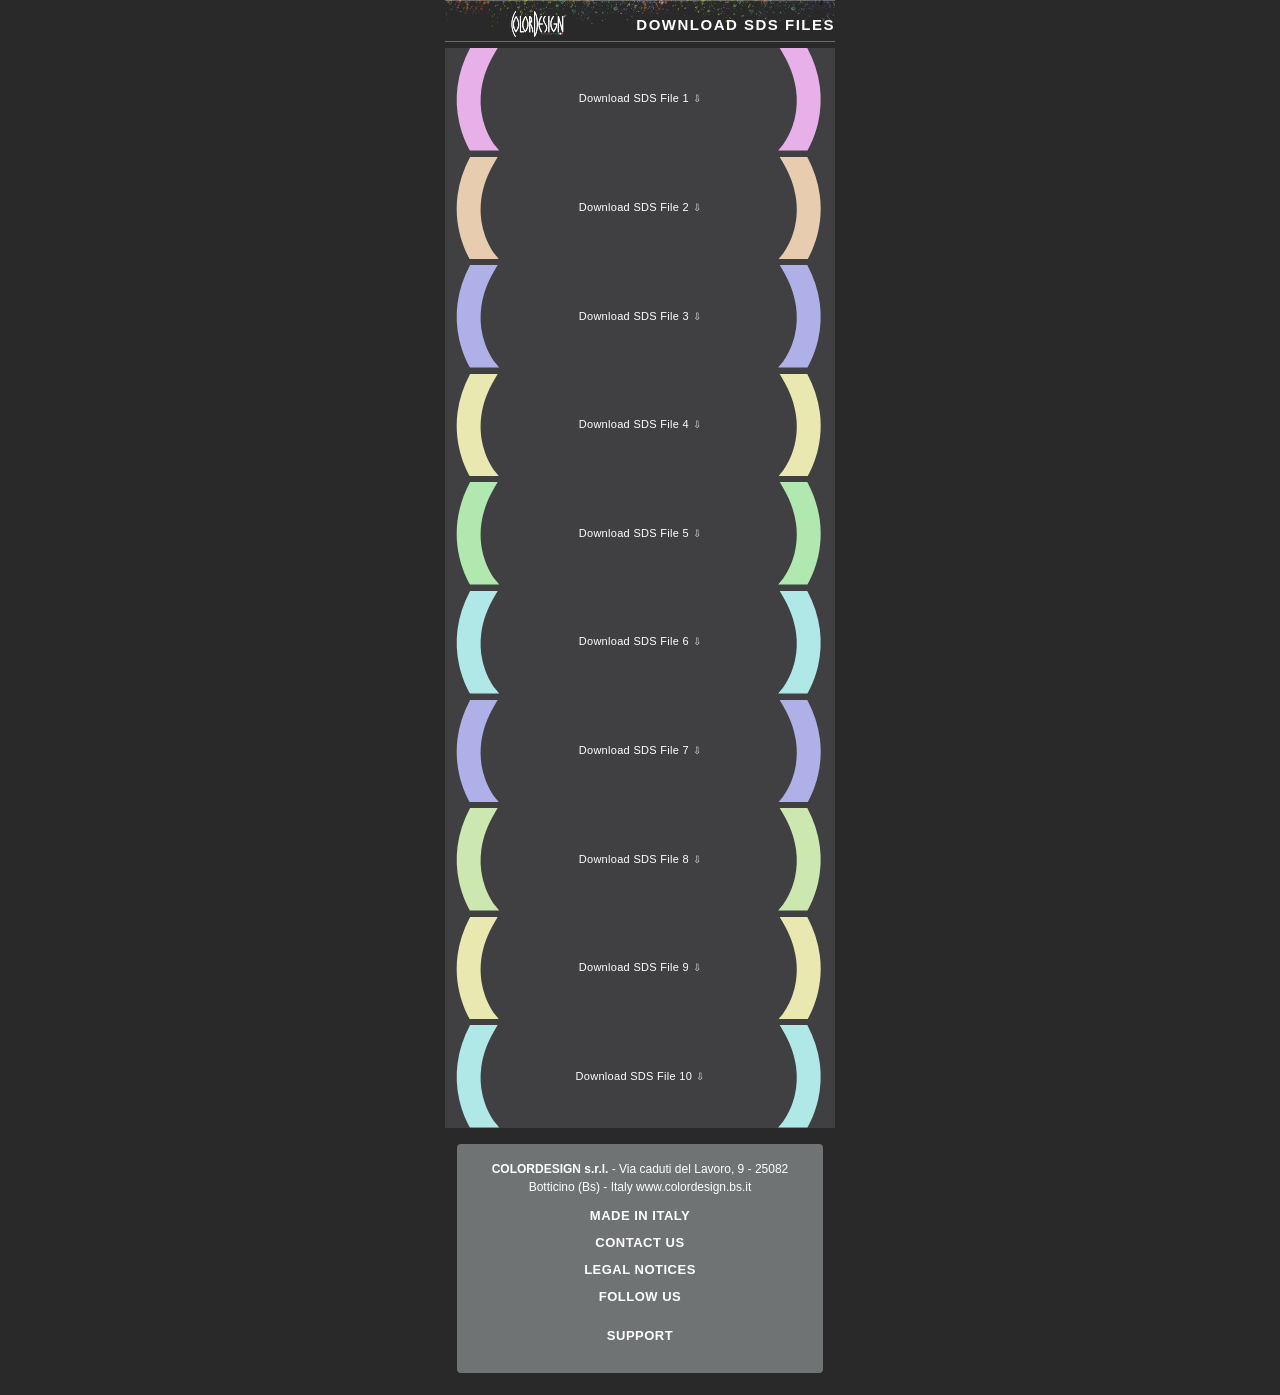
<file: sds-files.html>
<!DOCTYPE html>
<html lang="it">
<head>
<meta charset="UTF-8">
<meta name="viewport" content="width=device-width, initial-scale=1.0">
<title>SDS Files - Color Design</title>
<link rel="stylesheet" href="site.css">
<style>
  /* ===== pagina SDS Files: parentesi pulsanti impilati, a META' grandezza rispetto a Brochures ===== */
  :root{ --sds-bracket:#E8B0B0; }   /* colore iniziale parentesi (cambia via JS ogni secondo) */

  /* --edge: distanza di ciascuna parentesi dal proprio margine esterno.
     0px = massima apertura (parentesi verso i bordi). Aumentando il valore si stringono verso il centro. */
  .broc-box{
    position:relative; width:100%; max-width:var(--page-width, 390px); margin:0 auto;
    aspect-ratio:390 / 102.6;            /* stessa ALTEZZA di prima (parentesi identiche in dimensione) */
    background:var(--hero-bg); overflow:hidden;
    --edge:6px;
  }
  .broc-box + .broc-box{ margin-top:6px; }

  /* ogni parentesi in un proprio SVG largo metà pagina (195px) => scala 0.5 identica a prima */
  .broc-box .crescents{ position:absolute; top:0; height:100%; width:50%; pointer-events:none; }
  .broc-box .side-l{ left:var(--edge); }
  .broc-box .side-r{ right:var(--edge); }

  /* contenuto centrale cliccabile: nome file SDS */
  .broc-content{
    position:absolute; inset:0;
    display:flex; flex-direction:column;
    align-items:center; justify-content:center;
    gap:5px; text-align:center; padding:0 26%;
    text-decoration:none; color:var(--text-white);
  }
  .broc-content .name{ font-size:11px; letter-spacing:.3px; line-height:1.25; }
  .broc-content .name .dl{ font-size:10px; opacity:.85; margin-left:4px; }
  .broc-content:hover .name{ text-decoration:underline; }

  /* parentesi che cambiano colore (via JS) e pulsano TUTTE INSIEME, in continuo e sincronizzate */
  .broc-box .cres-l, .broc-box .cres-r{
    transform-box: fill-box;
    transition: fill .6s linear;   /* transizione morbida tra un colore e il successivo */
  }
  .broc-box .cres-l{ animation: brocL 1.3s ease-in-out infinite; }
  .broc-box .cres-r{ animation: brocR 1.3s ease-in-out infinite; }
  @keyframes brocL{ 0%{ transform:translateX(0); } 29%{ transform:translateX(-13px); } 65%,100%{ transform:translateX(0); } }
  @keyframes brocR{ 0%{ transform:translateX(0); } 29%{ transform:translateX(13px); } 65%,100%{ transform:translateX(0); } }
</style>
</head>
<body>
  <div class="page">

    <div id="site-header" data-title="DOWNLOAD SDS FILES" data-active="sds"></div>

    <div class="broc-box">
      <svg class="crescents side-l" viewBox="0 32.6 390 205.235" preserveAspectRatio="none">
        <path class="cres-l" fill="var(--sds-bracket)" d="M 87.203125 42.980469 L 93.359375 32.613281 L 38.148438 32.613281 C 24.84375 57.683594 16.410156 83.589844 13.042969 109.785156 C 9.9375 133.90625 11.117188 158.234375 16.542969 182.09375 C 22.214844 207.054688 31.433594 226.351562 37.90625 237.808594 L 96.445312 237.808594 L 85.648438 224.507812 C 84.871094 223.484375 70.125 203.78125 63.007812 172.269531 C 58.808594 153.667969 58.035156 134.539062 60.707031 115.40625 C 64.078125 91.273438 72.992188 66.90625 87.203125 42.980469"/>
      </svg>
      <svg class="crescents side-r" viewBox="0 32.6 390 205.235" preserveAspectRatio="none">
        <path class="cres-r" fill="var(--sds-bracket)" d="M 297.542969 42.980469 L 291.386719 32.613281 L 346.597656 32.613281 C 359.902344 57.683594 368.335938 83.589844 371.703125 109.785156 C 374.804688 133.90625 373.628906 158.234375 368.203125 182.09375 C 362.527344 207.054688 353.308594 226.351562 346.835938 237.808594 L 288.300781 237.808594 L 299.09375 224.507812 C 299.875 223.484375 314.621094 203.78125 321.734375 172.269531 C 325.933594 153.667969 326.710938 134.539062 324.039062 115.40625 C 320.667969 91.273438 311.753906 66.90625 297.542969 42.980469"/>
      </svg>
      <a class="broc-content" href="#" download>
        <span class="name">Download SDS File 1<span class="dl">&#8681;</span></span>
      </a>
    </div>
    <div class="broc-box">
      <svg class="crescents side-l" viewBox="0 32.6 390 205.235" preserveAspectRatio="none">
        <path class="cres-l" fill="var(--sds-bracket)" d="M 87.203125 42.980469 L 93.359375 32.613281 L 38.148438 32.613281 C 24.84375 57.683594 16.410156 83.589844 13.042969 109.785156 C 9.9375 133.90625 11.117188 158.234375 16.542969 182.09375 C 22.214844 207.054688 31.433594 226.351562 37.90625 237.808594 L 96.445312 237.808594 L 85.648438 224.507812 C 84.871094 223.484375 70.125 203.78125 63.007812 172.269531 C 58.808594 153.667969 58.035156 134.539062 60.707031 115.40625 C 64.078125 91.273438 72.992188 66.90625 87.203125 42.980469"/>
      </svg>
      <svg class="crescents side-r" viewBox="0 32.6 390 205.235" preserveAspectRatio="none">
        <path class="cres-r" fill="var(--sds-bracket)" d="M 297.542969 42.980469 L 291.386719 32.613281 L 346.597656 32.613281 C 359.902344 57.683594 368.335938 83.589844 371.703125 109.785156 C 374.804688 133.90625 373.628906 158.234375 368.203125 182.09375 C 362.527344 207.054688 353.308594 226.351562 346.835938 237.808594 L 288.300781 237.808594 L 299.09375 224.507812 C 299.875 223.484375 314.621094 203.78125 321.734375 172.269531 C 325.933594 153.667969 326.710938 134.539062 324.039062 115.40625 C 320.667969 91.273438 311.753906 66.90625 297.542969 42.980469"/>
      </svg>
      <a class="broc-content" href="#" download>
        <span class="name">Download SDS File 2<span class="dl">&#8681;</span></span>
      </a>
    </div>
    <div class="broc-box">
      <svg class="crescents side-l" viewBox="0 32.6 390 205.235" preserveAspectRatio="none">
        <path class="cres-l" fill="var(--sds-bracket)" d="M 87.203125 42.980469 L 93.359375 32.613281 L 38.148438 32.613281 C 24.84375 57.683594 16.410156 83.589844 13.042969 109.785156 C 9.9375 133.90625 11.117188 158.234375 16.542969 182.09375 C 22.214844 207.054688 31.433594 226.351562 37.90625 237.808594 L 96.445312 237.808594 L 85.648438 224.507812 C 84.871094 223.484375 70.125 203.78125 63.007812 172.269531 C 58.808594 153.667969 58.035156 134.539062 60.707031 115.40625 C 64.078125 91.273438 72.992188 66.90625 87.203125 42.980469"/>
      </svg>
      <svg class="crescents side-r" viewBox="0 32.6 390 205.235" preserveAspectRatio="none">
        <path class="cres-r" fill="var(--sds-bracket)" d="M 297.542969 42.980469 L 291.386719 32.613281 L 346.597656 32.613281 C 359.902344 57.683594 368.335938 83.589844 371.703125 109.785156 C 374.804688 133.90625 373.628906 158.234375 368.203125 182.09375 C 362.527344 207.054688 353.308594 226.351562 346.835938 237.808594 L 288.300781 237.808594 L 299.09375 224.507812 C 299.875 223.484375 314.621094 203.78125 321.734375 172.269531 C 325.933594 153.667969 326.710938 134.539062 324.039062 115.40625 C 320.667969 91.273438 311.753906 66.90625 297.542969 42.980469"/>
      </svg>
      <a class="broc-content" href="#" download>
        <span class="name">Download SDS File 3<span class="dl">&#8681;</span></span>
      </a>
    </div>
    <div class="broc-box">
      <svg class="crescents side-l" viewBox="0 32.6 390 205.235" preserveAspectRatio="none">
        <path class="cres-l" fill="var(--sds-bracket)" d="M 87.203125 42.980469 L 93.359375 32.613281 L 38.148438 32.613281 C 24.84375 57.683594 16.410156 83.589844 13.042969 109.785156 C 9.9375 133.90625 11.117188 158.234375 16.542969 182.09375 C 22.214844 207.054688 31.433594 226.351562 37.90625 237.808594 L 96.445312 237.808594 L 85.648438 224.507812 C 84.871094 223.484375 70.125 203.78125 63.007812 172.269531 C 58.808594 153.667969 58.035156 134.539062 60.707031 115.40625 C 64.078125 91.273438 72.992188 66.90625 87.203125 42.980469"/>
      </svg>
      <svg class="crescents side-r" viewBox="0 32.6 390 205.235" preserveAspectRatio="none">
        <path class="cres-r" fill="var(--sds-bracket)" d="M 297.542969 42.980469 L 291.386719 32.613281 L 346.597656 32.613281 C 359.902344 57.683594 368.335938 83.589844 371.703125 109.785156 C 374.804688 133.90625 373.628906 158.234375 368.203125 182.09375 C 362.527344 207.054688 353.308594 226.351562 346.835938 237.808594 L 288.300781 237.808594 L 299.09375 224.507812 C 299.875 223.484375 314.621094 203.78125 321.734375 172.269531 C 325.933594 153.667969 326.710938 134.539062 324.039062 115.40625 C 320.667969 91.273438 311.753906 66.90625 297.542969 42.980469"/>
      </svg>
      <a class="broc-content" href="#" download>
        <span class="name">Download SDS File 4<span class="dl">&#8681;</span></span>
      </a>
    </div>
    <div class="broc-box">
      <svg class="crescents side-l" viewBox="0 32.6 390 205.235" preserveAspectRatio="none">
        <path class="cres-l" fill="var(--sds-bracket)" d="M 87.203125 42.980469 L 93.359375 32.613281 L 38.148438 32.613281 C 24.84375 57.683594 16.410156 83.589844 13.042969 109.785156 C 9.9375 133.90625 11.117188 158.234375 16.542969 182.09375 C 22.214844 207.054688 31.433594 226.351562 37.90625 237.808594 L 96.445312 237.808594 L 85.648438 224.507812 C 84.871094 223.484375 70.125 203.78125 63.007812 172.269531 C 58.808594 153.667969 58.035156 134.539062 60.707031 115.40625 C 64.078125 91.273438 72.992188 66.90625 87.203125 42.980469"/>
      </svg>
      <svg class="crescents side-r" viewBox="0 32.6 390 205.235" preserveAspectRatio="none">
        <path class="cres-r" fill="var(--sds-bracket)" d="M 297.542969 42.980469 L 291.386719 32.613281 L 346.597656 32.613281 C 359.902344 57.683594 368.335938 83.589844 371.703125 109.785156 C 374.804688 133.90625 373.628906 158.234375 368.203125 182.09375 C 362.527344 207.054688 353.308594 226.351562 346.835938 237.808594 L 288.300781 237.808594 L 299.09375 224.507812 C 299.875 223.484375 314.621094 203.78125 321.734375 172.269531 C 325.933594 153.667969 326.710938 134.539062 324.039062 115.40625 C 320.667969 91.273438 311.753906 66.90625 297.542969 42.980469"/>
      </svg>
      <a class="broc-content" href="#" download>
        <span class="name">Download SDS File 5<span class="dl">&#8681;</span></span>
      </a>
    </div>
    <div class="broc-box">
      <svg class="crescents side-l" viewBox="0 32.6 390 205.235" preserveAspectRatio="none">
        <path class="cres-l" fill="var(--sds-bracket)" d="M 87.203125 42.980469 L 93.359375 32.613281 L 38.148438 32.613281 C 24.84375 57.683594 16.410156 83.589844 13.042969 109.785156 C 9.9375 133.90625 11.117188 158.234375 16.542969 182.09375 C 22.214844 207.054688 31.433594 226.351562 37.90625 237.808594 L 96.445312 237.808594 L 85.648438 224.507812 C 84.871094 223.484375 70.125 203.78125 63.007812 172.269531 C 58.808594 153.667969 58.035156 134.539062 60.707031 115.40625 C 64.078125 91.273438 72.992188 66.90625 87.203125 42.980469"/>
      </svg>
      <svg class="crescents side-r" viewBox="0 32.6 390 205.235" preserveAspectRatio="none">
        <path class="cres-r" fill="var(--sds-bracket)" d="M 297.542969 42.980469 L 291.386719 32.613281 L 346.597656 32.613281 C 359.902344 57.683594 368.335938 83.589844 371.703125 109.785156 C 374.804688 133.90625 373.628906 158.234375 368.203125 182.09375 C 362.527344 207.054688 353.308594 226.351562 346.835938 237.808594 L 288.300781 237.808594 L 299.09375 224.507812 C 299.875 223.484375 314.621094 203.78125 321.734375 172.269531 C 325.933594 153.667969 326.710938 134.539062 324.039062 115.40625 C 320.667969 91.273438 311.753906 66.90625 297.542969 42.980469"/>
      </svg>
      <a class="broc-content" href="#" download>
        <span class="name">Download SDS File 6<span class="dl">&#8681;</span></span>
      </a>
    </div>
    <div class="broc-box">
      <svg class="crescents side-l" viewBox="0 32.6 390 205.235" preserveAspectRatio="none">
        <path class="cres-l" fill="var(--sds-bracket)" d="M 87.203125 42.980469 L 93.359375 32.613281 L 38.148438 32.613281 C 24.84375 57.683594 16.410156 83.589844 13.042969 109.785156 C 9.9375 133.90625 11.117188 158.234375 16.542969 182.09375 C 22.214844 207.054688 31.433594 226.351562 37.90625 237.808594 L 96.445312 237.808594 L 85.648438 224.507812 C 84.871094 223.484375 70.125 203.78125 63.007812 172.269531 C 58.808594 153.667969 58.035156 134.539062 60.707031 115.40625 C 64.078125 91.273438 72.992188 66.90625 87.203125 42.980469"/>
      </svg>
      <svg class="crescents side-r" viewBox="0 32.6 390 205.235" preserveAspectRatio="none">
        <path class="cres-r" fill="var(--sds-bracket)" d="M 297.542969 42.980469 L 291.386719 32.613281 L 346.597656 32.613281 C 359.902344 57.683594 368.335938 83.589844 371.703125 109.785156 C 374.804688 133.90625 373.628906 158.234375 368.203125 182.09375 C 362.527344 207.054688 353.308594 226.351562 346.835938 237.808594 L 288.300781 237.808594 L 299.09375 224.507812 C 299.875 223.484375 314.621094 203.78125 321.734375 172.269531 C 325.933594 153.667969 326.710938 134.539062 324.039062 115.40625 C 320.667969 91.273438 311.753906 66.90625 297.542969 42.980469"/>
      </svg>
      <a class="broc-content" href="#" download>
        <span class="name">Download SDS File 7<span class="dl">&#8681;</span></span>
      </a>
    </div>
    <div class="broc-box">
      <svg class="crescents side-l" viewBox="0 32.6 390 205.235" preserveAspectRatio="none">
        <path class="cres-l" fill="var(--sds-bracket)" d="M 87.203125 42.980469 L 93.359375 32.613281 L 38.148438 32.613281 C 24.84375 57.683594 16.410156 83.589844 13.042969 109.785156 C 9.9375 133.90625 11.117188 158.234375 16.542969 182.09375 C 22.214844 207.054688 31.433594 226.351562 37.90625 237.808594 L 96.445312 237.808594 L 85.648438 224.507812 C 84.871094 223.484375 70.125 203.78125 63.007812 172.269531 C 58.808594 153.667969 58.035156 134.539062 60.707031 115.40625 C 64.078125 91.273438 72.992188 66.90625 87.203125 42.980469"/>
      </svg>
      <svg class="crescents side-r" viewBox="0 32.6 390 205.235" preserveAspectRatio="none">
        <path class="cres-r" fill="var(--sds-bracket)" d="M 297.542969 42.980469 L 291.386719 32.613281 L 346.597656 32.613281 C 359.902344 57.683594 368.335938 83.589844 371.703125 109.785156 C 374.804688 133.90625 373.628906 158.234375 368.203125 182.09375 C 362.527344 207.054688 353.308594 226.351562 346.835938 237.808594 L 288.300781 237.808594 L 299.09375 224.507812 C 299.875 223.484375 314.621094 203.78125 321.734375 172.269531 C 325.933594 153.667969 326.710938 134.539062 324.039062 115.40625 C 320.667969 91.273438 311.753906 66.90625 297.542969 42.980469"/>
      </svg>
      <a class="broc-content" href="#" download>
        <span class="name">Download SDS File 8<span class="dl">&#8681;</span></span>
      </a>
    </div>
    <div class="broc-box">
      <svg class="crescents side-l" viewBox="0 32.6 390 205.235" preserveAspectRatio="none">
        <path class="cres-l" fill="var(--sds-bracket)" d="M 87.203125 42.980469 L 93.359375 32.613281 L 38.148438 32.613281 C 24.84375 57.683594 16.410156 83.589844 13.042969 109.785156 C 9.9375 133.90625 11.117188 158.234375 16.542969 182.09375 C 22.214844 207.054688 31.433594 226.351562 37.90625 237.808594 L 96.445312 237.808594 L 85.648438 224.507812 C 84.871094 223.484375 70.125 203.78125 63.007812 172.269531 C 58.808594 153.667969 58.035156 134.539062 60.707031 115.40625 C 64.078125 91.273438 72.992188 66.90625 87.203125 42.980469"/>
      </svg>
      <svg class="crescents side-r" viewBox="0 32.6 390 205.235" preserveAspectRatio="none">
        <path class="cres-r" fill="var(--sds-bracket)" d="M 297.542969 42.980469 L 291.386719 32.613281 L 346.597656 32.613281 C 359.902344 57.683594 368.335938 83.589844 371.703125 109.785156 C 374.804688 133.90625 373.628906 158.234375 368.203125 182.09375 C 362.527344 207.054688 353.308594 226.351562 346.835938 237.808594 L 288.300781 237.808594 L 299.09375 224.507812 C 299.875 223.484375 314.621094 203.78125 321.734375 172.269531 C 325.933594 153.667969 326.710938 134.539062 324.039062 115.40625 C 320.667969 91.273438 311.753906 66.90625 297.542969 42.980469"/>
      </svg>
      <a class="broc-content" href="#" download>
        <span class="name">Download SDS File 9<span class="dl">&#8681;</span></span>
      </a>
    </div>
    <div class="broc-box">
      <svg class="crescents side-l" viewBox="0 32.6 390 205.235" preserveAspectRatio="none">
        <path class="cres-l" fill="var(--sds-bracket)" d="M 87.203125 42.980469 L 93.359375 32.613281 L 38.148438 32.613281 C 24.84375 57.683594 16.410156 83.589844 13.042969 109.785156 C 9.9375 133.90625 11.117188 158.234375 16.542969 182.09375 C 22.214844 207.054688 31.433594 226.351562 37.90625 237.808594 L 96.445312 237.808594 L 85.648438 224.507812 C 84.871094 223.484375 70.125 203.78125 63.007812 172.269531 C 58.808594 153.667969 58.035156 134.539062 60.707031 115.40625 C 64.078125 91.273438 72.992188 66.90625 87.203125 42.980469"/>
      </svg>
      <svg class="crescents side-r" viewBox="0 32.6 390 205.235" preserveAspectRatio="none">
        <path class="cres-r" fill="var(--sds-bracket)" d="M 297.542969 42.980469 L 291.386719 32.613281 L 346.597656 32.613281 C 359.902344 57.683594 368.335938 83.589844 371.703125 109.785156 C 374.804688 133.90625 373.628906 158.234375 368.203125 182.09375 C 362.527344 207.054688 353.308594 226.351562 346.835938 237.808594 L 288.300781 237.808594 L 299.09375 224.507812 C 299.875 223.484375 314.621094 203.78125 321.734375 172.269531 C 325.933594 153.667969 326.710938 134.539062 324.039062 115.40625 C 320.667969 91.273438 311.753906 66.90625 297.542969 42.980469"/>
      </svg>
      <a class="broc-content" href="#" download>
        <span class="name">Download SDS File 10<span class="dl">&#8681;</span></span>
      </a>
    </div>

    <div id="site-footer"></div>

  </div>

  <script src="site.js"></script>
  <script>
    // Colore delle parentesi: stessa logica dei colori degli stati sulla mappa di Distributors.
    // Ogni secondo OGNI parentesi prende un colore casuale dalla palette, in modo INDIPENDENTE
    // dalle altre e sempre diverso dal proprio colore precedente. Pulsano tutte insieme.
    (function(){
      var PAL=["#E8B0B0","#E8CCB0","#E8E8B0","#CCE8B0","#B0E8B0","#B0E8CC","#B0E8E8","#B0CCE8","#B0B0E8","#CCB0E8","#E8B0E8","#E8B0CC"];
      var boxes=Array.prototype.slice.call(document.querySelectorAll('.broc-box'));
      var cur=boxes.map(function(){ return -1; });
      function step(){
        for(var i=0;i<boxes.length;i++){
          var n; do{ n=(Math.random()*PAL.length)|0; }while(n===cur[i]);
          cur[i]=n;
          boxes[i].style.setProperty('--sds-bracket', PAL[n]);
        }
      }
      step();
      setInterval(step, 1000);
    })();
  </script>
</body>
</html>
</file>
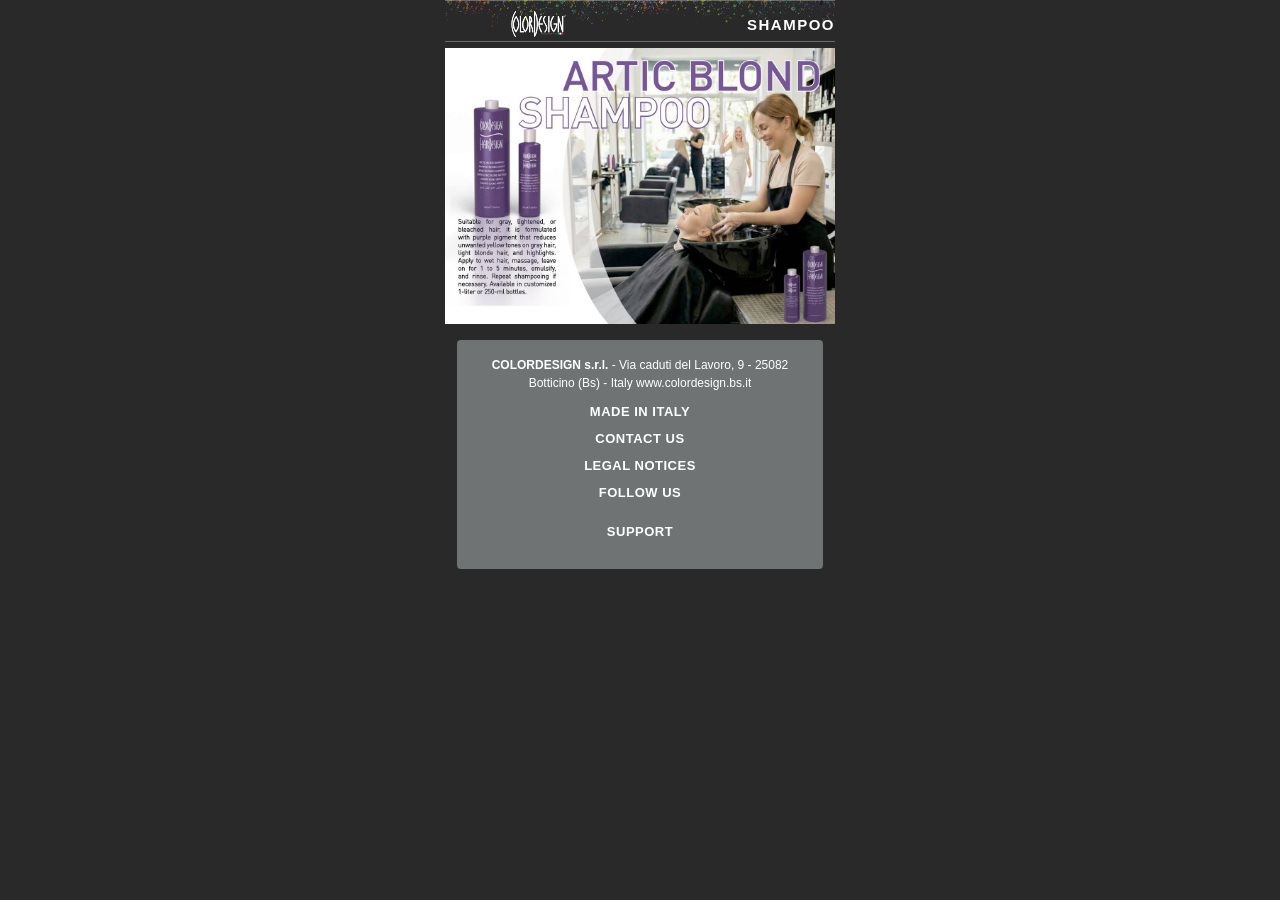
<file: shampoo.html>
<!DOCTYPE html>
<html lang="it">
<head>
<meta charset="UTF-8">
<meta name="viewport" content="width=device-width, initial-scale=1.0">
<title>Shampoo - Color Design</title>
<link rel="stylesheet" href="site.css">
<style>
  /* ===== pagina Shampoo: riquadro statico (pagina 12 della brochure) ===== */
  .shampoo-main{ background:#ffffff; font-size:0; }
  .shampoo-img{ display:block; width:100%; height:auto; cursor:zoom-in; }

  /* ===== lightbox: al clic ingrandisce un'immagine al centro dello schermo ===== */
  .prod-overlay{
    position:fixed; inset:0; display:none;
    align-items:center; justify-content:center;
    background:rgba(0,0,0,.55); z-index:1000; cursor:zoom-out;
  }
  .prod-overlay.show{ display:flex; }
  .prod-overlay img{
    max-width:82vw; max-height:82vh; object-fit:contain;
    border-radius:8px; box-shadow:0 10px 34px rgba(0,0,0,.5); background:#fff;
  }
</style>
</head>
<body>
  <div class="page">

    <div id="site-header" data-title="SHAMPOO" data-active="products"></div>

    <main class="shampoo-main">
      <img class="shampoo-img" id="shampooImg" src="images/shampoo.jpg" alt="Artic Blond Shampoo"
           data-zoom="images/shampoo-zoom.jpg">
    </main>

    <div id="site-footer"></div>

  </div>

  <script src="site.js"></script>

  <!-- lightbox per l'ingrandimento dell'immagine -->
  <div class="prod-overlay" id="shampooOverlay"><img alt="Artic Blond Shampoo"></div>

  <script>
  /* Clic sul riquadro -> apre l'immagine ingrandita al centro dello schermo.
     Clic sullo sfondo scuro (o tasto Esc) -> chiude. */
  (function(){
    var img     = document.getElementById('shampooImg');
    var overlay = document.getElementById('shampooOverlay');
    if(!img || !overlay) return;
    var overlayImg = overlay.querySelector('img');

    function open(){
      overlayImg.src = img.getAttribute('data-zoom');
      overlay.classList.add('show');
    }
    function close(){ overlay.classList.remove('show'); }

    img.addEventListener('click', open);
    overlay.addEventListener('click', close);
    document.addEventListener('keydown', function(e){
      if(e.key === 'Escape') close();
    });
  })();
  </script>
</body>
</html>
</file>
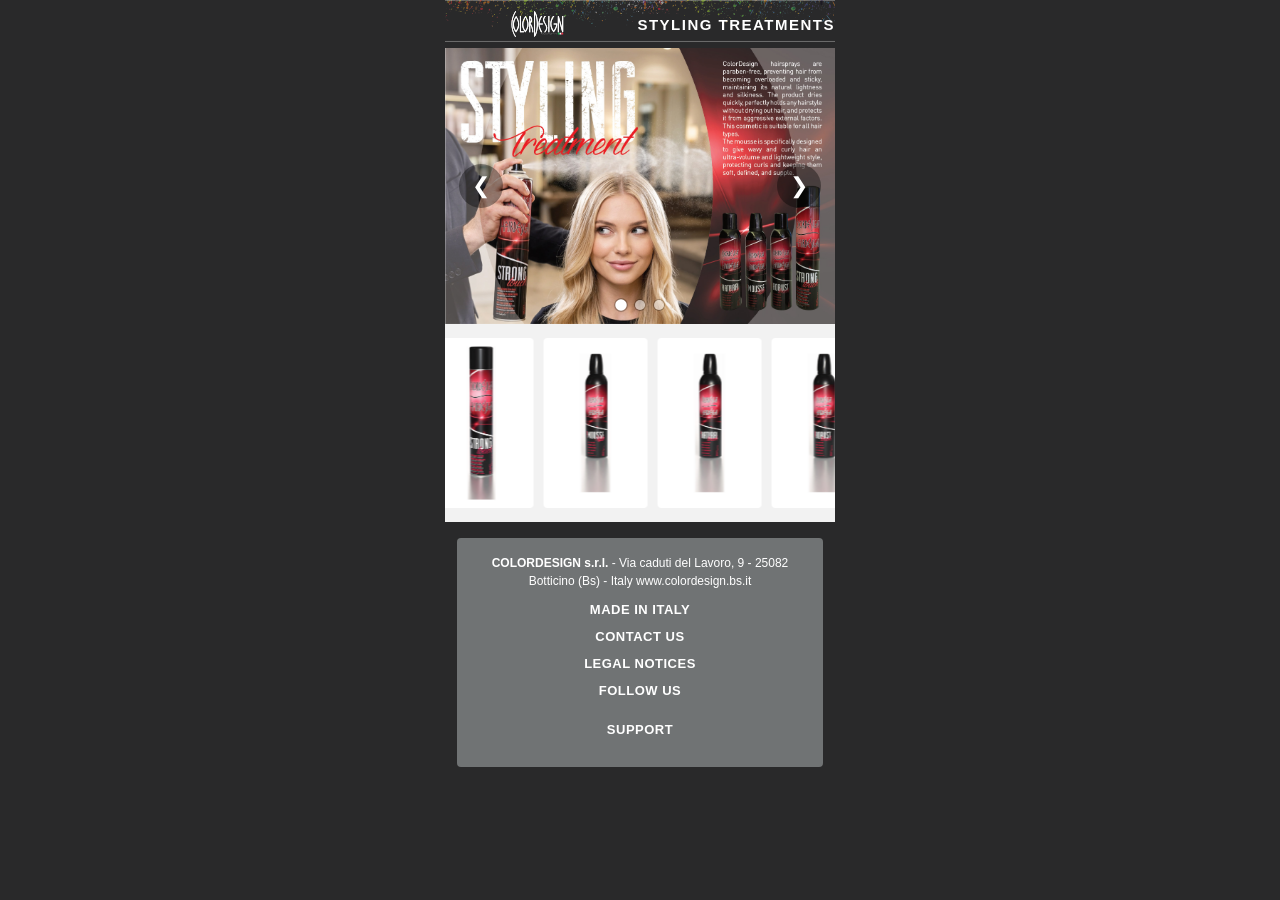
<file: styling-treatments.html>
<!DOCTYPE html>
<html lang="it">
<head>
<meta charset="UTF-8">
<meta name="viewport" content="width=device-width, initial-scale=1.0">
<title>Styling Treatments - Color Design</title>
<link rel="stylesheet" href="site.css">
<style>
  /* ===== pagina Styling Treatments ===== */
  .styling-main{ background:#ffffff; font-size:0; }

  /* ===== riquadro superiore: carosello elettronico a 3 immagini (dissolvenza automatica) ===== */
  .hero-carousel{
    position:relative; width:100%; overflow:hidden;
    background:#ffffff; font-size:0; line-height:0;
    -webkit-user-select:none; user-select:none;
  }
  /* mantiene l'altezza stabile: rapporto comune alle 3 immagini (~1.414) */
  .hc-viewport{ position:relative; width:100%; aspect-ratio:1988 / 1406; }
  .hc-slide{
    position:absolute; inset:0;
    opacity:0; transition:opacity .8s ease;
    pointer-events:none;
  }
  .hc-slide.active{ opacity:1; pointer-events:auto; }
  .hc-slide img{ display:block; width:100%; height:100%; object-fit:cover; }
  /* frecce */
  .hc-arrow{
    position:absolute; top:50%; transform:translateY(-50%);
    width:44px; height:44px; border:0; border-radius:50%;
    background:rgba(0,0,0,.38); color:#fff; cursor:pointer;
    font-size:22px; line-height:44px; text-align:center;
    display:flex; align-items:center; justify-content:center;
    transition:background .2s ease; z-index:3;
  }
  .hc-arrow:hover{ background:rgba(0,0,0,.62); }
  .hc-prev{ left:14px; }
  .hc-next{ right:14px; }
  /* pallini */
  .hc-dots{
    position:absolute; left:0; right:0; bottom:14px;
    display:flex; justify-content:center; gap:9px; z-index:3;
  }
  .hc-dot{
    width:10px; height:10px; border-radius:50%; border:0; padding:0;
    background:rgba(255,255,255,.55); cursor:pointer;
    box-shadow:0 0 0 1px rgba(0,0,0,.25);
    transition:background .2s ease, transform .2s ease;
  }
  .hc-dot.active{ background:#ffffff; transform:scale(1.15); }

  @media (max-width:520px){
    .hc-arrow{ width:36px; height:36px; font-size:18px; }
    .hc-prev{ left:8px; } .hc-next{ right:8px; }
    .hc-dots{ bottom:9px; }
  }

  /* ===== carosello prodotti: loop infinito automatico + trascinamento a dito + zoom al tocco ===== */
  .prod-strip-wrap{ background:#f2f2f2; overflow:hidden; }
  .prod-track{
    display:flex; gap:10px; padding:14px; width:max-content;
    will-change:transform; touch-action:pan-y; cursor:grab;
    -webkit-user-select:none; user-select:none;
  }
  .prod-track.dragging{ cursor:grabbing; }
  .prod-track .prod-tile{
    flex:0 0 auto; width:104px; height:170px; border-radius:4px;
    object-fit:contain; background:#ffffff; display:block;
    padding:6px; box-sizing:border-box; cursor:pointer;
    -webkit-user-drag:none; user-drag:none;
  }
  /* ingrandimento al clic: immagine intera centrata sulla pagina */
  .prod-overlay{
    position:fixed; inset:0; display:none;
    align-items:center; justify-content:center;
    background:rgba(0,0,0,.55); z-index:1000; cursor:zoom-out;
  }
  .prod-overlay.show{ display:flex; }
  .prod-overlay img{
    max-width:82vw; max-height:82vh; object-fit:contain;
    border-radius:8px; box-shadow:0 10px 34px rgba(0,0,0,.5); background:#fff;
  }
</style>
</head>
<body>
  <div class="page">

    <div id="site-header" data-title="STYLING TREATMENTS" data-active="products"></div>

    <main class="styling-main">

      <!-- ===== riquadro superiore: carosello a 3 immagini ===== -->
      <div class="hero-carousel" id="heroCarousel" aria-roledescription="carousel" aria-label="Styling Treatments">
        <div class="hc-viewport">
          <div class="hc-slide active">
            <img src="images/styling-treatments.jpg" alt="Styling Treatments" draggable="false">
          </div>
          <div class="hc-slide">
            <img src="images/styling-carousel-1.jpg" alt="Intensive Treatment with Hyaluronic Acid - UNIQUE" draggable="false">
          </div>
          <div class="hc-slide">
            <img src="images/styling-carousel-2.jpg" alt="Daily Mask Leave-in - THE SUPERBE" draggable="false">
          </div>
        </div>

        <button class="hc-arrow hc-prev" id="hcPrev" type="button" aria-label="Immagine precedente">&#10094;</button>
        <button class="hc-arrow hc-next" id="hcNext" type="button" aria-label="Immagine successiva">&#10095;</button>

        <div class="hc-dots" id="hcDots" role="tablist" aria-label="Seleziona immagine"></div>
      </div>

      <!-- ===== carosello prodotti (scorrimento + zoom) ===== -->
      <div class="prod-strip-wrap">
        <div class="prod-track" id="prodTrack">
          <!-- copia 1 -->
          <img class="prod-tile" src="images/strong-touch.jpg" alt="Strong Touch - Hairspray Extra Strong" draggable="false">
          <img class="prod-tile" src="images/mousse-style.jpg" alt="Mousse Style" draggable="false">
          <img class="prod-tile" src="images/natural-touch.jpg" alt="Natural Touch - Mousse" draggable="false">
          <img class="prod-tile" src="images/robust-touch.jpg" alt="Robust Touch - Mousse" draggable="false">
          <img class="prod-tile" src="images/unique-fluid.jpg" alt="Unique - Hyaluronic Fluid" draggable="false">
          <img class="prod-tile" src="images/the-superbe.jpg" alt="The Superbe - Mask Leave-in" draggable="false">
          <!-- copia 2 (per il loop continuo) -->
          <img class="prod-tile" src="images/strong-touch.jpg" alt="Strong Touch - Hairspray Extra Strong" draggable="false" aria-hidden="true">
          <img class="prod-tile" src="images/mousse-style.jpg" alt="Mousse Style" draggable="false" aria-hidden="true">
          <img class="prod-tile" src="images/natural-touch.jpg" alt="Natural Touch - Mousse" draggable="false" aria-hidden="true">
          <img class="prod-tile" src="images/robust-touch.jpg" alt="Robust Touch - Mousse" draggable="false" aria-hidden="true">
          <img class="prod-tile" src="images/unique-fluid.jpg" alt="Unique - Hyaluronic Fluid" draggable="false" aria-hidden="true">
          <img class="prod-tile" src="images/the-superbe.jpg" alt="The Superbe - Mask Leave-in" draggable="false" aria-hidden="true">
        </div>
      </div>

    </main>

    <div id="site-footer"></div>

  </div>

  <script src="site.js"></script>

  <!-- lightbox per l'ingrandimento delle immagini prodotto -->
  <div class="prod-overlay" id="prodOverlay"><img alt=""></div>

  <script>
  /* Riquadro superiore: carosello a dissolvenza (3 immagini) + frecce + pallini.
     Pausa al passaggio del mouse, swipe col dito su mobile. */
  (function(){
    var root  = document.getElementById('heroCarousel');
    if(!root) return;
    var slides = Array.prototype.slice.call(root.querySelectorAll('.hc-slide'));
    var dotsWrap = document.getElementById('hcDots');
    var prevBtn = document.getElementById('hcPrev');
    var nextBtn = document.getElementById('hcNext');
    var INTERVAL = 2000;      /* tempo di permanenza di ogni immagine (ms) */
    var idx = 0, timer = null;

    var dots = slides.map(function(_, i){
      var b = document.createElement('button');
      b.className = 'hc-dot' + (i === 0 ? ' active' : '');
      b.type = 'button';
      b.setAttribute('role', 'tab');
      b.setAttribute('aria-label', 'Immagine ' + (i + 1));
      b.addEventListener('click', function(){ go(i, true); });
      dotsWrap.appendChild(b);
      return b;
    });

    function show(n){
      idx = (n + slides.length) % slides.length;
      slides.forEach(function(s, i){ s.classList.toggle('active', i === idx); });
      dots.forEach(function(d, i){ d.classList.toggle('active', i === idx); });
    }
    function go(n, userAction){
      show(n);
      if(userAction){ restart(); }
    }
    function next(){ show(idx + 1); }

    function start(){ stop(); timer = setInterval(next, INTERVAL); }
    function stop(){ if(timer){ clearInterval(timer); timer = null; } }
    function restart(){ start(); }

    prevBtn.addEventListener('click', function(){ go(idx - 1, true); });
    nextBtn.addEventListener('click', function(){ go(idx + 1, true); });

    root.addEventListener('mouseenter', stop);
    root.addEventListener('mouseleave', start);

    var sx = 0, sy = 0, swiping = false;
    root.addEventListener('touchstart', function(e){
      sx = e.touches[0].clientX; sy = e.touches[0].clientY; swiping = true; stop();
    }, {passive:true});
    root.addEventListener('touchend', function(e){
      if(!swiping) return; swiping = false;
      var dx = e.changedTouches[0].clientX - sx;
      var dy = e.changedTouches[0].clientY - sy;
      if(Math.abs(dx) > 40 && Math.abs(dx) > Math.abs(dy)){
        go(dx < 0 ? idx + 1 : idx - 1, true);
      } else {
        start();
      }
    }, {passive:true});

    document.addEventListener('visibilitychange', function(){
      if(document.hidden){ stop(); } else { start(); }
    });

    show(0);
    start();
  })();
  </script>

  <script>
  /* Carosello prodotti: scorrimento automatico in loop + trascinamento col dito + tap per ingrandire. */
  (function(){
    var track   = document.getElementById('prodTrack');
    var overlay = document.getElementById('prodOverlay');
    var overlayImg = overlay.querySelector('img');

    var SPEED = 28;           /* velocità del loop automatico, px/secondo */
    var TAP_SLOP = 12;        /* spostamento max (px) entro cui un tocco = tap che ingrandisce */
    var offset = 0, half = 0, last = performance.now();

    function measure(){ half = track.scrollWidth / 2; }   /* metà = una copia completa */
    measure();
    window.addEventListener('load', measure);
    window.addEventListener('resize', measure);
    Array.prototype.forEach.call(track.querySelectorAll('img'), function(im){
      im.addEventListener('load', measure);
    });

    function apply(){ track.style.transform = 'translateX(' + offset + 'px)'; }
    function norm(){
      if(half > 0){
        while(offset <= -half) offset += half;
        while(offset > 0)      offset -= half;
      }
    }

    function tick(now){
      var dt = (now - last) / 1000; last = now;
      if(!dragging && !holding){ offset -= SPEED * dt; norm(); apply(); }
      requestAnimationFrame(tick);
    }
    requestAnimationFrame(tick);

    var pointerActive = false, decided = false, horizontal = false, dragging = false, holding = false;
    var startX = 0, startY = 0, startOffset = 0, tile = null;

    track.addEventListener('pointerdown', function(e){
      pointerActive = true; decided = false; horizontal = false; dragging = false;
      holding = true;
      startX = e.clientX; startY = e.clientY; startOffset = offset;
      tile = e.target.closest('.prod-tile');
    });
    track.addEventListener('pointermove', function(e){
      if(!pointerActive) return;
      var dx = e.clientX - startX, dy = e.clientY - startY;
      if(!decided){
        if(Math.abs(dx) > TAP_SLOP || Math.abs(dy) > TAP_SLOP){
          decided = true;
          horizontal = Math.abs(dx) >= Math.abs(dy);
          if(horizontal){
            dragging = true;
            track.classList.add('dragging');
            track.setPointerCapture(e.pointerId);
          } else {
            holding = false;
          }
        }
      }
      if(horizontal){
        offset = startOffset + dx;
        norm(); apply();
      }
    });
    var openedAt = 0;
    function endPointer(e){
      if(!pointerActive) return;
      var dx = e.clientX - startX, dy = e.clientY - startY;
      var isTap = Math.abs(dx) < TAP_SLOP && Math.abs(dy) < TAP_SLOP;
      pointerActive = false;
      dragging = false;
      holding = false;
      last = performance.now();
      track.classList.remove('dragging');
      if(isTap && tile){
        overlayImg.src = tile.src; overlayImg.alt = tile.alt;
        overlay.classList.add('show');
        openedAt = performance.now();
      }
      tile = null;
    }
    track.addEventListener('pointerup', endPointer);
    track.addEventListener('pointercancel', endPointer);
    track.addEventListener('dragstart', function(e){ e.preventDefault(); });

    overlay.addEventListener('click', function(){
      if(performance.now() - openedAt < 400) return;
      overlay.classList.remove('show');
    });
  })();
  </script>
</body>
</html>
</file>
<file: site.css>
/* ===== STILI CONDIVISI: barra, menu, footer, logo, base ===== */
/* ====== VARIABILI: colori presi ESATTI dal tuo PDF ====== */
  :root{
    --nav-bg:      #29292a;   /* barra scura in alto */
    --hero-bg:     #404042;   /* sfondo hero dietro le parentesi */
    --lens-white:  #ffffff;   /* forme bianche (parentesi) */
    --footer-bg:   #29292a;   /* striscia scura attorno al footer */
    --footer-card: #707374;   /* card grigia del footer */
    --text-white:  #ffffff;
    --btn-border:  #ffffff;
    --font-main: "Helvetica Neue", Arial, sans-serif;
    --page-width: 390px;
  }

*{ box-sizing:border-box; margin:0; padding:0; }

html,body{ background:var(--footer-bg); }

body{ font-family:var(--font-main); color:var(--text-white); -webkit-font-smoothing:antialiased; }

.page{ width:100%; max-width:var(--page-width); margin:0 auto; background:var(--hero-bg); position:relative; }

/* ====== BARRA + MENU A PANINO ====== */
  .topbar{
    background-color:var(--nav-bg);
    background-image:url("[data-uri]");
    background-repeat:no-repeat;
    background-position:top center;
    background-size:100% auto;   /* fantasia multicolore identica al PDF, sopra lo sfondo scuro base */
    height:48px;
    display:flex;
    align-items:center;
    padding:0 12px;   /* il titolo a destra viene riportato a filo bordo con margin-right negativo */
    position:relative;
    z-index:20;
  }

.hamburger{
    width:34px; height:34px;
    display:flex; flex-direction:column; justify-content:center; gap:5px;
    background:none; border:none; cursor:pointer; padding:4px;
  }

.hamburger span{ display:block; height:3px; background:var(--text-white); border-radius:2px; transition:.25s; }

/* animazione in "X" quando aperto */
  .topbar.open .hamburger span:nth-child(1){ transform:translateY(8px) rotate(45deg); }

.topbar.open .hamburger span:nth-child(2){ opacity:0; }

.topbar.open .hamburger span:nth-child(3){ transform:translateY(-8px) rotate(-45deg); }

.topbar-logo{ height:30px; width:auto; margin-left:14px; display:block; }

/* pannello a tendina con i 6 pulsanti */
  .menu{
    position:absolute;
    top:48px; left:0;
    width:100%;
    background:var(--nav-bg);
    display:grid;
    gap:8px;
    padding:0 12px;
    max-height:0; overflow:hidden;
    transition:max-height .3s ease, padding .3s ease;
    z-index:19;
  }

.topbar.open + .menu{ max-height:1000px; padding:12px; }

.menu a, .menu-toggle, .menu-back{
    display:block;
    width:100%;
    color:var(--text-white);
    text-decoration:none;
    border:1px solid var(--btn-border);
    border-radius:3px;
    padding:12px 14px;
    font-size:13px;
    letter-spacing:.6px;
    text-transform:uppercase;
    transition:background .15s ease;
    font-family:inherit;
    text-align:left;
    background:transparent;
    cursor:pointer;
  }

.menu a:hover, .menu a.active, .menu-toggle:hover, .menu-back:hover{ background:#3a3a3c; }

/* riga Color Chart + tasto Hair Color Wheel affiancati */
.menu-row{ display:flex; gap:8px; align-items:stretch; }
.menu-row > a{ flex:1 1 0; }
.wheel-btn{ display:flex; align-items:center; justify-content:center; text-align:center;
  font-size:11px; letter-spacing:.4px; line-height:1.2; }

/* pulsante PREVIOUS: freccia sinistra + testo centrati */
.menu-back{ display:flex; align-items:center; justify-content:center; gap:8px;
  width:calc(50% - 4px); justify-self:center; }  /* stretto come i tasti Color Chart/Wheel e centrato sotto Home */
.menu-back .back-arrow{ font-size:14px; line-height:1; }


/* voce PRODUCTS espandibile + sotto-menu incolonnato */
  .menu-group{ display:flex; flex-direction:column; }

.menu-toggle{ display:flex; align-items:center; justify-content:space-between; }

.menu-toggle .caret{ font-size:11px; transition:transform .25s ease; }

.menu-toggle.open .caret{ transform:rotate(180deg); }

.submenu{
    max-height:0; overflow:hidden;
    transition:max-height .3s ease, margin-top .3s ease;
    display:flex; flex-direction:column; gap:6px;
    padding-left:12px;
  }

.submenu.open{ max-height:600px; margin-top:6px; }

.submenu a{ border-color:rgba(255,255,255,.55); font-size:11.5px; padding:10px 12px; }

/* ====== FOOTER ====== */
  footer{ background:var(--footer-bg); padding:16px 12px 22px; }

.footer-card{ background:var(--footer-card); border-radius:4px; padding:16px 14px 18px; text-align:center; }

.footer-card .addr{ font-size:12px; line-height:1.5; }

.footer-card .addr b{ font-weight:700; }

.footer-card .made{ font-weight:700; font-size:13px; margin:12px 0; letter-spacing:.5px; }

.footer-card a.flink{ display:block; color:var(--text-white); text-decoration:none; font-weight:700; font-size:13px; letter-spacing:.5px; margin:12px 0; }

.footer-card a.flink:hover{ text-decoration:underline; }

/* riga icone social sotto FOLLOW US: chiusa di default, si apre al click */
.footer-card #followToggle{ cursor:pointer; }
.footer-card .social-row{
  display:flex;
  justify-content:space-between;
  align-items:center;
  gap:10px;
  max-height:0;
  overflow:hidden;
  opacity:0;
  transition:max-height .3s ease, opacity .3s ease, margin .3s ease;
}
.footer-card .social-row.open{ max-height:120px; opacity:1; margin:10px 2px 14px; }
.footer-card .social-ico{ display:block; flex:0 0 auto; line-height:0; }
.footer-card .social-ico img{
  display:block;
  width:52px; height:52px;
  transition:transform .15s ease;
}
.footer-card .social-ico:hover img{ transform:scale(1.08); }

/* titolo pagina, centrato nella barra, proporzionato al logo */
  .topbar-title{ margin-left:auto; margin-right:-12px; font-size:15px; font-weight:700; letter-spacing:1.5px;
                 color:var(--text-white); white-space:nowrap; }
</file>
